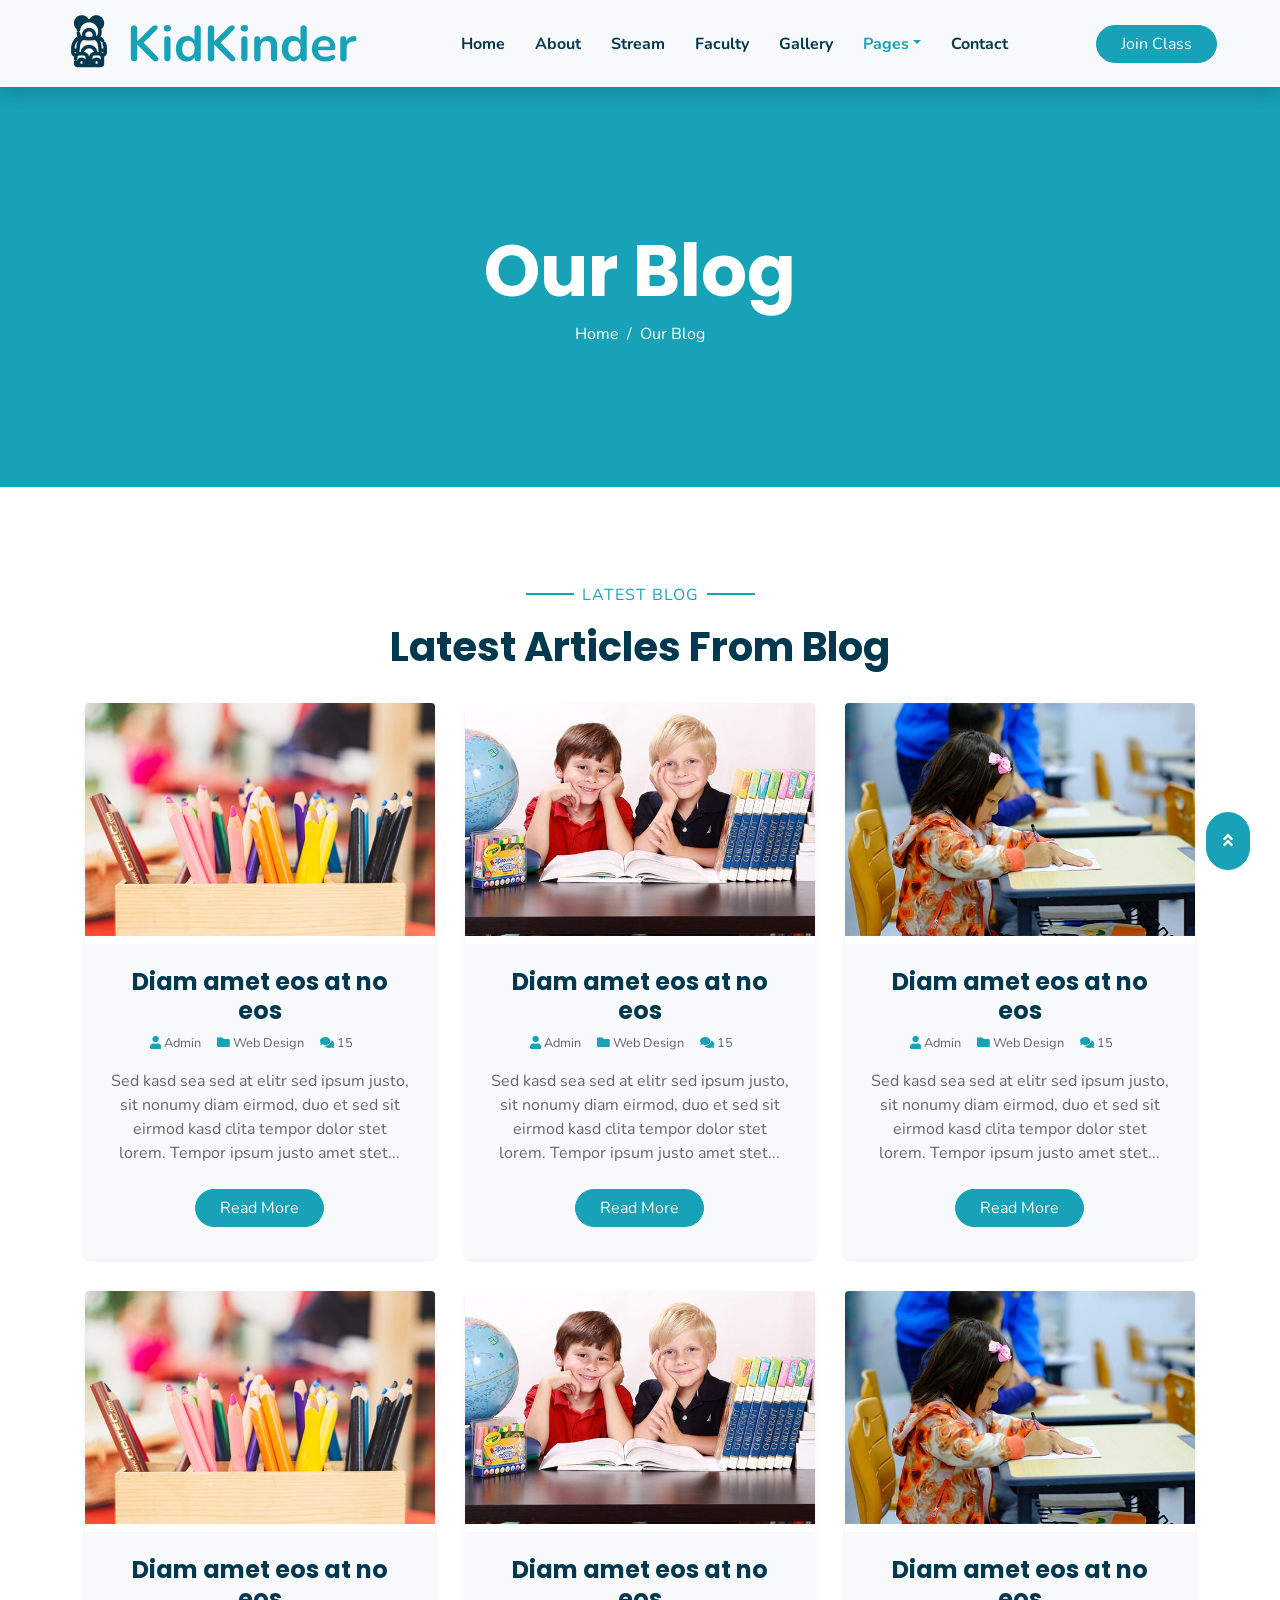
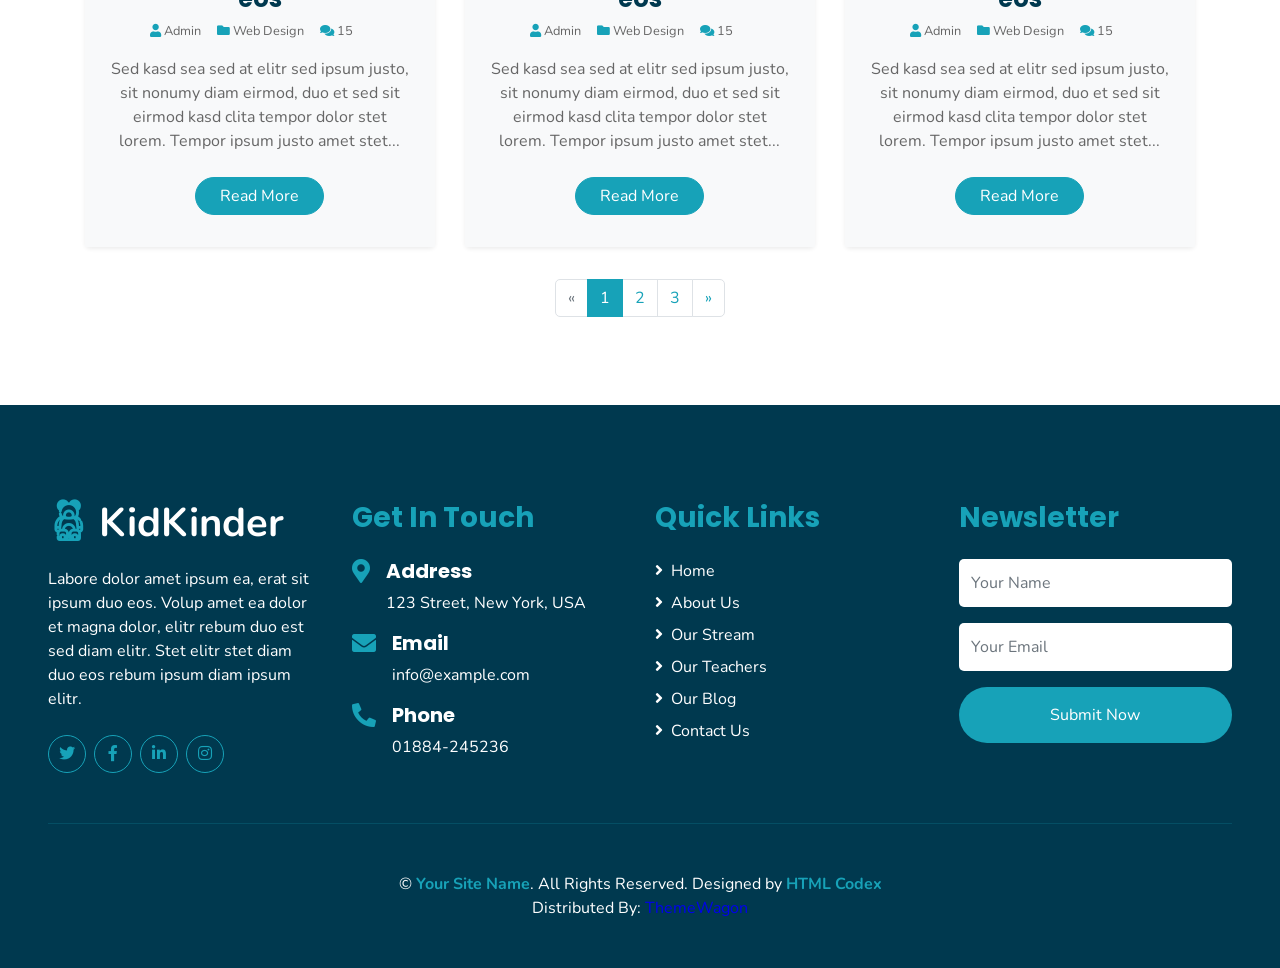
<file: blog.html>
<!DOCTYPE html>
<html lang="en">
  <head>
    <meta charset="utf-8" />
  <title>S.G.G.S.School</title>

    <meta content="width=device-width, initial-scale=1.0" name="viewport" />
    <meta content="Free HTML Templates" name="keywords" />
    <meta content="Free HTML Templates" name="description" />

    <!-- Favicon -->
    <link href="img/favicon.ico" rel="icon" />

    <!-- Google Web Fonts -->
    <link rel="preconnect" href="https://fonts.gstatic.com" />
    <link
      href="https://fonts.googleapis.com/css2?family=Handlee&family=Nunito&display=swap"
      rel="stylesheet"
    />

    <!-- Font Awesome -->
    <link
      href="https://cdnjs.cloudflare.com/ajax/libs/font-awesome/5.10.0/css/all.min.css"
      rel="stylesheet"
    />

    <!-- Flaticon Font -->
    <link href="lib/flaticon/font/flaticon.css" rel="stylesheet" />

    <!-- Libraries Stylesheet -->
    <link href="lib/owlcarousel/assets/owl.carousel.min.css" rel="stylesheet" />
    <link href="lib/lightbox/css/lightbox.min.css" rel="stylesheet" />

    <!-- Customized Bootstrap Stylesheet -->
    <link href="css/style.css" rel="stylesheet" />


    <link rel="preconnect" href="https://fonts.googleapis.com">
    <link rel="preconnect" href="https://fonts.gstatic.com" crossorigin>
    <link
      href="https://fonts.googleapis.com/css2?family=Poppins:ital,wght@0,100;0,200;0,300;0,400;0,500;0,600;0,700;0,800;0,900;1,100;1,200;1,300;1,400;1,500;1,600;1,700;1,800;1,900&display=swap"
      rel="stylesheet">
    <style>
      h1,
      h2,
      h3,
      h4,
      h5,
      h6 {
        font-family: "Poppins", sans-serif;
        font-weight: 700;
        font-style: normal;
      }
    </style>
  </head>

  <body>
    <!-- Navbar Start -->
    <div class="container-fluid bg-light position-relative shadow">
      <nav
        class="navbar navbar-expand-lg bg-light navbar-light py-3 py-lg-0 px-0 px-lg-5"
      >
        <a
          href=""
          class="navbar-brand font-weight-bold text-secondary"
          style="font-size: 50px"
        >
          <i class="flaticon-043-teddy-bear"></i>
          <span class="text-primary">KidKinder</span>
        </a>
        <button
          type="button"
          class="navbar-toggler"
          data-toggle="collapse"
          data-target="#navbarCollapse"
        >
          <span class="navbar-toggler-icon"></span>
        </button>
        <div
          class="collapse navbar-collapse justify-content-between"
          id="navbarCollapse"
        >
          <div class="navbar-nav font-weight-bold mx-auto py-0">
            <a href="index.html" class="nav-item nav-link">Home</a>
            <a href="about.html" class="nav-item nav-link">About</a>
            <a href="class.html" class="nav-item nav-link">Stream</a>
            <a href="team.html" class="nav-item nav-link">Faculty</a>
            <a href="gallery.html" class="nav-item nav-link">Gallery</a>
            <div class="nav-item dropdown">
              <a
                href="#"
                class="nav-link dropdown-toggle active"
                data-toggle="dropdown"
                >Pages</a
              >
              <div class="dropdown-menu rounded-0 m-0">
                <a href="blog.html" class="dropdown-item">Blog Grid</a>
                <a href="single.html" class="dropdown-item">Blog Detail</a>
              </div>
            </div>
            <a href="contact.html" class="nav-item nav-link">Contact</a>
          </div>
          <a href="" class="btn btn-primary px-4">Join Class</a>
        </div>
      </nav>
    </div>
    <!-- Navbar End -->

    <!-- Header Start -->
    <div class="container-fluid bg-primary mb-5">
      <div
        class="d-flex flex-column align-items-center justify-content-center"
        style="min-height: 400px"
      >
        <h3 class="display-3 font-weight-bold text-white">Our Blog</h3>
        <div class="d-inline-flex text-white">
          <p class="m-0"><a class="text-white" href="">Home</a></p>
          <p class="m-0 px-2">/</p>
          <p class="m-0">Our Blog</p>
        </div>
      </div>
    </div>
    <!-- Header End -->

    <!-- Blog Start -->
    <div class="container-fluid pt-5">
      <div class="container">
        <div class="text-center pb-2">
          <p class="section-title px-5">
            <span class="px-2">Latest Blog</span>
          </p>
          <h1 class="mb-4">Latest Articles From Blog</h1>
        </div>
        <div class="row pb-3">
          <div class="col-lg-4 mb-4">
            <div class="card border-0 shadow-sm mb-2">
              <img class="card-img-top mb-2" src="img/blog-1.jpg" alt="" />
              <div class="card-body bg-light text-center p-4">
                <h4 class="">Diam amet eos at no eos</h4>
                <div class="d-flex justify-content-center mb-3">
                  <small class="mr-3"
                    ><i class="fa fa-user text-primary"></i> Admin</small
                  >
                  <small class="mr-3"
                    ><i class="fa fa-folder text-primary"></i> Web Design</small
                  >
                  <small class="mr-3"
                    ><i class="fa fa-comments text-primary"></i> 15</small
                  >
                </div>
                <p>
                  Sed kasd sea sed at elitr sed ipsum justo, sit nonumy diam
                  eirmod, duo et sed sit eirmod kasd clita tempor dolor stet
                  lorem. Tempor ipsum justo amet stet...
                </p>
                <a href="" class="btn btn-primary px-4 mx-auto my-2"
                  >Read More</a
                >
              </div>
            </div>
          </div>
          <div class="col-lg-4 mb-4">
            <div class="card border-0 shadow-sm mb-2">
              <img class="card-img-top mb-2" src="img/blog-2.jpg" alt="" />
              <div class="card-body bg-light text-center p-4">
                <h4 class="">Diam amet eos at no eos</h4>
                <div class="d-flex justify-content-center mb-3">
                  <small class="mr-3"
                    ><i class="fa fa-user text-primary"></i> Admin</small
                  >
                  <small class="mr-3"
                    ><i class="fa fa-folder text-primary"></i> Web Design</small
                  >
                  <small class="mr-3"
                    ><i class="fa fa-comments text-primary"></i> 15</small
                  >
                </div>
                <p>
                  Sed kasd sea sed at elitr sed ipsum justo, sit nonumy diam
                  eirmod, duo et sed sit eirmod kasd clita tempor dolor stet
                  lorem. Tempor ipsum justo amet stet...
                </p>
                <a href="" class="btn btn-primary px-4 mx-auto my-2"
                  >Read More</a
                >
              </div>
            </div>
          </div>
          <div class="col-lg-4 mb-4">
            <div class="card border-0 shadow-sm mb-2">
              <img class="card-img-top mb-2" src="img/blog-3.jpg" alt="" />
              <div class="card-body bg-light text-center p-4">
                <h4 class="">Diam amet eos at no eos</h4>
                <div class="d-flex justify-content-center mb-3">
                  <small class="mr-3"
                    ><i class="fa fa-user text-primary"></i> Admin</small
                  >
                  <small class="mr-3"
                    ><i class="fa fa-folder text-primary"></i> Web Design</small
                  >
                  <small class="mr-3"
                    ><i class="fa fa-comments text-primary"></i> 15</small
                  >
                </div>
                <p>
                  Sed kasd sea sed at elitr sed ipsum justo, sit nonumy diam
                  eirmod, duo et sed sit eirmod kasd clita tempor dolor stet
                  lorem. Tempor ipsum justo amet stet...
                </p>
                <a href="" class="btn btn-primary px-4 mx-auto my-2"
                  >Read More</a
                >
              </div>
            </div>
          </div>
          <div class="col-lg-4 mb-4">
            <div class="card border-0 shadow-sm mb-2">
              <img class="card-img-top mb-2" src="img/blog-1.jpg" alt="" />
              <div class="card-body bg-light text-center p-4">
                <h4 class="">Diam amet eos at no eos</h4>
                <div class="d-flex justify-content-center mb-3">
                  <small class="mr-3"
                    ><i class="fa fa-user text-primary"></i> Admin</small
                  >
                  <small class="mr-3"
                    ><i class="fa fa-folder text-primary"></i> Web Design</small
                  >
                  <small class="mr-3"
                    ><i class="fa fa-comments text-primary"></i> 15</small
                  >
                </div>
                <p>
                  Sed kasd sea sed at elitr sed ipsum justo, sit nonumy diam
                  eirmod, duo et sed sit eirmod kasd clita tempor dolor stet
                  lorem. Tempor ipsum justo amet stet...
                </p>
                <a href="" class="btn btn-primary px-4 mx-auto my-2"
                  >Read More</a
                >
              </div>
            </div>
          </div>
          <div class="col-lg-4 mb-4">
            <div class="card border-0 shadow-sm mb-2">
              <img class="card-img-top mb-2" src="img/blog-2.jpg" alt="" />
              <div class="card-body bg-light text-center p-4">
                <h4 class="">Diam amet eos at no eos</h4>
                <div class="d-flex justify-content-center mb-3">
                  <small class="mr-3"
                    ><i class="fa fa-user text-primary"></i> Admin</small
                  >
                  <small class="mr-3"
                    ><i class="fa fa-folder text-primary"></i> Web Design</small
                  >
                  <small class="mr-3"
                    ><i class="fa fa-comments text-primary"></i> 15</small
                  >
                </div>
                <p>
                  Sed kasd sea sed at elitr sed ipsum justo, sit nonumy diam
                  eirmod, duo et sed sit eirmod kasd clita tempor dolor stet
                  lorem. Tempor ipsum justo amet stet...
                </p>
                <a href="" class="btn btn-primary px-4 mx-auto my-2"
                  >Read More</a
                >
              </div>
            </div>
          </div>
          <div class="col-lg-4 mb-4">
            <div class="card border-0 shadow-sm mb-2">
              <img class="card-img-top mb-2" src="img/blog-3.jpg" alt="" />
              <div class="card-body bg-light text-center p-4">
                <h4 class="">Diam amet eos at no eos</h4>
                <div class="d-flex justify-content-center mb-3">
                  <small class="mr-3"
                    ><i class="fa fa-user text-primary"></i> Admin</small
                  >
                  <small class="mr-3"
                    ><i class="fa fa-folder text-primary"></i> Web Design</small
                  >
                  <small class="mr-3"
                    ><i class="fa fa-comments text-primary"></i> 15</small
                  >
                </div>
                <p>
                  Sed kasd sea sed at elitr sed ipsum justo, sit nonumy diam
                  eirmod, duo et sed sit eirmod kasd clita tempor dolor stet
                  lorem. Tempor ipsum justo amet stet...
                </p>
                <a href="" class="btn btn-primary px-4 mx-auto my-2"
                  >Read More</a
                >
              </div>
            </div>
          </div>
          <div class="col-md-12 mb-4">
            <nav aria-label="Page navigation">
              <ul class="pagination justify-content-center mb-0">
                <li class="page-item disabled">
                  <a class="page-link" href="#" aria-label="Previous">
                    <span aria-hidden="true">&laquo;</span>
                    <span class="sr-only">Previous</span>
                  </a>
                </li>
                <li class="page-item active">
                  <a class="page-link" href="#">1</a>
                </li>
                <li class="page-item"><a class="page-link" href="#">2</a></li>
                <li class="page-item"><a class="page-link" href="#">3</a></li>
                <li class="page-item">
                  <a class="page-link" href="#" aria-label="Next">
                    <span aria-hidden="true">&raquo;</span>
                    <span class="sr-only">Next</span>
                  </a>
                </li>
              </ul>
            </nav>
          </div>
        </div>
      </div>
    </div>
    <!-- Blog End -->

    <!-- Footer Start -->
    <div
      class="container-fluid bg-secondary text-white mt-5 py-5 px-sm-3 px-md-5"
    >
      <div class="row pt-5">
        <div class="col-lg-3 col-md-6 mb-5">
          <a
            href=""
            class="navbar-brand font-weight-bold text-primary m-0 mb-4 p-0"
            style="font-size: 40px; line-height: 40px"
          >
            <i class="flaticon-043-teddy-bear"></i>
            <span class="text-white">KidKinder</span>
          </a>
          <p>
            Labore dolor amet ipsum ea, erat sit ipsum duo eos. Volup amet ea
            dolor et magna dolor, elitr rebum duo est sed diam elitr. Stet elitr
            stet diam duo eos rebum ipsum diam ipsum elitr.
          </p>
          <div class="d-flex justify-content-start mt-4">
            <a
              class="btn btn-outline-primary rounded-circle text-center mr-2 px-0"
              style="width: 38px; height: 38px"
              href="#"
              ><i class="fab fa-twitter"></i
            ></a>
            <a
              class="btn btn-outline-primary rounded-circle text-center mr-2 px-0"
              style="width: 38px; height: 38px"
              href="#"
              ><i class="fab fa-facebook-f"></i
            ></a>
            <a
              class="btn btn-outline-primary rounded-circle text-center mr-2 px-0"
              style="width: 38px; height: 38px"
              href="#"
              ><i class="fab fa-linkedin-in"></i
            ></a>
            <a
              class="btn btn-outline-primary rounded-circle text-center mr-2 px-0"
              style="width: 38px; height: 38px"
              href="#"
              ><i class="fab fa-instagram"></i
            ></a>
          </div>
        </div>
        <div class="col-lg-3 col-md-6 mb-5">
          <h3 class="text-primary mb-4">Get In Touch</h3>
          <div class="d-flex">
            <h4 class="fa fa-map-marker-alt text-primary"></h4>
            <div class="pl-3">
              <h5 class="text-white">Address</h5>
              <p>123 Street, New York, USA</p>
            </div>
          </div>
          <div class="d-flex">
            <h4 class="fa fa-envelope text-primary"></h4>
            <div class="pl-3">
              <h5 class="text-white">Email</h5>
              <p>info@example.com</p>
            </div>
          </div>
          <div class="d-flex">
            <h4 class="fa fa-phone-alt text-primary"></h4>
            <div class="pl-3">
              <h5 class="text-white">Phone</h5>
              <p>01884-245236</p>
            </div>
          </div>
        </div>
        <div class="col-lg-3 col-md-6 mb-5">
          <h3 class="text-primary mb-4">Quick Links</h3>
          <div class="d-flex flex-column justify-content-start">
            <a class="text-white mb-2" href="#"
              ><i class="fa fa-angle-right mr-2"></i>Home</a
            >
            <a class="text-white mb-2" href="#"
              ><i class="fa fa-angle-right mr-2"></i>About Us</a
            >
            <a class="text-white mb-2" href="#"
              ><i class="fa fa-angle-right mr-2"></i>Our Stream</a
            >
            <a class="text-white mb-2" href="#"
              ><i class="fa fa-angle-right mr-2"></i>Our Teachers</a
            >
            <a class="text-white mb-2" href="#"
              ><i class="fa fa-angle-right mr-2"></i>Our Blog</a
            >
            <a class="text-white" href="#"
              ><i class="fa fa-angle-right mr-2"></i>Contact Us</a
            >
          </div>
        </div>
        <div class="col-lg-3 col-md-6 mb-5">
          <h3 class="text-primary mb-4">Newsletter</h3>
          <form action="">
            <div class="form-group">
              <input
                type="text"
                class="form-control border-0 py-4"
                placeholder="Your Name"
                required="required"
              />
            </div>
            <div class="form-group">
              <input
                type="email"
                class="form-control border-0 py-4"
                placeholder="Your Email"
                required="required"
              />
            </div>
            <div>
              <button
                class="btn btn-primary btn-block border-0 py-3"
                type="submit"
              >
                Submit Now
              </button>
            </div>
          </form>
        </div>
      </div>
      <div
        class="container-fluid pt-5"
        style="border-top: 1px solid rgba(23, 162, 184, 0.2) ;"
      >
        <p class="m-0 text-center text-white">
          &copy;
          <a class="text-primary font-weight-bold" href="#">Your Site Name</a>.
          All Rights Reserved.

          <!--/*** This template is free as long as you keep the footer author’s credit link/attribution link/backlink. If you'd like to use the template without the footer author’s credit link/attribution link/backlink, you can purchase the Credit Removal License from "https://htmlcodex.com/credit-removal". Thank you for your support. ***/-->
          Designed by
          <a class="text-primary font-weight-bold" href="https://htmlcodex.com"
            >HTML Codex</a
          >
          <br />Distributed By:
          <a href="https://themewagon.com" target="_blank">ThemeWagon</a>
        </p>
      </div>
    </div>
    <!-- Footer End -->

    <!-- Back to Top -->
    <a href="#" class="btn btn-primary p-3 back-to-top"
      ><i class="fa fa-angle-double-up"></i
    ></a>

    <!-- JavaScript Libraries -->
    <script src="https://code.jquery.com/jquery-3.4.1.min.js"></script>
    <script src="https://stackpath.bootstrapcdn.com/bootstrap/4.4.1/js/bootstrap.bundle.min.js"></script>
    <script src="lib/easing/easing.min.js"></script>
    <script src="lib/owlcarousel/owl.carousel.min.js"></script>
    <script src="lib/isotope/isotope.pkgd.min.js"></script>
    <script src="lib/lightbox/js/lightbox.min.js"></script>

    <!-- Contact Javascript File -->
    <script src="mail/jqBootstrapValidation.min.js"></script>
    <script src="mail/contact.js"></script>

    <!-- Template Javascript -->
    <script src="js/main.js"></script>
  </body>
</html>
</file>
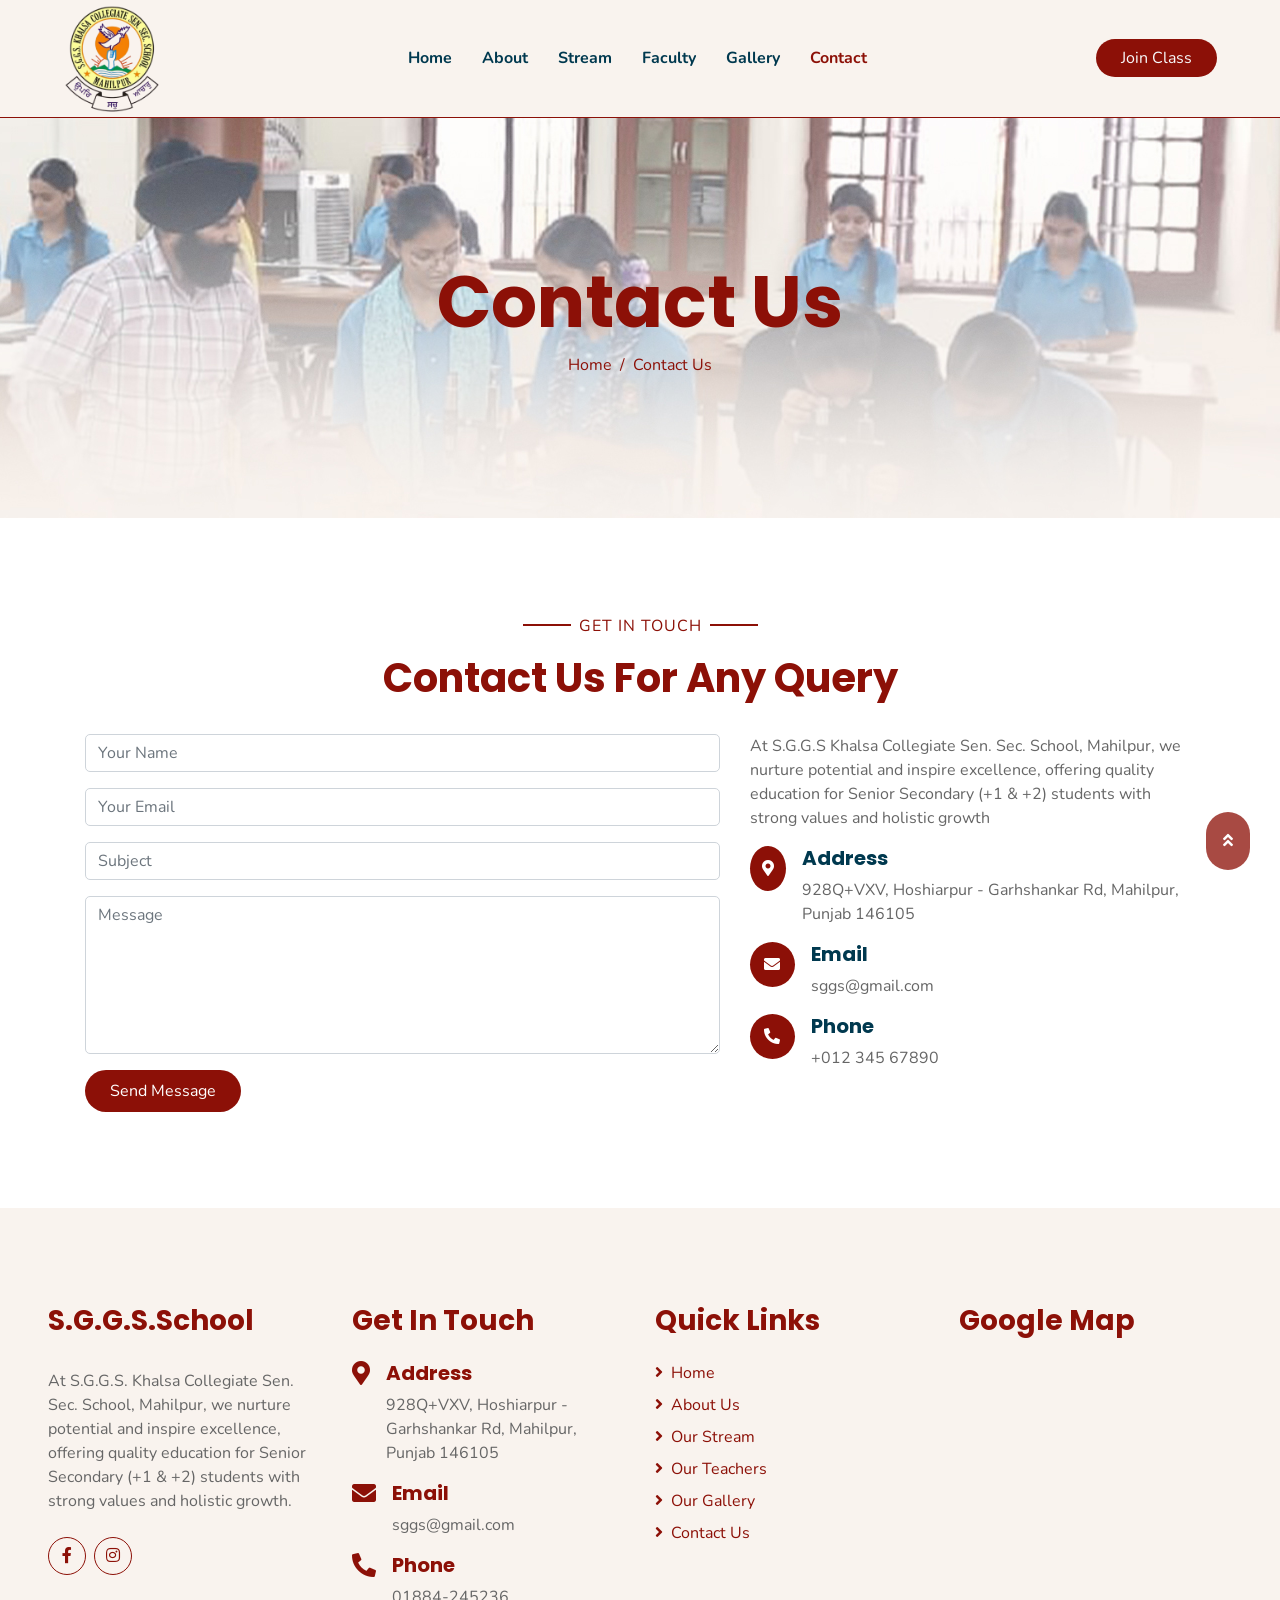
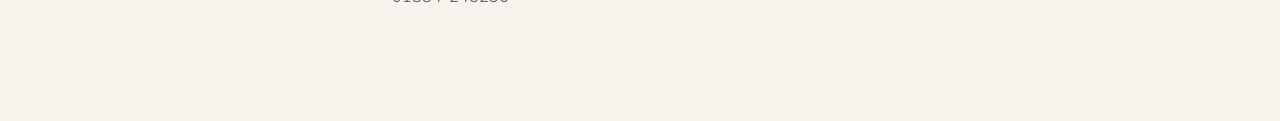
<file: contact.html>
<!DOCTYPE html>
<html lang="en">
  <head>
    <meta charset="utf-8" />
  <title>S.G.G.S.School</title>

    <meta content="width=device-width, initial-scale=1.0" name="viewport" />
    <meta content="Free HTML Templates" name="keywords" />
    <meta content="Free HTML Templates" name="description" />
    
    <meta name="description" content="Contact S.G.G.S. Khalsa Collegiate Sr. Sec. School, Mahilpur for admissions and queries. Get in touch for quality +1 & +2 education with holistic development.">
<meta name="keywords" content="Contact S.G.G.S. Khalsa Collegiate School Mahilpur, School Contact Hoshiarpur, Admission Enquiry Mahilpur school,  Best Senior Secondary School in Punjab contact, best school Mahilpur contact details.">
<meta name="author" content="S.G.G.S. Khalsa Collegiate Sr. Sec. School">
<meta property="og:title" content="S.G.G.S. Khalsa Collegiate Sr. Sec. School | Best School in Punjab">
<meta property="og:description" content="Get in touch with S.G.G.S Khalsa Collegiate Sr. Sec. School, Mahilpur for admissions, queries, and more information about quality education and holistic student development.">



    <!-- Favicon -->
    <link href="img/favicon.ico" rel="icon" />

    <!-- Google Web Fonts -->
    <link rel="preconnect" href="https://fonts.gstatic.com" />
    <link
      href="https://fonts.googleapis.com/css2?family=Handlee&family=Nunito&display=swap"
      rel="stylesheet"
    />

    <!-- Font Awesome -->
    <link
      href="https://cdnjs.cloudflare.com/ajax/libs/font-awesome/5.10.0/css/all.min.css"
      rel="stylesheet"
    />

    <!-- Flaticon Font -->
    <link href="lib/flaticon/font/flaticon.css" rel="stylesheet" />

    <!-- Libraries Stylesheet -->
    <link href="lib/owlcarousel/assets/owl.carousel.min.css" rel="stylesheet" />
    <link href="lib/lightbox/css/lightbox.min.css" rel="stylesheet" />

    <!-- Customized Bootstrap Stylesheet -->
    <link href="css/style.css" rel="stylesheet" />
  <link rel="stylesheet" href="css/project.css">



  <link rel="preconnect" href="https://fonts.googleapis.com">
  <link rel="preconnect" href="https://fonts.gstatic.com" crossorigin>
  <link
    href="https://fonts.googleapis.com/css2?family=Poppins:ital,wght@0,100;0,200;0,300;0,400;0,500;0,600;0,700;0,800;0,900;1,100;1,200;1,300;1,400;1,500;1,600;1,700;1,800;1,900&display=swap"
    rel="stylesheet">
  <style>
    h1,
    h2,
    h3,
    h4,
    h5,
    h6 {
      font-family: "Poppins", sans-serif;
      font-weight: 700;
      font-style: normal;
    }
      .bgimg{
      background-image: url(./bgimg/Contact-Us.jpg);
      background-repeat: no-repeat;
      background-position: center;
    }
  </style>
  </head>

  <body>
    <!-- Navbar Start -->
  <div class="container-fluid ourbg position-relative borderb-wine">
    <nav class="navbar navbar-expand-lg ourbg navbar-light py-3 py-lg-0 px-0 px-lg-5">
      <a href="" class="navbar-brand font-weight-bold text-secondary" style="font-size: 50px">
        <!-- <i class="flaticon-043-teddy-bear"></i> -->
                   <img src="./img/logo-removebg-preview.png" alt="" width="100px">


      </a>
      <button type="button" class="navbar-toggler" data-toggle="collapse" data-target="#navbarCollapse">
        <span class="navbar-toggler-icon"></span>
      </button>
      <div class="collapse navbar-collapse justify-content-between" id="navbarCollapse">
        <div class="navbar-nav font-weight-bold mx-auto py-0">
          <a href="index.html" class="nav-item nav-link ">Home</a>
          <a href="about.html" class="nav-item nav-link">About</a>
          <a href="class.html" class="nav-item nav-link">Stream</a>
          <a href="team.html" class="nav-item nav-link">Faculty</a>
          <a href="gallery.html" class="nav-item nav-link">Gallery</a>
          <!-- <div class="nav-item dropdown">
              <a
                href="#"
                class="nav-link dropdown-toggle"
                data-toggle="dropdown"
                >Pages</a
              >
              <div class="dropdown-menu rounded-0 m-0">
                <a href="blog.html" class="dropdown-item">Blog Grid</a>
                <a href="single.html" class="dropdown-item">Blog Detail</a>
              </div>
            </div> -->
          <a href="contact.html" class="nav-item nav-link active ">Contact</a>
        </div>
             <a href="./index.html#booksheet" class="btn bgwine text-light px-4">Join Class</a>

      </div>
    </nav>
  </div>
  <!-- Navbar End -->


    <!-- Header Start -->
    <div class="container-fluid ourbg bgimg mb-5">
      <div
        class="d-flex flex-column align-items-center justify-content-center"
        style="min-height: 400px">
        <h3 class="display-3 font-weight-bold textclr">Contact Us</h3>
        <div class="d-inline-flex textclr">
          <p class="m-0"><a class="textclr" href="./index.html">Home</a></p>
          <p class="m-0 px-2">/</p>
          <p class="m-0">Contact Us</p>
        </div>
      </div>
    </div>
    <!-- Header End -->

    <!-- Contact Start -->
    <div class="container-fluid pt-5">
      <div class="container">
        <div class="text-center pb-2">
          <p class="section-title px-5">
            <span class="px-2 textclr">Get In Touch</span>
          </p>
          <h1 class="mb-4 textclr">Contact Us For Any Query</h1>
        </div>
        <div class="row">
          <div class="col-lg-7 mb-5">
            <div class="contact-form">
              <div id="success"></div>
              <form name="sentMessage" id="contactForm" novalidate="novalidate">
                <div class="control-group">
                  <input
                    type="text"
                    class="form-control"
                    id="name"
                    placeholder="Your Name"
                    required="required"
                    data-validation-required-message="Please enter your name"
                  />
                  <p class="help-block text-danger"></p>
                </div>
                <div class="control-group">
                  <input
                    type="email"
                    class="form-control"
                    id="email"
                    placeholder="Your Email"
                    required="required"
                    data-validation-required-message="Please enter your email"
                  />
                  <p class="help-block text-danger"></p>
                </div>
                <div class="control-group">
                  <input
                    type="text"
                    class="form-control"
                    id="subject"
                    placeholder="Subject"
                    required="required"
                    data-validation-required-message="Please enter a subject"
                  />
                  <p class="help-block text-danger"></p>
                </div>
                <div class="control-group">
                  <textarea
                    class="form-control"
                    rows="6"
                    id="message"
                    placeholder="Message"
                    required="required"
                    data-validation-required-message="Please enter your message"
                  ></textarea>
                  <p class="help-block text-danger"></p>
                </div>
                <div>
                  <button
                    class="btn bgwine text-white py-2 px-4"
                    type="submit"
                    id="sendMessageButton"
                  >
                    Send Message
                  </button>
                </div>
              </form>
            </div>
          </div>
          <div class="col-lg-5 mb-5">
            <p>
           At S.G.G.S Khalsa Collegiate Sen. Sec. School, Mahilpur, we nurture potential and inspire excellence, offering quality education for Senior Secondary (+1 & +2) students with strong values and holistic growth
            </p>
            <div class="d-flex">
              <i
                class="fa fa-map-marker-alt d-inline-flex align-items-center justify-content-center bgwine text-white rounded-circle"
                style="width: 45px; height: 45px"
              ></i>
              <div class="pl-3">
                <h5>Address</h5>
                <p>928Q+VXV, Hoshiarpur - Garhshankar Rd, Mahilpur, Punjab 146105</p>
              </div>
            </div>
            <div class="d-flex">
              <i
                class="fa fa-envelope d-inline-flex align-items-center justify-content-center bgwine text-white rounded-circle"
                style="width: 45px; height: 45px"
              ></i>
              <div class="pl-3">
                <h5>Email</h5>
                <p>sggs@gmail.com</p>
              </div>
            </div>
            <div class="d-flex">
              <i
                class="fa fa-phone-alt d-inline-flex align-items-center justify-content-center bgwine text-white rounded-circle"
                style="width: 45px; height: 45px"
              ></i>
              <div class="pl-3">
                <h5>Phone</h5>
                <p>+012 345 67890</p>
              </div>
            </div>
            <!-- <div class="d-flex">
              <i
                class="far fa-clock d-inline-flex align-items-center justify-content-center bgwine text-white rounded-circle"
                style="width: 45px; height: 45px"
              ></i>
              <div class="pl-3">
                <h5>Opening Hours</h5>
                <strong>Sunday - Friday:</strong>
                <p class="m-0">08:00 AM - 05:00 PM</p>
              </div>
            </div> -->
          </div>
        </div>
      </div>
    </div>
    <!-- Contact End -->

      <!-- Footer Start -->
  <div class="container-fluid ourbg mt-5 py-5 px-sm-3 px-md-5">
    <div class="row pt-5">
      <div class="col-lg-3 col-md-6 mb-5">
        <a href="" class="navbar-brand font-weight-bold textclr m-0 mb-4 p-0"
          style="font-size: 40px; line-height: 40px">
          <!-- <i class="flaticon-043-teddy-bear"></i> -->
          <h3 class="textclr">S.G.G.S.School</h3>
        </a>
        <p>
          At S.G.G.S. Khalsa Collegiate Sen. Sec. School, Mahilpur, we nurture potential and inspire excellence, offering
          quality education for Senior Secondary (+1 & +2) students with strong values and holistic growth.
        </p>
       <div class="d-flex justify-content-start mt-4">
          <!-- <a class="btn btn-outline-wine rounded-circle text-center mr-2 px-0" style="width: 38px; height: 38px"
            href="#"><i class="fab fa-twitter"></i></a> -->
          <a class="btn btn-outline-wine rounded-circle text-center mr-2 px-0" style="width: 38px; height: 38px"
            href="https://www.facebook.com/share/17vNKwR4NV/?mibextid=wwXIfr"><i class="fab fa-facebook-f"></i></a>
          <!-- <a class="btn btn-outline-wine rounded-circle text-center mr-2 px-0" style="width: 38px; height: 38px"
            href="#"><i class="fab fa-linkedin-in"></i></a> -->
          <a class="btn btn-outline-wine rounded-circle text-center mr-2 px-0" style="width: 38px; height: 38px"
            href="https://www.instagram.com/sggskcsss?igsh=ampubXBoYzN1Z254"><i class="fab fa-instagram"></i></a>
        </div>
      </div>
      <div class="col-lg-3 col-md-6 mb-5">
        <h3 class="textclr mb-4">Get In Touch</h3>
        <div class="d-flex">
          <h4 class="fa fa-map-marker-alt textclr"></h4>
          <div class="pl-3">
            <h5 class="textclr">Address</h5>
            <p>928Q+VXV, Hoshiarpur - Garhshankar Rd, Mahilpur, Punjab 146105</p>
          </div>
        </div>
        <div class="d-flex">
          <h4 class="fa fa-envelope textclr"></h4>
          <div class="pl-3">
            <h5 class="textclr">Email</h5>
            <p>sggs@gmail.com</p>
          </div>
        </div>
        <div class="d-flex">
          <h4 class="fa fa-phone-alt textclr"></h4>
          <div class="pl-3">
            <h5 class="textclr">Phone</h5>
            <p>01884-245236</p>
          </div>
        </div>
      </div>
      <div class="col-lg-3 col-md-6 mb-5">
        <h3 class="textclr mb-4">Quick Links</h3>
        <div class="d-flex flex-column justify-content-start">
          <a class="textclr mb-2" href="./index.html"><i class="fa fa-angle-right mr-2"></i>Home</a>
          <a class="textclr mb-2" href="./about.html"><i class="fa fa-angle-right mr-2"></i>About Us</a>
          <a class="textclr mb-2" href="./class.html"><i class="fa fa-angle-right mr-2"></i>Our Stream</a>
          <a class="textclr mb-2" href="./team.html"><i class="fa fa-angle-right mr-2"></i>Our Teachers</a>
          <a class="textclr mb-2" href="./gallery.html"><i class="fa fa-angle-right mr-2"></i>Our Gallery</a>
          <a class="textclr" href="./contact.html"><i class="fa fa-angle-right mr-2"></i>Contact Us</a>
        </div>
      </div>
      <div class="col-lg-3 col-md-6 mb-5">
        <h3 class="textclr mb-4">Google Map</h3>
       <iframe src="https://www.google.com/maps/embed?pb=!1m18!1m12!1m3!1d3406.700250995778!2d76.0373328756054!3d31.367249874284497!2m3!1f0!2f0!3f0!3m2!1i1024!2i768!4f13.1!3m3!1m2!1s0x391ae9665cdaaf79%3A0x80d2b85a4c1ba8e3!2sSGGS%20KHALSA%20COLLEGE%20MAHILPUR!5e0!3m2!1sen!2sin!4v1759050214200!5m2!1sen!2sin" width="100%" height="220px" style="border:0;" allowfullscreen="" loading="lazy" referrerpolicy="no-referrer-when-downgrade"></iframe>
      </div>
    </div>

  </div>
  <!-- Footer End -->

    <!-- Back to Top -->
  <a href="#" class="btn bgwine text-white p-3 back-to-top"><i class="fa fa-angle-double-up"></i></a>


    <!-- JavaScript Libraries -->
    <script src="https://code.jquery.com/jquery-3.4.1.min.js"></script>
    <script src="https://stackpath.bootstrapcdn.com/bootstrap/4.4.1/js/bootstrap.bundle.min.js"></script>
    <script src="lib/easing/easing.min.js"></script>
    <script src="lib/owlcarousel/owl.carousel.min.js"></script>
    <script src="lib/isotope/isotope.pkgd.min.js"></script>
    <script src="lib/lightbox/js/lightbox.min.js"></script>

    <!-- Contact Javascript File -->
    <script src="mail/jqBootstrapValidation.min.js"></script>
    <script src="mail/contact.js"></script>

    <!-- Template Javascript -->
    <script src="js/main.js"></script>
  </body>
</html>
</file>
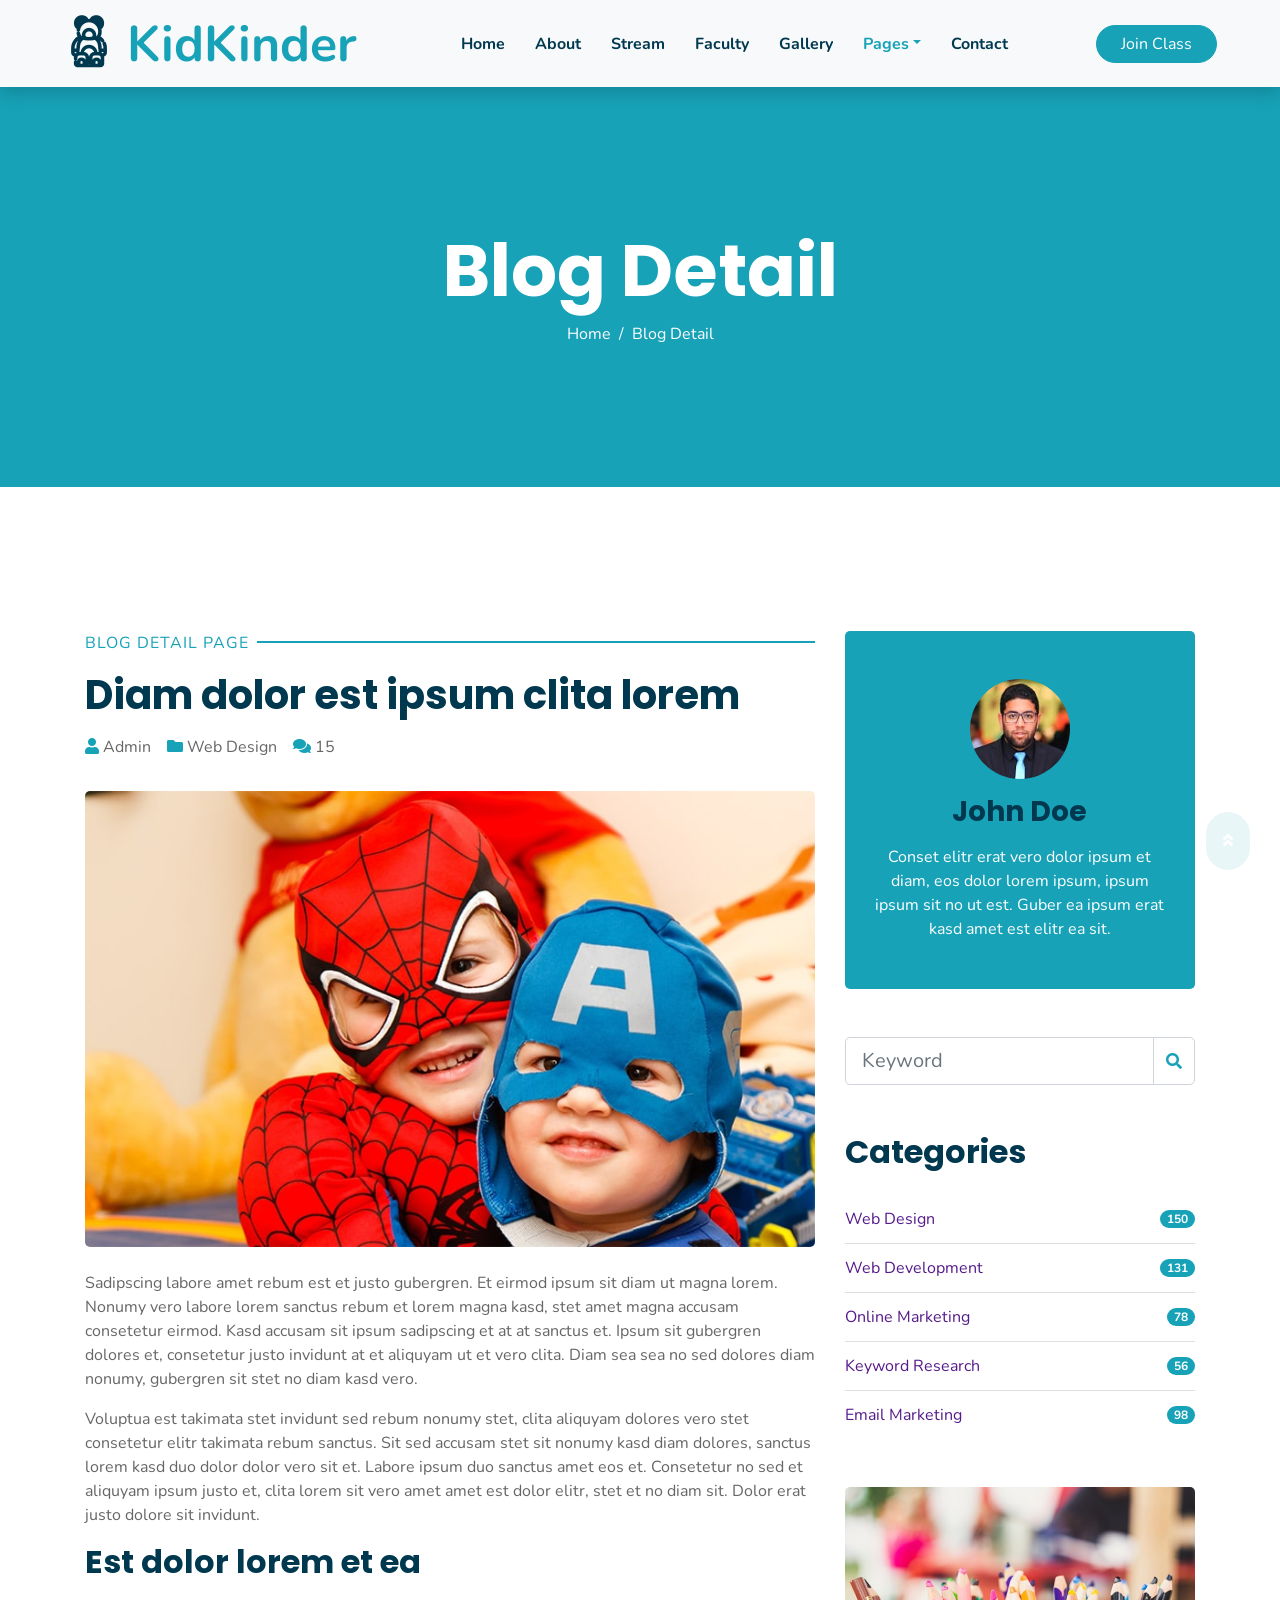
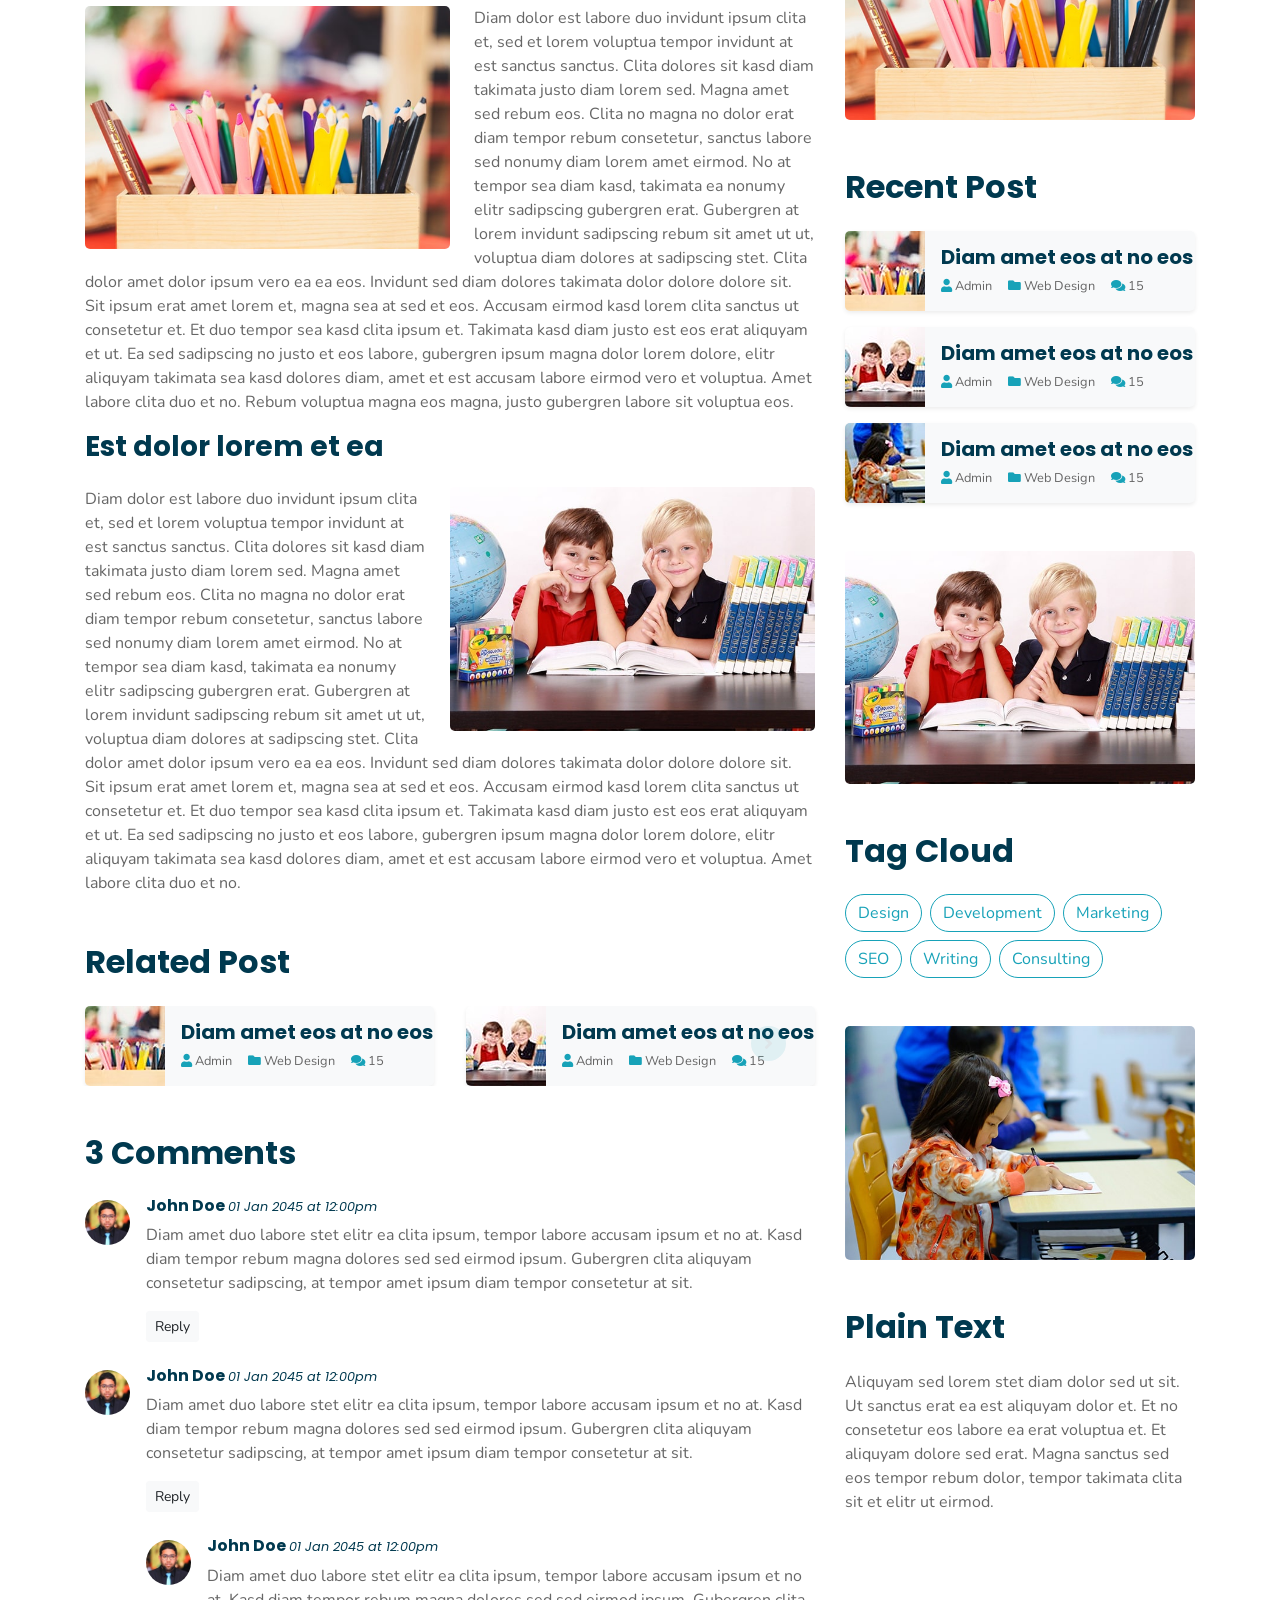
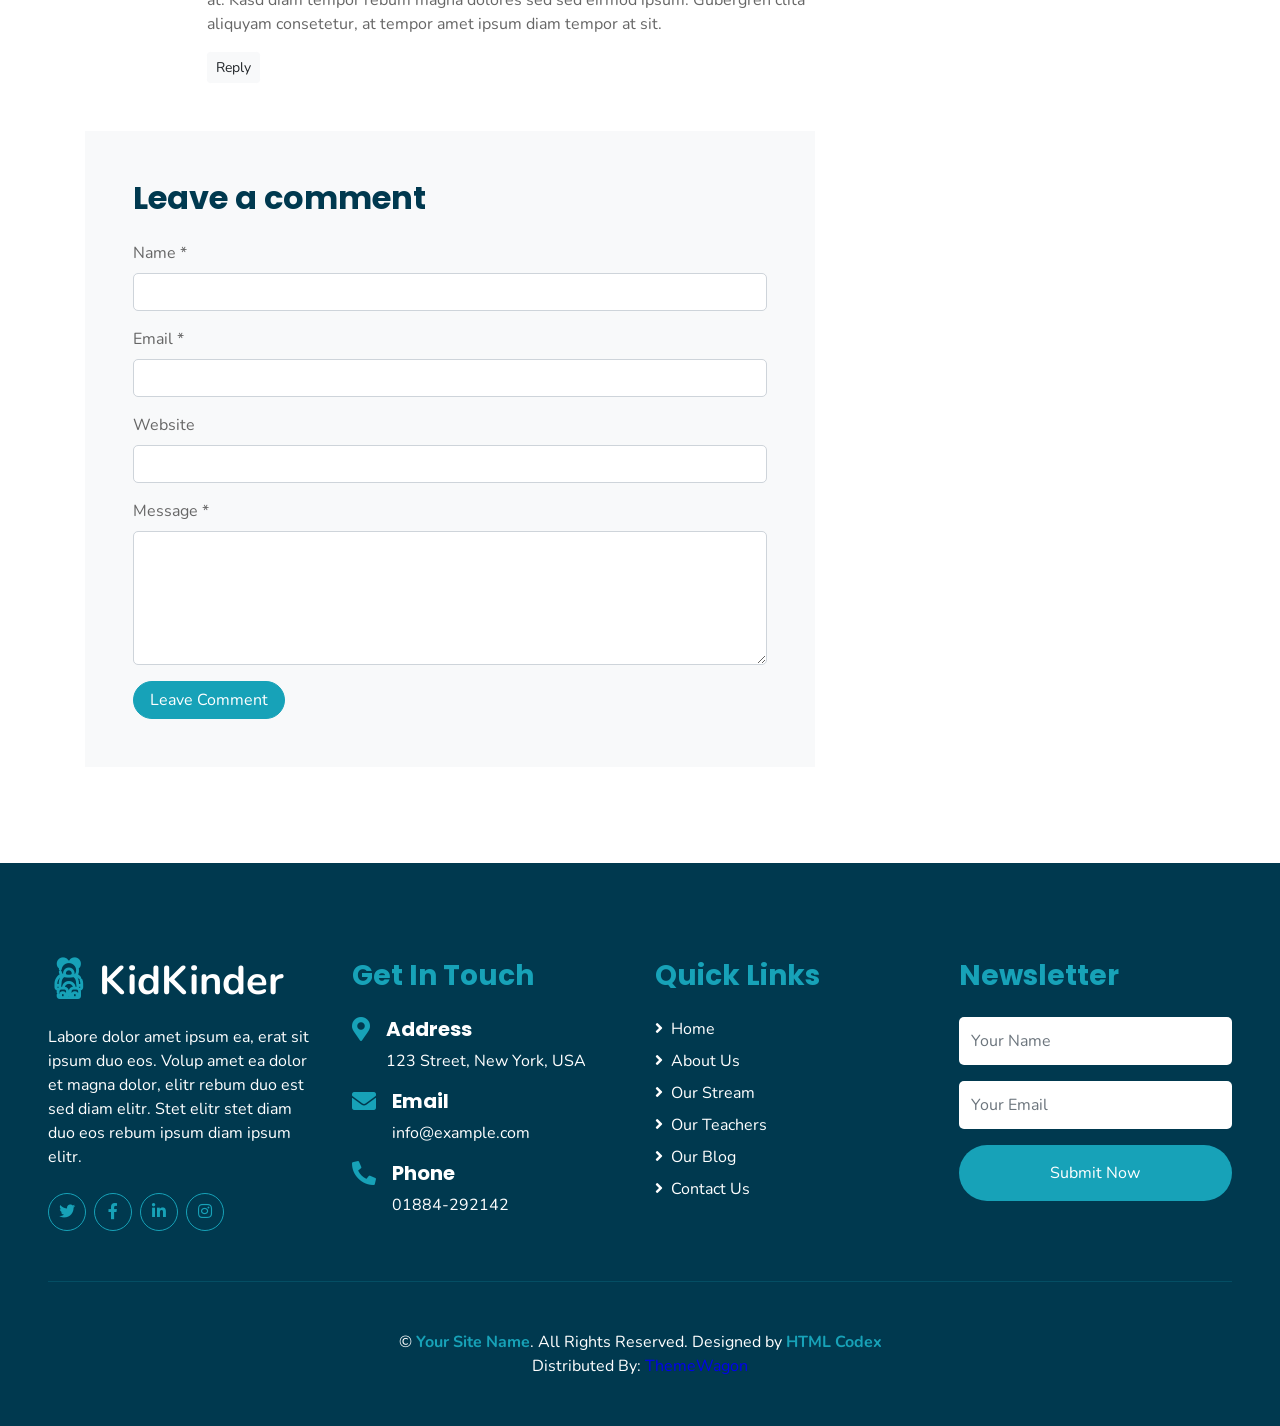
<file: single.html>
<!DOCTYPE html>
<html lang="en">
  <head>
    <meta charset="utf-8" />
    <title>KidKinder - Kindergarten Website Template</title>
    <meta content="width=device-width, initial-scale=1.0" name="viewport" />
    <meta content="Free HTML Templates" name="keywords" />
    <meta content="Free HTML Templates" name="description" />

    <!-- Favicon -->
    <link href="img/favicon.ico" rel="icon" />

    <!-- Google Web Fonts -->
    <link rel="preconnect" href="https://fonts.gstatic.com" />
    <link
      href="https://fonts.googleapis.com/css2?family=Handlee&family=Nunito&display=swap"
      rel="stylesheet"
    />

    <!-- Font Awesome -->
    <link
      href="https://cdnjs.cloudflare.com/ajax/libs/font-awesome/5.10.0/css/all.min.css"
      rel="stylesheet"
    />

    <!-- Flaticon Font -->
    <link href="lib/flaticon/font/flaticon.css" rel="stylesheet" />

    <!-- Libraries Stylesheet -->
    <link href="lib/owlcarousel/assets/owl.carousel.min.css" rel="stylesheet" />
    <link href="lib/lightbox/css/lightbox.min.css" rel="stylesheet" />

    <!-- Customized Bootstrap Stylesheet -->
    <link href="css/style.css" rel="stylesheet" />


    <link rel="preconnect" href="https://fonts.googleapis.com">
    <link rel="preconnect" href="https://fonts.gstatic.com" crossorigin>
    <link
      href="https://fonts.googleapis.com/css2?family=Poppins:ital,wght@0,100;0,200;0,300;0,400;0,500;0,600;0,700;0,800;0,900;1,100;1,200;1,300;1,400;1,500;1,600;1,700;1,800;1,900&display=swap"
      rel="stylesheet">
    <style>
      h1,
      h2,
      h3,
      h4,
      h5,
      h6 {
        font-family: "Poppins", sans-serif;
        font-weight: 700;
        font-style: normal;
      }
    </style>
  </head>

  <body>
    <!-- Navbar Start -->
    <div class="container-fluid bg-light position-relative shadow">
      <nav
        class="navbar navbar-expand-lg bg-light navbar-light py-3 py-lg-0 px-0 px-lg-5"
      >
        <a
          href=""
          class="navbar-brand font-weight-bold text-secondary"
          style="font-size: 50px"
        >
          <i class="flaticon-043-teddy-bear"></i>
          <span class="text-primary">KidKinder</span>
        </a>
        <button
          type="button"
          class="navbar-toggler"
          data-toggle="collapse"
          data-target="#navbarCollapse"
        >
          <span class="navbar-toggler-icon"></span>
        </button>
        <div
          class="collapse navbar-collapse justify-content-between"
          id="navbarCollapse"
        >
          <div class="navbar-nav font-weight-bold mx-auto py-0">
            <a href="index.html" class="nav-item nav-link">Home</a>
            <a href="about.html" class="nav-item nav-link">About</a>
            <a href="class.html" class="nav-item nav-link">Stream</a>
            <a href="team.html" class="nav-item nav-link">Faculty</a>
            <a href="gallery.html" class="nav-item nav-link">Gallery</a>
            <div class="nav-item dropdown">
              <a
                href="#"
                class="nav-link dropdown-toggle active"
                data-toggle="dropdown"
                >Pages</a
              >
              <div class="dropdown-menu rounded-0 m-0">
                <a href="blog.html" class="dropdown-item">Blog Grid</a>
                <a href="single.html" class="dropdown-item">Blog Detail</a>
              </div>
            </div>
            <a href="contact.html" class="nav-item nav-link">Contact</a>
          </div>
          <a href="" class="btn btn-primary px-4">Join Class</a>
        </div>
      </nav>
    </div>
    <!-- Navbar End -->

    <!-- Header Start -->
    <div class="container-fluid bg-primary mb-5">
      <div
        class="d-flex flex-column align-items-center justify-content-center"
        style="min-height: 400px"
      >
        <h3 class="display-3 font-weight-bold text-white">Blog Detail</h3>
        <div class="d-inline-flex text-white">
          <p class="m-0"><a class="text-white" href="">Home</a></p>
          <p class="m-0 px-2">/</p>
          <p class="m-0">Blog Detail</p>
        </div>
      </div>
    </div>
    <!-- Header End -->

    <!-- Detail Start -->
    <div class="container py-5">
      <div class="row pt-5">
        <div class="col-lg-8">
          <div class="d-flex flex-column text-left mb-3">
            <p class="section-title pr-5">
              <span class="pr-2">Blog Detail Page</span>
            </p>
            <h1 class="mb-3">Diam dolor est ipsum clita lorem</h1>
            <div class="d-flex">
              <p class="mr-3"><i class="fa fa-user text-primary"></i> Admin</p>
              <p class="mr-3">
                <i class="fa fa-folder text-primary"></i> Web Design
              </p>
              <p class="mr-3"><i class="fa fa-comments text-primary"></i> 15</p>
            </div>
          </div>
          <div class="mb-5">
            <img
              class="img-fluid rounded w-100 mb-4"
              src="img/detail.jpg"
              alt="Image"
            />
            <p>
              Sadipscing labore amet rebum est et justo gubergren. Et eirmod
              ipsum sit diam ut magna lorem. Nonumy vero labore lorem sanctus
              rebum et lorem magna kasd, stet amet magna accusam consetetur
              eirmod. Kasd accusam sit ipsum sadipscing et at at sanctus et.
              Ipsum sit gubergren dolores et, consetetur justo invidunt at et
              aliquyam ut et vero clita. Diam sea sea no sed dolores diam
              nonumy, gubergren sit stet no diam kasd vero.
            </p>
            <p>
              Voluptua est takimata stet invidunt sed rebum nonumy stet, clita
              aliquyam dolores vero stet consetetur elitr takimata rebum
              sanctus. Sit sed accusam stet sit nonumy kasd diam dolores,
              sanctus lorem kasd duo dolor dolor vero sit et. Labore ipsum duo
              sanctus amet eos et. Consetetur no sed et aliquyam ipsum justo et,
              clita lorem sit vero amet amet est dolor elitr, stet et no diam
              sit. Dolor erat justo dolore sit invidunt.
            </p>
            <h2 class="mb-4">Est dolor lorem et ea</h2>
            <img
              class="img-fluid rounded w-50 float-left mr-4 mb-3"
              src="img/blog-1.jpg"
              alt="Image"
            />
            <p>
              Diam dolor est labore duo invidunt ipsum clita et, sed et lorem
              voluptua tempor invidunt at est sanctus sanctus. Clita dolores sit
              kasd diam takimata justo diam lorem sed. Magna amet sed rebum eos.
              Clita no magna no dolor erat diam tempor rebum consetetur, sanctus
              labore sed nonumy diam lorem amet eirmod. No at tempor sea diam
              kasd, takimata ea nonumy elitr sadipscing gubergren erat.
              Gubergren at lorem invidunt sadipscing rebum sit amet ut ut,
              voluptua diam dolores at sadipscing stet. Clita dolor amet dolor
              ipsum vero ea ea eos. Invidunt sed diam dolores takimata dolor
              dolore dolore sit. Sit ipsum erat amet lorem et, magna sea at sed
              et eos. Accusam eirmod kasd lorem clita sanctus ut consetetur et.
              Et duo tempor sea kasd clita ipsum et. Takimata kasd diam justo
              est eos erat aliquyam et ut. Ea sed sadipscing no justo et eos
              labore, gubergren ipsum magna dolor lorem dolore, elitr aliquyam
              takimata sea kasd dolores diam, amet et est accusam labore eirmod
              vero et voluptua. Amet labore clita duo et no. Rebum voluptua
              magna eos magna, justo gubergren labore sit voluptua eos.
            </p>
            <h3 class="mb-4">Est dolor lorem et ea</h3>
            <img
              class="img-fluid rounded w-50 float-right ml-4 mb-3"
              src="img/blog-2.jpg"
              alt="Image"
            />
            <p>
              Diam dolor est labore duo invidunt ipsum clita et, sed et lorem
              voluptua tempor invidunt at est sanctus sanctus. Clita dolores sit
              kasd diam takimata justo diam lorem sed. Magna amet sed rebum eos.
              Clita no magna no dolor erat diam tempor rebum consetetur, sanctus
              labore sed nonumy diam lorem amet eirmod. No at tempor sea diam
              kasd, takimata ea nonumy elitr sadipscing gubergren erat.
              Gubergren at lorem invidunt sadipscing rebum sit amet ut ut,
              voluptua diam dolores at sadipscing stet. Clita dolor amet dolor
              ipsum vero ea ea eos. Invidunt sed diam dolores takimata dolor
              dolore dolore sit. Sit ipsum erat amet lorem et, magna sea at sed
              et eos. Accusam eirmod kasd lorem clita sanctus ut consetetur et.
              Et duo tempor sea kasd clita ipsum et. Takimata kasd diam justo
              est eos erat aliquyam et ut. Ea sed sadipscing no justo et eos
              labore, gubergren ipsum magna dolor lorem dolore, elitr aliquyam
              takimata sea kasd dolores diam, amet et est accusam labore eirmod
              vero et voluptua. Amet labore clita duo et no.
            </p>
          </div>

          <!-- Related Post -->
          <div class="mb-5 mx-n3">
            <h2 class="mb-4 ml-3">Related Post</h2>
            <div class="owl-carousel post-carousel position-relative">
              <div
                class="d-flex align-items-center bg-light shadow-sm rounded overflow-hidden mx-3"
              >
                <img
                  class="img-fluid"
                  src="img/post-1.jpg"
                  style="width: 80px; height: 80px"
                />
                <div class="pl-3">
                  <h5 class="">Diam amet eos at no eos</h5>
                  <div class="d-flex">
                    <small class="mr-3"
                      ><i class="fa fa-user text-primary"></i> Admin</small
                    >
                    <small class="mr-3"
                      ><i class="fa fa-folder text-primary"></i> Web
                      Design</small
                    >
                    <small class="mr-3"
                      ><i class="fa fa-comments text-primary"></i> 15</small
                    >
                  </div>
                </div>
              </div>
              <div
                class="d-flex align-items-center bg-light shadow-sm rounded overflow-hidden mx-3"
              >
                <img
                  class="img-fluid"
                  src="img/post-2.jpg"
                  style="width: 80px; height: 80px"
                />
                <div class="pl-3">
                  <h5 class="">Diam amet eos at no eos</h5>
                  <div class="d-flex">
                    <small class="mr-3"
                      ><i class="fa fa-user text-primary"></i> Admin</small
                    >
                    <small class="mr-3"
                      ><i class="fa fa-folder text-primary"></i> Web
                      Design</small
                    >
                    <small class="mr-3"
                      ><i class="fa fa-comments text-primary"></i> 15</small
                    >
                  </div>
                </div>
              </div>
              <div
                class="d-flex align-items-center bg-light shadow-sm rounded overflow-hidden mx-3"
              >
                <img
                  class="img-fluid"
                  src="img/post-3.jpg"
                  style="width: 80px; height: 80px"
                />
                <div class="pl-3">
                  <h5 class="">Diam amet eos at no eos</h5>
                  <div class="d-flex">
                    <small class="mr-3"
                      ><i class="fa fa-user text-primary"></i> Admin</small
                    >
                    <small class="mr-3"
                      ><i class="fa fa-folder text-primary"></i> Web
                      Design</small
                    >
                    <small class="mr-3"
                      ><i class="fa fa-comments text-primary"></i> 15</small
                    >
                  </div>
                </div>
              </div>
            </div>
          </div>

          <!-- Comment List -->
          <div class="mb-5">
            <h2 class="mb-4">3 Comments</h2>
            <div class="media mb-4">
              <img
                src="img/user.jpg"
                alt="Image"
                class="img-fluid rounded-circle mr-3 mt-1"
                style="width: 45px"
              />
              <div class="media-body">
                <h6>
                  John Doe <small><i>01 Jan 2045 at 12:00pm</i></small>
                </h6>
                <p>
                  Diam amet duo labore stet elitr ea clita ipsum, tempor labore
                  accusam ipsum et no at. Kasd diam tempor rebum magna dolores
                  sed sed eirmod ipsum. Gubergren clita aliquyam consetetur
                  sadipscing, at tempor amet ipsum diam tempor consetetur at
                  sit.
                </p>
                <button class="btn btn-sm btn-light">Reply</button>
              </div>
            </div>
            <div class="media mb-4">
              <img
                src="img/user.jpg"
                alt="Image"
                class="img-fluid rounded-circle mr-3 mt-1"
                style="width: 45px"
              />
              <div class="media-body">
                <h6>
                  John Doe <small><i>01 Jan 2045 at 12:00pm</i></small>
                </h6>
                <p>
                  Diam amet duo labore stet elitr ea clita ipsum, tempor labore
                  accusam ipsum et no at. Kasd diam tempor rebum magna dolores
                  sed sed eirmod ipsum. Gubergren clita aliquyam consetetur
                  sadipscing, at tempor amet ipsum diam tempor consetetur at
                  sit.
                </p>
                <button class="btn btn-sm btn-light">Reply</button>
                <div class="media mt-4">
                  <img
                    src="img/user.jpg"
                    alt="Image"
                    class="img-fluid rounded-circle mr-3 mt-1"
                    style="width: 45px"
                  />
                  <div class="media-body">
                    <h6>
                      John Doe <small><i>01 Jan 2045 at 12:00pm</i></small>
                    </h6>
                    <p>
                      Diam amet duo labore stet elitr ea clita ipsum, tempor
                      labore accusam ipsum et no at. Kasd diam tempor rebum
                      magna dolores sed sed eirmod ipsum. Gubergren clita
                      aliquyam consetetur, at tempor amet ipsum diam tempor at
                      sit.
                    </p>
                    <button class="btn btn-sm btn-light">Reply</button>
                  </div>
                </div>
              </div>
            </div>
          </div>

          <!-- Comment Form -->
          <div class="bg-light p-5">
            <h2 class="mb-4">Leave a comment</h2>
            <form>
              <div class="form-group">
                <label for="name">Name *</label>
                <input type="text" class="form-control" id="name" />
              </div>
              <div class="form-group">
                <label for="email">Email *</label>
                <input type="email" class="form-control" id="email" />
              </div>
              <div class="form-group">
                <label for="website">Website</label>
                <input type="url" class="form-control" id="website" />
              </div>

              <div class="form-group">
                <label for="message">Message *</label>
                <textarea
                  id="message"
                  cols="30"
                  rows="5"
                  class="form-control"
                ></textarea>
              </div>
              <div class="form-group mb-0">
                <input
                  type="submit"
                  value="Leave Comment"
                  class="btn btn-primary px-3"
                />
              </div>
            </form>
          </div>
        </div>

        <div class="col-lg-4 mt-5 mt-lg-0">
          <!-- Author Bio -->
          <div
            class="d-flex flex-column text-center bg-primary rounded mb-5 py-5 px-4"
          >
            <img
              src="img/user.jpg"
              class="img-fluid rounded-circle mx-auto mb-3"
              style="width: 100px"
            />
            <h3 class="text-secondary mb-3">John Doe</h3>
            <p class="text-white m-0">
              Conset elitr erat vero dolor ipsum et diam, eos dolor lorem ipsum,
              ipsum ipsum sit no ut est. Guber ea ipsum erat kasd amet est elitr
              ea sit.
            </p>
          </div>

          <!-- Search Form -->
          <div class="mb-5">
            <form action="">
              <div class="input-group">
                <input
                  type="text"
                  class="form-control form-control-lg"
                  placeholder="Keyword"
                />
                <div class="input-group-append">
                  <span class="input-group-text bg-transparent text-primary"
                    ><i class="fa fa-search"></i
                  ></span>
                </div>
              </div>
            </form>
          </div>

          <!-- Category List -->
          <div class="mb-5">
            <h2 class="mb-4">Categories</h2>
            <ul class="list-group list-group-flush">
              <li
                class="list-group-item d-flex justify-content-between align-items-center px-0"
              >
                <a href="">Web Design</a>
                <span class="badge badge-primary badge-pill">150</span>
              </li>
              <li
                class="list-group-item d-flex justify-content-between align-items-center px-0"
              >
                <a href="">Web Development</a>
                <span class="badge badge-primary badge-pill">131</span>
              </li>
              <li
                class="list-group-item d-flex justify-content-between align-items-center px-0"
              >
                <a href="">Online Marketing</a>
                <span class="badge badge-primary badge-pill">78</span>
              </li>
              <li
                class="list-group-item d-flex justify-content-between align-items-center px-0"
              >
                <a href="">Keyword Research</a>
                <span class="badge badge-primary badge-pill">56</span>
              </li>
              <li
                class="list-group-item d-flex justify-content-between align-items-center px-0"
              >
                <a href="">Email Marketing</a>
                <span class="badge badge-primary badge-pill">98</span>
              </li>
            </ul>
          </div>

          <!-- Single Image -->
          <div class="mb-5">
            <img src="img/blog-1.jpg" alt="" class="img-fluid rounded" />
          </div>

          <!-- Recent Post -->
          <div class="mb-5">
            <h2 class="mb-4">Recent Post</h2>
            <div
              class="d-flex align-items-center bg-light shadow-sm rounded overflow-hidden mb-3"
            >
              <img
                class="img-fluid"
                src="img/post-1.jpg"
                style="width: 80px; height: 80px"
              />
              <div class="pl-3">
                <h5 class="">Diam amet eos at no eos</h5>
                <div class="d-flex">
                  <small class="mr-3"
                    ><i class="fa fa-user text-primary"></i> Admin</small
                  >
                  <small class="mr-3"
                    ><i class="fa fa-folder text-primary"></i> Web Design</small
                  >
                  <small class="mr-3"
                    ><i class="fa fa-comments text-primary"></i> 15</small
                  >
                </div>
              </div>
            </div>
            <div
              class="d-flex align-items-center bg-light shadow-sm rounded overflow-hidden mb-3"
            >
              <img
                class="img-fluid"
                src="img/post-2.jpg"
                style="width: 80px; height: 80px"
              />
              <div class="pl-3">
                <h5 class="">Diam amet eos at no eos</h5>
                <div class="d-flex">
                  <small class="mr-3"
                    ><i class="fa fa-user text-primary"></i> Admin</small
                  >
                  <small class="mr-3"
                    ><i class="fa fa-folder text-primary"></i> Web Design</small
                  >
                  <small class="mr-3"
                    ><i class="fa fa-comments text-primary"></i> 15</small
                  >
                </div>
              </div>
            </div>
            <div
              class="d-flex align-items-center bg-light shadow-sm rounded overflow-hidden mb-3"
            >
              <img
                class="img-fluid"
                src="img/post-3.jpg"
                style="width: 80px; height: 80px"
              />
              <div class="pl-3">
                <h5 class="">Diam amet eos at no eos</h5>
                <div class="d-flex">
                  <small class="mr-3"
                    ><i class="fa fa-user text-primary"></i> Admin</small
                  >
                  <small class="mr-3"
                    ><i class="fa fa-folder text-primary"></i> Web Design</small
                  >
                  <small class="mr-3"
                    ><i class="fa fa-comments text-primary"></i> 15</small
                  >
                </div>
              </div>
            </div>
          </div>

          <!-- Single Image -->
          <div class="mb-5">
            <img src="img/blog-2.jpg" alt="" class="img-fluid rounded" />
          </div>

          <!-- Tag Cloud -->
          <div class="mb-5">
            <h2 class="mb-4">Tag Cloud</h2>
            <div class="d-flex flex-wrap m-n1">
              <a href="" class="btn btn-outline-primary m-1">Design</a>
              <a href="" class="btn btn-outline-primary m-1">Development</a>
              <a href="" class="btn btn-outline-primary m-1">Marketing</a>
              <a href="" class="btn btn-outline-primary m-1">SEO</a>
              <a href="" class="btn btn-outline-primary m-1">Writing</a>
              <a href="" class="btn btn-outline-primary m-1">Consulting</a>
            </div>
          </div>

          <!-- Single Image -->
          <div class="mb-5">
            <img src="img/blog-3.jpg" alt="" class="img-fluid rounded" />
          </div>

          <!-- Plain Text -->
          <div>
            <h2 class="mb-4">Plain Text</h2>
            Aliquyam sed lorem stet diam dolor sed ut sit. Ut sanctus erat ea
            est aliquyam dolor et. Et no consetetur eos labore ea erat voluptua
            et. Et aliquyam dolore sed erat. Magna sanctus sed eos tempor rebum
            dolor, tempor takimata clita sit et elitr ut eirmod.
          </div>
        </div>
      </div>
    </div>
    <!-- Detail End -->

    <!-- Footer Start -->
    <div
      class="container-fluid bg-secondary text-white mt-5 py-5 px-sm-3 px-md-5"
    >
      <div class="row pt-5">
        <div class="col-lg-3 col-md-6 mb-5">
          <a
            href=""
            class="navbar-brand font-weight-bold text-primary m-0 mb-4 p-0"
            style="font-size: 40px; line-height: 40px"
          >
            <i class="flaticon-043-teddy-bear"></i>
            <span class="text-white">KidKinder</span>
          </a>
          <p>
            Labore dolor amet ipsum ea, erat sit ipsum duo eos. Volup amet ea
            dolor et magna dolor, elitr rebum duo est sed diam elitr. Stet elitr
            stet diam duo eos rebum ipsum diam ipsum elitr.
          </p>
          <div class="d-flex justify-content-start mt-4">
            <a
              class="btn btn-outline-primary rounded-circle text-center mr-2 px-0"
              style="width: 38px; height: 38px"
              href="#"
              ><i class="fab fa-twitter"></i
            ></a>
            <a
              class="btn btn-outline-primary rounded-circle text-center mr-2 px-0"
              style="width: 38px; height: 38px"
              href="#"
              ><i class="fab fa-facebook-f"></i
            ></a>
            <a
              class="btn btn-outline-primary rounded-circle text-center mr-2 px-0"
              style="width: 38px; height: 38px"
              href="#"
              ><i class="fab fa-linkedin-in"></i
            ></a>
            <a
              class="btn btn-outline-primary rounded-circle text-center mr-2 px-0"
              style="width: 38px; height: 38px"
              href="#"
              ><i class="fab fa-instagram"></i
            ></a>
          </div>
        </div>
        <div class="col-lg-3 col-md-6 mb-5">
          <h3 class="text-primary mb-4">Get In Touch</h3>
          <div class="d-flex">
            <h4 class="fa fa-map-marker-alt text-primary"></h4>
            <div class="pl-3">
              <h5 class="text-white">Address</h5>
              <p>123 Street, New York, USA</p>
            </div>
          </div>
          <div class="d-flex">
            <h4 class="fa fa-envelope text-primary"></h4>
            <div class="pl-3">
              <h5 class="text-white">Email</h5>
              <p>info@example.com</p>
            </div>
          </div>
          <div class="d-flex">
            <h4 class="fa fa-phone-alt text-primary"></h4>
            <div class="pl-3">
              <h5 class="text-white">Phone</h5>
              <p>01884-292142</p>
            </div>
          </div>
        </div>
        <div class="col-lg-3 col-md-6 mb-5">
          <h3 class="text-primary mb-4">Quick Links</h3>
          <div class="d-flex flex-column justify-content-start">
            <a class="text-white mb-2" href="#"
              ><i class="fa fa-angle-right mr-2"></i>Home</a
            >
            <a class="text-white mb-2" href="#"
              ><i class="fa fa-angle-right mr-2"></i>About Us</a
            >
            <a class="text-white mb-2" href="#"
              ><i class="fa fa-angle-right mr-2"></i>Our Stream</a
            >
            <a class="text-white mb-2" href="#"
              ><i class="fa fa-angle-right mr-2"></i>Our Teachers</a
            >
            <a class="text-white mb-2" href="#"
              ><i class="fa fa-angle-right mr-2"></i>Our Blog</a
            >
            <a class="text-white" href="#"
              ><i class="fa fa-angle-right mr-2"></i>Contact Us</a
            >
          </div>
        </div>
        <div class="col-lg-3 col-md-6 mb-5">
          <h3 class="text-primary mb-4">Newsletter</h3>
          <form action="">
            <div class="form-group">
              <input
                type="text"
                class="form-control border-0 py-4"
                placeholder="Your Name"
                required="required"
              />
            </div>
            <div class="form-group">
              <input
                type="email"
                class="form-control border-0 py-4"
                placeholder="Your Email"
                required="required"
              />
            </div>
            <div>
              <button
                class="btn btn-primary btn-block border-0 py-3"
                type="submit"
              >
                Submit Now
              </button>
            </div>
          </form>
        </div>
      </div>
      <div
        class="container-fluid pt-5"
        style="border-top: 1px solid rgba(23, 162, 184, 0.2) ;"
      >
        <p class="m-0 text-center text-white">
          &copy;
          <a class="text-primary font-weight-bold" href="#">Your Site Name</a>.
          All Rights Reserved.

          <!--/*** This template is free as long as you keep the footer author’s credit link/attribution link/backlink. If you'd like to use the template without the footer author’s credit link/attribution link/backlink, you can purchase the Credit Removal License from "https://htmlcodex.com/credit-removal". Thank you for your support. ***/-->
          Designed by
          <a class="text-primary font-weight-bold" href="https://htmlcodex.com"
            >HTML Codex</a
          >
          <br />Distributed By:
          <a href="https://themewagon.com" target="_blank">ThemeWagon</a>
        </p>
      </div>
    </div>
    <!-- Footer End -->

    <!-- Back to Top -->
    <a href="#" class="btn btn-primary p-3 back-to-top"
      ><i class="fa fa-angle-double-up"></i
    ></a>

    <!-- JavaScript Libraries -->
    <script src="https://code.jquery.com/jquery-3.4.1.min.js"></script>
    <script src="https://stackpath.bootstrapcdn.com/bootstrap/4.4.1/js/bootstrap.bundle.min.js"></script>
    <script src="lib/easing/easing.min.js"></script>
    <script src="lib/owlcarousel/owl.carousel.min.js"></script>
    <script src="lib/isotope/isotope.pkgd.min.js"></script>
    <script src="lib/lightbox/js/lightbox.min.js"></script>

    <!-- Contact Javascript File -->
    <script src="mail/jqBootstrapValidation.min.js"></script>
    <script src="mail/contact.js"></script>

    <!-- Template Javascript -->
    <script src="js/main.js"></script>
  </body>
</html>
</file>
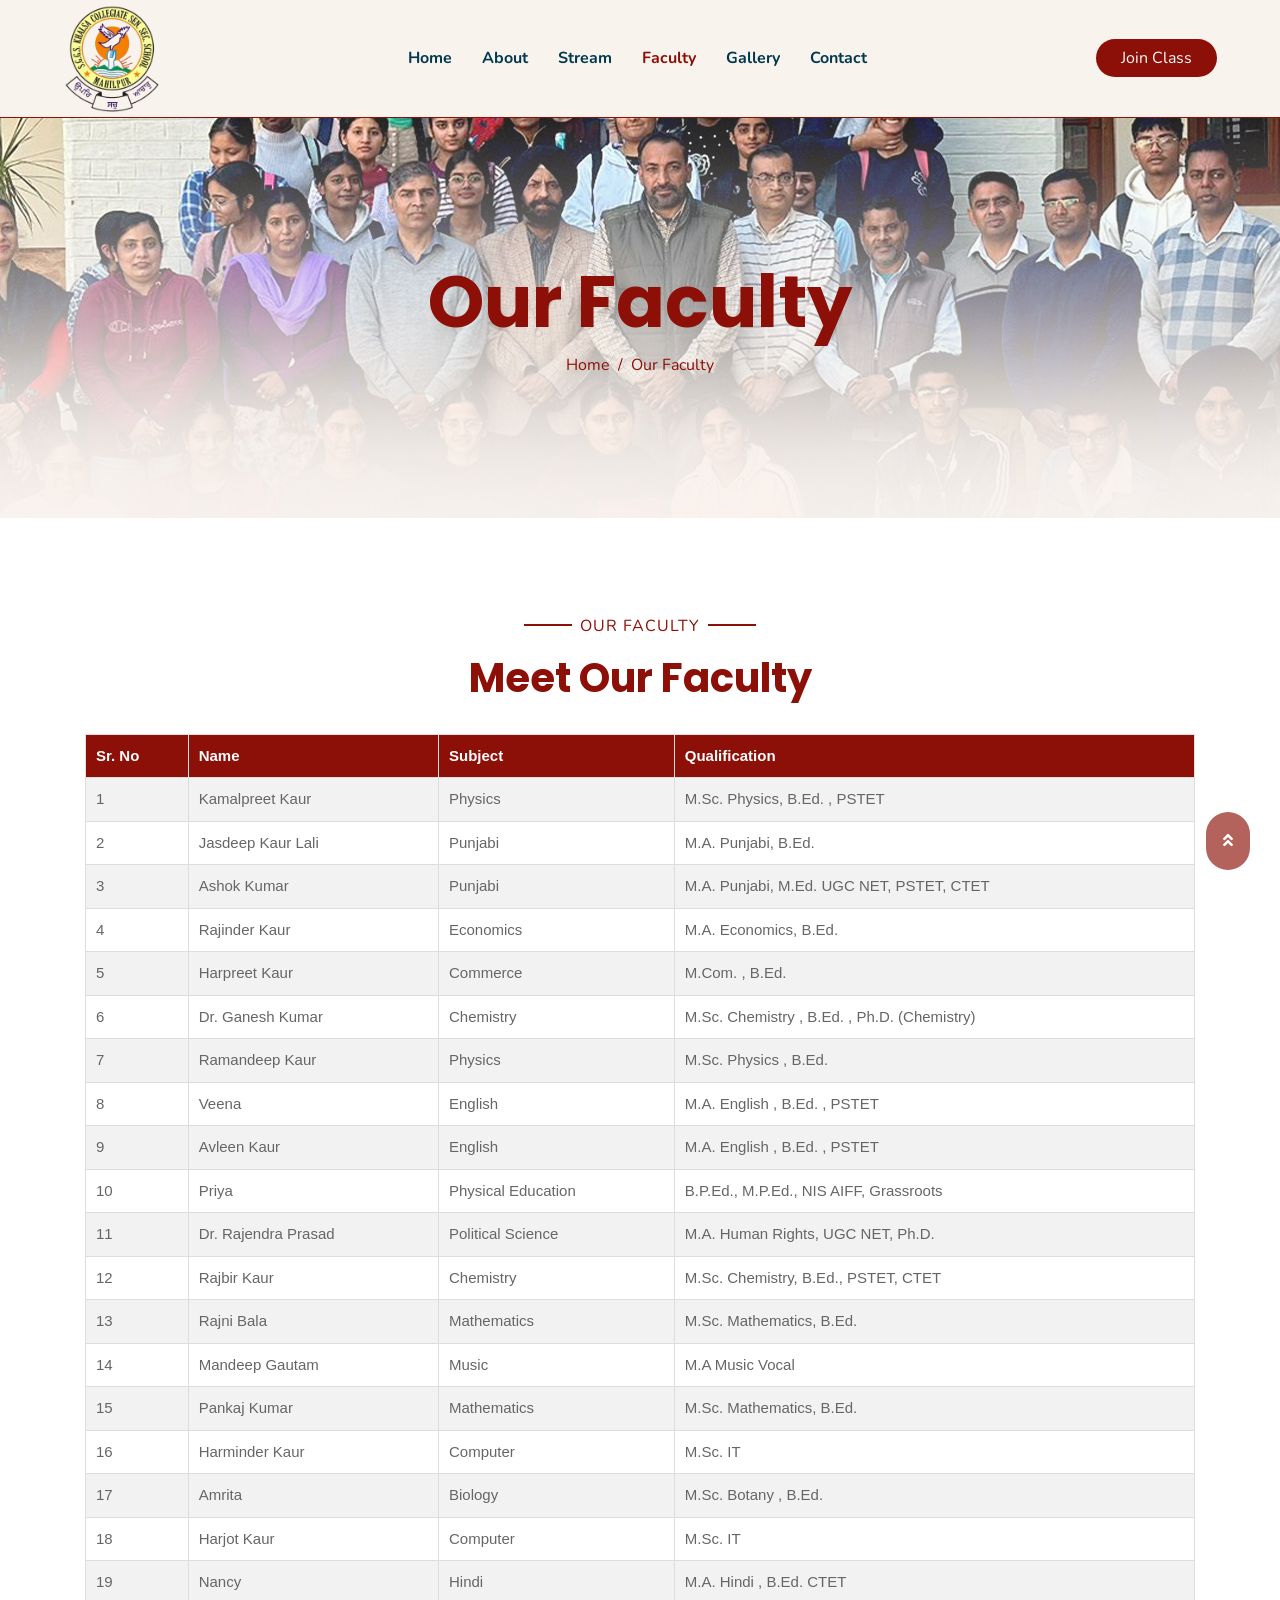
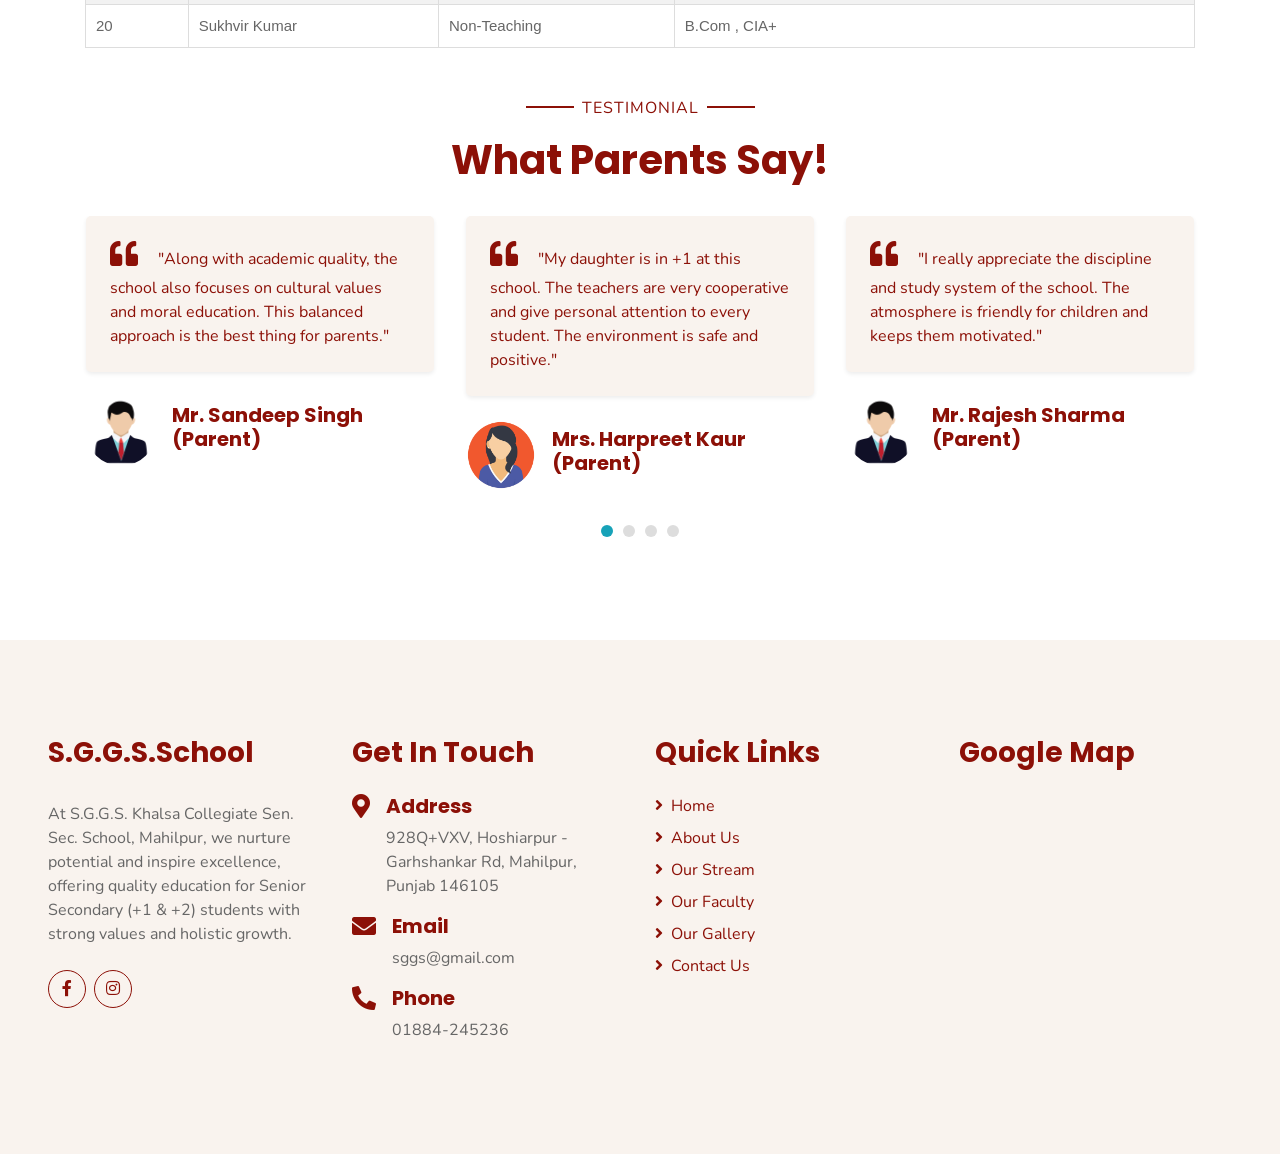
<file: team.html>
<!DOCTYPE html>
<html lang="en">

<head>
  <meta charset="utf-8" />
  <title>S.G.G.S.School</title>

  <meta content="width=device-width, initial-scale=1.0" name="viewport" />
  <meta content="Free HTML Templates" name="keywords" />
  <meta content="Free HTML Templates" name="description" />

  <meta name="description" content="Meet the experienced and highly qualified faculty at S.G.G.S. Khalsa Collegiate Sr. Sec. School, Mahilpur dedicated to academic excellence and student success.">
<meta name="keywords" content="S.G.G.S. Khalsa Collegiate School faculty,experienced teachers in Punjab, best school staff in Hoshiarpur, qualified faculty senior secondary school, school with expert faculty in Punjab,school with expert faculty in Mahilpur.">
<meta name="author" content="S.G.G.S. Khalsa Collegiate Sr. Sec. School">
<meta property="og:title" content="S.G.G.S. Khalsa Collegiate Sr. Sec. School | Best School in Punjab">
<meta property="og:description" content="Discover the dedicated and qualified faculty at S.G.G.S. Khalsa Collegiate Sr. Sec. School, Mahilpur committed to delivering quality education and shaping student success.">


  <!-- Favicon -->
  <link href="img/favicon.ico" rel="icon" />

  <!-- Google Web Fonts -->
  <link rel="preconnect" href="https://fonts.gstatic.com" />
  <link href="https://fonts.googleapis.com/css2?family=Handlee&family=Nunito&display=swap" rel="stylesheet" />

  <!-- Font Awesome -->
  <link href="https://cdnjs.cloudflare.com/ajax/libs/font-awesome/5.10.0/css/all.min.css" rel="stylesheet" />

  <!-- Flaticon Font -->
  <link href="lib/flaticon/font/flaticon.css" rel="stylesheet" />

  <!-- Libraries Stylesheet -->
  <link href="lib/owlcarousel/assets/owl.carousel.min.css" rel="stylesheet" />
  <link href="lib/lightbox/css/lightbox.min.css" rel="stylesheet" />

  <!-- Customized Bootstrap Stylesheet -->
  <link href="css/style.css" rel="stylesheet" />
  <link rel="stylesheet" href="css/project.css">



  <link rel="preconnect" href="https://fonts.googleapis.com">
  <link rel="preconnect" href="https://fonts.gstatic.com" crossorigin>
  <link
    href="https://fonts.googleapis.com/css2?family=Poppins:ital,wght@0,100;0,200;0,300;0,400;0,500;0,600;0,700;0,800;0,900;1,100;1,200;1,300;1,400;1,500;1,600;1,700;1,800;1,900&display=swap"
    rel="stylesheet">
  <style>
    h1,
    h2,
    h3,
    h4,
    h5,
    h6 {
      font-family: "Poppins", sans-serif;
      font-weight: 700;
      font-style: normal;
    }


    .table-container {
      width: 100%;
      overflow-x: auto;
    }

    .striped-table {
      width: 100%;
      border-collapse: collapse;
      font-family: Arial, sans-serif;
    }

    .striped-table th,
    .striped-table td {
      border: 1px solid #ddd;
      padding: 10px;
      text-align: left;
      font-size: 15px;
    }

    .striped-table th {
      background-color: #8C1007;
      ;
      color: #fff;
    }

    .striped-table tr:nth-child(even) {
      background-color: #f2f2f2;
    }

    .striped-table tr:hover {
      background-color: #e6e6e6;
    }


    .bgimg {
      background-image: url(./bgimg/Our-Teachers.jpg);
      background-repeat: no-repeat;
      background-position: center;
    }
  </style>
</head>

<body>
  <!-- Navbar Start -->
  <div class="container-fluid ourbg position-relative borderb-wine">
    <nav class="navbar navbar-expand-lg ourbg navbar-light py-3 py-lg-0 px-0 px-lg-5">
      <a href="" class="navbar-brand font-weight-bold text-secondary" style="font-size: 50px">
        <!-- <i class="flaticon-043-teddy-bear"></i> -->
        <img src="./img/logo-removebg-preview.png" alt="" width="100px">


      </a>
      <button type="button" class="navbar-toggler" data-toggle="collapse" data-target="#navbarCollapse">
        <span class="navbar-toggler-icon"></span>
      </button>
      <div class="collapse navbar-collapse justify-content-between" id="navbarCollapse">
        <div class="navbar-nav font-weight-bold mx-auto py-0">
          <a href="index.html" class="nav-item nav-link  ">Home</a>
          <a href="about.html" class="nav-item nav-link">About</a>
          <a href="class.html" class="nav-item nav-link">Stream</a>
          <a href="team.html" class="nav-item nav-link active">Faculty</a>
          <a href="gallery.html" class="nav-item nav-link">Gallery</a>
          <!-- <div class="nav-item dropdown">
              <a
                href="#"
                class="nav-link dropdown-toggle"
                data-toggle="dropdown"
                >Pages</a
              >
              <div class="dropdown-menu rounded-0 m-0">
                <a href="blog.html" class="dropdown-item">Blog Grid</a>
                <a href="single.html" class="dropdown-item">Blog Detail</a>
              </div>
            </div> -->
          <a href="contact.html" class="nav-item nav-link">Contact</a>
        </div>
        <a href="./index.html#booksheet" class="btn bgwine text-light px-4">Join Class</a>

      </div>
    </nav>
  </div>
  <!-- Navbar End -->

  <!-- Header Start -->
  <div class="container-fluid ourbg bgimg mb-5">
    <div class="d-flex flex-column align-items-center justify-content-center" style="min-height: 400px">
      <h3 class="display-3 font-weight-bold textclr">Our Faculty</h3>
      <div class="d-inline-flex textclr">
        <p class="m-0"><a class="textclr" href="">Home</a></p>
        <p class="m-0 px-2">/</p>
        <p class="m-0">Our Faculty</p>
      </div>
    </div>
  </div>
  <!-- Header End -->

  <!-- Team Start -->
  <div class="container-fluid pt-5">
    <div class="container">
      <div class="text-center pb-2">
        <p class="section-title px-5">
          <span class="px-2 textclr">Our Faculty</span>
        </p>
        <h1 class="mb-4  textclr">Meet Our Faculty</h1>
      </div>



      <div class="table-container">
        <table class="striped-table">
          <tr>
            <th>Sr. No</th>
            <th>Name</th>
            <th>Subject</th>
            <th>Qualification</th>
          </tr>
          <tr>
            <td>1</td>
            <td>Kamalpreet Kaur</td>
            <td>Physics</td>
            <td>M.Sc. Physics, B.Ed. , PSTET</td>
          </tr>
          <tr>
            <td>2</td>
            <td>Jasdeep Kaur Lali</td>
            <td>Punjabi</td>
            <td>M.A. Punjabi, B.Ed.</td>
          </tr>
          <tr>
            <td>3</td>
            <td>Ashok Kumar</td>
            <td>Punjabi</td>
            <td>M.A. Punjabi, M.Ed. UGC NET, PSTET, CTET</td>
          </tr>
          <tr>
            <td>4</td>
            <td>Rajinder Kaur</td>
            <td>Economics</td>
            <td>M.A. Economics, B.Ed.</td>
          </tr>
          <tr>
            <td>5</td>
            <td>Harpreet Kaur</td>
            <td>Commerce</td>
            <td>M.Com. , B.Ed.</td>
          </tr>
          <tr>
            <td>6</td>
            <td>Dr. Ganesh Kumar</td>
            <td>Chemistry</td>
            <td>M.Sc. Chemistry , B.Ed. , Ph.D. (Chemistry)</td>
          </tr>
          <tr>
            <td>7</td>
            <td>Ramandeep Kaur</td>
            <td>Physics</td>
            <td>M.Sc. Physics , B.Ed.</td>
          </tr>
          <tr>
            <td>8</td>
            <td>Veena</td>
            <td>English</td>
            <td>M.A. English , B.Ed. , PSTET</td>
          </tr>
          <tr>
            <td>9</td>
            <td>Avleen Kaur</td>
            <td>English</td>
            <td>M.A. English , B.Ed. , PSTET</td>
          </tr>
          <tr>
            <td>10</td>
            <td>Priya</td>
            <td>Physical Education</td>
            <td>B.P.Ed., M.P.Ed., NIS AIFF, Grassroots</td>
          </tr>
          <tr>
            <td>11</td>
            <td>Dr. Rajendra Prasad</td>
            <td>Political Science</td>
            <td>M.A. Human Rights, UGC NET, Ph.D.</td>
          </tr>
          <tr>
            <td>12</td>
            <td>Rajbir Kaur</td>
            <td>Chemistry</td>
            <td>M.Sc. Chemistry, B.Ed., PSTET, CTET</td>
          </tr>
          <tr>
            <td>13</td>
            <td>Rajni Bala</td>
            <td>Mathematics</td>
            <td>M.Sc. Mathematics, B.Ed.</td>
          </tr>
          <tr>
            <td>14</td>
            <td>Mandeep Gautam</td>
            <td>Music</td>
            <td>M.A Music Vocal</td>
          </tr>
          <tr>
            <td>15</td>
            <td>Pankaj Kumar</td>
            <td>Mathematics</td>
            <td>M.Sc. Mathematics, B.Ed.</td>
          </tr>
          <tr>
            <td>16</td>
            <td>Harminder Kaur</td>
            <td>Computer</td>
            <td>M.Sc. IT</td>
          </tr>
          <tr>
            <td>17</td>
            <td>Amrita</td>
            <td>Biology</td>
            <td>M.Sc. Botany , B.Ed.</td>
          </tr>
          <tr>
            <td>18</td>
            <td>Harjot Kaur</td>
            <td>Computer</td>
            <td>M.Sc. IT</td>
          </tr>
          <tr>
            <td>19</td>
            <td>Nancy</td>
            <td>Hindi</td>
            <td>M.A. Hindi , B.Ed. CTET</td>
          </tr>
          <tr>
            <td>20</td>
            <td>Sukhvir Kumar</td>
            <td>Non-Teaching</td>
            <td>B.Com , CIA+</td>
          </tr>
        </table>
      </div>

      <!-- <div class="row">
        <div class="col-md-6 col-lg-3 text-center team mb-5">
          <div class="position-relative overflow-hidden mb-4" style="border-radius: 100%">
            <img class="img-fluid w-100" src="img/menparent.png" alt="" />
            <div class="team-social d-flex align-items-center justify-content-center w-100 h-100 position-absolute">
              <a class="btn btn-outline-light text-center mr-2 px-0" style="width: 38px; height: 38px" href="#"><i
                  class="fab fa-twitter"></i></a>
              <a class="btn btn-outline-light text-center mr-2 px-0" style="width: 38px; height: 38px" href="#"><i
                  class="fab fa-facebook-f"></i></a>
              <a class="btn btn-outline-light text-center px-0" style="width: 38px; height: 38px" href="#"><i
                  class="fab fa-linkedin-in"></i></a>
            </div>
          </div>
          <h4 class="textclr">Julia Smith</h4>
          <i>Music Teacher</i>
        </div>
        <div class="col-md-6 col-lg-3 text-center team mb-5">
          <div class="position-relative overflow-hidden mb-4" style="border-radius: 100%">
            <img class="img-fluid w-100" src="img/womenparent.png" alt="" />
            <div class="team-social d-flex align-items-center justify-content-center w-100 h-100 position-absolute">
              <a class="btn btn-outline-light text-center mr-2 px-0" style="width: 38px; height: 38px" href="#"><i
                  class="fab fa-twitter"></i></a>
              <a class="btn btn-outline-light text-center mr-2 px-0" style="width: 38px; height: 38px" href="#"><i
                  class="fab fa-facebook-f"></i></a>
              <a class="btn btn-outline-light text-center px-0" style="width: 38px; height: 38px" href="#"><i
                  class="fab fa-linkedin-in"></i></a>
            </div>
          </div>
          <h4 class="textclr">Jhon Doe</h4>
          <i>Language Teacher</i>
        </div>
        <div class="col-md-6 col-lg-3 text-center team mb-5">
          <div class="position-relative overflow-hidden mb-4" style="border-radius: 100%">
            <img class="img-fluid w-100" src="img/menparent.png" alt="" />
            <div class="team-social d-flex align-items-center justify-content-center w-100 h-100 position-absolute">
              <a class="btn btn-outline-light text-center mr-2 px-0" style="width: 38px; height: 38px" href="#"><i
                  class="fab fa-twitter"></i></a>
              <a class="btn btn-outline-light text-center mr-2 px-0" style="width: 38px; height: 38px" href="#"><i
                  class="fab fa-facebook-f"></i></a>
              <a class="btn btn-outline-light text-center px-0" style="width: 38px; height: 38px" href="#"><i
                  class="fab fa-linkedin-in"></i></a>
            </div>
          </div>
          <h4 class="textclr">Mollie Ross</h4>
          <i>Dance Teacher</i>
        </div>
        <div class="col-md-6 col-lg-3 text-center team mb-5">
          <div class="position-relative overflow-hidden mb-4" style="border-radius: 100%">
            <img class="img-fluid w-100" src="img/womenparent.png" alt="" />
            <div class="team-social d-flex align-items-center justify-content-center w-100 h-100 position-absolute">
              <a class="btn btn-outline-light text-center mr-2 px-0" style="width: 38px; height: 38px" href="#"><i
                  class="fab fa-twitter"></i></a>
              <a class="btn btn-outline-light text-center mr-2 px-0" style="width: 38px; height: 38px" href="#"><i
                  class="fab fa-facebook-f"></i></a>
              <a class="btn btn-outline-light text-center px-0" style="width: 38px; height: 38px" href="#"><i
                  class="fab fa-linkedin-in"></i></a>
            </div>
          </div>
          <h4 class="textclr">Donald John</h4>
          <i>Art Teacher</i>
        </div>
      </div> -->
    </div>
  </div>
  <!-- Team End -->


  <!-- Testimonial Start -->
  <div class="container-fluid py-5">
    <div class="container p-0">
      <div class="text-center pb-2" data-aos="fade-up">
        <p class="section-title px-5">
          <span class="px-2 textclr">Testimonial</span>
        </p>
        <h1 class="mb-4 textclr">What Parents Say!</h1>
      </div>
      <div class="owl-carousel testimonial-carousel">
        <div class="testimonial-item px-3" data-aos="fade-left">
          <div class="ourbg shadow-sm rounded mb-4 p-4">
            <h3 class="fas fa-quote-left textclr mr-3"></h3>
            "My daughter is in +1 at this school. The teachers are very cooperative and give personal attention to every
            student. The environment is safe and positive."
          </div>
          <div class="d-flex align-items-center">
            <img class="rounded-circle" src="img/womenparent.png" style="width: 70px; height: 70px" alt="Image" />
            <div class="pl-3">
              <h5 class="textclr">Mrs. Harpreet Kaur (Parent)</h5>

            </div>
          </div>
        </div>
        <div class="testimonial-item px-3" data-aos="fade-left">
          <div class="ourbg shadow-sm rounded mb-4 p-4">
            <h3 class="fas fa-quote-left textclr mr-3"></h3>
            "I really appreciate the discipline and study system of the school. The atmosphere is friendly for children
            and keeps them motivated."
          </div>
          <div class="d-flex align-items-center">
            <img class="rounded-circle" src="img/menparent.png" style="width: 70px; height: 70px" alt="Image" />
            <div class="pl-3">
              <h5 class="textclr">Mr. Rajesh Sharma (Parent)</h5>

            </div>
          </div>
        </div>
        <div class="testimonial-item px-3" data-aos="fade-left">
          <div class="ourbg shadow-sm rounded mb-4 p-4">
            <h3 class="fas fa-quote-left textclr mr-3"></h3>
            "My son is in +2 Commerce. The staff is very supportive and guides students in the right direction for their
            future. The education standard is excellent."
          </div>
          <div class="d-flex align-items-center">
            <img class="rounded-circle" src="img/womenparent.png" style="width: 70px; height: 70px" alt="Image" />
            <div class="pl-3">
              <h5 class="textclr">Mrs. Navjot Kaur (Parent)</h5>

            </div>
          </div>
        </div>
        <div class="testimonial-item px-3" data-aos="fade-left">
          <div class="ourbg shadow-sm rounded mb-4 p-4">
            <h3 class="fas fa-quote-left textclr mr-3"></h3>
            "Along with academic quality, the school also focuses on cultural values and moral education. This balanced
            approach is the best thing for parents."
          </div>
          <div class="d-flex align-items-center">
            <img class="rounded-circle" src="img/menparent.png" style="width: 70px; height: 70px" alt="Image" />
            <div class="pl-3">
              <h5 class="textclr">Mr. Sandeep Singh (Parent)</h5>

            </div>
          </div>
        </div>
      </div>
    </div>
  </div>
  <!-- Testimonial End -->


  <!-- Footer Start -->
  <div class="container-fluid ourbg mt-5 py-5 px-sm-3 px-md-5">
    <div class="row pt-5">
      <div class="col-lg-3 col-md-6 mb-5">
        <a href="" class="navbar-brand font-weight-bold textclr m-0 mb-4 p-0"
          style="font-size: 40px; line-height: 40px">
          <!-- <i class="flaticon-043-teddy-bear"></i> -->
          <h3 class="textclr">S.G.G.S.School</h3>
        </a>
        <p>
          At S.G.G.S. Khalsa Collegiate Sen. Sec. School, Mahilpur, we nurture potential and inspire excellence, offering
          quality education for Senior Secondary (+1 & +2) students with strong values and holistic growth.
        </p>
       <div class="d-flex justify-content-start mt-4">
          <!-- <a class="btn btn-outline-wine rounded-circle text-center mr-2 px-0" style="width: 38px; height: 38px"
            href="#"><i class="fab fa-twitter"></i></a> -->
          <a class="btn btn-outline-wine rounded-circle text-center mr-2 px-0" style="width: 38px; height: 38px"
            href="https://www.facebook.com/share/17vNKwR4NV/?mibextid=wwXIfr"><i class="fab fa-facebook-f"></i></a>
          <!-- <a class="btn btn-outline-wine rounded-circle text-center mr-2 px-0" style="width: 38px; height: 38px"
            href="#"><i class="fab fa-linkedin-in"></i></a> -->
          <a class="btn btn-outline-wine rounded-circle text-center mr-2 px-0" style="width: 38px; height: 38px"
            href="https://www.instagram.com/sggskcsss?igsh=ampubXBoYzN1Z254"><i class="fab fa-instagram"></i></a>
        </div>
      </div>
      <div class="col-lg-3 col-md-6 mb-5">
        <h3 class="textclr mb-4">Get In Touch</h3>
        <div class="d-flex">
          <h4 class="fa fa-map-marker-alt textclr"></h4>
          <div class="pl-3">
            <h5 class="textclr">Address</h5>
            <p>928Q+VXV, Hoshiarpur - Garhshankar Rd, Mahilpur, Punjab 146105</p>
          </div>
        </div>
        <div class="d-flex">
          <h4 class="fa fa-envelope textclr"></h4>
          <div class="pl-3">
            <h5 class="textclr">Email</h5>
            <p>sggs@gmail.com</p>
          </div>
        </div>
        <div class="d-flex">
          <h4 class="fa fa-phone-alt textclr"></h4>
          <div class="pl-3">
            <h5 class="textclr">Phone</h5>
            <p>01884-245236</p>
          </div>
        </div>
      </div>
      <div class="col-lg-3 col-md-6 mb-5">
        <h3 class="textclr mb-4">Quick Links</h3>
        <div class="d-flex flex-column justify-content-start">
          <a class="textclr mb-2" href="./index.html"><i class="fa fa-angle-right mr-2"></i>Home</a>
          <a class="textclr mb-2" href="./about.html"><i class="fa fa-angle-right mr-2"></i>About Us</a>
          <a class="textclr mb-2" href="./class.html"><i class="fa fa-angle-right mr-2"></i>Our Stream
          </a>
          <a class="textclr mb-2" href="./team.html"><i class="fa fa-angle-right mr-2"></i>Our Faculty</a>
          <a class="textclr mb-2" href="./gallery.html"><i class="fa fa-angle-right mr-2"></i>Our Gallery</a>
          <a class="textclr" href="./contact.html"><i class="fa fa-angle-right mr-2"></i>Contact Us</a>
        </div>
      </div>
      <div class="col-lg-3 col-md-6 mb-5">
        <h3 class="textclr mb-4">Google Map</h3>
        <iframe
          src="https://www.google.com/maps/embed?pb=!1m18!1m12!1m3!1d3406.700250995778!2d76.0373328756054!3d31.367249874284497!2m3!1f0!2f0!3f0!3m2!1i1024!2i768!4f13.1!3m3!1m2!1s0x391ae9665cdaaf79%3A0x80d2b85a4c1ba8e3!2sSGGS%20KHALSA%20COLLEGE%20MAHILPUR!5e0!3m2!1sen!2sin!4v1759050214200!5m2!1sen!2sin"
          width="100%" height="220px" style="border:0;" allowfullscreen="" loading="lazy"
          referrerpolicy="no-referrer-when-downgrade"></iframe>
      </div>
    </div>

  </div>
  <!-- Footer End -->



  <!-- Back to Top -->
  <a href="#" class="btn bgwine text-white p-3 back-to-top"><i class="fa fa-angle-double-up"></i></a>


  <!-- JavaScript Libraries -->
  <script src="https://code.jquery.com/jquery-3.4.1.min.js"></script>
  <script src="https://stackpath.bootstrapcdn.com/bootstrap/4.4.1/js/bootstrap.bundle.min.js"></script>
  <script src="lib/easing/easing.min.js"></script>
  <script src="lib/owlcarousel/owl.carousel.min.js"></script>
  <script src="lib/isotope/isotope.pkgd.min.js"></script>
  <script src="lib/lightbox/js/lightbox.min.js"></script>

  <!-- Contact Javascript File -->
  <script src="mail/jqBootstrapValidation.min.js"></script>
  <script src="mail/contact.js"></script>

  <!-- Template Javascript -->
  <script src="js/main.js"></script>
</body>

</html>
</file>
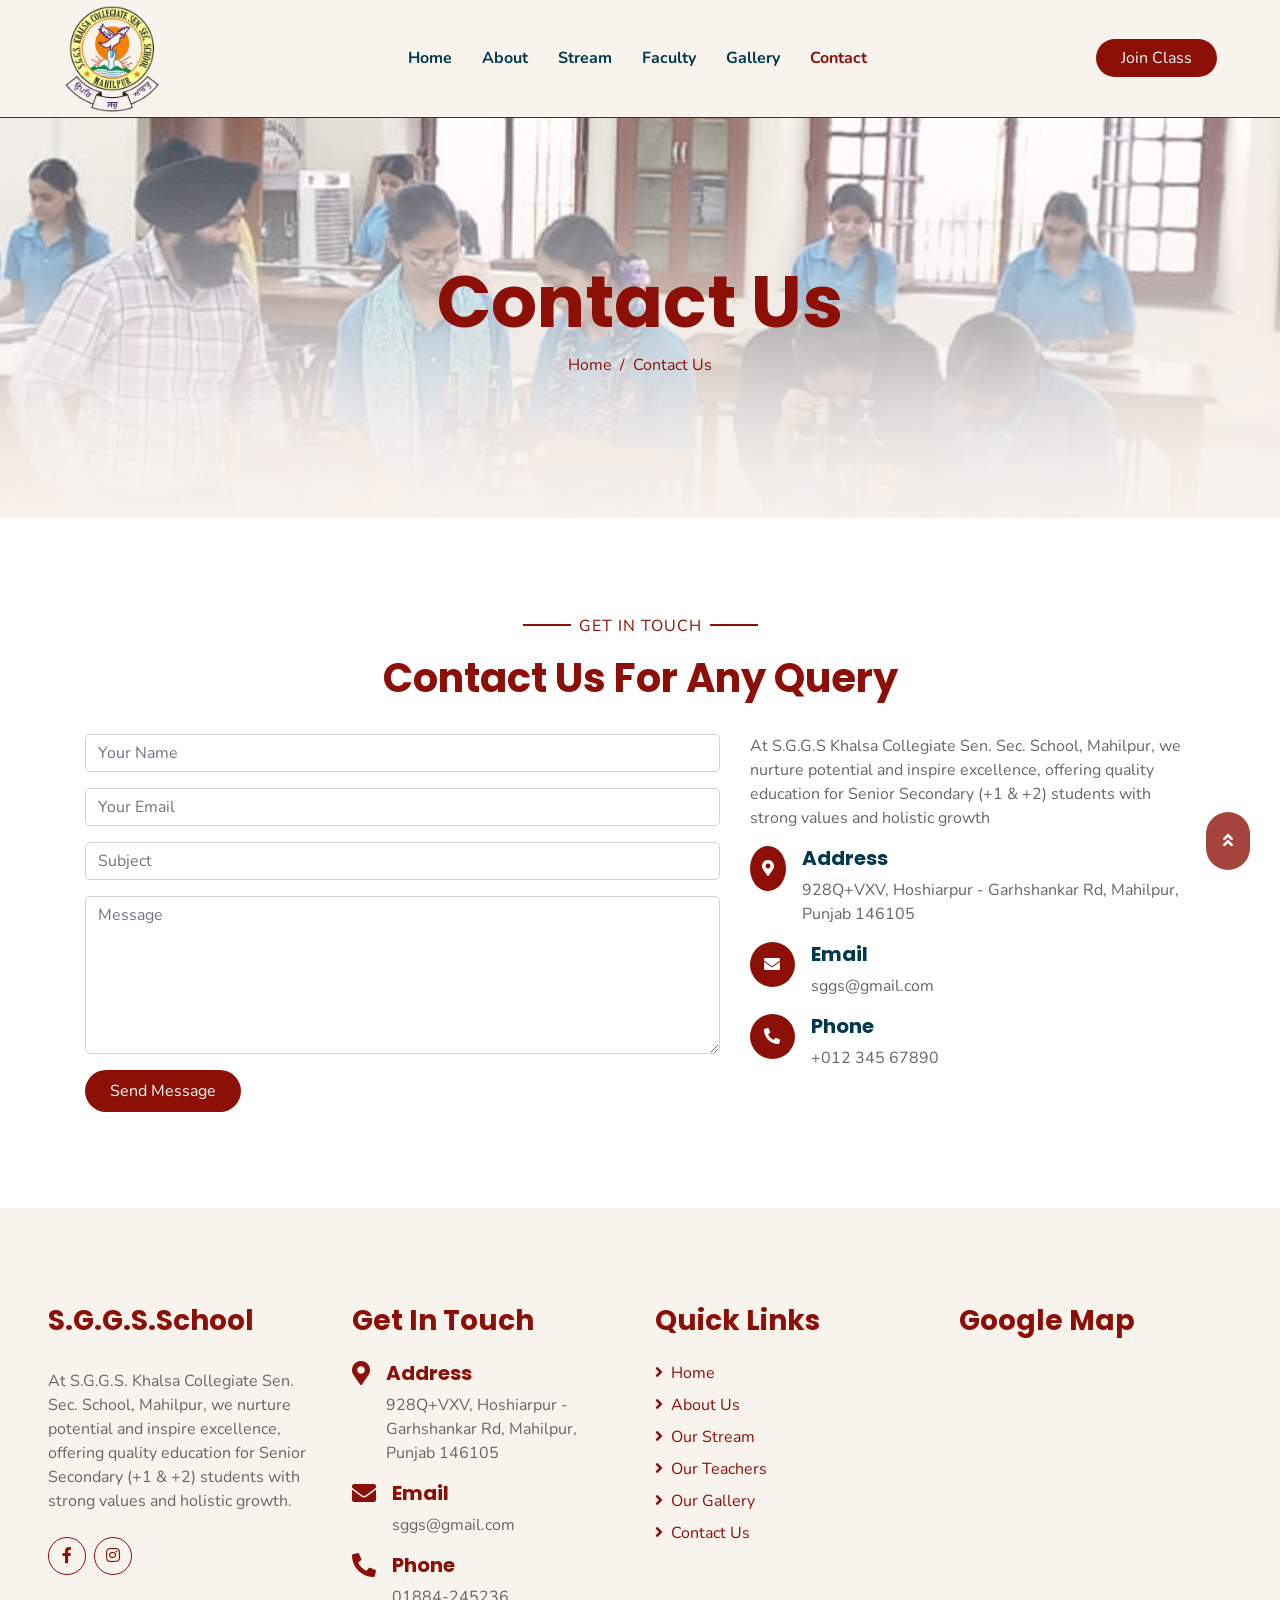
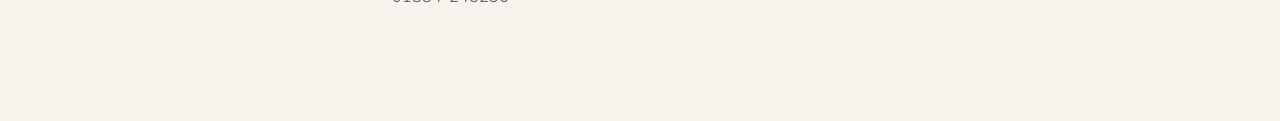
<file: sggs/contact.html>
<!DOCTYPE html>
<html lang="en">
  <head>
    <meta charset="utf-8" />
  <title>S.G.G.S.School</title>

    <meta content="width=device-width, initial-scale=1.0" name="viewport" />
    <meta content="Free HTML Templates" name="keywords" />
    <meta content="Free HTML Templates" name="description" />

    <!-- Favicon -->
    <link href="img/favicon.ico" rel="icon" />

    <!-- Google Web Fonts -->
    <link rel="preconnect" href="https://fonts.gstatic.com" />
    <link
      href="https://fonts.googleapis.com/css2?family=Handlee&family=Nunito&display=swap"
      rel="stylesheet"
    />

    <!-- Font Awesome -->
    <link
      href="https://cdnjs.cloudflare.com/ajax/libs/font-awesome/5.10.0/css/all.min.css"
      rel="stylesheet"
    />

    <!-- Flaticon Font -->
    <link href="lib/flaticon/font/flaticon.css" rel="stylesheet" />

    <!-- Libraries Stylesheet -->
    <link href="lib/owlcarousel/assets/owl.carousel.min.css" rel="stylesheet" />
    <link href="lib/lightbox/css/lightbox.min.css" rel="stylesheet" />

    <!-- Customized Bootstrap Stylesheet -->
    <link href="css/style.css" rel="stylesheet" />
  <link rel="stylesheet" href="css/project.css">



  <link rel="preconnect" href="https://fonts.googleapis.com">
  <link rel="preconnect" href="https://fonts.gstatic.com" crossorigin>
  <link
    href="https://fonts.googleapis.com/css2?family=Poppins:ital,wght@0,100;0,200;0,300;0,400;0,500;0,600;0,700;0,800;0,900;1,100;1,200;1,300;1,400;1,500;1,600;1,700;1,800;1,900&display=swap"
    rel="stylesheet">
  <style>
    h1,
    h2,
    h3,
    h4,
    h5,
    h6 {
      font-family: "Poppins", sans-serif;
      font-weight: 700;
      font-style: normal;
    }
      .bgimg{
      background-image: url(./bgimg/Contact-Us.jpg);
      background-repeat: no-repeat;
      background-position: center;
    }
  </style>
  </head>

  <body>
    <!-- Navbar Start -->
  <div class="container-fluid ourbg position-relative borderb-wine">
    <nav class="navbar navbar-expand-lg ourbg navbar-light py-3 py-lg-0 px-0 px-lg-5">
      <a href="" class="navbar-brand font-weight-bold text-secondary" style="font-size: 50px">
        <!-- <i class="flaticon-043-teddy-bear"></i> -->
                   <img src="./img/logo-removebg-preview.png" alt="" width="100px">


      </a>
      <button type="button" class="navbar-toggler" data-toggle="collapse" data-target="#navbarCollapse">
        <span class="navbar-toggler-icon"></span>
      </button>
      <div class="collapse navbar-collapse justify-content-between" id="navbarCollapse">
        <div class="navbar-nav font-weight-bold mx-auto py-0">
          <a href="index.html" class="nav-item nav-link ">Home</a>
          <a href="about.html" class="nav-item nav-link">About</a>
          <a href="class.html" class="nav-item nav-link">Stream</a>
          <a href="team.html" class="nav-item nav-link">Faculty</a>
          <a href="gallery.html" class="nav-item nav-link">Gallery</a>
          <!-- <div class="nav-item dropdown">
              <a
                href="#"
                class="nav-link dropdown-toggle"
                data-toggle="dropdown"
                >Pages</a
              >
              <div class="dropdown-menu rounded-0 m-0">
                <a href="blog.html" class="dropdown-item">Blog Grid</a>
                <a href="single.html" class="dropdown-item">Blog Detail</a>
              </div>
            </div> -->
          <a href="contact.html" class="nav-item nav-link active ">Contact</a>
        </div>
             <a href="./index.html#booksheet" class="btn bgwine text-light px-4">Join Class</a>

      </div>
    </nav>
  </div>
  <!-- Navbar End -->


    <!-- Header Start -->
    <div class="container-fluid ourbg bgimg mb-5">
      <div
        class="d-flex flex-column align-items-center justify-content-center"
        style="min-height: 400px">
        <h3 class="display-3 font-weight-bold textclr">Contact Us</h3>
        <div class="d-inline-flex textclr">
          <p class="m-0"><a class="textclr" href="./index.html">Home</a></p>
          <p class="m-0 px-2">/</p>
          <p class="m-0">Contact Us</p>
        </div>
      </div>
    </div>
    <!-- Header End -->

    <!-- Contact Start -->
    <div class="container-fluid pt-5">
      <div class="container">
        <div class="text-center pb-2">
          <p class="section-title px-5">
            <span class="px-2 textclr">Get In Touch</span>
          </p>
          <h1 class="mb-4 textclr">Contact Us For Any Query</h1>
        </div>
        <div class="row">
          <div class="col-lg-7 mb-5">
            <div class="contact-form">
              <div id="success"></div>
              <form name="sentMessage" id="contactForm" novalidate="novalidate">
                <div class="control-group">
                  <input
                    type="text"
                    class="form-control"
                    id="name"
                    placeholder="Your Name"
                    required="required"
                    data-validation-required-message="Please enter your name"
                  />
                  <p class="help-block text-danger"></p>
                </div>
                <div class="control-group">
                  <input
                    type="email"
                    class="form-control"
                    id="email"
                    placeholder="Your Email"
                    required="required"
                    data-validation-required-message="Please enter your email"
                  />
                  <p class="help-block text-danger"></p>
                </div>
                <div class="control-group">
                  <input
                    type="text"
                    class="form-control"
                    id="subject"
                    placeholder="Subject"
                    required="required"
                    data-validation-required-message="Please enter a subject"
                  />
                  <p class="help-block text-danger"></p>
                </div>
                <div class="control-group">
                  <textarea
                    class="form-control"
                    rows="6"
                    id="message"
                    placeholder="Message"
                    required="required"
                    data-validation-required-message="Please enter your message"
                  ></textarea>
                  <p class="help-block text-danger"></p>
                </div>
                <div>
                  <button
                    class="btn bgwine text-white py-2 px-4"
                    type="submit"
                    id="sendMessageButton"
                  >
                    Send Message
                  </button>
                </div>
              </form>
            </div>
          </div>
          <div class="col-lg-5 mb-5">
            <p>
           At S.G.G.S Khalsa Collegiate Sen. Sec. School, Mahilpur, we nurture potential and inspire excellence, offering quality education for Senior Secondary (+1 & +2) students with strong values and holistic growth
            </p>
            <div class="d-flex">
              <i
                class="fa fa-map-marker-alt d-inline-flex align-items-center justify-content-center bgwine text-white rounded-circle"
                style="width: 45px; height: 45px"
              ></i>
              <div class="pl-3">
                <h5>Address</h5>
                <p>928Q+VXV, Hoshiarpur - Garhshankar Rd, Mahilpur, Punjab 146105</p>
              </div>
            </div>
            <div class="d-flex">
              <i
                class="fa fa-envelope d-inline-flex align-items-center justify-content-center bgwine text-white rounded-circle"
                style="width: 45px; height: 45px"
              ></i>
              <div class="pl-3">
                <h5>Email</h5>
                <p>sggs@gmail.com</p>
              </div>
            </div>
            <div class="d-flex">
              <i
                class="fa fa-phone-alt d-inline-flex align-items-center justify-content-center bgwine text-white rounded-circle"
                style="width: 45px; height: 45px"
              ></i>
              <div class="pl-3">
                <h5>Phone</h5>
                <p>+012 345 67890</p>
              </div>
            </div>
            <!-- <div class="d-flex">
              <i
                class="far fa-clock d-inline-flex align-items-center justify-content-center bgwine text-white rounded-circle"
                style="width: 45px; height: 45px"
              ></i>
              <div class="pl-3">
                <h5>Opening Hours</h5>
                <strong>Sunday - Friday:</strong>
                <p class="m-0">08:00 AM - 05:00 PM</p>
              </div>
            </div> -->
          </div>
        </div>
      </div>
    </div>
    <!-- Contact End -->

      <!-- Footer Start -->
  <div class="container-fluid ourbg mt-5 py-5 px-sm-3 px-md-5">
    <div class="row pt-5">
      <div class="col-lg-3 col-md-6 mb-5">
        <a href="" class="navbar-brand font-weight-bold textclr m-0 mb-4 p-0"
          style="font-size: 40px; line-height: 40px">
          <!-- <i class="flaticon-043-teddy-bear"></i> -->
          <h3 class="textclr">S.G.G.S.School</h3>
        </a>
        <p>
          At S.G.G.S. Khalsa Collegiate Sen. Sec. School, Mahilpur, we nurture potential and inspire excellence, offering
          quality education for Senior Secondary (+1 & +2) students with strong values and holistic growth.
        </p>
       <div class="d-flex justify-content-start mt-4">
          <!-- <a class="btn btn-outline-wine rounded-circle text-center mr-2 px-0" style="width: 38px; height: 38px"
            href="#"><i class="fab fa-twitter"></i></a> -->
          <a class="btn btn-outline-wine rounded-circle text-center mr-2 px-0" style="width: 38px; height: 38px"
            href="https://www.facebook.com/share/17vNKwR4NV/?mibextid=wwXIfr"><i class="fab fa-facebook-f"></i></a>
          <!-- <a class="btn btn-outline-wine rounded-circle text-center mr-2 px-0" style="width: 38px; height: 38px"
            href="#"><i class="fab fa-linkedin-in"></i></a> -->
          <a class="btn btn-outline-wine rounded-circle text-center mr-2 px-0" style="width: 38px; height: 38px"
            href="https://www.instagram.com/sggskcsss?igsh=ampubXBoYzN1Z254"><i class="fab fa-instagram"></i></a>
        </div>
      </div>
      <div class="col-lg-3 col-md-6 mb-5">
        <h3 class="textclr mb-4">Get In Touch</h3>
        <div class="d-flex">
          <h4 class="fa fa-map-marker-alt textclr"></h4>
          <div class="pl-3">
            <h5 class="textclr">Address</h5>
            <p>928Q+VXV, Hoshiarpur - Garhshankar Rd, Mahilpur, Punjab 146105</p>
          </div>
        </div>
        <div class="d-flex">
          <h4 class="fa fa-envelope textclr"></h4>
          <div class="pl-3">
            <h5 class="textclr">Email</h5>
            <p>sggs@gmail.com</p>
          </div>
        </div>
        <div class="d-flex">
          <h4 class="fa fa-phone-alt textclr"></h4>
          <div class="pl-3">
            <h5 class="textclr">Phone</h5>
            <p>01884-245236</p>
          </div>
        </div>
      </div>
      <div class="col-lg-3 col-md-6 mb-5">
        <h3 class="textclr mb-4">Quick Links</h3>
        <div class="d-flex flex-column justify-content-start">
          <a class="textclr mb-2" href="./index.html"><i class="fa fa-angle-right mr-2"></i>Home</a>
          <a class="textclr mb-2" href="./about.html"><i class="fa fa-angle-right mr-2"></i>About Us</a>
          <a class="textclr mb-2" href="./class.html"><i class="fa fa-angle-right mr-2"></i>Our Stream</a>
          <a class="textclr mb-2" href="./team.html"><i class="fa fa-angle-right mr-2"></i>Our Teachers</a>
          <a class="textclr mb-2" href="./gallery.html"><i class="fa fa-angle-right mr-2"></i>Our Gallery</a>
          <a class="textclr" href="./contact.html"><i class="fa fa-angle-right mr-2"></i>Contact Us</a>
        </div>
      </div>
      <div class="col-lg-3 col-md-6 mb-5">
        <h3 class="textclr mb-4">Google Map</h3>
       <iframe src="https://www.google.com/maps/embed?pb=!1m18!1m12!1m3!1d3406.700250995778!2d76.0373328756054!3d31.367249874284497!2m3!1f0!2f0!3f0!3m2!1i1024!2i768!4f13.1!3m3!1m2!1s0x391ae9665cdaaf79%3A0x80d2b85a4c1ba8e3!2sSGGS%20KHALSA%20COLLEGE%20MAHILPUR!5e0!3m2!1sen!2sin!4v1759050214200!5m2!1sen!2sin" width="100%" height="220px" style="border:0;" allowfullscreen="" loading="lazy" referrerpolicy="no-referrer-when-downgrade"></iframe>
      </div>
    </div>

  </div>
  <!-- Footer End -->

    <!-- Back to Top -->
  <a href="#" class="btn bgwine text-white p-3 back-to-top"><i class="fa fa-angle-double-up"></i></a>


    <!-- JavaScript Libraries -->
    <script src="https://code.jquery.com/jquery-3.4.1.min.js"></script>
    <script src="https://stackpath.bootstrapcdn.com/bootstrap/4.4.1/js/bootstrap.bundle.min.js"></script>
    <script src="lib/easing/easing.min.js"></script>
    <script src="lib/owlcarousel/owl.carousel.min.js"></script>
    <script src="lib/isotope/isotope.pkgd.min.js"></script>
    <script src="lib/lightbox/js/lightbox.min.js"></script>

    <!-- Contact Javascript File -->
    <script src="mail/jqBootstrapValidation.min.js"></script>
    <script src="mail/contact.js"></script>

    <!-- Template Javascript -->
    <script src="js/main.js"></script>
  </body>
</html>
</file>
<file: lib/flaticon/font/flaticon.css>
@font-face {
  font-family: "Flaticon";
  src: url("./Flaticon.eot");
  src: url("./Flaticon.eot?#iefix") format("embedded-opentype"),
       url("./Flaticon.woff2") format("woff2"),
       url("./Flaticon.woff") format("woff"),
       url("./Flaticon.ttf") format("truetype"),
       url("./Flaticon.svg#Flaticon") format("svg");
  font-weight: normal;
  font-style: normal;
}

@media screen and (-webkit-min-device-pixel-ratio:0) {
  @font-face {
    font-family: "Flaticon";
    src: url("./Flaticon.svg#Flaticon") format("svg");
  }
}

[class^="flaticon-"]:before, [class*=" flaticon-"]:before,
[class^="flaticon-"]:after, [class*=" flaticon-"]:after {   
  font-family: Flaticon;
        font-size: 20px;
font-style: normal;
margin-left: 20px;
}

.flaticon-001-swing:before { content: "\f100"; }
.flaticon-002-bricks:before { content: "\f101"; }
.flaticon-003-feeding-bottle:before { content: "\f102"; }
.flaticon-004-balloons:before { content: "\f103"; }
.flaticon-005-marker:before { content: "\f104"; }
.flaticon-006-spinning-top:before { content: "\f105"; }
.flaticon-007-sandbox:before { content: "\f106"; }
.flaticon-008-tambourine:before { content: "\f107"; }
.flaticon-009-bib:before { content: "\f108"; }
.flaticon-010-slide:before { content: "\f109"; }
.flaticon-011-mat:before { content: "\f10a"; }
.flaticon-012-kite:before { content: "\f10b"; }
.flaticon-013-brush:before { content: "\f10c"; }
.flaticon-014-blackboard:before { content: "\f10d"; }
.flaticon-015-potty:before { content: "\f10e"; }
.flaticon-016-apple:before { content: "\f10f"; }
.flaticon-017-toy-car:before { content: "\f110"; }
.flaticon-018-ball:before { content: "\f111"; }
.flaticon-019-pencil:before { content: "\f112"; }
.flaticon-020-rattle:before { content: "\f113"; }
.flaticon-021-juice-box:before { content: "\f114"; }
.flaticon-022-drum:before { content: "\f115"; }
.flaticon-023-girl:before { content: "\f116"; }
.flaticon-024-shape-toy:before { content: "\f117"; }
.flaticon-025-sandwich:before { content: "\f118"; }
.flaticon-026-paper-boat:before { content: "\f119"; }
.flaticon-027-xylophone:before { content: "\f11a"; }
.flaticon-028-kindergarten:before { content: "\f11b"; }
.flaticon-029-clock:before { content: "\f11c"; }
.flaticon-030-crayons:before { content: "\f11d"; }
.flaticon-031-bell:before { content: "\f11e"; }
.flaticon-032-book:before { content: "\f11f"; }
.flaticon-033-blocks:before { content: "\f120"; }
.flaticon-034-popsicle:before { content: "\f121"; }
.flaticon-035-table:before { content: "\f122"; }
.flaticon-036-boy:before { content: "\f123"; }
.flaticon-037-toys:before { content: "\f124"; }
.flaticon-038-locker:before { content: "\f125"; }
.flaticon-039-seesaw:before { content: "\f126"; }
.flaticon-040-puzzle:before { content: "\f127"; }
.flaticon-041-abacus:before { content: "\f128"; }
.flaticon-042-synthesizer:before { content: "\f129"; }
.flaticon-043-teddy-bear:before { content: "\f12a"; }
.flaticon-044-scissors:before { content: "\f12b"; }
.flaticon-045-cookies:before { content: "\f12c"; }
.flaticon-046-bucket:before { content: "\f12d"; }
.flaticon-047-backpack:before { content: "\f12e"; }
.flaticon-048-paper-plane:before { content: "\f12f"; }
.flaticon-049-cutlery:before { content: "\f130"; }
.flaticon-050-fence:before { content: "\f131"; }
</file>
<file: css/project.css>
.ourbg {
       background-color: rgb(249, 243, 238)
   }
   .headerimg{
    
  mix-blend-mode: multiply;   /* blends white background */
  background: transparent;


   }

   .textclr {
       color: #8C1007;
   }

   .bgwine {
       background-color: #8C1007;
   }

   .nav-link:hover {
       color: #8C1007 !important;
   }

   .bordert-wine {
       border-top: 1px solid #8C1007
   }

   .borderb-wine {
       border-bottom: 1px solid #8C1007
   }


   .active {
       color: #8C1007 !important;
   }

   .section-title::before {
       position: absolute;
       content: "";
       top: 10px;
       left: 0;
       width: 100%;
       height: 2px;
       background: #8C1007
   }

   .form-control:focus {
       color: #495057;
       background-color: #fff;
       border-color: #8C1007 !important;
       outline-color: #8C1007;
       box-shadow: 0 0 0 0.2rem #8C1007;
   }



   .btn-outline-wine {
       border: 1px solid #8C1007;
       /* background-color: #8C1007; */
       color: #8C1007;


   }



   .btn-outline-wine.active{
     border: 1px solid #8C1007;
       background-color: #8C1007;
       color: #ffffff !important;
   }


   .btn-outline-wine:hover {
       border: 1px solid #8C1007;
       background-color: #8C1007;
       color: #ffffff !important;

   }




   .custom-select:focus{
    box-shadow: 0 0 0 0.2rem #8C1007;
   }




 
   select.form-select option {
    background-color: #ffffff; /* white */
    color: #000000;
  }
  
  /* Hovered option (firefox support) */
  select.form-select option:hover {
    background-color: #8C1007; /* blue */
    color: #fff;
  }
  
  /* Selected option (active / checked) */
  select.form-select option:checked {
    background-color: #8C1007; /* purple */
    color: #fff;
  }



  /* .container{overflow-x: hidden;} */
</file>
<file: sggs/lib/flaticon/font/flaticon.css>
@font-face {
  font-family: "Flaticon";
  src: url("./Flaticon.eot");
  src: url("./Flaticon.eot?#iefix") format("embedded-opentype"),
       url("./Flaticon.woff2") format("woff2"),
       url("./Flaticon.woff") format("woff"),
       url("./Flaticon.ttf") format("truetype"),
       url("./Flaticon.svg#Flaticon") format("svg");
  font-weight: normal;
  font-style: normal;
}

@media screen and (-webkit-min-device-pixel-ratio:0) {
  @font-face {
    font-family: "Flaticon";
    src: url("./Flaticon.svg#Flaticon") format("svg");
  }
}

[class^="flaticon-"]:before, [class*=" flaticon-"]:before,
[class^="flaticon-"]:after, [class*=" flaticon-"]:after {   
  font-family: Flaticon;
        font-size: 20px;
font-style: normal;
margin-left: 20px;
}

.flaticon-001-swing:before { content: "\f100"; }
.flaticon-002-bricks:before { content: "\f101"; }
.flaticon-003-feeding-bottle:before { content: "\f102"; }
.flaticon-004-balloons:before { content: "\f103"; }
.flaticon-005-marker:before { content: "\f104"; }
.flaticon-006-spinning-top:before { content: "\f105"; }
.flaticon-007-sandbox:before { content: "\f106"; }
.flaticon-008-tambourine:before { content: "\f107"; }
.flaticon-009-bib:before { content: "\f108"; }
.flaticon-010-slide:before { content: "\f109"; }
.flaticon-011-mat:before { content: "\f10a"; }
.flaticon-012-kite:before { content: "\f10b"; }
.flaticon-013-brush:before { content: "\f10c"; }
.flaticon-014-blackboard:before { content: "\f10d"; }
.flaticon-015-potty:before { content: "\f10e"; }
.flaticon-016-apple:before { content: "\f10f"; }
.flaticon-017-toy-car:before { content: "\f110"; }
.flaticon-018-ball:before { content: "\f111"; }
.flaticon-019-pencil:before { content: "\f112"; }
.flaticon-020-rattle:before { content: "\f113"; }
.flaticon-021-juice-box:before { content: "\f114"; }
.flaticon-022-drum:before { content: "\f115"; }
.flaticon-023-girl:before { content: "\f116"; }
.flaticon-024-shape-toy:before { content: "\f117"; }
.flaticon-025-sandwich:before { content: "\f118"; }
.flaticon-026-paper-boat:before { content: "\f119"; }
.flaticon-027-xylophone:before { content: "\f11a"; }
.flaticon-028-kindergarten:before { content: "\f11b"; }
.flaticon-029-clock:before { content: "\f11c"; }
.flaticon-030-crayons:before { content: "\f11d"; }
.flaticon-031-bell:before { content: "\f11e"; }
.flaticon-032-book:before { content: "\f11f"; }
.flaticon-033-blocks:before { content: "\f120"; }
.flaticon-034-popsicle:before { content: "\f121"; }
.flaticon-035-table:before { content: "\f122"; }
.flaticon-036-boy:before { content: "\f123"; }
.flaticon-037-toys:before { content: "\f124"; }
.flaticon-038-locker:before { content: "\f125"; }
.flaticon-039-seesaw:before { content: "\f126"; }
.flaticon-040-puzzle:before { content: "\f127"; }
.flaticon-041-abacus:before { content: "\f128"; }
.flaticon-042-synthesizer:before { content: "\f129"; }
.flaticon-043-teddy-bear:before { content: "\f12a"; }
.flaticon-044-scissors:before { content: "\f12b"; }
.flaticon-045-cookies:before { content: "\f12c"; }
.flaticon-046-bucket:before { content: "\f12d"; }
.flaticon-047-backpack:before { content: "\f12e"; }
.flaticon-048-paper-plane:before { content: "\f12f"; }
.flaticon-049-cutlery:before { content: "\f130"; }
.flaticon-050-fence:before { content: "\f131"; }
</file>
<file: sggs/css/project.css>
.ourbg {
       background-color: rgb(249, 243, 238)
   }
   .headerimg{
    
  mix-blend-mode: multiply;   /* blends white background */
  background: transparent;


   }

   .textclr {
       color: #8C1007;
   }

   .bgwine {
       background-color: #8C1007;
   }

   .nav-link:hover {
       color: #8C1007 !important;
   }

   .bordert-wine {
       border-top: 1px solid #8C1007
   }

   .borderb-wine {
       border-bottom: 1px solid #8C1007
   }


   .active {
       color: #8C1007 !important;
   }

   .section-title::before {
       position: absolute;
       content: "";
       top: 10px;
       left: 0;
       width: 100%;
       height: 2px;
       background: #8C1007
   }

   .form-control:focus {
       color: #495057;
       background-color: #fff;
       border-color: #8C1007 !important;
       outline-color: #8C1007;
       box-shadow: 0 0 0 0.2rem #8C1007;
   }



   .btn-outline-wine {
       border: 1px solid #8C1007;
       /* background-color: #8C1007; */
       color: #8C1007;


   }



   .btn-outline-wine.active{
     border: 1px solid #8C1007;
       background-color: #8C1007;
       color: #ffffff !important;
   }


   .btn-outline-wine:hover {
       border: 1px solid #8C1007;
       background-color: #8C1007;
       color: #ffffff !important;

   }




   .custom-select:focus{
    box-shadow: 0 0 0 0.2rem #8C1007;
   }




 
   select.form-select option {
    background-color: #ffffff; /* white */
    color: #000000;
  }
  
  /* Hovered option (firefox support) */
  select.form-select option:hover {
    background-color: #8C1007; /* blue */
    color: #fff;
  }
  
  /* Selected option (active / checked) */
  select.form-select option:checked {
    background-color: #8C1007; /* purple */
    color: #fff;
  }



  /* .container{overflow-x: hidden;} */
</file>
<file: css/style.css>
/******* Bootstrap Theming ********/
/*!
 * Bootstrap v4.5.3 (https://getbootstrap.com/)
 * Copyright 2011-2020 The Bootstrap Authors
 * Copyright 2011-2020 Twitter, Inc.
 * Licensed under MIT (https://github.com/twbs/bootstrap/blob/main/LICENSE)
 */
:root {
  --blue: #007bff;
  --indigo: #6610f2;
  --purple: #6f42c1;
  --pink: #e83e8c;
  --red: #dc3545;
  --orange: #fd7e14;
  --yellow: #ffc107;
  --green: #28a745;
  --teal: #20c997;
  --cyan: #17a2b8;
  --white: #fff;
  --gray: #6c757d;
  --gray-dark: #343a40;
  --primary: #17a2b8;
  --secondary: #00394f;
  --success: #28a745;
  --info: #17a2b8;
  --warning: #ffc107;
  --danger: #dc3545;
  --light: #f8f9fa;
  --dark: #343a40;
  --breakpoint-xs: 0;
  --breakpoint-sm: 576px;
  --breakpoint-md: 768px;
  --breakpoint-lg: 992px;
  --breakpoint-xl: 1200px;
  --font-family-sans-serif: "Nunito", sans-serif;
  --font-family-monospace: SFMono-Regular, Menlo, Monaco, Consolas, "Liberation Mono", "Courier New", monospace;
}

*,
*::before,
*::after {
  box-sizing: border-box;
}

html {
  font-family: sans-serif;
  line-height: 1.15;
  -webkit-text-size-adjust: 100%;
  -webkit-tap-highlight-color: rgba(0, 0, 0, 0);
}

article, aside, figcaption, figure, footer, header, hgroup, main, nav, section {
  display: block;
}

body {
  margin: 0;
  font-family: "Nunito", sans-serif;
  font-size: 1rem;
  font-weight: 400;
  line-height: 1.5;
  color: #666666;
  text-align: left;
  background-color: #fff;
}

[tabindex="-1"]:focus:not(:focus-visible) {
  outline: 0 !important;
}

hr {
  box-sizing: content-box;
  height: 0;
  overflow: visible;
}

h1, h2, h3, h4, h5, h6 {
  margin-top: 0;
  margin-bottom: 0.5rem;
}

p {
  margin-top: 0;
  margin-bottom: 1rem;
}

abbr[title],
abbr[data-original-title] {
  text-decoration: underline;
  text-decoration: underline dotted;
  cursor: help;
  border-bottom: 0;
  text-decoration-skip-ink: none;
}

address {
  margin-bottom: 1rem;
  font-style: normal;
  line-height: inherit;
}

ol,
ul,
dl {
  margin-top: 0;
  margin-bottom: 1rem;
}

ol ol,
ul ul,
ol ul,
ul ol {
  margin-bottom: 0;
}

dt {
  font-weight: 700;
}

dd {
  margin-bottom: .5rem;
  margin-left: 0;
}

blockquote {
  margin: 0 0 1rem;
}

b,
strong {
  font-weight: bolder;
}

small {
  font-size: 80%;
}

sub,
sup {
  position: relative;
  font-size: 75%;
  line-height: 0;
  vertical-align: baseline;
}

sub {
  bottom: -.25em;
}

sup {
  top: -.5em;
}

a {
  /* color: #17a2b8; */
  text-decoration: none;
  background-color: transparent;
}

a:hover {
  /* color: #0f6674; */
  text-decoration: underline;
}

a:not([href]):not([class]) {
  color: inherit;
  text-decoration: none;
}

a:not([href]):not([class]):hover {
  color: inherit;
  text-decoration: none;
}

pre,
code,
kbd,
samp {
  font-family: SFMono-Regular, Menlo, Monaco, Consolas, "Liberation Mono", "Courier New", monospace;
  font-size: 1em;
}

pre {
  margin-top: 0;
  margin-bottom: 1rem;
  overflow: auto;
  -ms-overflow-style: scrollbar;
}

figure {
  margin: 0 0 1rem;
}

img {
  vertical-align: middle;
  border-style: none;
}

svg {
  overflow: hidden;
  vertical-align: middle;
}

table {
  border-collapse: collapse;
}

caption {
  padding-top: 0.75rem;
  padding-bottom: 0.75rem;
  color: #6c757d;
  text-align: left;
  caption-side: bottom;
}

th {
  text-align: inherit;
  text-align: -webkit-match-parent;
}

label {
  display: inline-block;
  margin-bottom: 0.5rem;
}

button {
  border-radius: 0;
}

button:focus {
  outline: 1px dotted;
  outline: 5px auto -webkit-focus-ring-color;
}

input,
button,
select,
optgroup,
textarea {
  margin: 0;
  font-family: inherit;
  font-size: inherit;
  line-height: inherit;
}

button,
input {
  overflow: visible;
}

button,
select {
  text-transform: none;
}

[role="button"] {
  cursor: pointer;
}

select {
  word-wrap: normal;
}

button,
[type="button"],
[type="reset"],
[type="submit"] {
  -webkit-appearance: button;
}

button:not(:disabled),
[type="button"]:not(:disabled),
[type="reset"]:not(:disabled),
[type="submit"]:not(:disabled) {
  cursor: pointer;
}

button::-moz-focus-inner,
[type="button"]::-moz-focus-inner,
[type="reset"]::-moz-focus-inner,
[type="submit"]::-moz-focus-inner {
  padding: 0;
  border-style: none;
}

input[type="radio"],
input[type="checkbox"] {
  box-sizing: border-box;
  padding: 0;
}

textarea {
  overflow: auto;
  resize: vertical;
}

fieldset {
  min-width: 0;
  padding: 0;
  margin: 0;
  border: 0;
}

legend {
  display: block;
  width: 100%;
  max-width: 100%;
  padding: 0;
  margin-bottom: .5rem;
  font-size: 1.5rem;
  line-height: inherit;
  color: inherit;
  white-space: normal;
}

@media (max-width: 1200px) {
  legend {
    font-size: calc(1.275rem + 0.3vw) ;
  }
}

progress {
  vertical-align: baseline;
}

[type="number"]::-webkit-inner-spin-button,
[type="number"]::-webkit-outer-spin-button {
  height: auto;
}

[type="search"] {
  outline-offset: -2px;
  -webkit-appearance: none;
}

[type="search"]::-webkit-search-decoration {
  -webkit-appearance: none;
}

::-webkit-file-upload-button {
  font: inherit;
  -webkit-appearance: button;
}

output {
  display: inline-block;
}

summary {
  display: list-item;
  cursor: pointer;
}

template {
  display: none;
}

[hidden] {
  display: none !important;
}

h1, h2, h3, h4, h5, h6,
.h1, .h2, .h3, .h4, .h5, .h6 {
  margin-bottom: 0.5rem;
  font-family: "Handlee", cursive;
  font-weight: bold;
  line-height: 1.2;
  color: #00394f;
}

h1, .h1 {
  font-size: 2.5rem;
}

@media (max-width: 1200px) {
  h1, .h1 {
    font-size: calc(1.375rem + 1.5vw) ;
  }
}

h2, .h2 {
  font-size: 2rem;
}

@media (max-width: 1200px) {
  h2, .h2 {
    font-size: calc(1.325rem + 0.9vw) ;
  }
}

h3, .h3 {
  font-size: 1.75rem;
}

@media (max-width: 1200px) {
  h3, .h3 {
    font-size: calc(1.3rem + 0.6vw) ;
  }
}

h4, .h4 {
  font-size: 1.5rem;
}

@media (max-width: 1200px) {
  h4, .h4 {
    font-size: calc(1.275rem + 0.3vw) ;
  }
}

h5, .h5 {
  font-size: 1.25rem;
}

h6, .h6 {
  font-size: 1rem;
}

.lead {
  font-size: 1.25rem;
  font-weight: 300;
}

.display-1 {
  font-size: 6rem;
  font-weight: 300;
  line-height: 1.2;
}

@media (max-width: 1200px) {
  .display-1 {
    font-size: calc(1.725rem + 5.7vw) ;
  }
}

.display-2 {
  font-size: 5.5rem;
  font-weight: 300;
  line-height: 1.2;
}

@media (max-width: 1200px) {
  .display-2 {
    font-size: calc(1.675rem + 5.1vw) ;
  }
}

.display-3 {
  font-size: 4.5rem;
  font-weight: 300;
  line-height: 1.2;
}

@media (max-width: 1200px) {
  .display-3 {
    font-size: calc(1.575rem + 3.9vw) ;
  }
}

.display-4 {
  font-size: 3.5rem;
  font-weight: 300;
  line-height: 1.2;
}

@media (max-width: 1200px) {
  .display-4 {
    font-size: calc(1.475rem + 2.7vw) ;
  }
}

hr {
  margin-top: 1rem;
  margin-bottom: 1rem;
  border: 0;
  border-top: 1px solid rgba(0, 0, 0, 0.1);
}

small,
.small {
  font-size: 80%;
  font-weight: 400;
}

mark,
.mark {
  padding: 0.2em;
  background-color: #fcf8e3;
}

.list-unstyled {
  padding-left: 0;
  list-style: none;
}

.list-inline {
  padding-left: 0;
  list-style: none;
}

.list-inline-item {
  display: inline-block;
}

.list-inline-item:not(:last-child) {
  margin-right: 0.5rem;
}

.initialism {
  font-size: 90%;
  text-transform: uppercase;
}

.blockquote {
  margin-bottom: 1rem;
  font-size: 1.25rem;
}

.blockquote-footer {
  display: block;
  font-size: 80%;
  color: #6c757d;
}

.blockquote-footer::before {
  content: "\2014\00A0";
}

.img-fluid {
  max-width: 100%;
  height: auto;
}

.img-thumbnail {
  padding: 0.25rem;
  background-color: #fff;
  border: 1px solid #dee2e6;
  border-radius: 5px;
  max-width: 100%;
  height: auto;
}

.figure {
  display: inline-block;
}

.figure-img {
  margin-bottom: 0.5rem;
  line-height: 1;
}

.figure-caption {
  font-size: 90%;
  color: #6c757d;
}

code {
  font-size: 87.5%;
  color: #e83e8c;
  word-wrap: break-word;
}

a > code {
  color: inherit;
}

kbd {
  padding: 0.2rem 0.4rem;
  font-size: 87.5%;
  color: #fff;
  background-color: #212529;
  border-radius: 0.2rem;
}

kbd kbd {
  padding: 0;
  font-size: 100%;
  font-weight: 700;
}

pre {
  display: block;
  font-size: 87.5%;
  color: #212529;
}

pre code {
  font-size: inherit;
  color: inherit;
  word-break: normal;
}

.pre-scrollable {
  max-height: 340px;
  overflow-y: scroll;
}

.container,
.container-fluid,
.container-sm,
.container-md,
.container-lg,
.container-xl {
  width: 100%;
  padding-right: 15px;
  padding-left: 15px;
  margin-right: auto;
  margin-left: auto;
}

@media (min-width: 576px) {
  .container, .container-sm {
    max-width: 540px;
  }
}

@media (min-width: 768px) {
  .container, .container-sm, .container-md {
    max-width: 720px;
  }
}

@media (min-width: 992px) {
  .container, .container-sm, .container-md, .container-lg {
    max-width: 960px;
  }
}

@media (min-width: 1200px) {
  .container, .container-sm, .container-md, .container-lg, .container-xl {
    max-width: 1140px;
  }
}

.row {
  display: flex;
  flex-wrap: wrap;
  margin-right: -15px;
  margin-left: -15px;
}

.no-gutters {
  margin-right: 0;
  margin-left: 0;
}

.no-gutters > .col,
.no-gutters > [class*="col-"] {
  padding-right: 0;
  padding-left: 0;
}

.col-1, .col-2, .col-3, .col-4, .col-5, .col-6, .col-7, .col-8, .col-9, .col-10, .col-11, .col-12, .col,
.col-auto, .col-sm-1, .col-sm-2, .col-sm-3, .col-sm-4, .col-sm-5, .col-sm-6, .col-sm-7, .col-sm-8, .col-sm-9, .col-sm-10, .col-sm-11, .col-sm-12, .col-sm,
.col-sm-auto, .col-md-1, .col-md-2, .col-md-3, .col-md-4, .col-md-5, .col-md-6, .col-md-7, .col-md-8, .col-md-9, .col-md-10, .col-md-11, .col-md-12, .col-md,
.col-md-auto, .col-lg-1, .col-lg-2, .col-lg-3, .col-lg-4, .col-lg-5, .col-lg-6, .col-lg-7, .col-lg-8, .col-lg-9, .col-lg-10, .col-lg-11, .col-lg-12, .col-lg,
.col-lg-auto, .col-xl-1, .col-xl-2, .col-xl-3, .col-xl-4, .col-xl-5, .col-xl-6, .col-xl-7, .col-xl-8, .col-xl-9, .col-xl-10, .col-xl-11, .col-xl-12, .col-xl,
.col-xl-auto {
  position: relative;
  width: 100%;
  padding-right: 15px;
  padding-left: 15px;
}

.col {
  flex-basis: 0;
  flex-grow: 1;
  max-width: 100%;
}

.row-cols-1 > * {
  flex: 0 0 100%;
  max-width: 100%;
}

.row-cols-2 > * {
  flex: 0 0 50%;
  max-width: 50%;
}

.row-cols-3 > * {
  flex: 0 0 33.33333%;
  max-width: 33.33333%;
}

.row-cols-4 > * {
  flex: 0 0 25%;
  max-width: 25%;
}

.row-cols-5 > * {
  flex: 0 0 20%;
  max-width: 20%;
}

.row-cols-6 > * {
  flex: 0 0 16.66667%;
  max-width: 16.66667%;
}

.col-auto {
  flex: 0 0 auto;
  width: auto;
  max-width: 100%;
}

.col-1 {
  flex: 0 0 8.33333%;
  max-width: 8.33333%;
}

.col-2 {
  flex: 0 0 16.66667%;
  max-width: 16.66667%;
}

.col-3 {
  flex: 0 0 25%;
  max-width: 25%;
}

.col-4 {
  flex: 0 0 33.33333%;
  max-width: 33.33333%;
}

.col-5 {
  flex: 0 0 41.66667%;
  max-width: 41.66667%;
}

.col-6 {
  flex: 0 0 50%;
  max-width: 50%;
}

.col-7 {
  flex: 0 0 58.33333%;
  max-width: 58.33333%;
}

.col-8 {
  flex: 0 0 66.66667%;
  max-width: 66.66667%;
}

.col-9 {
  flex: 0 0 75%;
  max-width: 75%;
}

.col-10 {
  flex: 0 0 83.33333%;
  max-width: 83.33333%;
}

.col-11 {
  flex: 0 0 91.66667%;
  max-width: 91.66667%;
}

.col-12 {
  flex: 0 0 100%;
  max-width: 100%;
}

.order-first {
  order: -1;
}

.order-last {
  order: 13;
}

.order-0 {
  order: 0;
}

.order-1 {
  order: 1;
}

.order-2 {
  order: 2;
}

.order-3 {
  order: 3;
}

.order-4 {
  order: 4;
}

.order-5 {
  order: 5;
}

.order-6 {
  order: 6;
}

.order-7 {
  order: 7;
}

.order-8 {
  order: 8;
}

.order-9 {
  order: 9;
}

.order-10 {
  order: 10;
}

.order-11 {
  order: 11;
}

.order-12 {
  order: 12;
}

.offset-1 {
  margin-left: 8.33333%;
}

.offset-2 {
  margin-left: 16.66667%;
}

.offset-3 {
  margin-left: 25%;
}

.offset-4 {
  margin-left: 33.33333%;
}

.offset-5 {
  margin-left: 41.66667%;
}

.offset-6 {
  margin-left: 50%;
}

.offset-7 {
  margin-left: 58.33333%;
}

.offset-8 {
  margin-left: 66.66667%;
}

.offset-9 {
  margin-left: 75%;
}

.offset-10 {
  margin-left: 83.33333%;
}

.offset-11 {
  margin-left: 91.66667%;
}

@media (min-width: 576px) {
  .col-sm {
    flex-basis: 0;
    flex-grow: 1;
    max-width: 100%;
  }
  .row-cols-sm-1 > * {
    flex: 0 0 100%;
    max-width: 100%;
  }
  .row-cols-sm-2 > * {
    flex: 0 0 50%;
    max-width: 50%;
  }
  .row-cols-sm-3 > * {
    flex: 0 0 33.33333%;
    max-width: 33.33333%;
  }
  .row-cols-sm-4 > * {
    flex: 0 0 25%;
    max-width: 25%;
  }
  .row-cols-sm-5 > * {
    flex: 0 0 20%;
    max-width: 20%;
  }
  .row-cols-sm-6 > * {
    flex: 0 0 16.66667%;
    max-width: 16.66667%;
  }
  .col-sm-auto {
    flex: 0 0 auto;
    width: auto;
    max-width: 100%;
  }
  .col-sm-1 {
    flex: 0 0 8.33333%;
    max-width: 8.33333%;
  }
  .col-sm-2 {
    flex: 0 0 16.66667%;
    max-width: 16.66667%;
  }
  .col-sm-3 {
    flex: 0 0 25%;
    max-width: 25%;
  }
  .col-sm-4 {
    flex: 0 0 33.33333%;
    max-width: 33.33333%;
  }
  .col-sm-5 {
    flex: 0 0 41.66667%;
    max-width: 41.66667%;
  }
  .col-sm-6 {
    flex: 0 0 50%;
    max-width: 50%;
  }
  .col-sm-7 {
    flex: 0 0 58.33333%;
    max-width: 58.33333%;
  }
  .col-sm-8 {
    flex: 0 0 66.66667%;
    max-width: 66.66667%;
  }
  .col-sm-9 {
    flex: 0 0 75%;
    max-width: 75%;
  }
  .col-sm-10 {
    flex: 0 0 83.33333%;
    max-width: 83.33333%;
  }
  .col-sm-11 {
    flex: 0 0 91.66667%;
    max-width: 91.66667%;
  }
  .col-sm-12 {
    flex: 0 0 100%;
    max-width: 100%;
  }
  .order-sm-first {
    order: -1;
  }
  .order-sm-last {
    order: 13;
  }
  .order-sm-0 {
    order: 0;
  }
  .order-sm-1 {
    order: 1;
  }
  .order-sm-2 {
    order: 2;
  }
  .order-sm-3 {
    order: 3;
  }
  .order-sm-4 {
    order: 4;
  }
  .order-sm-5 {
    order: 5;
  }
  .order-sm-6 {
    order: 6;
  }
  .order-sm-7 {
    order: 7;
  }
  .order-sm-8 {
    order: 8;
  }
  .order-sm-9 {
    order: 9;
  }
  .order-sm-10 {
    order: 10;
  }
  .order-sm-11 {
    order: 11;
  }
  .order-sm-12 {
    order: 12;
  }
  .offset-sm-0 {
    margin-left: 0;
  }
  .offset-sm-1 {
    margin-left: 8.33333%;
  }
  .offset-sm-2 {
    margin-left: 16.66667%;
  }
  .offset-sm-3 {
    margin-left: 25%;
  }
  .offset-sm-4 {
    margin-left: 33.33333%;
  }
  .offset-sm-5 {
    margin-left: 41.66667%;
  }
  .offset-sm-6 {
    margin-left: 50%;
  }
  .offset-sm-7 {
    margin-left: 58.33333%;
  }
  .offset-sm-8 {
    margin-left: 66.66667%;
  }
  .offset-sm-9 {
    margin-left: 75%;
  }
  .offset-sm-10 {
    margin-left: 83.33333%;
  }
  .offset-sm-11 {
    margin-left: 91.66667%;
  }
}

@media (min-width: 768px) {
  .col-md {
    flex-basis: 0;
    flex-grow: 1;
    max-width: 100%;
  }
  .row-cols-md-1 > * {
    flex: 0 0 100%;
    max-width: 100%;
  }
  .row-cols-md-2 > * {
    flex: 0 0 50%;
    max-width: 50%;
  }
  .row-cols-md-3 > * {
    flex: 0 0 33.33333%;
    max-width: 33.33333%;
  }
  .row-cols-md-4 > * {
    flex: 0 0 25%;
    max-width: 25%;
  }
  .row-cols-md-5 > * {
    flex: 0 0 20%;
    max-width: 20%;
  }
  .row-cols-md-6 > * {
    flex: 0 0 16.66667%;
    max-width: 16.66667%;
  }
  .col-md-auto {
    flex: 0 0 auto;
    width: auto;
    max-width: 100%;
  }
  .col-md-1 {
    flex: 0 0 8.33333%;
    max-width: 8.33333%;
  }
  .col-md-2 {
    flex: 0 0 16.66667%;
    max-width: 16.66667%;
  }
  .col-md-3 {
    flex: 0 0 25%;
    max-width: 25%;
  }
  .col-md-4 {
    flex: 0 0 33.33333%;
    max-width: 33.33333%;
  }
  .col-md-5 {
    flex: 0 0 41.66667%;
    max-width: 41.66667%;
  }
  .col-md-6 {
    flex: 0 0 50%;
    max-width: 50%;
  }
  .col-md-7 {
    flex: 0 0 58.33333%;
    max-width: 58.33333%;
  }
  .col-md-8 {
    flex: 0 0 66.66667%;
    max-width: 66.66667%;
  }
  .col-md-9 {
    flex: 0 0 75%;
    max-width: 75%;
  }
  .col-md-10 {
    flex: 0 0 83.33333%;
    max-width: 83.33333%;
  }
  .col-md-11 {
    flex: 0 0 91.66667%;
    max-width: 91.66667%;
  }
  .col-md-12 {
    flex: 0 0 100%;
    max-width: 100%;
  }
  .order-md-first {
    order: -1;
  }
  .order-md-last {
    order: 13;
  }
  .order-md-0 {
    order: 0;
  }
  .order-md-1 {
    order: 1;
  }
  .order-md-2 {
    order: 2;
  }
  .order-md-3 {
    order: 3;
  }
  .order-md-4 {
    order: 4;
  }
  .order-md-5 {
    order: 5;
  }
  .order-md-6 {
    order: 6;
  }
  .order-md-7 {
    order: 7;
  }
  .order-md-8 {
    order: 8;
  }
  .order-md-9 {
    order: 9;
  }
  .order-md-10 {
    order: 10;
  }
  .order-md-11 {
    order: 11;
  }
  .order-md-12 {
    order: 12;
  }
  .offset-md-0 {
    margin-left: 0;
  }
  .offset-md-1 {
    margin-left: 8.33333%;
  }
  .offset-md-2 {
    margin-left: 16.66667%;
  }
  .offset-md-3 {
    margin-left: 25%;
  }
  .offset-md-4 {
    margin-left: 33.33333%;
  }
  .offset-md-5 {
    margin-left: 41.66667%;
  }
  .offset-md-6 {
    margin-left: 50%;
  }
  .offset-md-7 {
    margin-left: 58.33333%;
  }
  .offset-md-8 {
    margin-left: 66.66667%;
  }
  .offset-md-9 {
    margin-left: 75%;
  }
  .offset-md-10 {
    margin-left: 83.33333%;
  }
  .offset-md-11 {
    margin-left: 91.66667%;
  }
}

@media (min-width: 992px) {
  .col-lg {
    flex-basis: 0;
    flex-grow: 1;
    max-width: 100%;
  }
  .row-cols-lg-1 > * {
    flex: 0 0 100%;
    max-width: 100%;
  }
  .row-cols-lg-2 > * {
    flex: 0 0 50%;
    max-width: 50%;
  }
  .row-cols-lg-3 > * {
    flex: 0 0 33.33333%;
    max-width: 33.33333%;
  }
  .row-cols-lg-4 > * {
    flex: 0 0 25%;
    max-width: 25%;
  }
  .row-cols-lg-5 > * {
    flex: 0 0 20%;
    max-width: 20%;
  }
  .row-cols-lg-6 > * {
    flex: 0 0 16.66667%;
    max-width: 16.66667%;
  }
  .col-lg-auto {
    flex: 0 0 auto;
    width: auto;
    max-width: 100%;
  }
  .col-lg-1 {
    flex: 0 0 8.33333%;
    max-width: 8.33333%;
  }
  .col-lg-2 {
    flex: 0 0 16.66667%;
    max-width: 16.66667%;
  }
  .col-lg-3 {
    flex: 0 0 25%;
    max-width: 25%;
  }
  .col-lg-4 {
    flex: 0 0 33.33333%;
    max-width: 33.33333%;
  }
  .col-lg-5 {
    flex: 0 0 41.66667%;
    max-width: 41.66667%;
  }
  .col-lg-6 {
    flex: 0 0 50%;
    max-width: 50%;
  }
  .col-lg-7 {
    flex: 0 0 58.33333%;
    max-width: 58.33333%;
  }
  .col-lg-8 {
    flex: 0 0 66.66667%;
    max-width: 66.66667%;
  }
  .col-lg-9 {
    flex: 0 0 75%;
    max-width: 75%;
  }
  .col-lg-10 {
    flex: 0 0 83.33333%;
    max-width: 83.33333%;
  }
  .col-lg-11 {
    flex: 0 0 91.66667%;
    max-width: 91.66667%;
  }
  .col-lg-12 {
    flex: 0 0 100%;
    max-width: 100%;
  }
  .order-lg-first {
    order: -1;
  }
  .order-lg-last {
    order: 13;
  }
  .order-lg-0 {
    order: 0;
  }
  .order-lg-1 {
    order: 1;
  }
  .order-lg-2 {
    order: 2;
  }
  .order-lg-3 {
    order: 3;
  }
  .order-lg-4 {
    order: 4;
  }
  .order-lg-5 {
    order: 5;
  }
  .order-lg-6 {
    order: 6;
  }
  .order-lg-7 {
    order: 7;
  }
  .order-lg-8 {
    order: 8;
  }
  .order-lg-9 {
    order: 9;
  }
  .order-lg-10 {
    order: 10;
  }
  .order-lg-11 {
    order: 11;
  }
  .order-lg-12 {
    order: 12;
  }
  .offset-lg-0 {
    margin-left: 0;
  }
  .offset-lg-1 {
    margin-left: 8.33333%;
  }
  .offset-lg-2 {
    margin-left: 16.66667%;
  }
  .offset-lg-3 {
    margin-left: 25%;
  }
  .offset-lg-4 {
    margin-left: 33.33333%;
  }
  .offset-lg-5 {
    margin-left: 41.66667%;
  }
  .offset-lg-6 {
    margin-left: 50%;
  }
  .offset-lg-7 {
    margin-left: 58.33333%;
  }
  .offset-lg-8 {
    margin-left: 66.66667%;
  }
  .offset-lg-9 {
    margin-left: 75%;
  }
  .offset-lg-10 {
    margin-left: 83.33333%;
  }
  .offset-lg-11 {
    margin-left: 91.66667%;
  }
}

@media (min-width: 1200px) {
  .col-xl {
    flex-basis: 0;
    flex-grow: 1;
    max-width: 100%;
  }
  .row-cols-xl-1 > * {
    flex: 0 0 100%;
    max-width: 100%;
  }
  .row-cols-xl-2 > * {
    flex: 0 0 50%;
    max-width: 50%;
  }
  .row-cols-xl-3 > * {
    flex: 0 0 33.33333%;
    max-width: 33.33333%;
  }
  .row-cols-xl-4 > * {
    flex: 0 0 25%;
    max-width: 25%;
  }
  .row-cols-xl-5 > * {
    flex: 0 0 20%;
    max-width: 20%;
  }
  .row-cols-xl-6 > * {
    flex: 0 0 16.66667%;
    max-width: 16.66667%;
  }
  .col-xl-auto {
    flex: 0 0 auto;
    width: auto;
    max-width: 100%;
  }
  .col-xl-1 {
    flex: 0 0 8.33333%;
    max-width: 8.33333%;
  }
  .col-xl-2 {
    flex: 0 0 16.66667%;
    max-width: 16.66667%;
  }
  .col-xl-3 {
    flex: 0 0 25%;
    max-width: 25%;
  }
  .col-xl-4 {
    flex: 0 0 33.33333%;
    max-width: 33.33333%;
  }
  .col-xl-5 {
    flex: 0 0 41.66667%;
    max-width: 41.66667%;
  }
  .col-xl-6 {
    flex: 0 0 50%;
    max-width: 50%;
  }
  .col-xl-7 {
    flex: 0 0 58.33333%;
    max-width: 58.33333%;
  }
  .col-xl-8 {
    flex: 0 0 66.66667%;
    max-width: 66.66667%;
  }
  .col-xl-9 {
    flex: 0 0 75%;
    max-width: 75%;
  }
  .col-xl-10 {
    flex: 0 0 83.33333%;
    max-width: 83.33333%;
  }
  .col-xl-11 {
    flex: 0 0 91.66667%;
    max-width: 91.66667%;
  }
  .col-xl-12 {
    flex: 0 0 100%;
    max-width: 100%;
  }
  .order-xl-first {
    order: -1;
  }
  .order-xl-last {
    order: 13;
  }
  .order-xl-0 {
    order: 0;
  }
  .order-xl-1 {
    order: 1;
  }
  .order-xl-2 {
    order: 2;
  }
  .order-xl-3 {
    order: 3;
  }
  .order-xl-4 {
    order: 4;
  }
  .order-xl-5 {
    order: 5;
  }
  .order-xl-6 {
    order: 6;
  }
  .order-xl-7 {
    order: 7;
  }
  .order-xl-8 {
    order: 8;
  }
  .order-xl-9 {
    order: 9;
  }
  .order-xl-10 {
    order: 10;
  }
  .order-xl-11 {
    order: 11;
  }
  .order-xl-12 {
    order: 12;
  }
  .offset-xl-0 {
    margin-left: 0;
  }
  .offset-xl-1 {
    margin-left: 8.33333%;
  }
  .offset-xl-2 {
    margin-left: 16.66667%;
  }
  .offset-xl-3 {
    margin-left: 25%;
  }
  .offset-xl-4 {
    margin-left: 33.33333%;
  }
  .offset-xl-5 {
    margin-left: 41.66667%;
  }
  .offset-xl-6 {
    margin-left: 50%;
  }
  .offset-xl-7 {
    margin-left: 58.33333%;
  }
  .offset-xl-8 {
    margin-left: 66.66667%;
  }
  .offset-xl-9 {
    margin-left: 75%;
  }
  .offset-xl-10 {
    margin-left: 83.33333%;
  }
  .offset-xl-11 {
    margin-left: 91.66667%;
  }
}

.table {
  width: 100%;
  margin-bottom: 1rem;
  color: #666666;
}

.table th,
.table td {
  padding: 0.75rem;
  vertical-align: top;
  border-top: 1px solid #dee2e6;
}

.table thead th {
  vertical-align: bottom;
  border-bottom: 2px solid #dee2e6;
}

.table tbody + tbody {
  border-top: 2px solid #dee2e6;
}

.table-sm th,
.table-sm td {
  padding: 0.3rem;
}

.table-bordered {
  border: 1px solid #dee2e6;
}

.table-bordered th,
.table-bordered td {
  border: 1px solid #dee2e6;
}

.table-bordered thead th,
.table-bordered thead td {
  border-bottom-width: 2px;
}

.table-borderless th,
.table-borderless td,
.table-borderless thead th,
.table-borderless tbody + tbody {
  border: 0;
}

.table-striped tbody tr:nth-of-type(odd) {
  background-color: rgba(0, 0, 0, 0.05);
}

.table-hover tbody tr:hover {
  color: #666666;
  background-color: rgba(0, 0, 0, 0.075);
}

.table-primary,
.table-primary > th,
.table-primary > td {
  background-color: #bee5eb;
}

.table-primary th,
.table-primary td,
.table-primary thead th,
.table-primary tbody + tbody {
  border-color: #86cfda;
}

.table-hover .table-primary:hover {
  background-color: #abdde5;
}

.table-hover .table-primary:hover > td,
.table-hover .table-primary:hover > th {
  background-color: #abdde5;
}

.table-secondary,
.table-secondary > th,
.table-secondary > td {
  background-color: #b8c8ce;
}

.table-secondary th,
.table-secondary td,
.table-secondary thead th,
.table-secondary tbody + tbody {
  border-color: #7a98a3;
}

.table-hover .table-secondary:hover {
  background-color: #a9bcc4;
}

.table-hover .table-secondary:hover > td,
.table-hover .table-secondary:hover > th {
  background-color: #a9bcc4;
}

.table-success,
.table-success > th,
.table-success > td {
  background-color: #c3e6cb;
}

.table-success th,
.table-success td,
.table-success thead th,
.table-success tbody + tbody {
  border-color: #8fd19e;
}

.table-hover .table-success:hover {
  background-color: #b1dfbb;
}

.table-hover .table-success:hover > td,
.table-hover .table-success:hover > th {
  background-color: #b1dfbb;
}

.table-info,
.table-info > th,
.table-info > td {
  background-color: #bee5eb;
}

.table-info th,
.table-info td,
.table-info thead th,
.table-info tbody + tbody {
  border-color: #86cfda;
}

.table-hover .table-info:hover {
  background-color: #abdde5;
}

.table-hover .table-info:hover > td,
.table-hover .table-info:hover > th {
  background-color: #abdde5;
}

.table-warning,
.table-warning > th,
.table-warning > td {
  background-color: #ffeeba;
}

.table-warning th,
.table-warning td,
.table-warning thead th,
.table-warning tbody + tbody {
  border-color: #ffdf7e;
}

.table-hover .table-warning:hover {
  background-color: #ffe8a1;
}

.table-hover .table-warning:hover > td,
.table-hover .table-warning:hover > th {
  background-color: #ffe8a1;
}

.table-danger,
.table-danger > th,
.table-danger > td {
  background-color: #f5c6cb;
}

.table-danger th,
.table-danger td,
.table-danger thead th,
.table-danger tbody + tbody {
  border-color: #ed969e;
}

.table-hover .table-danger:hover {
  background-color: #f1b0b7;
}

.table-hover .table-danger:hover > td,
.table-hover .table-danger:hover > th {
  background-color: #f1b0b7;
}

.table-light,
.table-light > th,
.table-light > td {
  background-color: #fdfdfe;
}

.table-light th,
.table-light td,
.table-light thead th,
.table-light tbody + tbody {
  border-color: #fbfcfc;
}

.table-hover .table-light:hover {
  background-color: #ececf6;
}

.table-hover .table-light:hover > td,
.table-hover .table-light:hover > th {
  background-color: #ececf6;
}

.table-dark,
.table-dark > th,
.table-dark > td {
  background-color: #c6c8ca;
}

.table-dark th,
.table-dark td,
.table-dark thead th,
.table-dark tbody + tbody {
  border-color: #95999c;
}

.table-hover .table-dark:hover {
  background-color: #b9bbbe;
}

.table-hover .table-dark:hover > td,
.table-hover .table-dark:hover > th {
  background-color: #b9bbbe;
}

.table-active,
.table-active > th,
.table-active > td {
  background-color: rgba(0, 0, 0, 0.075);
}

.table-hover .table-active:hover {
  background-color: rgba(0, 0, 0, 0.075);
}

.table-hover .table-active:hover > td,
.table-hover .table-active:hover > th {
  background-color: rgba(0, 0, 0, 0.075);
}

.table .thead-dark th {
  color: #fff;
  background-color: #343a40;
  border-color: #454d55;
}

.table .thead-light th {
  color: #495057;
  background-color: #e9ecef;
  border-color: #dee2e6;
}

.table-dark {
  color: #fff;
  background-color: #343a40;
}

.table-dark th,
.table-dark td,
.table-dark thead th {
  border-color: #454d55;
}

.table-dark.table-bordered {
  border: 0;
}

.table-dark.table-striped tbody tr:nth-of-type(odd) {
  background-color: rgba(255, 255, 255, 0.05);
}

.table-dark.table-hover tbody tr:hover {
  color: #fff;
  background-color: rgba(255, 255, 255, 0.075);
}

@media (max-width: 575.98px) {
  .table-responsive-sm {
    display: block;
    width: 100%;
    overflow-x: auto;
    -webkit-overflow-scrolling: touch;
  }
  .table-responsive-sm > .table-bordered {
    border: 0;
  }
}

@media (max-width: 767.98px) {
  .table-responsive-md {
    display: block;
    width: 100%;
    overflow-x: auto;
    -webkit-overflow-scrolling: touch;
  }
  .table-responsive-md > .table-bordered {
    border: 0;
  }
}

@media (max-width: 991.98px) {
  .table-responsive-lg {
    display: block;
    width: 100%;
    overflow-x: auto;
    -webkit-overflow-scrolling: touch;
  }
  .table-responsive-lg > .table-bordered {
    border: 0;
  }
}

@media (max-width: 1199.98px) {
  .table-responsive-xl {
    display: block;
    width: 100%;
    overflow-x: auto;
    -webkit-overflow-scrolling: touch;
  }
  .table-responsive-xl > .table-bordered {
    border: 0;
  }
}

.table-responsive {
  display: block;
  width: 100%;
  overflow-x: auto;
  -webkit-overflow-scrolling: touch;
}

.table-responsive > .table-bordered {
  border: 0;
}

.form-control {
  display: block;
  width: 100%;
  height: calc(1.5em + 0.75rem + 2px);
  padding: 0.375rem 0.75rem;
  font-size: 1rem;
  font-weight: 400;
  line-height: 1.5;
  color: #495057;
  background-color: #fff;
  background-clip: padding-box;
  border: 1px solid #ced4da;
  border-radius: 5px;
  transition: border-color 0.15s ease-in-out, box-shadow 0.15s ease-in-out;
}

@media (prefers-reduced-motion: reduce) {
  .form-control {
    transition: none;
  }
}

.form-control::-ms-expand {
  background-color: transparent;
  border: 0;
}

.form-control:-moz-focusring {
  color: transparent;
  text-shadow: 0 0 0 #495057;
}

.form-control:focus {
  color: #495057;
  background-color: #fff;
  border-color: #8C1007;
  outline: 0;
  box-shadow: 0 0 0 0.2rem #8C1007;
}

.form-control::placeholder {
  color: #6c757d;
  opacity: 1;
}

.form-control:disabled, .form-control[readonly] {
  background-color: #e9ecef;
  opacity: 1;
}

input[type="date"].form-control,
input[type="time"].form-control,
input[type="datetime-local"].form-control,
input[type="month"].form-control {
  appearance: none;
}

select.form-control:focus::-ms-value {
  color: #495057;
  background-color: #fff;
}

.form-control-file,
.form-control-range {
  display: block;
  width: 100%;
}

.col-form-label {
  padding-top: calc(0.375rem + 1px);
  padding-bottom: calc(0.375rem + 1px);
  margin-bottom: 0;
  font-size: inherit;
  line-height: 1.5;
}

.col-form-label-lg {
  padding-top: calc(0.5rem + 1px);
  padding-bottom: calc(0.5rem + 1px);
  font-size: 1.25rem;
  line-height: 1.5;
}

.col-form-label-sm {
  padding-top: calc(0.25rem + 1px);
  padding-bottom: calc(0.25rem + 1px);
  font-size: 0.875rem;
  line-height: 1.5;
}

.form-control-plaintext {
  display: block;
  width: 100%;
  padding: 0.375rem 0;
  margin-bottom: 0;
  font-size: 1rem;
  line-height: 1.5;
  color: #666666;
  background-color: transparent;
  border: solid transparent;
  border-width: 1px 0;
}

.form-control-plaintext.form-control-sm, .form-control-plaintext.form-control-lg {
  padding-right: 0;
  padding-left: 0;
}

.form-control-sm {
  height: calc(1.5em + 0.5rem + 2px);
  padding: 0.25rem 0.5rem;
  font-size: 0.875rem;
  line-height: 1.5;
  border-radius: 0.2rem;
}

.form-control-lg {
  height: calc(1.5em + 1rem + 2px);
  padding: 0.5rem 1rem;
  font-size: 1.25rem;
  line-height: 1.5;
  border-radius: 0.3rem;
}

select.form-control[size], select.form-control[multiple] {
  height: auto;
}

textarea.form-control {
  height: auto;
}

.form-group {
  margin-bottom: 1rem;
}

.form-text {
  display: block;
  margin-top: 0.25rem;
}

.form-row {
  display: flex;
  flex-wrap: wrap;
  margin-right: -5px;
  margin-left: -5px;
}

.form-row > .col,
.form-row > [class*="col-"] {
  padding-right: 5px;
  padding-left: 5px;
}

.form-check {
  position: relative;
  display: block;
  padding-left: 1.25rem;
}

.form-check-input {
  position: absolute;
  margin-top: 0.3rem;
  margin-left: -1.25rem;
}

.form-check-input[disabled] ~ .form-check-label,
.form-check-input:disabled ~ .form-check-label {
  color: #6c757d;
}

.form-check-label {
  margin-bottom: 0;
}

.form-check-inline {
  display: inline-flex;
  align-items: center;
  padding-left: 0;
  margin-right: 0.75rem;
}

.form-check-inline .form-check-input {
  position: static;
  margin-top: 0;
  margin-right: 0.3125rem;
  margin-left: 0;
}

.valid-feedback {
  display: none;
  width: 100%;
  margin-top: 0.25rem;
  font-size: 80%;
  color: #28a745;
}

.valid-tooltip {
  position: absolute;
  top: 100%;
  left: 0;
  z-index: 5;
  display: none;
  max-width: 100%;
  padding: 0.25rem 0.5rem;
  margin-top: .1rem;
  font-size: 0.875rem;
  line-height: 1.5;
  color: #fff;
  background-color: rgba(40, 167, 69, 0.9);
  border-radius: 5px;
}

.was-validated :valid ~ .valid-feedback,
.was-validated :valid ~ .valid-tooltip,
.is-valid ~ .valid-feedback,
.is-valid ~ .valid-tooltip {
  display: block;
}

.was-validated .form-control:valid, .form-control.is-valid {
  border-color: #28a745;
  padding-right: calc(1.5em + 0.75rem);
  background-image: url("data:image/svg+xml,%3csvg xmlns='http://www.w3.org/2000/svg' width='8' height='8' viewBox='0 0 8 8'%3e%3cpath fill='%2328a745' d='M2.3 6.73L.6 4.53c-.4-1.04.46-1.4 1.1-.8l1.1 1.4 3.4-3.8c.6-.63 1.6-.27 1.2.7l-4 4.6c-.43.5-.8.4-1.1.1z'/%3e%3c/svg%3e");
  background-repeat: no-repeat;
  background-position: right calc(0.375em + 0.1875rem) center;
  background-size: calc(0.75em + 0.375rem) calc(0.75em + 0.375rem);
}

.was-validated .form-control:valid:focus, .form-control.is-valid:focus {
  border-color: #28a745;
  box-shadow: 0 0 0 0.2rem rgba(40, 167, 69, 0.25);
}

.was-validated textarea.form-control:valid, textarea.form-control.is-valid {
  padding-right: calc(1.5em + 0.75rem);
  background-position: top calc(0.375em + 0.1875rem) right calc(0.375em + 0.1875rem);
}

.was-validated .custom-select:valid, .custom-select.is-valid {
  border-color: #28a745;
  padding-right: calc(0.75em + 2.3125rem);
  background: url("data:image/svg+xml,%3csvg xmlns='http://www.w3.org/2000/svg' width='4' height='5' viewBox='0 0 4 5'%3e%3cpath fill='%23343a40' d='M2 0L0 2h4zm0 5L0 3h4z'/%3e%3c/svg%3e") no-repeat right 0.75rem center/8px 10px, url("data:image/svg+xml,%3csvg xmlns='http://www.w3.org/2000/svg' width='8' height='8' viewBox='0 0 8 8'%3e%3cpath fill='%2328a745' d='M2.3 6.73L.6 4.53c-.4-1.04.46-1.4 1.1-.8l1.1 1.4 3.4-3.8c.6-.63 1.6-.27 1.2.7l-4 4.6c-.43.5-.8.4-1.1.1z'/%3e%3c/svg%3e") #fff no-repeat center right 1.75rem/calc(0.75em + 0.375rem) calc(0.75em + 0.375rem);
}

.was-validated .custom-select:valid:focus, .custom-select.is-valid:focus {
  border-color: #28a745;
  box-shadow: 0 0 0 0.2rem rgba(40, 167, 69, 0.25);
}

.was-validated .form-check-input:valid ~ .form-check-label, .form-check-input.is-valid ~ .form-check-label {
  color: #28a745;
}

.was-validated .form-check-input:valid ~ .valid-feedback,
.was-validated .form-check-input:valid ~ .valid-tooltip, .form-check-input.is-valid ~ .valid-feedback,
.form-check-input.is-valid ~ .valid-tooltip {
  display: block;
}

.was-validated .custom-control-input:valid ~ .custom-control-label, .custom-control-input.is-valid ~ .custom-control-label {
  color: #28a745;
}

.was-validated .custom-control-input:valid ~ .custom-control-label::before, .custom-control-input.is-valid ~ .custom-control-label::before {
  border-color: #28a745;
}

.was-validated .custom-control-input:valid:checked ~ .custom-control-label::before, .custom-control-input.is-valid:checked ~ .custom-control-label::before {
  border-color: #34ce57;
  background-color: #34ce57;
}

.was-validated .custom-control-input:valid:focus ~ .custom-control-label::before, .custom-control-input.is-valid:focus ~ .custom-control-label::before {
  box-shadow: 0 0 0 0.2rem rgba(40, 167, 69, 0.25);
}

.was-validated .custom-control-input:valid:focus:not(:checked) ~ .custom-control-label::before, .custom-control-input.is-valid:focus:not(:checked) ~ .custom-control-label::before {
  border-color: #28a745;
}

.was-validated .custom-file-input:valid ~ .custom-file-label, .custom-file-input.is-valid ~ .custom-file-label {
  border-color: #28a745;
}

.was-validated .custom-file-input:valid:focus ~ .custom-file-label, .custom-file-input.is-valid:focus ~ .custom-file-label {
  border-color: #28a745;
  box-shadow: 0 0 0 0.2rem rgba(40, 167, 69, 0.25);
}

.invalid-feedback {
  display: none;
  width: 100%;
  margin-top: 0.25rem;
  font-size: 80%;
  color: #dc3545;
}

.invalid-tooltip {
  position: absolute;
  top: 100%;
  left: 0;
  z-index: 5;
  display: none;
  max-width: 100%;
  padding: 0.25rem 0.5rem;
  margin-top: .1rem;
  font-size: 0.875rem;
  line-height: 1.5;
  color: #fff;
  background-color: rgba(220, 53, 69, 0.9);
  border-radius: 5px;
}

.was-validated :invalid ~ .invalid-feedback,
.was-validated :invalid ~ .invalid-tooltip,
.is-invalid ~ .invalid-feedback,
.is-invalid ~ .invalid-tooltip {
  display: block;
}

.was-validated .form-control:invalid, .form-control.is-invalid {
  border-color: #dc3545;
  padding-right: calc(1.5em + 0.75rem);
  background-image: url("data:image/svg+xml,%3csvg xmlns='http://www.w3.org/2000/svg' width='12' height='12' fill='none' stroke='%23dc3545' viewBox='0 0 12 12'%3e%3ccircle cx='6' cy='6' r='4.5'/%3e%3cpath stroke-linejoin='round' d='M5.8 3.6h.4L6 6.5z'/%3e%3ccircle cx='6' cy='8.2' r='.6' fill='%23dc3545' stroke='none'/%3e%3c/svg%3e");
  background-repeat: no-repeat;
  background-position: right calc(0.375em + 0.1875rem) center;
  background-size: calc(0.75em + 0.375rem) calc(0.75em + 0.375rem);
}

.was-validated .form-control:invalid:focus, .form-control.is-invalid:focus {
  border-color: #dc3545;
  box-shadow: 0 0 0 0.2rem rgba(220, 53, 69, 0.25);
}

.was-validated textarea.form-control:invalid, textarea.form-control.is-invalid {
  padding-right: calc(1.5em + 0.75rem);
  background-position: top calc(0.375em + 0.1875rem) right calc(0.375em + 0.1875rem);
}

.was-validated .custom-select:invalid, .custom-select.is-invalid {
  border-color: #dc3545;
  padding-right: calc(0.75em + 2.3125rem);
  background: url("data:image/svg+xml,%3csvg xmlns='http://www.w3.org/2000/svg' width='4' height='5' viewBox='0 0 4 5'%3e%3cpath fill='%23343a40' d='M2 0L0 2h4zm0 5L0 3h4z'/%3e%3c/svg%3e") no-repeat right 0.75rem center/8px 10px, url("data:image/svg+xml,%3csvg xmlns='http://www.w3.org/2000/svg' width='12' height='12' fill='none' stroke='%23dc3545' viewBox='0 0 12 12'%3e%3ccircle cx='6' cy='6' r='4.5'/%3e%3cpath stroke-linejoin='round' d='M5.8 3.6h.4L6 6.5z'/%3e%3ccircle cx='6' cy='8.2' r='.6' fill='%23dc3545' stroke='none'/%3e%3c/svg%3e") #fff no-repeat center right 1.75rem/calc(0.75em + 0.375rem) calc(0.75em + 0.375rem);
}

.was-validated .custom-select:invalid:focus, .custom-select.is-invalid:focus {
  border-color: #dc3545;
  box-shadow: 0 0 0 0.2rem rgba(220, 53, 69, 0.25);
}

.was-validated .form-check-input:invalid ~ .form-check-label, .form-check-input.is-invalid ~ .form-check-label {
  color: #dc3545;
}

.was-validated .form-check-input:invalid ~ .invalid-feedback,
.was-validated .form-check-input:invalid ~ .invalid-tooltip, .form-check-input.is-invalid ~ .invalid-feedback,
.form-check-input.is-invalid ~ .invalid-tooltip {
  display: block;
}

.was-validated .custom-control-input:invalid ~ .custom-control-label, .custom-control-input.is-invalid ~ .custom-control-label {
  color: #dc3545;
}

.was-validated .custom-control-input:invalid ~ .custom-control-label::before, .custom-control-input.is-invalid ~ .custom-control-label::before {
  border-color: #dc3545;
}

.was-validated .custom-control-input:invalid:checked ~ .custom-control-label::before, .custom-control-input.is-invalid:checked ~ .custom-control-label::before {
  border-color: #e4606d;
  background-color: #e4606d;
}

.was-validated .custom-control-input:invalid:focus ~ .custom-control-label::before, .custom-control-input.is-invalid:focus ~ .custom-control-label::before {
  box-shadow: 0 0 0 0.2rem rgba(220, 53, 69, 0.25);
}

.was-validated .custom-control-input:invalid:focus:not(:checked) ~ .custom-control-label::before, .custom-control-input.is-invalid:focus:not(:checked) ~ .custom-control-label::before {
  border-color: #dc3545;
}

.was-validated .custom-file-input:invalid ~ .custom-file-label, .custom-file-input.is-invalid ~ .custom-file-label {
  border-color: #dc3545;
}

.was-validated .custom-file-input:invalid:focus ~ .custom-file-label, .custom-file-input.is-invalid:focus ~ .custom-file-label {
  border-color: #dc3545;
  box-shadow: 0 0 0 0.2rem rgba(220, 53, 69, 0.25);
}

.form-inline {
  display: flex;
  flex-flow: row wrap;
  align-items: center;
}

.form-inline .form-check {
  width: 100%;
}

@media (min-width: 576px) {
  .form-inline label {
    display: flex;
    align-items: center;
    justify-content: center;
    margin-bottom: 0;
  }
  .form-inline .form-group {
    display: flex;
    flex: 0 0 auto;
    flex-flow: row wrap;
    align-items: center;
    margin-bottom: 0;
  }
  .form-inline .form-control {
    display: inline-block;
    width: auto;
    vertical-align: middle;
  }
  .form-inline .form-control-plaintext {
    display: inline-block;
  }
  .form-inline .input-group,
  .form-inline .custom-select {
    width: auto;
  }
  .form-inline .form-check {
    display: flex;
    align-items: center;
    justify-content: center;
    width: auto;
    padding-left: 0;
  }
  .form-inline .form-check-input {
    position: relative;
    flex-shrink: 0;
    margin-top: 0;
    margin-right: 0.25rem;
    margin-left: 0;
  }
  .form-inline .custom-control {
    align-items: center;
    justify-content: center;
  }
  .form-inline .custom-control-label {
    margin-bottom: 0;
  }
}

.btn {
  display: inline-block;
  font-weight: 400;
  color: #666666;
  text-align: center;
  vertical-align: middle;
  user-select: none;
  background-color: transparent;
  border: 1px solid transparent;
  padding: 0.375rem 0.75rem;
  font-size: 1rem;
  line-height: 1.5;
  border-radius: 30px;
  transition: color 0.15s ease-in-out, background-color 0.15s ease-in-out, border-color 0.15s ease-in-out, box-shadow 0.15s ease-in-out;
}

@media (prefers-reduced-motion: reduce) {
  .btn {
    transition: none;
  }
}

.btn:hover {
  color: #666666;
  text-decoration: none;
}

.btn:focus, .btn.focus {
  outline: 0;
  box-shadow: 0 0 0 0.2rem rgba(23, 162, 184, 0.25);
}

.btn.disabled, .btn:disabled {
  opacity: 0.65;
}

.btn:not(:disabled):not(.disabled) {
  cursor: pointer;
}

a.btn.disabled,
fieldset:disabled a.btn {
  pointer-events: none;
}

.btn-primary {
  color: #fff;
  background-color: #17a2b8;
  border-color: #17a2b8;
}

.btn-primary:hover {
  color: #fff;
  background-color: #138496;
  border-color: #117a8b;
}

.btn-primary:focus, .btn-primary.focus {
  color: #fff;
  background-color: #138496;
  border-color: #117a8b;
  box-shadow: 0 0 0 0.2rem rgba(58, 176, 195, 0.5);
}

.btn-primary.disabled, .btn-primary:disabled {
  color: #fff;
  background-color: #17a2b8;
  border-color: #17a2b8;
}

.btn-primary:not(:disabled):not(.disabled):active, .btn-primary:not(:disabled):not(.disabled).active,
.show > .btn-primary.dropdown-toggle {
  color: #fff;
  background-color: #117a8b;
  border-color: #10707f;
}

.btn-primary:not(:disabled):not(.disabled):active:focus, .btn-primary:not(:disabled):not(.disabled).active:focus,
.show > .btn-primary.dropdown-toggle:focus {
  box-shadow: 0 0 0 0.2rem rgba(58, 176, 195, 0.5);
}

.btn-secondary {
  color: #fff;
  background-color: #00394f;
  border-color: #00394f;
}

.btn-secondary:hover {
  color: #fff;
  background-color: #001d29;
  border-color: #00141c;
}

.btn-secondary:focus, .btn-secondary.focus {
  color: #fff;
  background-color: #001d29;
  border-color: #00141c;
  box-shadow: 0 0 0 0.2rem rgba(38, 87, 105, 0.5);
}

.btn-secondary.disabled, .btn-secondary:disabled {
  color: #fff;
  background-color: #00394f;
  border-color: #00394f;
}

.btn-secondary:not(:disabled):not(.disabled):active, .btn-secondary:not(:disabled):not(.disabled).active,
.show > .btn-secondary.dropdown-toggle {
  color: #fff;
  background-color: #00141c;
  border-color: #000b0f;
}

.btn-secondary:not(:disabled):not(.disabled):active:focus, .btn-secondary:not(:disabled):not(.disabled).active:focus,
.show > .btn-secondary.dropdown-toggle:focus {
  box-shadow: 0 0 0 0.2rem rgba(38, 87, 105, 0.5);
}

.btn-success {
  color: #fff;
  background-color: #28a745;
  border-color: #28a745;
}

.btn-success:hover {
  color: #fff;
  background-color: #218838;
  border-color: #1e7e34;
}

.btn-success:focus, .btn-success.focus {
  color: #fff;
  background-color: #218838;
  border-color: #1e7e34;
  box-shadow: 0 0 0 0.2rem rgba(72, 180, 97, 0.5);
}

.btn-success.disabled, .btn-success:disabled {
  color: #fff;
  background-color: #28a745;
  border-color: #28a745;
}

.btn-success:not(:disabled):not(.disabled):active, .btn-success:not(:disabled):not(.disabled).active,
.show > .btn-success.dropdown-toggle {
  color: #fff;
  background-color: #1e7e34;
  border-color: #1c7430;
}

.btn-success:not(:disabled):not(.disabled):active:focus, .btn-success:not(:disabled):not(.disabled).active:focus,
.show > .btn-success.dropdown-toggle:focus {
  box-shadow: 0 0 0 0.2rem rgba(72, 180, 97, 0.5);
}

.btn-info {
  color: #fff;
  background-color: #17a2b8;
  border-color: #17a2b8;
}

.btn-info:hover {
  color: #fff;
  background-color: #138496;
  border-color: #117a8b;
}

.btn-info:focus, .btn-info.focus {
  color: #fff;
  background-color: #138496;
  border-color: #117a8b;
  box-shadow: 0 0 0 0.2rem rgba(58, 176, 195, 0.5);
}

.btn-info.disabled, .btn-info:disabled {
  color: #fff;
  background-color: #17a2b8;
  border-color: #17a2b8;
}

.btn-info:not(:disabled):not(.disabled):active, .btn-info:not(:disabled):not(.disabled).active,
.show > .btn-info.dropdown-toggle {
  color: #fff;
  background-color: #117a8b;
  border-color: #10707f;
}

.btn-info:not(:disabled):not(.disabled):active:focus, .btn-info:not(:disabled):not(.disabled).active:focus,
.show > .btn-info.dropdown-toggle:focus {
  box-shadow: 0 0 0 0.2rem rgba(58, 176, 195, 0.5);
}

.btn-warning {
  color: #212529;
  background-color: #ffc107;
  border-color: #ffc107;
}

.btn-warning:hover {
  color: #212529;
  background-color: #e0a800;
  border-color: #d39e00;
}

.btn-warning:focus, .btn-warning.focus {
  color: #212529;
  background-color: #e0a800;
  border-color: #d39e00;
  box-shadow: 0 0 0 0.2rem rgba(222, 170, 12, 0.5);
}

.btn-warning.disabled, .btn-warning:disabled {
  color: #212529;
  background-color: #ffc107;
  border-color: #ffc107;
}

.btn-warning:not(:disabled):not(.disabled):active, .btn-warning:not(:disabled):not(.disabled).active,
.show > .btn-warning.dropdown-toggle {
  color: #212529;
  background-color: #d39e00;
  border-color: #c69500;
}

.btn-warning:not(:disabled):not(.disabled):active:focus, .btn-warning:not(:disabled):not(.disabled).active:focus,
.show > .btn-warning.dropdown-toggle:focus {
  box-shadow: 0 0 0 0.2rem rgba(222, 170, 12, 0.5);
}

.btn-danger {
  color: #fff;
  background-color: #dc3545;
  border-color: #dc3545;
}

.btn-danger:hover {
  color: #fff;
  background-color: #c82333;
  border-color: #bd2130;
}

.btn-danger:focus, .btn-danger.focus {
  color: #fff;
  background-color: #c82333;
  border-color: #bd2130;
  box-shadow: 0 0 0 0.2rem rgba(225, 83, 97, 0.5);
}

.btn-danger.disabled, .btn-danger:disabled {
  color: #fff;
  background-color: #dc3545;
  border-color: #dc3545;
}

.btn-danger:not(:disabled):not(.disabled):active, .btn-danger:not(:disabled):not(.disabled).active,
.show > .btn-danger.dropdown-toggle {
  color: #fff;
  background-color: #bd2130;
  border-color: #b21f2d;
}

.btn-danger:not(:disabled):not(.disabled):active:focus, .btn-danger:not(:disabled):not(.disabled).active:focus,
.show > .btn-danger.dropdown-toggle:focus {
  box-shadow: 0 0 0 0.2rem rgba(225, 83, 97, 0.5);
}

.btn-light {
  color: #212529;
  background-color: #f8f9fa;
  border-color: #f8f9fa;
}

.btn-light:hover {
  color: #212529;
  background-color: #e2e6ea;
  border-color: #dae0e5;
}

.btn-light:focus, .btn-light.focus {
  color: #212529;
  background-color: #e2e6ea;
  border-color: #dae0e5;
  box-shadow: 0 0 0 0.2rem rgba(216, 217, 219, 0.5);
}

.btn-light.disabled, .btn-light:disabled {
  color: #212529;
  background-color: #f8f9fa;
  border-color: #f8f9fa;
}

.btn-light:not(:disabled):not(.disabled):active, .btn-light:not(:disabled):not(.disabled).active,
.show > .btn-light.dropdown-toggle {
  color: #212529;
  background-color: #dae0e5;
  border-color: #d3d9df;
}

.btn-light:not(:disabled):not(.disabled):active:focus, .btn-light:not(:disabled):not(.disabled).active:focus,
.show > .btn-light.dropdown-toggle:focus {
  box-shadow: 0 0 0 0.2rem rgba(216, 217, 219, 0.5);
}

.btn-dark {
  color: #fff;
  background-color: #343a40;
  border-color: #343a40;
}

.btn-dark:hover {
  color: #fff;
  background-color: #23272b;
  border-color: #1d2124;
}

.btn-dark:focus, .btn-dark.focus {
  color: #fff;
  background-color: #23272b;
  border-color: #1d2124;
  box-shadow: 0 0 0 0.2rem rgba(82, 88, 93, 0.5);
}

.btn-dark.disabled, .btn-dark:disabled {
  color: #fff;
  background-color: #343a40;
  border-color: #343a40;
}

.btn-dark:not(:disabled):not(.disabled):active, .btn-dark:not(:disabled):not(.disabled).active,
.show > .btn-dark.dropdown-toggle {
  color: #fff;
  background-color: #1d2124;
  border-color: #171a1d;
}

.btn-dark:not(:disabled):not(.disabled):active:focus, .btn-dark:not(:disabled):not(.disabled).active:focus,
.show > .btn-dark.dropdown-toggle:focus {
  box-shadow: 0 0 0 0.2rem rgba(82, 88, 93, 0.5);
}

.btn-outline-primary {
  color: #17a2b8;
  border-color: #17a2b8;
}

.btn-outline-primary:hover {
  color: #fff;
  background-color: #17a2b8;
  border-color: #17a2b8;
}

.btn-outline-primary:focus, .btn-outline-primary.focus {
  box-shadow: 0 0 0 0.2rem rgba(23, 162, 184, 0.5);
}

.btn-outline-primary.disabled, .btn-outline-primary:disabled {
  color: #17a2b8;
  background-color: transparent;
}

.btn-outline-primary:not(:disabled):not(.disabled):active, .btn-outline-primary:not(:disabled):not(.disabled).active,
.show > .btn-outline-primary.dropdown-toggle {
  color: #fff;
  background-color: #17a2b8;
  border-color: #17a2b8;
}

.btn-outline-primary:not(:disabled):not(.disabled):active:focus, .btn-outline-primary:not(:disabled):not(.disabled).active:focus,
.show > .btn-outline-primary.dropdown-toggle:focus {
  box-shadow: 0 0 0 0.2rem rgba(23, 162, 184, 0.5);
}

.btn-outline-secondary {
  color: #00394f;
  border-color: #00394f;
}

.btn-outline-secondary:hover {
  color: #fff;
  background-color: #00394f;
  border-color: #00394f;
}

.btn-outline-secondary:focus, .btn-outline-secondary.focus {
  box-shadow: 0 0 0 0.2rem rgba(0, 57, 79, 0.5);
}

.btn-outline-secondary.disabled, .btn-outline-secondary:disabled {
  color: #00394f;
  background-color: transparent;
}

.btn-outline-secondary:not(:disabled):not(.disabled):active, .btn-outline-secondary:not(:disabled):not(.disabled).active,
.show > .btn-outline-secondary.dropdown-toggle {
  color: #fff;
  background-color: #00394f;
  border-color: #00394f;
}

.btn-outline-secondary:not(:disabled):not(.disabled):active:focus, .btn-outline-secondary:not(:disabled):not(.disabled).active:focus,
.show > .btn-outline-secondary.dropdown-toggle:focus {
  box-shadow: 0 0 0 0.2rem rgba(0, 57, 79, 0.5);
}

.btn-outline-success {
  color: #28a745;
  border-color: #28a745;
}

.btn-outline-success:hover {
  color: #fff;
  background-color: #28a745;
  border-color: #28a745;
}

.btn-outline-success:focus, .btn-outline-success.focus {
  box-shadow: 0 0 0 0.2rem rgba(40, 167, 69, 0.5);
}

.btn-outline-success.disabled, .btn-outline-success:disabled {
  color: #28a745;
  background-color: transparent;
}

.btn-outline-success:not(:disabled):not(.disabled):active, .btn-outline-success:not(:disabled):not(.disabled).active,
.show > .btn-outline-success.dropdown-toggle {
  color: #fff;
  background-color: #28a745;
  border-color: #28a745;
}

.btn-outline-success:not(:disabled):not(.disabled):active:focus, .btn-outline-success:not(:disabled):not(.disabled).active:focus,
.show > .btn-outline-success.dropdown-toggle:focus {
  box-shadow: 0 0 0 0.2rem rgba(40, 167, 69, 0.5);
}

.btn-outline-info {
  color: #17a2b8;
  border-color: #17a2b8;
}

.btn-outline-info:hover {
  color: #fff;
  background-color: #17a2b8;
  border-color: #17a2b8;
}

.btn-outline-info:focus, .btn-outline-info.focus {
  box-shadow: 0 0 0 0.2rem rgba(23, 162, 184, 0.5);
}

.btn-outline-info.disabled, .btn-outline-info:disabled {
  color: #17a2b8;
  background-color: transparent;
}

.btn-outline-info:not(:disabled):not(.disabled):active, .btn-outline-info:not(:disabled):not(.disabled).active,
.show > .btn-outline-info.dropdown-toggle {
  color: #fff;
  background-color: #17a2b8;
  border-color: #17a2b8;
}

.btn-outline-info:not(:disabled):not(.disabled):active:focus, .btn-outline-info:not(:disabled):not(.disabled).active:focus,
.show > .btn-outline-info.dropdown-toggle:focus {
  box-shadow: 0 0 0 0.2rem rgba(23, 162, 184, 0.5);
}

.btn-outline-warning {
  color: #ffc107;
  border-color: #ffc107;
}

.btn-outline-warning:hover {
  color: #212529;
  background-color: #ffc107;
  border-color: #ffc107;
}

.btn-outline-warning:focus, .btn-outline-warning.focus {
  box-shadow: 0 0 0 0.2rem rgba(255, 193, 7, 0.5);
}

.btn-outline-warning.disabled, .btn-outline-warning:disabled {
  color: #ffc107;
  background-color: transparent;
}

.btn-outline-warning:not(:disabled):not(.disabled):active, .btn-outline-warning:not(:disabled):not(.disabled).active,
.show > .btn-outline-warning.dropdown-toggle {
  color: #212529;
  background-color: #ffc107;
  border-color: #ffc107;
}

.btn-outline-warning:not(:disabled):not(.disabled):active:focus, .btn-outline-warning:not(:disabled):not(.disabled).active:focus,
.show > .btn-outline-warning.dropdown-toggle:focus {
  box-shadow: 0 0 0 0.2rem rgba(255, 193, 7, 0.5);
}

.btn-outline-danger {
  color: #dc3545;
  border-color: #dc3545;
}

.btn-outline-danger:hover {
  color: #fff;
  background-color: #dc3545;
  border-color: #dc3545;
}

.btn-outline-danger:focus, .btn-outline-danger.focus {
  box-shadow: 0 0 0 0.2rem rgba(220, 53, 69, 0.5);
}

.btn-outline-danger.disabled, .btn-outline-danger:disabled {
  color: #dc3545;
  background-color: transparent;
}

.btn-outline-danger:not(:disabled):not(.disabled):active, .btn-outline-danger:not(:disabled):not(.disabled).active,
.show > .btn-outline-danger.dropdown-toggle {
  color: #fff;
  background-color: #dc3545;
  border-color: #dc3545;
}

.btn-outline-danger:not(:disabled):not(.disabled):active:focus, .btn-outline-danger:not(:disabled):not(.disabled).active:focus,
.show > .btn-outline-danger.dropdown-toggle:focus {
  box-shadow: 0 0 0 0.2rem rgba(220, 53, 69, 0.5);
}

.btn-outline-light {
  color: #f8f9fa;
  border-color: #f8f9fa;
}

.btn-outline-light:hover {
  color: #212529;
  background-color: #f8f9fa;
  border-color: #f8f9fa;
}

.btn-outline-light:focus, .btn-outline-light.focus {
  box-shadow: 0 0 0 0.2rem rgba(248, 249, 250, 0.5);
}

.btn-outline-light.disabled, .btn-outline-light:disabled {
  color: #f8f9fa;
  background-color: transparent;
}

.btn-outline-light:not(:disabled):not(.disabled):active, .btn-outline-light:not(:disabled):not(.disabled).active,
.show > .btn-outline-light.dropdown-toggle {
  color: #212529;
  background-color: #f8f9fa;
  border-color: #f8f9fa;
}

.btn-outline-light:not(:disabled):not(.disabled):active:focus, .btn-outline-light:not(:disabled):not(.disabled).active:focus,
.show > .btn-outline-light.dropdown-toggle:focus {
  box-shadow: 0 0 0 0.2rem rgba(248, 249, 250, 0.5);
}

.btn-outline-dark {
  color: #343a40;
  border-color: #343a40;
}

.btn-outline-dark:hover {
  color: #fff;
  background-color: #343a40;
  border-color: #343a40;
}

.btn-outline-dark:focus, .btn-outline-dark.focus {
  box-shadow: 0 0 0 0.2rem rgba(52, 58, 64, 0.5);
}

.btn-outline-dark.disabled, .btn-outline-dark:disabled {
  color: #343a40;
  background-color: transparent;
}

.btn-outline-dark:not(:disabled):not(.disabled):active, .btn-outline-dark:not(:disabled):not(.disabled).active,
.show > .btn-outline-dark.dropdown-toggle {
  color: #fff;
  background-color: #343a40;
  border-color: #343a40;
}

.btn-outline-dark:not(:disabled):not(.disabled):active:focus, .btn-outline-dark:not(:disabled):not(.disabled).active:focus,
.show > .btn-outline-dark.dropdown-toggle:focus {
  box-shadow: 0 0 0 0.2rem rgba(52, 58, 64, 0.5);
}

.btn-link {
  font-weight: 400;
  color: #17a2b8;
  text-decoration: none;
}

.btn-link:hover {
  color: #0f6674;
  text-decoration: underline;
}

.btn-link:focus, .btn-link.focus {
  text-decoration: underline;
}

.btn-link:disabled, .btn-link.disabled {
  color: #6c757d;
  pointer-events: none;
}

.btn-lg, .btn-group-lg > .btn {
  padding: 0.5rem 1rem;
  font-size: 1.25rem;
  line-height: 1.5;
  border-radius: 0.3rem;
}

.btn-sm, .btn-group-sm > .btn {
  padding: 0.25rem 0.5rem;
  font-size: 0.875rem;
  line-height: 1.5;
  border-radius: 0.2rem;
}

.btn-block {
  display: block;
  width: 100%;
}

.btn-block + .btn-block {
  margin-top: 0.5rem;
}

input[type="submit"].btn-block,
input[type="reset"].btn-block,
input[type="button"].btn-block {
  width: 100%;
}

.fade {
  transition: opacity 0.15s linear;
}

@media (prefers-reduced-motion: reduce) {
  .fade {
    transition: none;
  }
}

.fade:not(.show) {
  opacity: 0;
}

.collapse:not(.show) {
  display: none;
}

.collapsing {
  position: relative;
  height: 0;
  overflow: hidden;
  transition: height 0.35s ease;
}

@media (prefers-reduced-motion: reduce) {
  .collapsing {
    transition: none;
  }
}

.dropup,
.dropright,
.dropdown,
.dropleft {
  position: relative;
}

.dropdown-toggle {
  white-space: nowrap;
}

.dropdown-toggle::after {
  display: inline-block;
  margin-left: 0.255em;
  vertical-align: 0.255em;
  content: "";
  border-top: 0.3em solid;
  border-right: 0.3em solid transparent;
  border-bottom: 0;
  border-left: 0.3em solid transparent;
}

.dropdown-toggle:empty::after {
  margin-left: 0;
}

.dropdown-menu {
  position: absolute;
  top: 100%;
  left: 0;
  z-index: 1000;
  display: none;
  float: left;
  min-width: 10rem;
  padding: 0.5rem 0;
  margin: 0.125rem 0 0;
  font-size: 1rem;
  color: #666666;
  text-align: left;
  list-style: none;
  background-color: #fff;
  background-clip: padding-box;
  border: 1px solid rgba(0, 0, 0, 0.15);
  border-radius: 5px;
}

.dropdown-menu-left {
  right: auto;
  left: 0;
}

.dropdown-menu-right {
  right: 0;
  left: auto;
}

@media (min-width: 576px) {
  .dropdown-menu-sm-left {
    right: auto;
    left: 0;
  }
  .dropdown-menu-sm-right {
    right: 0;
    left: auto;
  }
}

@media (min-width: 768px) {
  .dropdown-menu-md-left {
    right: auto;
    left: 0;
  }
  .dropdown-menu-md-right {
    right: 0;
    left: auto;
  }
}

@media (min-width: 992px) {
  .dropdown-menu-lg-left {
    right: auto;
    left: 0;
  }
  .dropdown-menu-lg-right {
    right: 0;
    left: auto;
  }
}

@media (min-width: 1200px) {
  .dropdown-menu-xl-left {
    right: auto;
    left: 0;
  }
  .dropdown-menu-xl-right {
    right: 0;
    left: auto;
  }
}

.dropup .dropdown-menu {
  top: auto;
  bottom: 100%;
  margin-top: 0;
  margin-bottom: 0.125rem;
}

.dropup .dropdown-toggle::after {
  display: inline-block;
  margin-left: 0.255em;
  vertical-align: 0.255em;
  content: "";
  border-top: 0;
  border-right: 0.3em solid transparent;
  border-bottom: 0.3em solid;
  border-left: 0.3em solid transparent;
}

.dropup .dropdown-toggle:empty::after {
  margin-left: 0;
}

.dropright .dropdown-menu {
  top: 0;
  right: auto;
  left: 100%;
  margin-top: 0;
  margin-left: 0.125rem;
}

.dropright .dropdown-toggle::after {
  display: inline-block;
  margin-left: 0.255em;
  vertical-align: 0.255em;
  content: "";
  border-top: 0.3em solid transparent;
  border-right: 0;
  border-bottom: 0.3em solid transparent;
  border-left: 0.3em solid;
}

.dropright .dropdown-toggle:empty::after {
  margin-left: 0;
}

.dropright .dropdown-toggle::after {
  vertical-align: 0;
}

.dropleft .dropdown-menu {
  top: 0;
  right: 100%;
  left: auto;
  margin-top: 0;
  margin-right: 0.125rem;
}

.dropleft .dropdown-toggle::after {
  display: inline-block;
  margin-left: 0.255em;
  vertical-align: 0.255em;
  content: "";
}

.dropleft .dropdown-toggle::after {
  display: none;
}

.dropleft .dropdown-toggle::before {
  display: inline-block;
  margin-right: 0.255em;
  vertical-align: 0.255em;
  content: "";
  border-top: 0.3em solid transparent;
  border-right: 0.3em solid;
  border-bottom: 0.3em solid transparent;
}

.dropleft .dropdown-toggle:empty::after {
  margin-left: 0;
}

.dropleft .dropdown-toggle::before {
  vertical-align: 0;
}

.dropdown-menu[x-placement^="top"], .dropdown-menu[x-placement^="right"], .dropdown-menu[x-placement^="bottom"], .dropdown-menu[x-placement^="left"] {
  right: auto;
  bottom: auto;
}

.dropdown-divider {
  height: 0;
  margin: 0.5rem 0;
  overflow: hidden;
  border-top: 1px solid #e9ecef;
}

.dropdown-item {
  display: block;
  width: 100%;
  padding: 0.25rem 1.5rem;
  clear: both;
  font-weight: 400;
  color: #212529;
  text-align: inherit;
  white-space: nowrap;
  background-color: transparent;
  border: 0;
}

.dropdown-item:hover, .dropdown-item:focus {
  color: #16181b;
  text-decoration: none;
  background-color: #f8f9fa;
}

.dropdown-item.active, .dropdown-item:active {
  color: #fff;
  text-decoration: none;
  background-color: #17a2b8;
}

.dropdown-item.disabled, .dropdown-item:disabled {
  color: #6c757d;
  pointer-events: none;
  background-color: transparent;
}

.dropdown-menu.show {
  display: block;
}

.dropdown-header {
  display: block;
  padding: 0.5rem 1.5rem;
  margin-bottom: 0;
  font-size: 0.875rem;
  color: #6c757d;
  white-space: nowrap;
}

.dropdown-item-text {
  display: block;
  padding: 0.25rem 1.5rem;
  color: #212529;
}

.btn-group,
.btn-group-vertical {
  position: relative;
  display: inline-flex;
  vertical-align: middle;
}

.btn-group > .btn,
.btn-group-vertical > .btn {
  position: relative;
  flex: 1 1 auto;
}

.btn-group > .btn:hover,
.btn-group-vertical > .btn:hover {
  z-index: 1;
}

.btn-group > .btn:focus, .btn-group > .btn:active, .btn-group > .btn.active,
.btn-group-vertical > .btn:focus,
.btn-group-vertical > .btn:active,
.btn-group-vertical > .btn.active {
  z-index: 1;
}

.btn-toolbar {
  display: flex;
  flex-wrap: wrap;
  justify-content: flex-start;
}

.btn-toolbar .input-group {
  width: auto;
}

.btn-group > .btn:not(:first-child),
.btn-group > .btn-group:not(:first-child) {
  margin-left: -1px;
}

.btn-group > .btn:not(:last-child):not(.dropdown-toggle),
.btn-group > .btn-group:not(:last-child) > .btn {
  border-top-right-radius: 0;
  border-bottom-right-radius: 0;
}

.btn-group > .btn:not(:first-child),
.btn-group > .btn-group:not(:first-child) > .btn {
  border-top-left-radius: 0;
  border-bottom-left-radius: 0;
}

.dropdown-toggle-split {
  padding-right: 0.5625rem;
  padding-left: 0.5625rem;
}

.dropdown-toggle-split::after,
.dropup .dropdown-toggle-split::after,
.dropright .dropdown-toggle-split::after {
  margin-left: 0;
}

.dropleft .dropdown-toggle-split::before {
  margin-right: 0;
}

.btn-sm + .dropdown-toggle-split, .btn-group-sm > .btn + .dropdown-toggle-split {
  padding-right: 0.375rem;
  padding-left: 0.375rem;
}

.btn-lg + .dropdown-toggle-split, .btn-group-lg > .btn + .dropdown-toggle-split {
  padding-right: 0.75rem;
  padding-left: 0.75rem;
}

.btn-group-vertical {
  flex-direction: column;
  align-items: flex-start;
  justify-content: center;
}

.btn-group-vertical > .btn,
.btn-group-vertical > .btn-group {
  width: 100%;
}

.btn-group-vertical > .btn:not(:first-child),
.btn-group-vertical > .btn-group:not(:first-child) {
  margin-top: -1px;
}

.btn-group-vertical > .btn:not(:last-child):not(.dropdown-toggle),
.btn-group-vertical > .btn-group:not(:last-child) > .btn {
  border-bottom-right-radius: 0;
  border-bottom-left-radius: 0;
}

.btn-group-vertical > .btn:not(:first-child),
.btn-group-vertical > .btn-group:not(:first-child) > .btn {
  border-top-left-radius: 0;
  border-top-right-radius: 0;
}

.btn-group-toggle > .btn,
.btn-group-toggle > .btn-group > .btn {
  margin-bottom: 0;
}

.btn-group-toggle > .btn input[type="radio"],
.btn-group-toggle > .btn input[type="checkbox"],
.btn-group-toggle > .btn-group > .btn input[type="radio"],
.btn-group-toggle > .btn-group > .btn input[type="checkbox"] {
  position: absolute;
  clip: rect(0, 0, 0, 0);
  pointer-events: none;
}

.input-group {
  position: relative;
  display: flex;
  flex-wrap: wrap;
  align-items: stretch;
  width: 100%;
}

.input-group > .form-control,
.input-group > .form-control-plaintext,
.input-group > .custom-select,
.input-group > .custom-file {
  position: relative;
  flex: 1 1 auto;
  width: 1%;
  min-width: 0;
  margin-bottom: 0;
}

.input-group > .form-control + .form-control,
.input-group > .form-control + .custom-select,
.input-group > .form-control + .custom-file,
.input-group > .form-control-plaintext + .form-control,
.input-group > .form-control-plaintext + .custom-select,
.input-group > .form-control-plaintext + .custom-file,
.input-group > .custom-select + .form-control,
.input-group > .custom-select + .custom-select,
.input-group > .custom-select + .custom-file,
.input-group > .custom-file + .form-control,
.input-group > .custom-file + .custom-select,
.input-group > .custom-file + .custom-file {
  margin-left: -1px;
}

.input-group > .form-control:focus,
.input-group > .custom-select:focus,
.input-group > .custom-file .custom-file-input:focus ~ .custom-file-label {
  z-index: 3;
}

.input-group > .custom-file .custom-file-input:focus {
  z-index: 4;
}

.input-group > .form-control:not(:last-child),
.input-group > .custom-select:not(:last-child) {
  border-top-right-radius: 0;
  border-bottom-right-radius: 0;
}

.input-group > .form-control:not(:first-child),
.input-group > .custom-select:not(:first-child) {
  border-top-left-radius: 0;
  border-bottom-left-radius: 0;
}

.input-group > .custom-file {
  display: flex;
  align-items: center;
}

.input-group > .custom-file:not(:last-child) .custom-file-label,
.input-group > .custom-file:not(:last-child) .custom-file-label::after {
  border-top-right-radius: 0;
  border-bottom-right-radius: 0;
}

.input-group > .custom-file:not(:first-child) .custom-file-label {
  border-top-left-radius: 0;
  border-bottom-left-radius: 0;
}

.input-group-prepend,
.input-group-append {
  display: flex;
}

.input-group-prepend .btn,
.input-group-append .btn {
  position: relative;
  z-index: 2;
}

.input-group-prepend .btn:focus,
.input-group-append .btn:focus {
  z-index: 3;
}

.input-group-prepend .btn + .btn,
.input-group-prepend .btn + .input-group-text,
.input-group-prepend .input-group-text + .input-group-text,
.input-group-prepend .input-group-text + .btn,
.input-group-append .btn + .btn,
.input-group-append .btn + .input-group-text,
.input-group-append .input-group-text + .input-group-text,
.input-group-append .input-group-text + .btn {
  margin-left: -1px;
}

.input-group-prepend {
  margin-right: -1px;
}

.input-group-append {
  margin-left: -1px;
}

.input-group-text {
  display: flex;
  align-items: center;
  padding: 0.375rem 0.75rem;
  margin-bottom: 0;
  font-size: 1rem;
  font-weight: 400;
  line-height: 1.5;
  color: #495057;
  text-align: center;
  white-space: nowrap;
  background-color: #e9ecef;
  border: 1px solid #ced4da;
  border-radius: 5px;
}

.input-group-text input[type="radio"],
.input-group-text input[type="checkbox"] {
  margin-top: 0;
}

.input-group-lg > .form-control:not(textarea),
.input-group-lg > .custom-select {
  height: calc(1.5em + 1rem + 2px);
}

.input-group-lg > .form-control,
.input-group-lg > .custom-select,
.input-group-lg > .input-group-prepend > .input-group-text,
.input-group-lg > .input-group-append > .input-group-text,
.input-group-lg > .input-group-prepend > .btn,
.input-group-lg > .input-group-append > .btn {
  padding: 0.5rem 1rem;
  font-size: 1.25rem;
  line-height: 1.5;
  border-radius: 0.3rem;
}

.input-group-sm > .form-control:not(textarea),
.input-group-sm > .custom-select {
  height: calc(1.5em + 0.5rem + 2px);
}

.input-group-sm > .form-control,
.input-group-sm > .custom-select,
.input-group-sm > .input-group-prepend > .input-group-text,
.input-group-sm > .input-group-append > .input-group-text,
.input-group-sm > .input-group-prepend > .btn,
.input-group-sm > .input-group-append > .btn {
  padding: 0.25rem 0.5rem;
  font-size: 0.875rem;
  line-height: 1.5;
  border-radius: 0.2rem;
}

.input-group-lg > .custom-select,
.input-group-sm > .custom-select {
  padding-right: 1.75rem;
}

.input-group > .input-group-prepend > .btn,
.input-group > .input-group-prepend > .input-group-text,
.input-group > .input-group-append:not(:last-child) > .btn,
.input-group > .input-group-append:not(:last-child) > .input-group-text,
.input-group > .input-group-append:last-child > .btn:not(:last-child):not(.dropdown-toggle),
.input-group > .input-group-append:last-child > .input-group-text:not(:last-child) {
  border-top-right-radius: 0;
  border-bottom-right-radius: 0;
}

.input-group > .input-group-append > .btn,
.input-group > .input-group-append > .input-group-text,
.input-group > .input-group-prepend:not(:first-child) > .btn,
.input-group > .input-group-prepend:not(:first-child) > .input-group-text,
.input-group > .input-group-prepend:first-child > .btn:not(:first-child),
.input-group > .input-group-prepend:first-child > .input-group-text:not(:first-child) {
  border-top-left-radius: 0;
  border-bottom-left-radius: 0;
}

.custom-control {
  position: relative;
  z-index: 1;
  display: block;
  min-height: 1.5rem;
  padding-left: 1.5rem;
  color-adjust: exact;
}

.custom-control-inline {
  display: inline-flex;
  margin-right: 1rem;
}

.custom-control-input {
  position: absolute;
  left: 0;
  z-index: -1;
  width: 1rem;
  height: 1.25rem;
  opacity: 0;
}

.custom-control-input:checked ~ .custom-control-label::before {
  color: #fff;
  border-color: #17a2b8;
  background-color: #17a2b8;
}

.custom-control-input:focus ~ .custom-control-label::before {
  box-shadow: 0 0 0 0.2rem rgba(23, 162, 184, 0.25);
}

.custom-control-input:focus:not(:checked) ~ .custom-control-label::before {
  border-color: #63d9ec;
}

.custom-control-input:not(:disabled):active ~ .custom-control-label::before {
  color: #fff;
  background-color: #90e4f1;
  border-color: #90e4f1;
}

.custom-control-input[disabled] ~ .custom-control-label, .custom-control-input:disabled ~ .custom-control-label {
  color: #6c757d;
}

.custom-control-input[disabled] ~ .custom-control-label::before, .custom-control-input:disabled ~ .custom-control-label::before {
  background-color: #e9ecef;
}

.custom-control-label {
  position: relative;
  margin-bottom: 0;
  vertical-align: top;
}

.custom-control-label::before {
  position: absolute;
  top: 0.25rem;
  left: -1.5rem;
  display: block;
  width: 1rem;
  height: 1rem;
  pointer-events: none;
  content: "";
  background-color: #fff;
  border: #adb5bd solid 1px;
}

.custom-control-label::after {
  position: absolute;
  top: 0.25rem;
  left: -1.5rem;
  display: block;
  width: 1rem;
  height: 1rem;
  content: "";
  background: no-repeat 50% / 50% 50%;
}

.custom-checkbox .custom-control-label::before {
  border-radius: 5px;
}

.custom-checkbox .custom-control-input:checked ~ .custom-control-label::after {
  background-image: url("data:image/svg+xml,%3csvg xmlns='http://www.w3.org/2000/svg' width='8' height='8' viewBox='0 0 8 8'%3e%3cpath fill='%23fff' d='M6.564.75l-3.59 3.612-1.538-1.55L0 4.26l2.974 2.99L8 2.193z'/%3e%3c/svg%3e");
}

.custom-checkbox .custom-control-input:indeterminate ~ .custom-control-label::before {
  border-color: #17a2b8;
  background-color: #17a2b8;
}

.custom-checkbox .custom-control-input:indeterminate ~ .custom-control-label::after {
  background-image: url("data:image/svg+xml,%3csvg xmlns='http://www.w3.org/2000/svg' width='4' height='4' viewBox='0 0 4 4'%3e%3cpath stroke='%23fff' d='M0 2h4'/%3e%3c/svg%3e");
}

.custom-checkbox .custom-control-input:disabled:checked ~ .custom-control-label::before {
  background-color: rgba(23, 162, 184, 0.5);
}

.custom-checkbox .custom-control-input:disabled:indeterminate ~ .custom-control-label::before {
  background-color: rgba(23, 162, 184, 0.5);
}

.custom-radio .custom-control-label::before {
  border-radius: 50%;
}

.custom-radio .custom-control-input:checked ~ .custom-control-label::after {
  background-image: url("data:image/svg+xml,%3csvg xmlns='http://www.w3.org/2000/svg' width='12' height='12' viewBox='-4 -4 8 8'%3e%3ccircle r='3' fill='%23fff'/%3e%3c/svg%3e");
}

.custom-radio .custom-control-input:disabled:checked ~ .custom-control-label::before {
  background-color: rgba(23, 162, 184, 0.5);
}

.custom-switch {
  padding-left: 2.25rem;
}

.custom-switch .custom-control-label::before {
  left: -2.25rem;
  width: 1.75rem;
  pointer-events: all;
  border-radius: 0.5rem;
}

.custom-switch .custom-control-label::after {
  top: calc(0.25rem + 2px);
  left: calc(-2.25rem + 2px);
  width: calc(1rem - 4px);
  height: calc(1rem - 4px);
  background-color: #adb5bd;
  border-radius: 0.5rem;
  transition: transform 0.15s ease-in-out, background-color 0.15s ease-in-out, border-color 0.15s ease-in-out, box-shadow 0.15s ease-in-out;
}

@media (prefers-reduced-motion: reduce) {
  .custom-switch .custom-control-label::after {
    transition: none;
  }
}

.custom-switch .custom-control-input:checked ~ .custom-control-label::after {
  background-color: #fff;
  transform: translateX(0.75rem);
}

.custom-switch .custom-control-input:disabled:checked ~ .custom-control-label::before {
  background-color: rgba(23, 162, 184, 0.5);
}

.custom-select {
  display: inline-block;
  width: 100%;
  height: calc(1.5em + 0.75rem + 2px);
  padding: 0.375rem 1.75rem 0.375rem 0.75rem;
  font-size: 1rem;
  font-weight: 400;
  line-height: 1.5;
  color: #495057;
  vertical-align: middle;
  background: #fff url("data:image/svg+xml,%3csvg xmlns='http://www.w3.org/2000/svg' width='4' height='5' viewBox='0 0 4 5'%3e%3cpath fill='%23343a40' d='M2 0L0 2h4zm0 5L0 3h4z'/%3e%3c/svg%3e") no-repeat right 0.75rem center/8px 10px;
  border: 1px solid #ced4da;
  border-radius: 5px;
  appearance: none;
}

.custom-select:focus {
  border-color: #63d9ec;
  outline: 0;
  box-shadow: 0 0 0 0.2rem rgba(23, 162, 184, 0.25);
}

.custom-select:focus::-ms-value {
  color: #495057;
  background-color: #fff;
}

.custom-select[multiple], .custom-select[size]:not([size="1"]) {
  height: auto;
  padding-right: 0.75rem;
  background-image: none;
}

.custom-select:disabled {
  color: #6c757d;
  background-color: #e9ecef;
}

.custom-select::-ms-expand {
  display: none;
}

.custom-select:-moz-focusring {
  color: transparent;
  text-shadow: 0 0 0 #495057;
}

.custom-select-sm {
  height: calc(1.5em + 0.5rem + 2px);
  padding-top: 0.25rem;
  padding-bottom: 0.25rem;
  padding-left: 0.5rem;
  font-size: 0.875rem;
}

.custom-select-lg {
  height: calc(1.5em + 1rem + 2px);
  padding-top: 0.5rem;
  padding-bottom: 0.5rem;
  padding-left: 1rem;
  font-size: 1.25rem;
}

.custom-file {
  position: relative;
  display: inline-block;
  width: 100%;
  height: calc(1.5em + 0.75rem + 2px);
  margin-bottom: 0;
}

.custom-file-input {
  position: relative;
  z-index: 2;
  width: 100%;
  height: calc(1.5em + 0.75rem + 2px);
  margin: 0;
  opacity: 0;
}

.custom-file-input:focus ~ .custom-file-label {
  border-color: #63d9ec;
  box-shadow: 0 0 0 0.2rem rgba(23, 162, 184, 0.25);
}

.custom-file-input[disabled] ~ .custom-file-label,
.custom-file-input:disabled ~ .custom-file-label {
  background-color: #e9ecef;
}

.custom-file-input:lang(en) ~ .custom-file-label::after {
  content: "Browse";
}

.custom-file-input ~ .custom-file-label[data-browse]::after {
  content: attr(data-browse);
}

.custom-file-label {
  position: absolute;
  top: 0;
  right: 0;
  left: 0;
  z-index: 1;
  height: calc(1.5em + 0.75rem + 2px);
  padding: 0.375rem 0.75rem;
  font-weight: 400;
  line-height: 1.5;
  color: #495057;
  background-color: #fff;
  border: 1px solid #ced4da;
  border-radius: 5px;
}

.custom-file-label::after {
  position: absolute;
  top: 0;
  right: 0;
  bottom: 0;
  z-index: 3;
  display: block;
  height: calc(1.5em + 0.75rem);
  padding: 0.375rem 0.75rem;
  line-height: 1.5;
  color: #495057;
  content: "Browse";
  background-color: #e9ecef;
  border-left: inherit;
  border-radius: 0 5px 5px 0;
}

.custom-range {
  width: 100%;
  height: 1.4rem;
  padding: 0;
  background-color: transparent;
  appearance: none;
}

.custom-range:focus {
  outline: none;
}

.custom-range:focus::-webkit-slider-thumb {
  box-shadow: 0 0 0 1px #fff, 0 0 0 0.2rem rgba(23, 162, 184, 0.25);
}

.custom-range:focus::-moz-range-thumb {
  box-shadow: 0 0 0 1px #fff, 0 0 0 0.2rem rgba(23, 162, 184, 0.25);
}

.custom-range:focus::-ms-thumb {
  box-shadow: 0 0 0 1px #fff, 0 0 0 0.2rem rgba(23, 162, 184, 0.25);
}

.custom-range::-moz-focus-outer {
  border: 0;
}

.custom-range::-webkit-slider-thumb {
  width: 1rem;
  height: 1rem;
  margin-top: -0.25rem;
  background-color: #17a2b8;
  border: 0;
  border-radius: 1rem;
  transition: background-color 0.15s ease-in-out, border-color 0.15s ease-in-out, box-shadow 0.15s ease-in-out;
  appearance: none;
}

@media (prefers-reduced-motion: reduce) {
  .custom-range::-webkit-slider-thumb {
    transition: none;
  }
}

.custom-range::-webkit-slider-thumb:active {
  background-color: #90e4f1;
}

.custom-range::-webkit-slider-runnable-track {
  width: 100%;
  height: 0.5rem;
  color: transparent;
  cursor: pointer;
  background-color: #dee2e6;
  border-color: transparent;
  border-radius: 1rem;
}

.custom-range::-moz-range-thumb {
  width: 1rem;
  height: 1rem;
  background-color: #17a2b8;
  border: 0;
  border-radius: 1rem;
  transition: background-color 0.15s ease-in-out, border-color 0.15s ease-in-out, box-shadow 0.15s ease-in-out;
  appearance: none;
}

@media (prefers-reduced-motion: reduce) {
  .custom-range::-moz-range-thumb {
    transition: none;
  }
}

.custom-range::-moz-range-thumb:active {
  background-color: #90e4f1;
}

.custom-range::-moz-range-track {
  width: 100%;
  height: 0.5rem;
  color: transparent;
  cursor: pointer;
  background-color: #dee2e6;
  border-color: transparent;
  border-radius: 1rem;
}

.custom-range::-ms-thumb {
  width: 1rem;
  height: 1rem;
  margin-top: 0;
  margin-right: 0.2rem;
  margin-left: 0.2rem;
  background-color: #17a2b8;
  border: 0;
  border-radius: 1rem;
  transition: background-color 0.15s ease-in-out, border-color 0.15s ease-in-out, box-shadow 0.15s ease-in-out;
  appearance: none;
}

@media (prefers-reduced-motion: reduce) {
  .custom-range::-ms-thumb {
    transition: none;
  }
}

.custom-range::-ms-thumb:active {
  background-color: #90e4f1;
}

.custom-range::-ms-track {
  width: 100%;
  height: 0.5rem;
  color: transparent;
  cursor: pointer;
  background-color: transparent;
  border-color: transparent;
  border-width: 0.5rem;
}

.custom-range::-ms-fill-lower {
  background-color: #dee2e6;
  border-radius: 1rem;
}

.custom-range::-ms-fill-upper {
  margin-right: 15px;
  background-color: #dee2e6;
  border-radius: 1rem;
}

.custom-range:disabled::-webkit-slider-thumb {
  background-color: #adb5bd;
}

.custom-range:disabled::-webkit-slider-runnable-track {
  cursor: default;
}

.custom-range:disabled::-moz-range-thumb {
  background-color: #adb5bd;
}

.custom-range:disabled::-moz-range-track {
  cursor: default;
}

.custom-range:disabled::-ms-thumb {
  background-color: #adb5bd;
}

.custom-control-label::before,
.custom-file-label,
.custom-select {
  transition: background-color 0.15s ease-in-out, border-color 0.15s ease-in-out, box-shadow 0.15s ease-in-out;
}

@media (prefers-reduced-motion: reduce) {
  .custom-control-label::before,
  .custom-file-label,
  .custom-select {
    transition: none;
  }
}

.nav {
  display: flex;
  flex-wrap: wrap;
  padding-left: 0;
  margin-bottom: 0;
  list-style: none;
}

.nav-link {
  display: block;
  padding: 0.5rem 1rem;
}

.nav-link:hover, .nav-link:focus {
  text-decoration: none;
}

.nav-link.disabled {
  color: #6c757d;
  pointer-events: none;
  cursor: default;
}

.nav-tabs {
  border-bottom: 1px solid #dee2e6;
}

.nav-tabs .nav-item {
  margin-bottom: -1px;
}

.nav-tabs .nav-link {
  border: 1px solid transparent;
  border-top-left-radius: 5px;
  border-top-right-radius: 5px;
}

.nav-tabs .nav-link:hover, .nav-tabs .nav-link:focus {
  border-color: #e9ecef #e9ecef #dee2e6;
}

.nav-tabs .nav-link.disabled {
  color: #6c757d;
  background-color: transparent;
  border-color: transparent;
}

.nav-tabs .nav-link.active,
.nav-tabs .nav-item.show .nav-link {
  color: #495057;
  background-color: #fff;
  border-color: #dee2e6 #dee2e6 #fff;
}

.nav-tabs .dropdown-menu {
  margin-top: -1px;
  border-top-left-radius: 0;
  border-top-right-radius: 0;
}

.nav-pills .nav-link {
  border-radius: 5px;
}

.nav-pills .nav-link.active,
.nav-pills .show > .nav-link {
  color: #fff;
  background-color: #17a2b8;
}

.nav-fill > .nav-link,
.nav-fill .nav-item {
  flex: 1 1 auto;
  text-align: center;
}

.nav-justified > .nav-link,
.nav-justified .nav-item {
  flex-basis: 0;
  flex-grow: 1;
  text-align: center;
}

.tab-content > .tab-pane {
  display: none;
}

.tab-content > .active {
  display: block;
}

.navbar {
  position: relative;
  display: flex;
  flex-wrap: wrap;
  align-items: center;
  justify-content: space-between;
  padding: 0.5rem 1rem;
}

.navbar .container,
.navbar .container-fluid, .navbar .container-sm, .navbar .container-md, .navbar .container-lg, .navbar .container-xl {
  display: flex;
  flex-wrap: wrap;
  align-items: center;
  justify-content: space-between;
}

.navbar-brand {
  display: inline-block;
  padding-top: 0.3125rem;
  padding-bottom: 0.3125rem;
  margin-right: 1rem;
  font-size: 1.25rem;
  line-height: inherit;
  white-space: nowrap;
}

.navbar-brand:hover, .navbar-brand:focus {
  text-decoration: none;
}

.navbar-nav {
  display: flex;
  flex-direction: column;
  padding-left: 0;
  margin-bottom: 0;
  list-style: none;
}

.navbar-nav .nav-link {
  padding-right: 0;
  padding-left: 0;
}

.navbar-nav .dropdown-menu {
  position: static;
  float: none;
}

.navbar-text {
  display: inline-block;
  padding-top: 0.5rem;
  padding-bottom: 0.5rem;
}

.navbar-collapse {
  flex-basis: 100%;
  flex-grow: 1;
  align-items: center;
}

.navbar-toggler {
  padding: 0.25rem 0.75rem;
  font-size: 1.25rem;
  line-height: 1;
  background-color: transparent;
  border: 1px solid transparent;
  border-radius: 30px;
}

.navbar-toggler:hover, .navbar-toggler:focus {
  text-decoration: none;
}

.navbar-toggler-icon {
  display: inline-block;
  width: 1.5em;
  height: 1.5em;
  vertical-align: middle;
  content: "";
  background: no-repeat center center;
  background-size: 100% 100%;
}

@media (max-width: 575.98px) {
  .navbar-expand-sm > .container,
  .navbar-expand-sm > .container-fluid, .navbar-expand-sm > .container-sm, .navbar-expand-sm > .container-md, .navbar-expand-sm > .container-lg, .navbar-expand-sm > .container-xl {
    padding-right: 0;
    padding-left: 0;
  }
}

@media (min-width: 576px) {
  .navbar-expand-sm {
    flex-flow: row nowrap;
    justify-content: flex-start;
  }
  .navbar-expand-sm .navbar-nav {
    flex-direction: row;
  }
  .navbar-expand-sm .navbar-nav .dropdown-menu {
    position: absolute;
  }
  .navbar-expand-sm .navbar-nav .nav-link {
    padding-right: 0.5rem;
    padding-left: 0.5rem;
  }
  .navbar-expand-sm > .container,
  .navbar-expand-sm > .container-fluid, .navbar-expand-sm > .container-sm, .navbar-expand-sm > .container-md, .navbar-expand-sm > .container-lg, .navbar-expand-sm > .container-xl {
    flex-wrap: nowrap;
  }
  .navbar-expand-sm .navbar-collapse {
    display: flex !important;
    flex-basis: auto;
  }
  .navbar-expand-sm .navbar-toggler {
    display: none;
  }
}

@media (max-width: 767.98px) {
  .navbar-expand-md > .container,
  .navbar-expand-md > .container-fluid, .navbar-expand-md > .container-sm, .navbar-expand-md > .container-md, .navbar-expand-md > .container-lg, .navbar-expand-md > .container-xl {
    padding-right: 0;
    padding-left: 0;
  }
}

@media (min-width: 768px) {
  .navbar-expand-md {
    flex-flow: row nowrap;
    justify-content: flex-start;
  }
  .navbar-expand-md .navbar-nav {
    flex-direction: row;
  }
  .navbar-expand-md .navbar-nav .dropdown-menu {
    position: absolute;
  }
  .navbar-expand-md .navbar-nav .nav-link {
    padding-right: 0.5rem;
    padding-left: 0.5rem;
  }
  .navbar-expand-md > .container,
  .navbar-expand-md > .container-fluid, .navbar-expand-md > .container-sm, .navbar-expand-md > .container-md, .navbar-expand-md > .container-lg, .navbar-expand-md > .container-xl {
    flex-wrap: nowrap;
  }
  .navbar-expand-md .navbar-collapse {
    display: flex !important;
    flex-basis: auto;
  }
  .navbar-expand-md .navbar-toggler {
    display: none;
  }
}

@media (max-width: 991.98px) {
  .navbar-expand-lg > .container,
  .navbar-expand-lg > .container-fluid, .navbar-expand-lg > .container-sm, .navbar-expand-lg > .container-md, .navbar-expand-lg > .container-lg, .navbar-expand-lg > .container-xl {
    padding-right: 0;
    padding-left: 0;
  }
}

@media (min-width: 992px) {
  .navbar-expand-lg {
    flex-flow: row nowrap;
    justify-content: flex-start;
  }
  .navbar-expand-lg .navbar-nav {
    flex-direction: row;
  }
  .navbar-expand-lg .navbar-nav .dropdown-menu {
    position: absolute;
  }
  .navbar-expand-lg .navbar-nav .nav-link {
    padding-right: 0.5rem;
    padding-left: 0.5rem;
  }
  .navbar-expand-lg > .container,
  .navbar-expand-lg > .container-fluid, .navbar-expand-lg > .container-sm, .navbar-expand-lg > .container-md, .navbar-expand-lg > .container-lg, .navbar-expand-lg > .container-xl {
    flex-wrap: nowrap;
  }
  .navbar-expand-lg .navbar-collapse {
    display: flex !important;
    flex-basis: auto;
  }
  .navbar-expand-lg .navbar-toggler {
    display: none;
  }
}

@media (max-width: 1199.98px) {
  .navbar-expand-xl > .container,
  .navbar-expand-xl > .container-fluid, .navbar-expand-xl > .container-sm, .navbar-expand-xl > .container-md, .navbar-expand-xl > .container-lg, .navbar-expand-xl > .container-xl {
    padding-right: 0;
    padding-left: 0;
  }
}

@media (min-width: 1200px) {
  .navbar-expand-xl {
    flex-flow: row nowrap;
    justify-content: flex-start;
  }
  .navbar-expand-xl .navbar-nav {
    flex-direction: row;
  }
  .navbar-expand-xl .navbar-nav .dropdown-menu {
    position: absolute;
  }
  .navbar-expand-xl .navbar-nav .nav-link {
    padding-right: 0.5rem;
    padding-left: 0.5rem;
  }
  .navbar-expand-xl > .container,
  .navbar-expand-xl > .container-fluid, .navbar-expand-xl > .container-sm, .navbar-expand-xl > .container-md, .navbar-expand-xl > .container-lg, .navbar-expand-xl > .container-xl {
    flex-wrap: nowrap;
  }
  .navbar-expand-xl .navbar-collapse {
    display: flex !important;
    flex-basis: auto;
  }
  .navbar-expand-xl .navbar-toggler {
    display: none;
  }
}

.navbar-expand {
  flex-flow: row nowrap;
  justify-content: flex-start;
}

.navbar-expand > .container,
.navbar-expand > .container-fluid, .navbar-expand > .container-sm, .navbar-expand > .container-md, .navbar-expand > .container-lg, .navbar-expand > .container-xl {
  padding-right: 0;
  padding-left: 0;
}

.navbar-expand .navbar-nav {
  flex-direction: row;
}

.navbar-expand .navbar-nav .dropdown-menu {
  position: absolute;
}

.navbar-expand .navbar-nav .nav-link {
  padding-right: 0.5rem;
  padding-left: 0.5rem;
}

.navbar-expand > .container,
.navbar-expand > .container-fluid, .navbar-expand > .container-sm, .navbar-expand > .container-md, .navbar-expand > .container-lg, .navbar-expand > .container-xl {
  flex-wrap: nowrap;
}

.navbar-expand .navbar-collapse {
  display: flex !important;
  flex-basis: auto;
}

.navbar-expand .navbar-toggler {
  display: none;
}

.navbar-light .navbar-brand {
  color: rgba(0, 0, 0, 0.9);
}

.navbar-light .navbar-brand:hover, .navbar-light .navbar-brand:focus {
  color: rgba(0, 0, 0, 0.9);
}

.navbar-light .navbar-nav .nav-link {
  color: rgba(0, 0, 0, 0.5);
}

.navbar-light .navbar-nav .nav-link:hover, .navbar-light .navbar-nav .nav-link:focus {
  color: rgba(0, 0, 0, 0.7);
}

.navbar-light .navbar-nav .nav-link.disabled {
  color: rgba(0, 0, 0, 0.3);
}

.navbar-light .navbar-nav .show > .nav-link,
.navbar-light .navbar-nav .active > .nav-link,
.navbar-light .navbar-nav .nav-link.show,
.navbar-light .navbar-nav .nav-link.active {
  color: rgba(0, 0, 0, 0.9);
}

.navbar-light .navbar-toggler {
  color: rgba(0, 0, 0, 0.5);
  border-color: rgba(0, 0, 0, 0.1);
}

.navbar-light .navbar-toggler-icon {
  background-image: url("data:image/svg+xml,%3csvg xmlns='http://www.w3.org/2000/svg' width='30' height='30' viewBox='0 0 30 30'%3e%3cpath stroke='rgba%280, 0, 0, 0.5%29' stroke-linecap='round' stroke-miterlimit='10' stroke-width='2' d='M4 7h22M4 15h22M4 23h22'/%3e%3c/svg%3e");
}

.navbar-light .navbar-text {
  color: rgba(0, 0, 0, 0.5);
}

.navbar-light .navbar-text a {
  color: rgba(0, 0, 0, 0.9);
}

.navbar-light .navbar-text a:hover, .navbar-light .navbar-text a:focus {
  color: rgba(0, 0, 0, 0.9);
}

.navbar-dark .navbar-brand {
  color: #fff;
}

.navbar-dark .navbar-brand:hover, .navbar-dark .navbar-brand:focus {
  color: #fff;
}

.navbar-dark .navbar-nav .nav-link {
  color: rgba(255, 255, 255, 0.5);
}

.navbar-dark .navbar-nav .nav-link:hover, .navbar-dark .navbar-nav .nav-link:focus {
  color: rgba(255, 255, 255, 0.75);
}

.navbar-dark .navbar-nav .nav-link.disabled {
  color: rgba(255, 255, 255, 0.25);
}

.navbar-dark .navbar-nav .show > .nav-link,
.navbar-dark .navbar-nav .active > .nav-link,
.navbar-dark .navbar-nav .nav-link.show,
.navbar-dark .navbar-nav .nav-link.active {
  color: #fff;
}

.navbar-dark .navbar-toggler {
  color: rgba(255, 255, 255, 0.5);
  border-color: rgba(255, 255, 255, 0.1);
}

.navbar-dark .navbar-toggler-icon {
  background-image: url("data:image/svg+xml,%3csvg xmlns='http://www.w3.org/2000/svg' width='30' height='30' viewBox='0 0 30 30'%3e%3cpath stroke='rgba%28255, 255, 255, 0.5%29' stroke-linecap='round' stroke-miterlimit='10' stroke-width='2' d='M4 7h22M4 15h22M4 23h22'/%3e%3c/svg%3e");
}

.navbar-dark .navbar-text {
  color: rgba(255, 255, 255, 0.5);
}

.navbar-dark .navbar-text a {
  color: #fff;
}

.navbar-dark .navbar-text a:hover, .navbar-dark .navbar-text a:focus {
  color: #fff;
}

.card {
  position: relative;
  display: flex;
  flex-direction: column;
  min-width: 0;
  word-wrap: break-word;
  background-color: #fff;
  background-clip: border-box;
  border: 1px solid rgba(0, 0, 0, 0.125);
  border-radius: 5px;
}

.card > hr {
  margin-right: 0;
  margin-left: 0;
}

.card > .list-group {
  border-top: inherit;
  border-bottom: inherit;
}

.card > .list-group:first-child {
  border-top-width: 0;
  border-top-left-radius: 4px;
  border-top-right-radius: 4px;
}

.card > .list-group:last-child {
  border-bottom-width: 0;
  border-bottom-right-radius: 4px;
  border-bottom-left-radius: 4px;
}

.card > .card-header + .list-group,
.card > .list-group + .card-footer {
  border-top: 0;
}

.card-body {
  flex: 1 1 auto;
  min-height: 1px;
  padding: 1.25rem;
}

.card-title {
  margin-bottom: 0.75rem;
}

.card-subtitle {
  margin-top: -0.375rem;
  margin-bottom: 0;
}

.card-text:last-child {
  margin-bottom: 0;
}

.card-link:hover {
  text-decoration: none;
}

.card-link + .card-link {
  margin-left: 1.25rem;
}

.card-header {
  padding: 0.75rem 1.25rem;
  margin-bottom: 0;
  background-color: rgba(0, 0, 0, 0.03);
  border-bottom: 1px solid rgba(0, 0, 0, 0.125);
}

.card-header:first-child {
  border-radius: 4px 4px 0 0;
}

.card-footer {
  padding: 0.75rem 1.25rem;
  background-color: rgba(0, 0, 0, 0.03);
  border-top: 1px solid rgba(0, 0, 0, 0.125);
}

.card-footer:last-child {
  border-radius: 0 0 4px 4px;
}

.card-header-tabs {
  margin-right: -0.625rem;
  margin-bottom: -0.75rem;
  margin-left: -0.625rem;
  border-bottom: 0;
}

.card-header-pills {
  margin-right: -0.625rem;
  margin-left: -0.625rem;
}

.card-img-overlay {
  position: absolute;
  top: 0;
  right: 0;
  bottom: 0;
  left: 0;
  padding: 1.25rem;
  border-radius: 4px;
}

.card-img,
.card-img-top,
.card-img-bottom {
  flex-shrink: 0;
  width: 100%;
}

.card-img,
.card-img-top {
  border-top-left-radius: 4px;
  border-top-right-radius: 4px;
}

.card-img,
.card-img-bottom {
  border-bottom-right-radius: 4px;
  border-bottom-left-radius: 4px;
}

.card-deck .card {
  margin-bottom: 15px;
}

@media (min-width: 576px) {
  .card-deck {
    display: flex;
    flex-flow: row wrap;
    margin-right: -15px;
    margin-left: -15px;
  }
  .card-deck .card {
    flex: 1 0 0%;
    margin-right: 15px;
    margin-bottom: 0;
    margin-left: 15px;
  }
}

.card-group > .card {
  margin-bottom: 15px;
}

@media (min-width: 576px) {
  .card-group {
    display: flex;
    flex-flow: row wrap;
  }
  .card-group > .card {
    flex: 1 0 0%;
    margin-bottom: 0;
  }
  .card-group > .card + .card {
    margin-left: 0;
    border-left: 0;
  }
  .card-group > .card:not(:last-child) {
    border-top-right-radius: 0;
    border-bottom-right-radius: 0;
  }
  .card-group > .card:not(:last-child) .card-img-top,
  .card-group > .card:not(:last-child) .card-header {
    border-top-right-radius: 0;
  }
  .card-group > .card:not(:last-child) .card-img-bottom,
  .card-group > .card:not(:last-child) .card-footer {
    border-bottom-right-radius: 0;
  }
  .card-group > .card:not(:first-child) {
    border-top-left-radius: 0;
    border-bottom-left-radius: 0;
  }
  .card-group > .card:not(:first-child) .card-img-top,
  .card-group > .card:not(:first-child) .card-header {
    border-top-left-radius: 0;
  }
  .card-group > .card:not(:first-child) .card-img-bottom,
  .card-group > .card:not(:first-child) .card-footer {
    border-bottom-left-radius: 0;
  }
}

.card-columns .card {
  margin-bottom: 0.75rem;
}

@media (min-width: 576px) {
  .card-columns {
    column-count: 3;
    column-gap: 1.25rem;
    orphans: 1;
    widows: 1;
  }
  .card-columns .card {
    display: inline-block;
    width: 100%;
  }
}

.accordion {
  overflow-anchor: none;
}

.accordion > .card {
  overflow: hidden;
}

.accordion > .card:not(:last-of-type) {
  border-bottom: 0;
  border-bottom-right-radius: 0;
  border-bottom-left-radius: 0;
}

.accordion > .card:not(:first-of-type) {
  border-top-left-radius: 0;
  border-top-right-radius: 0;
}

.accordion > .card > .card-header {
  border-radius: 0;
  margin-bottom: -1px;
}

.breadcrumb {
  display: flex;
  flex-wrap: wrap;
  padding: 0.75rem 1rem;
  margin-bottom: 1rem;
  list-style: none;
  background-color: #e9ecef;
  border-radius: 5px;
}

.breadcrumb-item {
  display: flex;
}

.breadcrumb-item + .breadcrumb-item {
  padding-left: 0.5rem;
}

.breadcrumb-item + .breadcrumb-item::before {
  display: inline-block;
  padding-right: 0.5rem;
  color: #6c757d;
  content: "/";
}

.breadcrumb-item + .breadcrumb-item:hover::before {
  text-decoration: underline;
}

.breadcrumb-item + .breadcrumb-item:hover::before {
  text-decoration: none;
}

.breadcrumb-item.active {
  color: #6c757d;
}

.pagination {
  display: flex;
  padding-left: 0;
  list-style: none;
  border-radius: 5px;
}

.page-link {
  position: relative;
  display: block;
  padding: 0.5rem 0.75rem;
  margin-left: -1px;
  line-height: 1.25;
  color: #17a2b8;
  background-color: #fff;
  border: 1px solid #dee2e6;
}

.page-link:hover {
  z-index: 2;
  color: #0f6674;
  text-decoration: none;
  background-color: #e9ecef;
  border-color: #dee2e6;
}

.page-link:focus {
  z-index: 3;
  outline: 0;
  box-shadow: 0 0 0 0.2rem rgba(23, 162, 184, 0.25);
}

.page-item:first-child .page-link {
  margin-left: 0;
  border-top-left-radius: 5px;
  border-bottom-left-radius: 5px;
}

.page-item:last-child .page-link {
  border-top-right-radius: 5px;
  border-bottom-right-radius: 5px;
}

.page-item.active .page-link {
  z-index: 3;
  color: #fff;
  background-color: #17a2b8;
  border-color: #17a2b8;
}

.page-item.disabled .page-link {
  color: #6c757d;
  pointer-events: none;
  cursor: auto;
  background-color: #fff;
  border-color: #dee2e6;
}

.pagination-lg .page-link {
  padding: 0.75rem 1.5rem;
  font-size: 1.25rem;
  line-height: 1.5;
}

.pagination-lg .page-item:first-child .page-link {
  border-top-left-radius: 0.3rem;
  border-bottom-left-radius: 0.3rem;
}

.pagination-lg .page-item:last-child .page-link {
  border-top-right-radius: 0.3rem;
  border-bottom-right-radius: 0.3rem;
}

.pagination-sm .page-link {
  padding: 0.25rem 0.5rem;
  font-size: 0.875rem;
  line-height: 1.5;
}

.pagination-sm .page-item:first-child .page-link {
  border-top-left-radius: 0.2rem;
  border-bottom-left-radius: 0.2rem;
}

.pagination-sm .page-item:last-child .page-link {
  border-top-right-radius: 0.2rem;
  border-bottom-right-radius: 0.2rem;
}

.badge {
  display: inline-block;
  padding: 0.25em 0.4em;
  font-size: 75%;
  font-weight: 700;
  line-height: 1;
  text-align: center;
  white-space: nowrap;
  vertical-align: baseline;
  border-radius: 5px;
  transition: color 0.15s ease-in-out, background-color 0.15s ease-in-out, border-color 0.15s ease-in-out, box-shadow 0.15s ease-in-out;
}

@media (prefers-reduced-motion: reduce) {
  .badge {
    transition: none;
  }
}

a.badge:hover, a.badge:focus {
  text-decoration: none;
}

.badge:empty {
  display: none;
}

.btn .badge {
  position: relative;
  top: -1px;
}

.badge-pill {
  padding-right: 0.6em;
  padding-left: 0.6em;
  border-radius: 10rem;
}

.badge-primary {
  color: #fff;
  background-color: #17a2b8;
}

a.badge-primary:hover, a.badge-primary:focus {
  color: #fff;
  background-color: #117a8b;
}

a.badge-primary:focus, a.badge-primary.focus {
  outline: 0;
  box-shadow: 0 0 0 0.2rem rgba(23, 162, 184, 0.5);
}

.badge-secondary {
  color: #fff;
  background-color: #00394f;
}

a.badge-secondary:hover, a.badge-secondary:focus {
  color: #fff;
  background-color: #00141c;
}

a.badge-secondary:focus, a.badge-secondary.focus {
  outline: 0;
  box-shadow: 0 0 0 0.2rem rgba(0, 57, 79, 0.5);
}

.badge-success {
  color: #fff;
  background-color: #28a745;
}

a.badge-success:hover, a.badge-success:focus {
  color: #fff;
  background-color: #1e7e34;
}

a.badge-success:focus, a.badge-success.focus {
  outline: 0;
  box-shadow: 0 0 0 0.2rem rgba(40, 167, 69, 0.5);
}

.badge-info {
  color: #fff;
  background-color: #17a2b8;
}

a.badge-info:hover, a.badge-info:focus {
  color: #fff;
  background-color: #117a8b;
}

a.badge-info:focus, a.badge-info.focus {
  outline: 0;
  box-shadow: 0 0 0 0.2rem rgba(23, 162, 184, 0.5);
}

.badge-warning {
  color: #212529;
  background-color: #ffc107;
}

a.badge-warning:hover, a.badge-warning:focus {
  color: #212529;
  background-color: #d39e00;
}

a.badge-warning:focus, a.badge-warning.focus {
  outline: 0;
  box-shadow: 0 0 0 0.2rem rgba(255, 193, 7, 0.5);
}

.badge-danger {
  color: #fff;
  background-color: #dc3545;
}

a.badge-danger:hover, a.badge-danger:focus {
  color: #fff;
  background-color: #bd2130;
}

a.badge-danger:focus, a.badge-danger.focus {
  outline: 0;
  box-shadow: 0 0 0 0.2rem rgba(220, 53, 69, 0.5);
}

.badge-light {
  color: #212529;
  background-color: #f8f9fa;
}

a.badge-light:hover, a.badge-light:focus {
  color: #212529;
  background-color: #dae0e5;
}

a.badge-light:focus, a.badge-light.focus {
  outline: 0;
  box-shadow: 0 0 0 0.2rem rgba(248, 249, 250, 0.5);
}

.badge-dark {
  color: #fff;
  background-color: #343a40;
}

a.badge-dark:hover, a.badge-dark:focus {
  color: #fff;
  background-color: #1d2124;
}

a.badge-dark:focus, a.badge-dark.focus {
  outline: 0;
  box-shadow: 0 0 0 0.2rem rgba(52, 58, 64, 0.5);
}

.jumbotron {
  padding: 2rem 1rem;
  margin-bottom: 2rem;
  background-color: #e9ecef;
  border-radius: 0.3rem;
}

@media (min-width: 576px) {
  .jumbotron {
    padding: 4rem 2rem;
  }
}

.jumbotron-fluid {
  padding-right: 0;
  padding-left: 0;
  border-radius: 0;
}

.alert {
  position: relative;
  padding: 0.75rem 1.25rem;
  margin-bottom: 1rem;
  border: 1px solid transparent;
  border-radius: 5px;
}

.alert-heading {
  color: inherit;
}

.alert-link {
  font-weight: 700;
}

.alert-dismissible {
  padding-right: 4rem;
}

.alert-dismissible .close {
  position: absolute;
  top: 0;
  right: 0;
  z-index: 2;
  padding: 0.75rem 1.25rem;
  color: inherit;
}

.alert-primary {
  color: #0c5460;
  background-color: #d1ecf1;
  border-color: #bee5eb;
}

.alert-primary hr {
  border-top-color: #abdde5;
}

.alert-primary .alert-link {
  color: #062c33;
}

.alert-secondary {
  color: #001e29;
  background-color: #ccd7dc;
  border-color: #b8c8ce;
}

.alert-secondary hr {
  border-top-color: #a9bcc4;
}

.alert-secondary .alert-link {
  color: black;
}

.alert-success {
  color: #155724;
  background-color: #d4edda;
  border-color: #c3e6cb;
}

.alert-success hr {
  border-top-color: #b1dfbb;
}

.alert-success .alert-link {
  color: #0b2e13;
}

.alert-info {
  color: #0c5460;
  background-color: #d1ecf1;
  border-color: #bee5eb;
}

.alert-info hr {
  border-top-color: #abdde5;
}

.alert-info .alert-link {
  color: #062c33;
}

.alert-warning {
  color: #856404;
  background-color: #fff3cd;
  border-color: #ffeeba;
}

.alert-warning hr {
  border-top-color: #ffe8a1;
}

.alert-warning .alert-link {
  color: #533f03;
}

.alert-danger {
  color: #721c24;
  background-color: #f8d7da;
  border-color: #f5c6cb;
}

.alert-danger hr {
  border-top-color: #f1b0b7;
}

.alert-danger .alert-link {
  color: #491217;
}

.alert-light {
  color: #818182;
  background-color: #fefefe;
  border-color: #fdfdfe;
}

.alert-light hr {
  border-top-color: #ececf6;
}

.alert-light .alert-link {
  color: #686868;
}

.alert-dark {
  color: #1b1e21;
  background-color: #d6d8d9;
  border-color: #c6c8ca;
}

.alert-dark hr {
  border-top-color: #b9bbbe;
}

.alert-dark .alert-link {
  color: #040505;
}

@keyframes progress-bar-stripes {
  from {
    background-position: 1rem 0;
  }
  to {
    background-position: 0 0;
  }
}

.progress {
  display: flex;
  height: 1rem;
  overflow: hidden;
  line-height: 0;
  font-size: 0.75rem;
  background-color: #e9ecef;
  border-radius: 5px;
}

.progress-bar {
  display: flex;
  flex-direction: column;
  justify-content: center;
  overflow: hidden;
  color: #fff;
  text-align: center;
  white-space: nowrap;
  background-color: #17a2b8;
  transition: width 0.6s ease;
}

@media (prefers-reduced-motion: reduce) {
  .progress-bar {
    transition: none;
  }
}

.progress-bar-striped {
  background-image: linear-gradient(45deg, rgba(255, 255, 255, 0.15) 25%, transparent 25%, transparent 50%, rgba(255, 255, 255, 0.15) 50%, rgba(255, 255, 255, 0.15) 75%, transparent 75%, transparent);
  background-size: 1rem 1rem;
}

.progress-bar-animated {
  animation: progress-bar-stripes 1s linear infinite;
}

@media (prefers-reduced-motion: reduce) {
  .progress-bar-animated {
    animation: none;
  }
}

.media {
  display: flex;
  align-items: flex-start;
}

.media-body {
  flex: 1;
}

.list-group {
  display: flex;
  flex-direction: column;
  padding-left: 0;
  margin-bottom: 0;
  border-radius: 5px;
}

.list-group-item-action {
  width: 100%;
  color: #495057;
  text-align: inherit;
}

.list-group-item-action:hover, .list-group-item-action:focus {
  z-index: 1;
  color: #495057;
  text-decoration: none;
  background-color: #f8f9fa;
}

.list-group-item-action:active {
  color: #666666;
  background-color: #e9ecef;
}

.list-group-item {
  position: relative;
  display: block;
  padding: 0.75rem 1.25rem;
  background-color: #fff;
  border: 1px solid rgba(0, 0, 0, 0.125);
}

.list-group-item:first-child {
  border-top-left-radius: inherit;
  border-top-right-radius: inherit;
}

.list-group-item:last-child {
  border-bottom-right-radius: inherit;
  border-bottom-left-radius: inherit;
}

.list-group-item.disabled, .list-group-item:disabled {
  color: #6c757d;
  pointer-events: none;
  background-color: #fff;
}

.list-group-item.active {
  z-index: 2;
  color: #fff;
  background-color: #17a2b8;
  border-color: #17a2b8;
}

.list-group-item + .list-group-item {
  border-top-width: 0;
}

.list-group-item + .list-group-item.active {
  margin-top: -1px;
  border-top-width: 1px;
}

.list-group-horizontal {
  flex-direction: row;
}

.list-group-horizontal > .list-group-item:first-child {
  border-bottom-left-radius: 5px;
  border-top-right-radius: 0;
}

.list-group-horizontal > .list-group-item:last-child {
  border-top-right-radius: 5px;
  border-bottom-left-radius: 0;
}

.list-group-horizontal > .list-group-item.active {
  margin-top: 0;
}

.list-group-horizontal > .list-group-item + .list-group-item {
  border-top-width: 1px;
  border-left-width: 0;
}

.list-group-horizontal > .list-group-item + .list-group-item.active {
  margin-left: -1px;
  border-left-width: 1px;
}

@media (min-width: 576px) {
  .list-group-horizontal-sm {
    flex-direction: row;
  }
  .list-group-horizontal-sm > .list-group-item:first-child {
    border-bottom-left-radius: 5px;
    border-top-right-radius: 0;
  }
  .list-group-horizontal-sm > .list-group-item:last-child {
    border-top-right-radius: 5px;
    border-bottom-left-radius: 0;
  }
  .list-group-horizontal-sm > .list-group-item.active {
    margin-top: 0;
  }
  .list-group-horizontal-sm > .list-group-item + .list-group-item {
    border-top-width: 1px;
    border-left-width: 0;
  }
  .list-group-horizontal-sm > .list-group-item + .list-group-item.active {
    margin-left: -1px;
    border-left-width: 1px;
  }
}

@media (min-width: 768px) {
  .list-group-horizontal-md {
    flex-direction: row;
  }
  .list-group-horizontal-md > .list-group-item:first-child {
    border-bottom-left-radius: 5px;
    border-top-right-radius: 0;
  }
  .list-group-horizontal-md > .list-group-item:last-child {
    border-top-right-radius: 5px;
    border-bottom-left-radius: 0;
  }
  .list-group-horizontal-md > .list-group-item.active {
    margin-top: 0;
  }
  .list-group-horizontal-md > .list-group-item + .list-group-item {
    border-top-width: 1px;
    border-left-width: 0;
  }
  .list-group-horizontal-md > .list-group-item + .list-group-item.active {
    margin-left: -1px;
    border-left-width: 1px;
  }
}

@media (min-width: 992px) {
  .list-group-horizontal-lg {
    flex-direction: row;
  }
  .list-group-horizontal-lg > .list-group-item:first-child {
    border-bottom-left-radius: 5px;
    border-top-right-radius: 0;
  }
  .list-group-horizontal-lg > .list-group-item:last-child {
    border-top-right-radius: 5px;
    border-bottom-left-radius: 0;
  }
  .list-group-horizontal-lg > .list-group-item.active {
    margin-top: 0;
  }
  .list-group-horizontal-lg > .list-group-item + .list-group-item {
    border-top-width: 1px;
    border-left-width: 0;
  }
  .list-group-horizontal-lg > .list-group-item + .list-group-item.active {
    margin-left: -1px;
    border-left-width: 1px;
  }
}

@media (min-width: 1200px) {
  .list-group-horizontal-xl {
    flex-direction: row;
  }
  .list-group-horizontal-xl > .list-group-item:first-child {
    border-bottom-left-radius: 5px;
    border-top-right-radius: 0;
  }
  .list-group-horizontal-xl > .list-group-item:last-child {
    border-top-right-radius: 5px;
    border-bottom-left-radius: 0;
  }
  .list-group-horizontal-xl > .list-group-item.active {
    margin-top: 0;
  }
  .list-group-horizontal-xl > .list-group-item + .list-group-item {
    border-top-width: 1px;
    border-left-width: 0;
  }
  .list-group-horizontal-xl > .list-group-item + .list-group-item.active {
    margin-left: -1px;
    border-left-width: 1px;
  }
}

.list-group-flush {
  border-radius: 0;
}

.list-group-flush > .list-group-item {
  border-width: 0 0 1px;
}

.list-group-flush > .list-group-item:last-child {
  border-bottom-width: 0;
}

.list-group-item-primary {
  color: #0c5460;
  background-color: #bee5eb;
}

.list-group-item-primary.list-group-item-action:hover, .list-group-item-primary.list-group-item-action:focus {
  color: #0c5460;
  background-color: #abdde5;
}

.list-group-item-primary.list-group-item-action.active {
  color: #fff;
  background-color: #0c5460;
  border-color: #0c5460;
}

.list-group-item-secondary {
  color: #001e29;
  background-color: #b8c8ce;
}

.list-group-item-secondary.list-group-item-action:hover, .list-group-item-secondary.list-group-item-action:focus {
  color: #001e29;
  background-color: #a9bcc4;
}

.list-group-item-secondary.list-group-item-action.active {
  color: #fff;
  background-color: #001e29;
  border-color: #001e29;
}

.list-group-item-success {
  color: #155724;
  background-color: #c3e6cb;
}

.list-group-item-success.list-group-item-action:hover, .list-group-item-success.list-group-item-action:focus {
  color: #155724;
  background-color: #b1dfbb;
}

.list-group-item-success.list-group-item-action.active {
  color: #fff;
  background-color: #155724;
  border-color: #155724;
}

.list-group-item-info {
  color: #0c5460;
  background-color: #bee5eb;
}

.list-group-item-info.list-group-item-action:hover, .list-group-item-info.list-group-item-action:focus {
  color: #0c5460;
  background-color: #abdde5;
}

.list-group-item-info.list-group-item-action.active {
  color: #fff;
  background-color: #0c5460;
  border-color: #0c5460;
}

.list-group-item-warning {
  color: #856404;
  background-color: #ffeeba;
}

.list-group-item-warning.list-group-item-action:hover, .list-group-item-warning.list-group-item-action:focus {
  color: #856404;
  background-color: #ffe8a1;
}

.list-group-item-warning.list-group-item-action.active {
  color: #fff;
  background-color: #856404;
  border-color: #856404;
}

.list-group-item-danger {
  color: #721c24;
  background-color: #f5c6cb;
}

.list-group-item-danger.list-group-item-action:hover, .list-group-item-danger.list-group-item-action:focus {
  color: #721c24;
  background-color: #f1b0b7;
}

.list-group-item-danger.list-group-item-action.active {
  color: #fff;
  background-color: #721c24;
  border-color: #721c24;
}

.list-group-item-light {
  color: #818182;
  background-color: #fdfdfe;
}

.list-group-item-light.list-group-item-action:hover, .list-group-item-light.list-group-item-action:focus {
  color: #818182;
  background-color: #ececf6;
}

.list-group-item-light.list-group-item-action.active {
  color: #fff;
  background-color: #818182;
  border-color: #818182;
}

.list-group-item-dark {
  color: #1b1e21;
  background-color: #c6c8ca;
}

.list-group-item-dark.list-group-item-action:hover, .list-group-item-dark.list-group-item-action:focus {
  color: #1b1e21;
  background-color: #b9bbbe;
}

.list-group-item-dark.list-group-item-action.active {
  color: #fff;
  background-color: #1b1e21;
  border-color: #1b1e21;
}

.close {
  float: right;
  font-size: 1.5rem;
  font-weight: 700;
  line-height: 1;
  color: #000;
  text-shadow: 0 1px 0 #fff;
  opacity: .5;
}

@media (max-width: 1200px) {
  .close {
    font-size: calc(1.275rem + 0.3vw) ;
  }
}

.close:hover {
  color: #000;
  text-decoration: none;
}

.close:not(:disabled):not(.disabled):hover, .close:not(:disabled):not(.disabled):focus {
  opacity: .75;
}

button.close {
  padding: 0;
  background-color: transparent;
  border: 0;
}

a.close.disabled {
  pointer-events: none;
}

.toast {
  flex-basis: 350px;
  max-width: 350px;
  font-size: 0.875rem;
  background-color: rgba(255, 255, 255, 0.85);
  background-clip: padding-box;
  border: 1px solid rgba(0, 0, 0, 0.1);
  box-shadow: 0 0.25rem 0.75rem rgba(0, 0, 0, 0.1);
  opacity: 0;
  border-radius: 0.25rem;
}

.toast:not(:last-child) {
  margin-bottom: 0.75rem;
}

.toast.showing {
  opacity: 1;
}

.toast.show {
  display: block;
  opacity: 1;
}

.toast.hide {
  display: none;
}

.toast-header {
  display: flex;
  align-items: center;
  padding: 0.25rem 0.75rem;
  color: #6c757d;
  background-color: rgba(255, 255, 255, 0.85);
  background-clip: padding-box;
  border-bottom: 1px solid rgba(0, 0, 0, 0.05);
  border-top-left-radius: calc(0.25rem - 1px);
  border-top-right-radius: calc(0.25rem - 1px);
}

.toast-body {
  padding: 0.75rem;
}

.modal-open {
  overflow: hidden;
}

.modal-open .modal {
  overflow-x: hidden;
  overflow-y: auto;
}

.modal {
  position: fixed;
  top: 0;
  left: 0;
  z-index: 1050;
  display: none;
  width: 100%;
  height: 100%;
  overflow: hidden;
  outline: 0;
}

.modal-dialog {
  position: relative;
  width: auto;
  margin: 0.5rem;
  pointer-events: none;
}

.modal.fade .modal-dialog {
  transition: transform 0.3s ease-out;
  transform: translate(0, -50px);
}

@media (prefers-reduced-motion: reduce) {
  .modal.fade .modal-dialog {
    transition: none;
  }
}

.modal.show .modal-dialog {
  transform: none;
}

.modal.modal-static .modal-dialog {
  transform: scale(1.02);
}

.modal-dialog-scrollable {
  display: flex;
  max-height: calc(100% - 1rem);
}

.modal-dialog-scrollable .modal-content {
  max-height: calc(100vh - 1rem);
  overflow: hidden;
}

.modal-dialog-scrollable .modal-header,
.modal-dialog-scrollable .modal-footer {
  flex-shrink: 0;
}

.modal-dialog-scrollable .modal-body {
  overflow-y: auto;
}

.modal-dialog-centered {
  display: flex;
  align-items: center;
  min-height: calc(100% - 1rem);
}

.modal-dialog-centered::before {
  display: block;
  height: calc(100vh - 1rem);
  height: min-content;
  content: "";
}

.modal-dialog-centered.modal-dialog-scrollable {
  flex-direction: column;
  justify-content: center;
  height: 100%;
}

.modal-dialog-centered.modal-dialog-scrollable .modal-content {
  max-height: none;
}

.modal-dialog-centered.modal-dialog-scrollable::before {
  content: none;
}

.modal-content {
  position: relative;
  display: flex;
  flex-direction: column;
  width: 100%;
  pointer-events: auto;
  background-color: #fff;
  background-clip: padding-box;
  border: 1px solid rgba(0, 0, 0, 0.2);
  border-radius: 0.3rem;
  outline: 0;
}

.modal-backdrop {
  position: fixed;
  top: 0;
  left: 0;
  z-index: 1040;
  width: 100vw;
  height: 100vh;
  background-color: #000;
}

.modal-backdrop.fade {
  opacity: 0;
}

.modal-backdrop.show {
  opacity: 0.5;
}

.modal-header {
  display: flex;
  align-items: flex-start;
  justify-content: space-between;
  padding: 1rem 1rem;
  border-bottom: 1px solid #dee2e6;
  border-top-left-radius: calc(0.3rem - 1px);
  border-top-right-radius: calc(0.3rem - 1px);
}

.modal-header .close {
  padding: 1rem 1rem;
  margin: -1rem -1rem -1rem auto;
}

.modal-title {
  margin-bottom: 0;
  line-height: 1.5;
}

.modal-body {
  position: relative;
  flex: 1 1 auto;
  padding: 1rem;
}

.modal-footer {
  display: flex;
  flex-wrap: wrap;
  align-items: center;
  justify-content: flex-end;
  padding: 0.75rem;
  border-top: 1px solid #dee2e6;
  border-bottom-right-radius: calc(0.3rem - 1px);
  border-bottom-left-radius: calc(0.3rem - 1px);
}

.modal-footer > * {
  margin: 0.25rem;
}

.modal-scrollbar-measure {
  position: absolute;
  top: -9999px;
  width: 50px;
  height: 50px;
  overflow: scroll;
}

@media (min-width: 576px) {
  .modal-dialog {
    max-width: 500px;
    margin: 1.75rem auto;
  }
  .modal-dialog-scrollable {
    max-height: calc(100% - 3.5rem);
  }
  .modal-dialog-scrollable .modal-content {
    max-height: calc(100vh - 3.5rem);
  }
  .modal-dialog-centered {
    min-height: calc(100% - 3.5rem);
  }
  .modal-dialog-centered::before {
    height: calc(100vh - 3.5rem);
    height: min-content;
  }
  .modal-sm {
    max-width: 300px;
  }
}

@media (min-width: 992px) {
  .modal-lg,
  .modal-xl {
    max-width: 800px;
  }
}

@media (min-width: 1200px) {
  .modal-xl {
    max-width: 1140px;
  }
}

.tooltip {
  position: absolute;
  z-index: 1070;
  display: block;
  margin: 0;
  font-family: "Nunito", sans-serif;
  font-style: normal;
  font-weight: 400;
  line-height: 1.5;
  text-align: left;
  text-align: start;
  text-decoration: none;
  text-shadow: none;
  text-transform: none;
  letter-spacing: normal;
  word-break: normal;
  word-spacing: normal;
  white-space: normal;
  line-break: auto;
  font-size: 0.875rem;
  word-wrap: break-word;
  opacity: 0;
}

.tooltip.show {
  opacity: 0.9;
}

.tooltip .arrow {
  position: absolute;
  display: block;
  width: 0.8rem;
  height: 0.4rem;
}

.tooltip .arrow::before {
  position: absolute;
  content: "";
  border-color: transparent;
  border-style: solid;
}

.bs-tooltip-top, .bs-tooltip-auto[x-placement^="top"] {
  padding: 0.4rem 0;
}

.bs-tooltip-top .arrow, .bs-tooltip-auto[x-placement^="top"] .arrow {
  bottom: 0;
}

.bs-tooltip-top .arrow::before, .bs-tooltip-auto[x-placement^="top"] .arrow::before {
  top: 0;
  border-width: 0.4rem 0.4rem 0;
  border-top-color: #000;
}

.bs-tooltip-right, .bs-tooltip-auto[x-placement^="right"] {
  padding: 0 0.4rem;
}

.bs-tooltip-right .arrow, .bs-tooltip-auto[x-placement^="right"] .arrow {
  left: 0;
  width: 0.4rem;
  height: 0.8rem;
}

.bs-tooltip-right .arrow::before, .bs-tooltip-auto[x-placement^="right"] .arrow::before {
  right: 0;
  border-width: 0.4rem 0.4rem 0.4rem 0;
  border-right-color: #000;
}

.bs-tooltip-bottom, .bs-tooltip-auto[x-placement^="bottom"] {
  padding: 0.4rem 0;
}

.bs-tooltip-bottom .arrow, .bs-tooltip-auto[x-placement^="bottom"] .arrow {
  top: 0;
}

.bs-tooltip-bottom .arrow::before, .bs-tooltip-auto[x-placement^="bottom"] .arrow::before {
  bottom: 0;
  border-width: 0 0.4rem 0.4rem;
  border-bottom-color: #000;
}

.bs-tooltip-left, .bs-tooltip-auto[x-placement^="left"] {
  padding: 0 0.4rem;
}

.bs-tooltip-left .arrow, .bs-tooltip-auto[x-placement^="left"] .arrow {
  right: 0;
  width: 0.4rem;
  height: 0.8rem;
}

.bs-tooltip-left .arrow::before, .bs-tooltip-auto[x-placement^="left"] .arrow::before {
  left: 0;
  border-width: 0.4rem 0 0.4rem 0.4rem;
  border-left-color: #000;
}

.tooltip-inner {
  max-width: 200px;
  padding: 0.25rem 0.5rem;
  color: #fff;
  text-align: center;
  background-color: #000;
  border-radius: 5px;
}

.popover {
  position: absolute;
  top: 0;
  left: 0;
  z-index: 1060;
  display: block;
  max-width: 276px;
  font-family: "Nunito", sans-serif;
  font-style: normal;
  font-weight: 400;
  line-height: 1.5;
  text-align: left;
  text-align: start;
  text-decoration: none;
  text-shadow: none;
  text-transform: none;
  letter-spacing: normal;
  word-break: normal;
  word-spacing: normal;
  white-space: normal;
  line-break: auto;
  font-size: 0.875rem;
  word-wrap: break-word;
  background-color: #fff;
  background-clip: padding-box;
  border: 1px solid rgba(0, 0, 0, 0.2);
  border-radius: 0.3rem;
}

.popover .arrow {
  position: absolute;
  display: block;
  width: 1rem;
  height: 0.5rem;
  margin: 0 0.3rem;
}

.popover .arrow::before, .popover .arrow::after {
  position: absolute;
  display: block;
  content: "";
  border-color: transparent;
  border-style: solid;
}

.bs-popover-top, .bs-popover-auto[x-placement^="top"] {
  margin-bottom: 0.5rem;
}

.bs-popover-top > .arrow, .bs-popover-auto[x-placement^="top"] > .arrow {
  bottom: calc(-0.5rem - 1px);
}

.bs-popover-top > .arrow::before, .bs-popover-auto[x-placement^="top"] > .arrow::before {
  bottom: 0;
  border-width: 0.5rem 0.5rem 0;
  border-top-color: rgba(0, 0, 0, 0.25);
}

.bs-popover-top > .arrow::after, .bs-popover-auto[x-placement^="top"] > .arrow::after {
  bottom: 1px;
  border-width: 0.5rem 0.5rem 0;
  border-top-color: #fff;
}

.bs-popover-right, .bs-popover-auto[x-placement^="right"] {
  margin-left: 0.5rem;
}

.bs-popover-right > .arrow, .bs-popover-auto[x-placement^="right"] > .arrow {
  left: calc(-0.5rem - 1px);
  width: 0.5rem;
  height: 1rem;
  margin: 0.3rem 0;
}

.bs-popover-right > .arrow::before, .bs-popover-auto[x-placement^="right"] > .arrow::before {
  left: 0;
  border-width: 0.5rem 0.5rem 0.5rem 0;
  border-right-color: rgba(0, 0, 0, 0.25);
}

.bs-popover-right > .arrow::after, .bs-popover-auto[x-placement^="right"] > .arrow::after {
  left: 1px;
  border-width: 0.5rem 0.5rem 0.5rem 0;
  border-right-color: #fff;
}

.bs-popover-bottom, .bs-popover-auto[x-placement^="bottom"] {
  margin-top: 0.5rem;
}

.bs-popover-bottom > .arrow, .bs-popover-auto[x-placement^="bottom"] > .arrow {
  top: calc(-0.5rem - 1px);
}

.bs-popover-bottom > .arrow::before, .bs-popover-auto[x-placement^="bottom"] > .arrow::before {
  top: 0;
  border-width: 0 0.5rem 0.5rem 0.5rem;
  border-bottom-color: rgba(0, 0, 0, 0.25);
}

.bs-popover-bottom > .arrow::after, .bs-popover-auto[x-placement^="bottom"] > .arrow::after {
  top: 1px;
  border-width: 0 0.5rem 0.5rem 0.5rem;
  border-bottom-color: #fff;
}

.bs-popover-bottom .popover-header::before, .bs-popover-auto[x-placement^="bottom"] .popover-header::before {
  position: absolute;
  top: 0;
  left: 50%;
  display: block;
  width: 1rem;
  margin-left: -0.5rem;
  content: "";
  border-bottom: 1px solid #f7f7f7;
}

.bs-popover-left, .bs-popover-auto[x-placement^="left"] {
  margin-right: 0.5rem;
}

.bs-popover-left > .arrow, .bs-popover-auto[x-placement^="left"] > .arrow {
  right: calc(-0.5rem - 1px);
  width: 0.5rem;
  height: 1rem;
  margin: 0.3rem 0;
}

.bs-popover-left > .arrow::before, .bs-popover-auto[x-placement^="left"] > .arrow::before {
  right: 0;
  border-width: 0.5rem 0 0.5rem 0.5rem;
  border-left-color: rgba(0, 0, 0, 0.25);
}

.bs-popover-left > .arrow::after, .bs-popover-auto[x-placement^="left"] > .arrow::after {
  right: 1px;
  border-width: 0.5rem 0 0.5rem 0.5rem;
  border-left-color: #fff;
}

.popover-header {
  padding: 0.5rem 0.75rem;
  margin-bottom: 0;
  font-size: 1rem;
  color: #00394f;
  background-color: #f7f7f7;
  border-bottom: 1px solid #ebebeb;
  border-top-left-radius: calc(0.3rem - 1px);
  border-top-right-radius: calc(0.3rem - 1px);
}

.popover-header:empty {
  display: none;
}

.popover-body {
  padding: 0.5rem 0.75rem;
  color: #666666;
}

.carousel {
  position: relative;
}

.carousel.pointer-event {
  touch-action: pan-y;
}

.carousel-inner {
  position: relative;
  width: 100%;
  overflow: hidden;
}

.carousel-inner::after {
  display: block;
  clear: both;
  content: "";
}

.carousel-item {
  position: relative;
  display: none;
  float: left;
  width: 100%;
  margin-right: -100%;
  backface-visibility: hidden;
  transition: transform 0.6s ease-in-out;
}

@media (prefers-reduced-motion: reduce) {
  .carousel-item {
    transition: none;
  }
}

.carousel-item.active,
.carousel-item-next,
.carousel-item-prev {
  display: block;
}

.carousel-item-next:not(.carousel-item-left),
.active.carousel-item-right {
  transform: translateX(100%);
}

.carousel-item-prev:not(.carousel-item-right),
.active.carousel-item-left {
  transform: translateX(-100%);
}

.carousel-fade .carousel-item {
  opacity: 0;
  transition-property: opacity;
  transform: none;
}

.carousel-fade .carousel-item.active,
.carousel-fade .carousel-item-next.carousel-item-left,
.carousel-fade .carousel-item-prev.carousel-item-right {
  z-index: 1;
  opacity: 1;
}

.carousel-fade .active.carousel-item-left,
.carousel-fade .active.carousel-item-right {
  z-index: 0;
  opacity: 0;
  transition: opacity 0s 0.6s;
}

@media (prefers-reduced-motion: reduce) {
  .carousel-fade .active.carousel-item-left,
  .carousel-fade .active.carousel-item-right {
    transition: none;
  }
}

.carousel-control-prev,
.carousel-control-next {
  position: absolute;
  top: 0;
  bottom: 0;
  z-index: 1;
  display: flex;
  align-items: center;
  justify-content: center;
  width: 15%;
  color: #fff;
  text-align: center;
  opacity: 0.5;
  transition: opacity 0.15s ease;
}

@media (prefers-reduced-motion: reduce) {
  .carousel-control-prev,
  .carousel-control-next {
    transition: none;
  }
}

.carousel-control-prev:hover, .carousel-control-prev:focus,
.carousel-control-next:hover,
.carousel-control-next:focus {
  color: #fff;
  text-decoration: none;
  outline: 0;
  opacity: 0.9;
}

.carousel-control-prev {
  left: 0;
}

.carousel-control-next {
  right: 0;
}

.carousel-control-prev-icon,
.carousel-control-next-icon {
  display: inline-block;
  width: 20px;
  height: 20px;
  background: no-repeat 50% / 100% 100%;
}

.carousel-control-prev-icon {
  background-image: url("data:image/svg+xml,%3csvg xmlns='http://www.w3.org/2000/svg' fill='%23fff' width='8' height='8' viewBox='0 0 8 8'%3e%3cpath d='M5.25 0l-4 4 4 4 1.5-1.5L4.25 4l2.5-2.5L5.25 0z'/%3e%3c/svg%3e");
}

.carousel-control-next-icon {
  background-image: url("data:image/svg+xml,%3csvg xmlns='http://www.w3.org/2000/svg' fill='%23fff' width='8' height='8' viewBox='0 0 8 8'%3e%3cpath d='M2.75 0l-1.5 1.5L3.75 4l-2.5 2.5L2.75 8l4-4-4-4z'/%3e%3c/svg%3e");
}

.carousel-indicators {
  position: absolute;
  right: 0;
  bottom: 0;
  left: 0;
  z-index: 15;
  display: flex;
  justify-content: center;
  padding-left: 0;
  margin-right: 15%;
  margin-left: 15%;
  list-style: none;
}

.carousel-indicators li {
  box-sizing: content-box;
  flex: 0 1 auto;
  width: 30px;
  height: 3px;
  margin-right: 3px;
  margin-left: 3px;
  text-indent: -999px;
  cursor: pointer;
  background-color: #fff;
  background-clip: padding-box;
  border-top: 10px solid transparent;
  border-bottom: 10px solid transparent;
  opacity: .5;
  transition: opacity 0.6s ease;
}

@media (prefers-reduced-motion: reduce) {
  .carousel-indicators li {
    transition: none;
  }
}

.carousel-indicators .active {
  opacity: 1;
}

.carousel-caption {
  position: absolute;
  right: 15%;
  bottom: 20px;
  left: 15%;
  z-index: 10;
  padding-top: 20px;
  padding-bottom: 20px;
  color: #fff;
  text-align: center;
}

@keyframes spinner-border {
  to {
    transform: rotate(360deg);
  }
}

.spinner-border {
  display: inline-block;
  width: 2rem;
  height: 2rem;
  vertical-align: text-bottom;
  border: 0.25em solid currentColor;
  border-right-color: transparent;
  border-radius: 50%;
  animation: spinner-border .75s linear infinite;
}

.spinner-border-sm {
  width: 1rem;
  height: 1rem;
  border-width: 0.2em;
}

@keyframes spinner-grow {
  0% {
    transform: scale(0);
  }
  50% {
    opacity: 1;
    transform: none;
  }
}

.spinner-grow {
  display: inline-block;
  width: 2rem;
  height: 2rem;
  vertical-align: text-bottom;
  background-color: currentColor;
  border-radius: 50%;
  opacity: 0;
  animation: spinner-grow .75s linear infinite;
}

.spinner-grow-sm {
  width: 1rem;
  height: 1rem;
}

.align-baseline {
  vertical-align: baseline !important;
}

.align-top {
  vertical-align: top !important;
}

.align-middle {
  vertical-align: middle !important;
}

.align-bottom {
  vertical-align: bottom !important;
}

.align-text-bottom {
  vertical-align: text-bottom !important;
}

.align-text-top {
  vertical-align: text-top !important;
}

.bg-primary {
  background-color: #17a2b8 !important;
}

a.bg-primary:hover, a.bg-primary:focus,
button.bg-primary:hover,
button.bg-primary:focus {
  background-color: #117a8b !important;
}

.bg-secondary {
  background-color: #00394f !important;
}

a.bg-secondary:hover, a.bg-secondary:focus,
button.bg-secondary:hover,
button.bg-secondary:focus {
  background-color: #00141c !important;
}

.bg-success {
  background-color: #28a745 !important;
}

a.bg-success:hover, a.bg-success:focus,
button.bg-success:hover,
button.bg-success:focus {
  background-color: #1e7e34 !important;
}

.bg-info {
  background-color: #17a2b8 !important;
}

a.bg-info:hover, a.bg-info:focus,
button.bg-info:hover,
button.bg-info:focus {
  background-color: #117a8b !important;
}

.bg-warning {
  background-color: #ffc107 !important;
}

a.bg-warning:hover, a.bg-warning:focus,
button.bg-warning:hover,
button.bg-warning:focus {
  background-color: #d39e00 !important;
}

.bg-danger {
  background-color: #dc3545 !important;
}

a.bg-danger:hover, a.bg-danger:focus,
button.bg-danger:hover,
button.bg-danger:focus {
  background-color: #bd2130 !important;
}

.bg-light {
  background-color: #f8f9fa !important;
}

a.bg-light:hover, a.bg-light:focus,
button.bg-light:hover,
button.bg-light:focus {
  background-color: #dae0e5 !important;
}

.bg-dark {
  background-color: #343a40 !important;
}

a.bg-dark:hover, a.bg-dark:focus,
button.bg-dark:hover,
button.bg-dark:focus {
  background-color: #1d2124 !important;
}

.bg-white {
  background-color: #fff !important;
}

.bg-transparent {
  background-color: transparent !important;
}

.border {
  border: 1px solid #dee2e6 !important;
}

.border-top {
  border-top: 1px solid #dee2e6 !important;
}

.border-right {
  border-right: 1px solid #dee2e6 !important;
}

.border-bottom {
  border-bottom: 1px solid #dee2e6 !important;
}

.border-left {
  border-left: 1px solid #dee2e6 !important;
}

.border-0 {
  border: 0 !important;
}

.border-top-0 {
  border-top: 0 !important;
}

.border-right-0 {
  border-right: 0 !important;
}

.border-bottom-0 {
  border-bottom: 0 !important;
}

.border-left-0 {
  border-left: 0 !important;
}

.border-primary {
  border-color: #17a2b8 !important;
}

.border-secondary {
  border-color: #00394f !important;
}

.border-success {
  border-color: #28a745 !important;
}

.border-info {
  border-color: #17a2b8 !important;
}

.border-warning {
  border-color: #ffc107 !important;
}

.border-danger {
  border-color: #dc3545 !important;
}

.border-light {
  border-color: #f8f9fa !important;
}

.border-dark {
  border-color: #343a40 !important;
}

.border-white {
  border-color: #fff !important;
}

.rounded-sm {
  border-radius: 0.2rem !important;
}

.rounded {
  border-radius: 5px !important;
}

.rounded-top {
  border-top-left-radius: 5px !important;
  border-top-right-radius: 5px !important;
}

.rounded-right {
  border-top-right-radius: 5px !important;
  border-bottom-right-radius: 5px !important;
}

.rounded-bottom {
  border-bottom-right-radius: 5px !important;
  border-bottom-left-radius: 5px !important;
}

.rounded-left {
  border-top-left-radius: 5px !important;
  border-bottom-left-radius: 5px !important;
}

.rounded-lg {
  border-radius: 0.3rem !important;
}

.rounded-circle {
  border-radius: 50% !important;
}

.rounded-pill {
  border-radius: 50rem !important;
}

.rounded-0 {
  border-radius: 0 !important;
}

.clearfix::after {
  display: block;
  clear: both;
  content: "";
}

.d-none {
  display: none !important;
}

.d-inline {
  display: inline !important;
}

.d-inline-block {
  display: inline-block !important;
}

.d-block {
  display: block !important;
}

.d-table {
  display: table !important;
}

.d-table-row {
  display: table-row !important;
}

.d-table-cell {
  display: table-cell !important;
}

.d-flex {
  display: flex !important;
}

.d-inline-flex {
  display: inline-flex !important;
}

@media (min-width: 576px) {
  .d-sm-none {
    display: none !important;
  }
  .d-sm-inline {
    display: inline !important;
  }
  .d-sm-inline-block {
    display: inline-block !important;
  }
  .d-sm-block {
    display: block !important;
  }
  .d-sm-table {
    display: table !important;
  }
  .d-sm-table-row {
    display: table-row !important;
  }
  .d-sm-table-cell {
    display: table-cell !important;
  }
  .d-sm-flex {
    display: flex !important;
  }
  .d-sm-inline-flex {
    display: inline-flex !important;
  }
}

@media (min-width: 768px) {
  .d-md-none {
    display: none !important;
  }
  .d-md-inline {
    display: inline !important;
  }
  .d-md-inline-block {
    display: inline-block !important;
  }
  .d-md-block {
    display: block !important;
  }
  .d-md-table {
    display: table !important;
  }
  .d-md-table-row {
    display: table-row !important;
  }
  .d-md-table-cell {
    display: table-cell !important;
  }
  .d-md-flex {
    display: flex !important;
  }
  .d-md-inline-flex {
    display: inline-flex !important;
  }
}

@media (min-width: 992px) {
  .d-lg-none {
    display: none !important;
  }
  .d-lg-inline {
    display: inline !important;
  }
  .d-lg-inline-block {
    display: inline-block !important;
  }
  .d-lg-block {
    display: block !important;
  }
  .d-lg-table {
    display: table !important;
  }
  .d-lg-table-row {
    display: table-row !important;
  }
  .d-lg-table-cell {
    display: table-cell !important;
  }
  .d-lg-flex {
    display: flex !important;
  }
  .d-lg-inline-flex {
    display: inline-flex !important;
  }
}

@media (min-width: 1200px) {
  .d-xl-none {
    display: none !important;
  }
  .d-xl-inline {
    display: inline !important;
  }
  .d-xl-inline-block {
    display: inline-block !important;
  }
  .d-xl-block {
    display: block !important;
  }
  .d-xl-table {
    display: table !important;
  }
  .d-xl-table-row {
    display: table-row !important;
  }
  .d-xl-table-cell {
    display: table-cell !important;
  }
  .d-xl-flex {
    display: flex !important;
  }
  .d-xl-inline-flex {
    display: inline-flex !important;
  }
}

@media print {
  .d-print-none {
    display: none !important;
  }
  .d-print-inline {
    display: inline !important;
  }
  .d-print-inline-block {
    display: inline-block !important;
  }
  .d-print-block {
    display: block !important;
  }
  .d-print-table {
    display: table !important;
  }
  .d-print-table-row {
    display: table-row !important;
  }
  .d-print-table-cell {
    display: table-cell !important;
  }
  .d-print-flex {
    display: flex !important;
  }
  .d-print-inline-flex {
    display: inline-flex !important;
  }
}

.embed-responsive {
  position: relative;
  display: block;
  width: 100%;
  padding: 0;
  overflow: hidden;
}

.embed-responsive::before {
  display: block;
  content: "";
}

.embed-responsive .embed-responsive-item,
.embed-responsive iframe,
.embed-responsive embed,
.embed-responsive object,
.embed-responsive video {
  position: absolute;
  top: 0;
  bottom: 0;
  left: 0;
  width: 100%;
  height: 100%;
  border: 0;
}

.embed-responsive-21by9::before {
  padding-top: 42.85714%;
}

.embed-responsive-16by9::before {
  padding-top: 56.25%;
}

.embed-responsive-4by3::before {
  padding-top: 75%;
}

.embed-responsive-1by1::before {
  padding-top: 100%;
}

.flex-row {
  flex-direction: row !important;
}

.flex-column {
  flex-direction: column !important;
}

.flex-row-reverse {
  flex-direction: row-reverse !important;
}

.flex-column-reverse {
  flex-direction: column-reverse !important;
}

.flex-wrap {
  flex-wrap: wrap !important;
}

.flex-nowrap {
  flex-wrap: nowrap !important;
}

.flex-wrap-reverse {
  flex-wrap: wrap-reverse !important;
}

.flex-fill {
  flex: 1 1 auto !important;
}

.flex-grow-0 {
  flex-grow: 0 !important;
}

.flex-grow-1 {
  flex-grow: 1 !important;
}

.flex-shrink-0 {
  flex-shrink: 0 !important;
}

.flex-shrink-1 {
  flex-shrink: 1 !important;
}

.justify-content-start {
  justify-content: flex-start !important;
}

.justify-content-end {
  justify-content: flex-end !important;
}

.justify-content-center {
  justify-content: center !important;
}

.justify-content-between {
  justify-content: space-between !important;
}

.justify-content-around {
  justify-content: space-around !important;
}

.align-items-start {
  align-items: flex-start !important;
}

.align-items-end {
  align-items: flex-end !important;
}

.align-items-center {
  align-items: center !important;
}

.align-items-baseline {
  align-items: baseline !important;
}

.align-items-stretch {
  align-items: stretch !important;
}

.align-content-start {
  align-content: flex-start !important;
}

.align-content-end {
  align-content: flex-end !important;
}

.align-content-center {
  align-content: center !important;
}

.align-content-between {
  align-content: space-between !important;
}

.align-content-around {
  align-content: space-around !important;
}

.align-content-stretch {
  align-content: stretch !important;
}

.align-self-auto {
  align-self: auto !important;
}

.align-self-start {
  align-self: flex-start !important;
}

.align-self-end {
  align-self: flex-end !important;
}

.align-self-center {
  align-self: center !important;
}

.align-self-baseline {
  align-self: baseline !important;
}

.align-self-stretch {
  align-self: stretch !important;
}

@media (min-width: 576px) {
  .flex-sm-row {
    flex-direction: row !important;
  }
  .flex-sm-column {
    flex-direction: column !important;
  }
  .flex-sm-row-reverse {
    flex-direction: row-reverse !important;
  }
  .flex-sm-column-reverse {
    flex-direction: column-reverse !important;
  }
  .flex-sm-wrap {
    flex-wrap: wrap !important;
  }
  .flex-sm-nowrap {
    flex-wrap: nowrap !important;
  }
  .flex-sm-wrap-reverse {
    flex-wrap: wrap-reverse !important;
  }
  .flex-sm-fill {
    flex: 1 1 auto !important;
  }
  .flex-sm-grow-0 {
    flex-grow: 0 !important;
  }
  .flex-sm-grow-1 {
    flex-grow: 1 !important;
  }
  .flex-sm-shrink-0 {
    flex-shrink: 0 !important;
  }
  .flex-sm-shrink-1 {
    flex-shrink: 1 !important;
  }
  .justify-content-sm-start {
    justify-content: flex-start !important;
  }
  .justify-content-sm-end {
    justify-content: flex-end !important;
  }
  .justify-content-sm-center {
    justify-content: center !important;
  }
  .justify-content-sm-between {
    justify-content: space-between !important;
  }
  .justify-content-sm-around {
    justify-content: space-around !important;
  }
  .align-items-sm-start {
    align-items: flex-start !important;
  }
  .align-items-sm-end {
    align-items: flex-end !important;
  }
  .align-items-sm-center {
    align-items: center !important;
  }
  .align-items-sm-baseline {
    align-items: baseline !important;
  }
  .align-items-sm-stretch {
    align-items: stretch !important;
  }
  .align-content-sm-start {
    align-content: flex-start !important;
  }
  .align-content-sm-end {
    align-content: flex-end !important;
  }
  .align-content-sm-center {
    align-content: center !important;
  }
  .align-content-sm-between {
    align-content: space-between !important;
  }
  .align-content-sm-around {
    align-content: space-around !important;
  }
  .align-content-sm-stretch {
    align-content: stretch !important;
  }
  .align-self-sm-auto {
    align-self: auto !important;
  }
  .align-self-sm-start {
    align-self: flex-start !important;
  }
  .align-self-sm-end {
    align-self: flex-end !important;
  }
  .align-self-sm-center {
    align-self: center !important;
  }
  .align-self-sm-baseline {
    align-self: baseline !important;
  }
  .align-self-sm-stretch {
    align-self: stretch !important;
  }
}

@media (min-width: 768px) {
  .flex-md-row {
    flex-direction: row !important;
  }
  .flex-md-column {
    flex-direction: column !important;
  }
  .flex-md-row-reverse {
    flex-direction: row-reverse !important;
  }
  .flex-md-column-reverse {
    flex-direction: column-reverse !important;
  }
  .flex-md-wrap {
    flex-wrap: wrap !important;
  }
  .flex-md-nowrap {
    flex-wrap: nowrap !important;
  }
  .flex-md-wrap-reverse {
    flex-wrap: wrap-reverse !important;
  }
  .flex-md-fill {
    flex: 1 1 auto !important;
  }
  .flex-md-grow-0 {
    flex-grow: 0 !important;
  }
  .flex-md-grow-1 {
    flex-grow: 1 !important;
  }
  .flex-md-shrink-0 {
    flex-shrink: 0 !important;
  }
  .flex-md-shrink-1 {
    flex-shrink: 1 !important;
  }
  .justify-content-md-start {
    justify-content: flex-start !important;
  }
  .justify-content-md-end {
    justify-content: flex-end !important;
  }
  .justify-content-md-center {
    justify-content: center !important;
  }
  .justify-content-md-between {
    justify-content: space-between !important;
  }
  .justify-content-md-around {
    justify-content: space-around !important;
  }
  .align-items-md-start {
    align-items: flex-start !important;
  }
  .align-items-md-end {
    align-items: flex-end !important;
  }
  .align-items-md-center {
    align-items: center !important;
  }
  .align-items-md-baseline {
    align-items: baseline !important;
  }
  .align-items-md-stretch {
    align-items: stretch !important;
  }
  .align-content-md-start {
    align-content: flex-start !important;
  }
  .align-content-md-end {
    align-content: flex-end !important;
  }
  .align-content-md-center {
    align-content: center !important;
  }
  .align-content-md-between {
    align-content: space-between !important;
  }
  .align-content-md-around {
    align-content: space-around !important;
  }
  .align-content-md-stretch {
    align-content: stretch !important;
  }
  .align-self-md-auto {
    align-self: auto !important;
  }
  .align-self-md-start {
    align-self: flex-start !important;
  }
  .align-self-md-end {
    align-self: flex-end !important;
  }
  .align-self-md-center {
    align-self: center !important;
  }
  .align-self-md-baseline {
    align-self: baseline !important;
  }
  .align-self-md-stretch {
    align-self: stretch !important;
  }
}

@media (min-width: 992px) {
  .flex-lg-row {
    flex-direction: row !important;
  }
  .flex-lg-column {
    flex-direction: column !important;
  }
  .flex-lg-row-reverse {
    flex-direction: row-reverse !important;
  }
  .flex-lg-column-reverse {
    flex-direction: column-reverse !important;
  }
  .flex-lg-wrap {
    flex-wrap: wrap !important;
  }
  .flex-lg-nowrap {
    flex-wrap: nowrap !important;
  }
  .flex-lg-wrap-reverse {
    flex-wrap: wrap-reverse !important;
  }
  .flex-lg-fill {
    flex: 1 1 auto !important;
  }
  .flex-lg-grow-0 {
    flex-grow: 0 !important;
  }
  .flex-lg-grow-1 {
    flex-grow: 1 !important;
  }
  .flex-lg-shrink-0 {
    flex-shrink: 0 !important;
  }
  .flex-lg-shrink-1 {
    flex-shrink: 1 !important;
  }
  .justify-content-lg-start {
    justify-content: flex-start !important;
  }
  .justify-content-lg-end {
    justify-content: flex-end !important;
  }
  .justify-content-lg-center {
    justify-content: center !important;
  }
  .justify-content-lg-between {
    justify-content: space-between !important;
  }
  .justify-content-lg-around {
    justify-content: space-around !important;
  }
  .align-items-lg-start {
    align-items: flex-start !important;
  }
  .align-items-lg-end {
    align-items: flex-end !important;
  }
  .align-items-lg-center {
    align-items: center !important;
  }
  .align-items-lg-baseline {
    align-items: baseline !important;
  }
  .align-items-lg-stretch {
    align-items: stretch !important;
  }
  .align-content-lg-start {
    align-content: flex-start !important;
  }
  .align-content-lg-end {
    align-content: flex-end !important;
  }
  .align-content-lg-center {
    align-content: center !important;
  }
  .align-content-lg-between {
    align-content: space-between !important;
  }
  .align-content-lg-around {
    align-content: space-around !important;
  }
  .align-content-lg-stretch {
    align-content: stretch !important;
  }
  .align-self-lg-auto {
    align-self: auto !important;
  }
  .align-self-lg-start {
    align-self: flex-start !important;
  }
  .align-self-lg-end {
    align-self: flex-end !important;
  }
  .align-self-lg-center {
    align-self: center !important;
  }
  .align-self-lg-baseline {
    align-self: baseline !important;
  }
  .align-self-lg-stretch {
    align-self: stretch !important;
  }
}

@media (min-width: 1200px) {
  .flex-xl-row {
    flex-direction: row !important;
  }
  .flex-xl-column {
    flex-direction: column !important;
  }
  .flex-xl-row-reverse {
    flex-direction: row-reverse !important;
  }
  .flex-xl-column-reverse {
    flex-direction: column-reverse !important;
  }
  .flex-xl-wrap {
    flex-wrap: wrap !important;
  }
  .flex-xl-nowrap {
    flex-wrap: nowrap !important;
  }
  .flex-xl-wrap-reverse {
    flex-wrap: wrap-reverse !important;
  }
  .flex-xl-fill {
    flex: 1 1 auto !important;
  }
  .flex-xl-grow-0 {
    flex-grow: 0 !important;
  }
  .flex-xl-grow-1 {
    flex-grow: 1 !important;
  }
  .flex-xl-shrink-0 {
    flex-shrink: 0 !important;
  }
  .flex-xl-shrink-1 {
    flex-shrink: 1 !important;
  }
  .justify-content-xl-start {
    justify-content: flex-start !important;
  }
  .justify-content-xl-end {
    justify-content: flex-end !important;
  }
  .justify-content-xl-center {
    justify-content: center !important;
  }
  .justify-content-xl-between {
    justify-content: space-between !important;
  }
  .justify-content-xl-around {
    justify-content: space-around !important;
  }
  .align-items-xl-start {
    align-items: flex-start !important;
  }
  .align-items-xl-end {
    align-items: flex-end !important;
  }
  .align-items-xl-center {
    align-items: center !important;
  }
  .align-items-xl-baseline {
    align-items: baseline !important;
  }
  .align-items-xl-stretch {
    align-items: stretch !important;
  }
  .align-content-xl-start {
    align-content: flex-start !important;
  }
  .align-content-xl-end {
    align-content: flex-end !important;
  }
  .align-content-xl-center {
    align-content: center !important;
  }
  .align-content-xl-between {
    align-content: space-between !important;
  }
  .align-content-xl-around {
    align-content: space-around !important;
  }
  .align-content-xl-stretch {
    align-content: stretch !important;
  }
  .align-self-xl-auto {
    align-self: auto !important;
  }
  .align-self-xl-start {
    align-self: flex-start !important;
  }
  .align-self-xl-end {
    align-self: flex-end !important;
  }
  .align-self-xl-center {
    align-self: center !important;
  }
  .align-self-xl-baseline {
    align-self: baseline !important;
  }
  .align-self-xl-stretch {
    align-self: stretch !important;
  }
}

.float-left {
  float: left !important;
}

.float-right {
  float: right !important;
}

.float-none {
  float: none !important;
}

@media (min-width: 576px) {
  .float-sm-left {
    float: left !important;
  }
  .float-sm-right {
    float: right !important;
  }
  .float-sm-none {
    float: none !important;
  }
}

@media (min-width: 768px) {
  .float-md-left {
    float: left !important;
  }
  .float-md-right {
    float: right !important;
  }
  .float-md-none {
    float: none !important;
  }
}

@media (min-width: 992px) {
  .float-lg-left {
    float: left !important;
  }
  .float-lg-right {
    float: right !important;
  }
  .float-lg-none {
    float: none !important;
  }
}

@media (min-width: 1200px) {
  .float-xl-left {
    float: left !important;
  }
  .float-xl-right {
    float: right !important;
  }
  .float-xl-none {
    float: none !important;
  }
}

.user-select-all {
  user-select: all !important;
}

.user-select-auto {
  user-select: auto !important;
}

.user-select-none {
  user-select: none !important;
}

.overflow-auto {
  overflow: auto !important;
}

.overflow-hidden {
  overflow: hidden !important;
}

.position-static {
  position: static !important;
}

.position-relative {
  position: relative !important;
}

.position-absolute {
  position: absolute !important;
}

.position-fixed {
  position: fixed !important;
}

.position-sticky {
  position: sticky !important;
}

.fixed-top {
  position: fixed;
  top: 0;
  right: 0;
  left: 0;
  z-index: 1030;
}

.fixed-bottom {
  position: fixed;
  right: 0;
  bottom: 0;
  left: 0;
  z-index: 1030;
}

@supports (position: sticky) {
  .sticky-top {
    position: sticky;
    top: 0;
    z-index: 1020;
  }
}

.sr-only {
  position: absolute;
  width: 1px;
  height: 1px;
  padding: 0;
  margin: -1px;
  overflow: hidden;
  clip: rect(0, 0, 0, 0);
  white-space: nowrap;
  border: 0;
}

.sr-only-focusable:active, .sr-only-focusable:focus {
  position: static;
  width: auto;
  height: auto;
  overflow: visible;
  clip: auto;
  white-space: normal;
}

.shadow-sm {
  box-shadow: 0 0.125rem 0.25rem rgba(0, 0, 0, 0.075) !important;
}

.shadow {
  box-shadow: 0 0.5rem 1rem rgba(0, 0, 0, 0.15) !important;
}

.shadow-lg {
  box-shadow: 0 1rem 3rem rgba(0, 0, 0, 0.175) !important;
}

.shadow-none {
  box-shadow: none !important;
}

.w-25 {
  width: 25% !important;
}

.w-50 {
  width: 50% !important;
}

.w-75 {
  width: 75% !important;
}

.w-100 {
  width: 100% !important;
}

.w-auto {
  width: auto !important;
}

.h-25 {
  height: 25% !important;
}

.h-50 {
  height: 50% !important;
}

.h-75 {
  height: 75% !important;
}

.h-100 {
  height: 100% !important;
}

.h-auto {
  height: auto !important;
}

.mw-100 {
  max-width: 100% !important;
}

.mh-100 {
  max-height: 100% !important;
}

.min-vw-100 {
  min-width: 100vw !important;
}

.min-vh-100 {
  min-height: 100vh !important;
}

.vw-100 {
  width: 100vw !important;
}

.vh-100 {
  height: 100vh !important;
}

.m-0 {
  margin: 0 !important;
}

.mt-0,
.my-0 {
  margin-top: 0 !important;
}

.mr-0,
.mx-0 {
  margin-right: 0 !important;
}

.mb-0,
.my-0 {
  margin-bottom: 0 !important;
}

.ml-0,
.mx-0 {
  margin-left: 0 !important;
}

.m-1 {
  margin: 0.25rem !important;
}

.mt-1,
.my-1 {
  margin-top: 0.25rem !important;
}

.mr-1,
.mx-1 {
  margin-right: 0.25rem !important;
}

.mb-1,
.my-1 {
  margin-bottom: 0.25rem !important;
}

.ml-1,
.mx-1 {
  margin-left: 0.25rem !important;
}

.m-2 {
  margin: 0.5rem !important;
}

.mt-2,
.my-2 {
  margin-top: 0.5rem !important;
}

.mr-2,
.mx-2 {
  margin-right: 0.5rem !important;
}

.mb-2,
.my-2 {
  margin-bottom: 0.5rem !important;
}

.ml-2,
.mx-2 {
  margin-left: 0.5rem !important;
}

.m-3 {
  margin: 1rem !important;
}

.mt-3,
.my-3 {
  margin-top: 1rem !important;
}

.mr-3,
.mx-3 {
  margin-right: 1rem !important;
}

.mb-3,
.my-3 {
  margin-bottom: 1rem !important;
}

.ml-3,
.mx-3 {
  margin-left: 1rem !important;
}

.m-4 {
  margin: 1.5rem !important;
}

.mt-4,
.my-4 {
  margin-top: 1.5rem !important;
}

.mr-4,
.mx-4 {
  margin-right: 1.5rem !important;
}

.mb-4,
.my-4 {
  margin-bottom: 1.5rem !important;
}

.ml-4,
.mx-4 {
  margin-left: 1.5rem !important;
}

.m-5 {
  margin: 3rem !important;
}

.mt-5,
.my-5 {
  margin-top: 3rem !important;
}

.mr-5,
.mx-5 {
  margin-right: 3rem !important;
}

.mb-5,
.my-5 {
  margin-bottom: 3rem !important;
}

.ml-5,
.mx-5 {
  margin-left: 3rem !important;
}

.p-0 {
  padding: 0 !important;
}

.pt-0,
.py-0 {
  padding-top: 0 !important;
}

.pr-0,
.px-0 {
  padding-right: 0 !important;
}

.pb-0,
.py-0 {
  padding-bottom: 0 !important;
}

.pl-0,
.px-0 {
  padding-left: 0 !important;
}

.p-1 {
  padding: 0.25rem !important;
}

.pt-1,
.py-1 {
  padding-top: 0.25rem !important;
}

.pr-1,
.px-1 {
  padding-right: 0.25rem !important;
}

.pb-1,
.py-1 {
  padding-bottom: 0.25rem !important;
}

.pl-1,
.px-1 {
  padding-left: 0.25rem !important;
}

.p-2 {
  padding: 0.5rem !important;
}

.pt-2,
.py-2 {
  padding-top: 0.5rem !important;
}

.pr-2,
.px-2 {
  padding-right: 0.5rem !important;
}

.pb-2,
.py-2 {
  padding-bottom: 0.5rem !important;
}

.pl-2,
.px-2 {
  padding-left: 0.5rem !important;
}

.p-3 {
  padding: 1rem !important;
}

.pt-3,
.py-3 {
  padding-top: 1rem !important;
}

.pr-3,
.px-3 {
  padding-right: 1rem !important;
}

.pb-3,
.py-3 {
  padding-bottom: 1rem !important;
}

.pl-3,
.px-3 {
  padding-left: 1rem !important;
}

.p-4 {
  padding: 1.5rem !important;
}

.pt-4,
.py-4 {
  padding-top: 1.5rem !important;
}

.pr-4,
.px-4 {
  padding-right: 1.5rem !important;
}

.pb-4,
.py-4 {
  padding-bottom: 1.5rem !important;
}

.pl-4,
.px-4 {
  padding-left: 1.5rem !important;
}

.p-5 {
  padding: 3rem !important;
}

.pt-5,
.py-5 {
  padding-top: 3rem !important;
}

.pr-5,
.px-5 {
  padding-right: 3rem !important;
}

.pb-5,
.py-5 {
  padding-bottom: 3rem !important;
}

.pl-5,
.px-5 {
  padding-left: 3rem !important;
}

.m-n1 {
  margin: -0.25rem !important;
}

.mt-n1,
.my-n1 {
  margin-top: -0.25rem !important;
}

.mr-n1,
.mx-n1 {
  margin-right: -0.25rem !important;
}

.mb-n1,
.my-n1 {
  margin-bottom: -0.25rem !important;
}

.ml-n1,
.mx-n1 {
  margin-left: -0.25rem !important;
}

.m-n2 {
  margin: -0.5rem !important;
}

.mt-n2,
.my-n2 {
  margin-top: -0.5rem !important;
}

.mr-n2,
.mx-n2 {
  margin-right: -0.5rem !important;
}

.mb-n2,
.my-n2 {
  margin-bottom: -0.5rem !important;
}

.ml-n2,
.mx-n2 {
  margin-left: -0.5rem !important;
}

.m-n3 {
  margin: -1rem !important;
}

.mt-n3,
.my-n3 {
  margin-top: -1rem !important;
}

.mr-n3,
.mx-n3 {
  margin-right: -1rem !important;
}

.mb-n3,
.my-n3 {
  margin-bottom: -1rem !important;
}

.ml-n3,
.mx-n3 {
  margin-left: -1rem !important;
}

.m-n4 {
  margin: -1.5rem !important;
}

.mt-n4,
.my-n4 {
  margin-top: -1.5rem !important;
}

.mr-n4,
.mx-n4 {
  margin-right: -1.5rem !important;
}

.mb-n4,
.my-n4 {
  margin-bottom: -1.5rem !important;
}

.ml-n4,
.mx-n4 {
  margin-left: -1.5rem !important;
}

.m-n5 {
  margin: -3rem !important;
}

.mt-n5,
.my-n5 {
  margin-top: -3rem !important;
}

.mr-n5,
.mx-n5 {
  margin-right: -3rem !important;
}

.mb-n5,
.my-n5 {
  margin-bottom: -3rem !important;
}

.ml-n5,
.mx-n5 {
  margin-left: -3rem !important;
}

.m-auto {
  margin: auto !important;
}

.mt-auto,
.my-auto {
  margin-top: auto !important;
}

.mr-auto,
.mx-auto {
  margin-right: auto !important;
}

.mb-auto,
.my-auto {
  margin-bottom: auto !important;
}

.ml-auto,
.mx-auto {
  margin-left: auto !important;
}

@media (min-width: 576px) {
  .m-sm-0 {
    margin: 0 !important;
  }
  .mt-sm-0,
  .my-sm-0 {
    margin-top: 0 !important;
  }
  .mr-sm-0,
  .mx-sm-0 {
    margin-right: 0 !important;
  }
  .mb-sm-0,
  .my-sm-0 {
    margin-bottom: 0 !important;
  }
  .ml-sm-0,
  .mx-sm-0 {
    margin-left: 0 !important;
  }
  .m-sm-1 {
    margin: 0.25rem !important;
  }
  .mt-sm-1,
  .my-sm-1 {
    margin-top: 0.25rem !important;
  }
  .mr-sm-1,
  .mx-sm-1 {
    margin-right: 0.25rem !important;
  }
  .mb-sm-1,
  .my-sm-1 {
    margin-bottom: 0.25rem !important;
  }
  .ml-sm-1,
  .mx-sm-1 {
    margin-left: 0.25rem !important;
  }
  .m-sm-2 {
    margin: 0.5rem !important;
  }
  .mt-sm-2,
  .my-sm-2 {
    margin-top: 0.5rem !important;
  }
  .mr-sm-2,
  .mx-sm-2 {
    margin-right: 0.5rem !important;
  }
  .mb-sm-2,
  .my-sm-2 {
    margin-bottom: 0.5rem !important;
  }
  .ml-sm-2,
  .mx-sm-2 {
    margin-left: 0.5rem !important;
  }
  .m-sm-3 {
    margin: 1rem !important;
  }
  .mt-sm-3,
  .my-sm-3 {
    margin-top: 1rem !important;
  }
  .mr-sm-3,
  .mx-sm-3 {
    margin-right: 1rem !important;
  }
  .mb-sm-3,
  .my-sm-3 {
    margin-bottom: 1rem !important;
  }
  .ml-sm-3,
  .mx-sm-3 {
    margin-left: 1rem !important;
  }
  .m-sm-4 {
    margin: 1.5rem !important;
  }
  .mt-sm-4,
  .my-sm-4 {
    margin-top: 1.5rem !important;
  }
  .mr-sm-4,
  .mx-sm-4 {
    margin-right: 1.5rem !important;
  }
  .mb-sm-4,
  .my-sm-4 {
    margin-bottom: 1.5rem !important;
  }
  .ml-sm-4,
  .mx-sm-4 {
    margin-left: 1.5rem !important;
  }
  .m-sm-5 {
    margin: 3rem !important;
  }
  .mt-sm-5,
  .my-sm-5 {
    margin-top: 3rem !important;
  }
  .mr-sm-5,
  .mx-sm-5 {
    margin-right: 3rem !important;
  }
  .mb-sm-5,
  .my-sm-5 {
    margin-bottom: 3rem !important;
  }
  .ml-sm-5,
  .mx-sm-5 {
    margin-left: 3rem !important;
  }
  .p-sm-0 {
    padding: 0 !important;
  }
  .pt-sm-0,
  .py-sm-0 {
    padding-top: 0 !important;
  }
  .pr-sm-0,
  .px-sm-0 {
    padding-right: 0 !important;
  }
  .pb-sm-0,
  .py-sm-0 {
    padding-bottom: 0 !important;
  }
  .pl-sm-0,
  .px-sm-0 {
    padding-left: 0 !important;
  }
  .p-sm-1 {
    padding: 0.25rem !important;
  }
  .pt-sm-1,
  .py-sm-1 {
    padding-top: 0.25rem !important;
  }
  .pr-sm-1,
  .px-sm-1 {
    padding-right: 0.25rem !important;
  }
  .pb-sm-1,
  .py-sm-1 {
    padding-bottom: 0.25rem !important;
  }
  .pl-sm-1,
  .px-sm-1 {
    padding-left: 0.25rem !important;
  }
  .p-sm-2 {
    padding: 0.5rem !important;
  }
  .pt-sm-2,
  .py-sm-2 {
    padding-top: 0.5rem !important;
  }
  .pr-sm-2,
  .px-sm-2 {
    padding-right: 0.5rem !important;
  }
  .pb-sm-2,
  .py-sm-2 {
    padding-bottom: 0.5rem !important;
  }
  .pl-sm-2,
  .px-sm-2 {
    padding-left: 0.5rem !important;
  }
  .p-sm-3 {
    padding: 1rem !important;
  }
  .pt-sm-3,
  .py-sm-3 {
    padding-top: 1rem !important;
  }
  .pr-sm-3,
  .px-sm-3 {
    padding-right: 1rem !important;
  }
  .pb-sm-3,
  .py-sm-3 {
    padding-bottom: 1rem !important;
  }
  .pl-sm-3,
  .px-sm-3 {
    padding-left: 1rem !important;
  }
  .p-sm-4 {
    padding: 1.5rem !important;
  }
  .pt-sm-4,
  .py-sm-4 {
    padding-top: 1.5rem !important;
  }
  .pr-sm-4,
  .px-sm-4 {
    padding-right: 1.5rem !important;
  }
  .pb-sm-4,
  .py-sm-4 {
    padding-bottom: 1.5rem !important;
  }
  .pl-sm-4,
  .px-sm-4 {
    padding-left: 1.5rem !important;
  }
  .p-sm-5 {
    padding: 3rem !important;
  }
  .pt-sm-5,
  .py-sm-5 {
    padding-top: 3rem !important;
  }
  .pr-sm-5,
  .px-sm-5 {
    padding-right: 3rem !important;
  }
  .pb-sm-5,
  .py-sm-5 {
    padding-bottom: 3rem !important;
  }
  .pl-sm-5,
  .px-sm-5 {
    padding-left: 3rem !important;
  }
  .m-sm-n1 {
    margin: -0.25rem !important;
  }
  .mt-sm-n1,
  .my-sm-n1 {
    margin-top: -0.25rem !important;
  }
  .mr-sm-n1,
  .mx-sm-n1 {
    margin-right: -0.25rem !important;
  }
  .mb-sm-n1,
  .my-sm-n1 {
    margin-bottom: -0.25rem !important;
  }
  .ml-sm-n1,
  .mx-sm-n1 {
    margin-left: -0.25rem !important;
  }
  .m-sm-n2 {
    margin: -0.5rem !important;
  }
  .mt-sm-n2,
  .my-sm-n2 {
    margin-top: -0.5rem !important;
  }
  .mr-sm-n2,
  .mx-sm-n2 {
    margin-right: -0.5rem !important;
  }
  .mb-sm-n2,
  .my-sm-n2 {
    margin-bottom: -0.5rem !important;
  }
  .ml-sm-n2,
  .mx-sm-n2 {
    margin-left: -0.5rem !important;
  }
  .m-sm-n3 {
    margin: -1rem !important;
  }
  .mt-sm-n3,
  .my-sm-n3 {
    margin-top: -1rem !important;
  }
  .mr-sm-n3,
  .mx-sm-n3 {
    margin-right: -1rem !important;
  }
  .mb-sm-n3,
  .my-sm-n3 {
    margin-bottom: -1rem !important;
  }
  .ml-sm-n3,
  .mx-sm-n3 {
    margin-left: -1rem !important;
  }
  .m-sm-n4 {
    margin: -1.5rem !important;
  }
  .mt-sm-n4,
  .my-sm-n4 {
    margin-top: -1.5rem !important;
  }
  .mr-sm-n4,
  .mx-sm-n4 {
    margin-right: -1.5rem !important;
  }
  .mb-sm-n4,
  .my-sm-n4 {
    margin-bottom: -1.5rem !important;
  }
  .ml-sm-n4,
  .mx-sm-n4 {
    margin-left: -1.5rem !important;
  }
  .m-sm-n5 {
    margin: -3rem !important;
  }
  .mt-sm-n5,
  .my-sm-n5 {
    margin-top: -3rem !important;
  }
  .mr-sm-n5,
  .mx-sm-n5 {
    margin-right: -3rem !important;
  }
  .mb-sm-n5,
  .my-sm-n5 {
    margin-bottom: -3rem !important;
  }
  .ml-sm-n5,
  .mx-sm-n5 {
    margin-left: -3rem !important;
  }
  .m-sm-auto {
    margin: auto !important;
  }
  .mt-sm-auto,
  .my-sm-auto {
    margin-top: auto !important;
  }
  .mr-sm-auto,
  .mx-sm-auto {
    margin-right: auto !important;
  }
  .mb-sm-auto,
  .my-sm-auto {
    margin-bottom: auto !important;
  }
  .ml-sm-auto,
  .mx-sm-auto {
    margin-left: auto !important;
  }
}

@media (min-width: 768px) {
  .m-md-0 {
    margin: 0 !important;
  }
  .mt-md-0,
  .my-md-0 {
    margin-top: 0 !important;
  }
  .mr-md-0,
  .mx-md-0 {
    margin-right: 0 !important;
  }
  .mb-md-0,
  .my-md-0 {
    margin-bottom: 0 !important;
  }
  .ml-md-0,
  .mx-md-0 {
    margin-left: 0 !important;
  }
  .m-md-1 {
    margin: 0.25rem !important;
  }
  .mt-md-1,
  .my-md-1 {
    margin-top: 0.25rem !important;
  }
  .mr-md-1,
  .mx-md-1 {
    margin-right: 0.25rem !important;
  }
  .mb-md-1,
  .my-md-1 {
    margin-bottom: 0.25rem !important;
  }
  .ml-md-1,
  .mx-md-1 {
    margin-left: 0.25rem !important;
  }
  .m-md-2 {
    margin: 0.5rem !important;
  }
  .mt-md-2,
  .my-md-2 {
    margin-top: 0.5rem !important;
  }
  .mr-md-2,
  .mx-md-2 {
    margin-right: 0.5rem !important;
  }
  .mb-md-2,
  .my-md-2 {
    margin-bottom: 0.5rem !important;
  }
  .ml-md-2,
  .mx-md-2 {
    margin-left: 0.5rem !important;
  }
  .m-md-3 {
    margin: 1rem !important;
  }
  .mt-md-3,
  .my-md-3 {
    margin-top: 1rem !important;
  }
  .mr-md-3,
  .mx-md-3 {
    margin-right: 1rem !important;
  }
  .mb-md-3,
  .my-md-3 {
    margin-bottom: 1rem !important;
  }
  .ml-md-3,
  .mx-md-3 {
    margin-left: 1rem !important;
  }
  .m-md-4 {
    margin: 1.5rem !important;
  }
  .mt-md-4,
  .my-md-4 {
    margin-top: 1.5rem !important;
  }
  .mr-md-4,
  .mx-md-4 {
    margin-right: 1.5rem !important;
  }
  .mb-md-4,
  .my-md-4 {
    margin-bottom: 1.5rem !important;
  }
  .ml-md-4,
  .mx-md-4 {
    margin-left: 1.5rem !important;
  }
  .m-md-5 {
    margin: 3rem !important;
  }
  .mt-md-5,
  .my-md-5 {
    margin-top: 3rem !important;
  }
  .mr-md-5,
  .mx-md-5 {
    margin-right: 3rem !important;
  }
  .mb-md-5,
  .my-md-5 {
    margin-bottom: 3rem !important;
  }
  .ml-md-5,
  .mx-md-5 {
    margin-left: 3rem !important;
  }
  .p-md-0 {
    padding: 0 !important;
  }
  .pt-md-0,
  .py-md-0 {
    padding-top: 0 !important;
  }
  .pr-md-0,
  .px-md-0 {
    padding-right: 0 !important;
  }
  .pb-md-0,
  .py-md-0 {
    padding-bottom: 0 !important;
  }
  .pl-md-0,
  .px-md-0 {
    padding-left: 0 !important;
  }
  .p-md-1 {
    padding: 0.25rem !important;
  }
  .pt-md-1,
  .py-md-1 {
    padding-top: 0.25rem !important;
  }
  .pr-md-1,
  .px-md-1 {
    padding-right: 0.25rem !important;
  }
  .pb-md-1,
  .py-md-1 {
    padding-bottom: 0.25rem !important;
  }
  .pl-md-1,
  .px-md-1 {
    padding-left: 0.25rem !important;
  }
  .p-md-2 {
    padding: 0.5rem !important;
  }
  .pt-md-2,
  .py-md-2 {
    padding-top: 0.5rem !important;
  }
  .pr-md-2,
  .px-md-2 {
    padding-right: 0.5rem !important;
  }
  .pb-md-2,
  .py-md-2 {
    padding-bottom: 0.5rem !important;
  }
  .pl-md-2,
  .px-md-2 {
    padding-left: 0.5rem !important;
  }
  .p-md-3 {
    padding: 1rem !important;
  }
  .pt-md-3,
  .py-md-3 {
    padding-top: 1rem !important;
  }
  .pr-md-3,
  .px-md-3 {
    padding-right: 1rem !important;
  }
  .pb-md-3,
  .py-md-3 {
    padding-bottom: 1rem !important;
  }
  .pl-md-3,
  .px-md-3 {
    padding-left: 1rem !important;
  }
  .p-md-4 {
    padding: 1.5rem !important;
  }
  .pt-md-4,
  .py-md-4 {
    padding-top: 1.5rem !important;
  }
  .pr-md-4,
  .px-md-4 {
    padding-right: 1.5rem !important;
  }
  .pb-md-4,
  .py-md-4 {
    padding-bottom: 1.5rem !important;
  }
  .pl-md-4,
  .px-md-4 {
    padding-left: 1.5rem !important;
  }
  .p-md-5 {
    padding: 3rem !important;
  }
  .pt-md-5,
  .py-md-5 {
    padding-top: 3rem !important;
  }
  .pr-md-5,
  .px-md-5 {
    padding-right: 3rem !important;
  }
  .pb-md-5,
  .py-md-5 {
    padding-bottom: 3rem !important;
  }
  .pl-md-5,
  .px-md-5 {
    padding-left: 3rem !important;
  }
  .m-md-n1 {
    margin: -0.25rem !important;
  }
  .mt-md-n1,
  .my-md-n1 {
    margin-top: -0.25rem !important;
  }
  .mr-md-n1,
  .mx-md-n1 {
    margin-right: -0.25rem !important;
  }
  .mb-md-n1,
  .my-md-n1 {
    margin-bottom: -0.25rem !important;
  }
  .ml-md-n1,
  .mx-md-n1 {
    margin-left: -0.25rem !important;
  }
  .m-md-n2 {
    margin: -0.5rem !important;
  }
  .mt-md-n2,
  .my-md-n2 {
    margin-top: -0.5rem !important;
  }
  .mr-md-n2,
  .mx-md-n2 {
    margin-right: -0.5rem !important;
  }
  .mb-md-n2,
  .my-md-n2 {
    margin-bottom: -0.5rem !important;
  }
  .ml-md-n2,
  .mx-md-n2 {
    margin-left: -0.5rem !important;
  }
  .m-md-n3 {
    margin: -1rem !important;
  }
  .mt-md-n3,
  .my-md-n3 {
    margin-top: -1rem !important;
  }
  .mr-md-n3,
  .mx-md-n3 {
    margin-right: -1rem !important;
  }
  .mb-md-n3,
  .my-md-n3 {
    margin-bottom: -1rem !important;
  }
  .ml-md-n3,
  .mx-md-n3 {
    margin-left: -1rem !important;
  }
  .m-md-n4 {
    margin: -1.5rem !important;
  }
  .mt-md-n4,
  .my-md-n4 {
    margin-top: -1.5rem !important;
  }
  .mr-md-n4,
  .mx-md-n4 {
    margin-right: -1.5rem !important;
  }
  .mb-md-n4,
  .my-md-n4 {
    margin-bottom: -1.5rem !important;
  }
  .ml-md-n4,
  .mx-md-n4 {
    margin-left: -1.5rem !important;
  }
  .m-md-n5 {
    margin: -3rem !important;
  }
  .mt-md-n5,
  .my-md-n5 {
    margin-top: -3rem !important;
  }
  .mr-md-n5,
  .mx-md-n5 {
    margin-right: -3rem !important;
  }
  .mb-md-n5,
  .my-md-n5 {
    margin-bottom: -3rem !important;
  }
  .ml-md-n5,
  .mx-md-n5 {
    margin-left: -3rem !important;
  }
  .m-md-auto {
    margin: auto !important;
  }
  .mt-md-auto,
  .my-md-auto {
    margin-top: auto !important;
  }
  .mr-md-auto,
  .mx-md-auto {
    margin-right: auto !important;
  }
  .mb-md-auto,
  .my-md-auto {
    margin-bottom: auto !important;
  }
  .ml-md-auto,
  .mx-md-auto {
    margin-left: auto !important;
  }
}

@media (min-width: 992px) {
  .m-lg-0 {
    margin: 0 !important;
  }
  .mt-lg-0,
  .my-lg-0 {
    margin-top: 0 !important;
  }
  .mr-lg-0,
  .mx-lg-0 {
    margin-right: 0 !important;
  }
  .mb-lg-0,
  .my-lg-0 {
    margin-bottom: 0 !important;
  }
  .ml-lg-0,
  .mx-lg-0 {
    margin-left: 0 !important;
  }
  .m-lg-1 {
    margin: 0.25rem !important;
  }
  .mt-lg-1,
  .my-lg-1 {
    margin-top: 0.25rem !important;
  }
  .mr-lg-1,
  .mx-lg-1 {
    margin-right: 0.25rem !important;
  }
  .mb-lg-1,
  .my-lg-1 {
    margin-bottom: 0.25rem !important;
  }
  .ml-lg-1,
  .mx-lg-1 {
    margin-left: 0.25rem !important;
  }
  .m-lg-2 {
    margin: 0.5rem !important;
  }
  .mt-lg-2,
  .my-lg-2 {
    margin-top: 0.5rem !important;
  }
  .mr-lg-2,
  .mx-lg-2 {
    margin-right: 0.5rem !important;
  }
  .mb-lg-2,
  .my-lg-2 {
    margin-bottom: 0.5rem !important;
  }
  .ml-lg-2,
  .mx-lg-2 {
    margin-left: 0.5rem !important;
  }
  .m-lg-3 {
    margin: 1rem !important;
  }
  .mt-lg-3,
  .my-lg-3 {
    margin-top: 1rem !important;
  }
  .mr-lg-3,
  .mx-lg-3 {
    margin-right: 1rem !important;
  }
  .mb-lg-3,
  .my-lg-3 {
    margin-bottom: 1rem !important;
  }
  .ml-lg-3,
  .mx-lg-3 {
    margin-left: 1rem !important;
  }
  .m-lg-4 {
    margin: 1.5rem !important;
  }
  .mt-lg-4,
  .my-lg-4 {
    margin-top: 1.5rem !important;
  }
  .mr-lg-4,
  .mx-lg-4 {
    margin-right: 1.5rem !important;
  }
  .mb-lg-4,
  .my-lg-4 {
    margin-bottom: 1.5rem !important;
  }
  .ml-lg-4,
  .mx-lg-4 {
    margin-left: 1.5rem !important;
  }
  .m-lg-5 {
    margin: 3rem !important;
  }
  .mt-lg-5,
  .my-lg-5 {
    margin-top: 3rem !important;
  }
  .mr-lg-5,
  .mx-lg-5 {
    margin-right: 3rem !important;
  }
  .mb-lg-5,
  .my-lg-5 {
    margin-bottom: 3rem !important;
  }
  .ml-lg-5,
  .mx-lg-5 {
    margin-left: 3rem !important;
  }
  .p-lg-0 {
    padding: 0 !important;
  }
  .pt-lg-0,
  .py-lg-0 {
    padding-top: 0 !important;
  }
  .pr-lg-0,
  .px-lg-0 {
    padding-right: 0 !important;
  }
  .pb-lg-0,
  .py-lg-0 {
    padding-bottom: 0 !important;
  }
  .pl-lg-0,
  .px-lg-0 {
    padding-left: 0 !important;
  }
  .p-lg-1 {
    padding: 0.25rem !important;
  }
  .pt-lg-1,
  .py-lg-1 {
    padding-top: 0.25rem !important;
  }
  .pr-lg-1,
  .px-lg-1 {
    padding-right: 0.25rem !important;
  }
  .pb-lg-1,
  .py-lg-1 {
    padding-bottom: 0.25rem !important;
  }
  .pl-lg-1,
  .px-lg-1 {
    padding-left: 0.25rem !important;
  }
  .p-lg-2 {
    padding: 0.5rem !important;
  }
  .pt-lg-2,
  .py-lg-2 {
    padding-top: 0.5rem !important;
  }
  .pr-lg-2,
  .px-lg-2 {
    padding-right: 0.5rem !important;
  }
  .pb-lg-2,
  .py-lg-2 {
    padding-bottom: 0.5rem !important;
  }
  .pl-lg-2,
  .px-lg-2 {
    padding-left: 0.5rem !important;
  }
  .p-lg-3 {
    padding: 1rem !important;
  }
  .pt-lg-3,
  .py-lg-3 {
    padding-top: 1rem !important;
  }
  .pr-lg-3,
  .px-lg-3 {
    padding-right: 1rem !important;
  }
  .pb-lg-3,
  .py-lg-3 {
    padding-bottom: 1rem !important;
  }
  .pl-lg-3,
  .px-lg-3 {
    padding-left: 1rem !important;
  }
  .p-lg-4 {
    padding: 1.5rem !important;
  }
  .pt-lg-4,
  .py-lg-4 {
    padding-top: 1.5rem !important;
  }
  .pr-lg-4,
  .px-lg-4 {
    padding-right: 1.5rem !important;
  }
  .pb-lg-4,
  .py-lg-4 {
    padding-bottom: 1.5rem !important;
  }
  .pl-lg-4,
  .px-lg-4 {
    padding-left: 1.5rem !important;
  }
  .p-lg-5 {
    padding: 3rem !important;
  }
  .pt-lg-5,
  .py-lg-5 {
    padding-top: 3rem !important;
  }
  .pr-lg-5,
  .px-lg-5 {
    padding-right: 3rem !important;
  }
  .pb-lg-5,
  .py-lg-5 {
    padding-bottom: 3rem !important;
  }
  .pl-lg-5,
  .px-lg-5 {
    padding-left: 3rem !important;
  }
  .m-lg-n1 {
    margin: -0.25rem !important;
  }
  .mt-lg-n1,
  .my-lg-n1 {
    margin-top: -0.25rem !important;
  }
  .mr-lg-n1,
  .mx-lg-n1 {
    margin-right: -0.25rem !important;
  }
  .mb-lg-n1,
  .my-lg-n1 {
    margin-bottom: -0.25rem !important;
  }
  .ml-lg-n1,
  .mx-lg-n1 {
    margin-left: -0.25rem !important;
  }
  .m-lg-n2 {
    margin: -0.5rem !important;
  }
  .mt-lg-n2,
  .my-lg-n2 {
    margin-top: -0.5rem !important;
  }
  .mr-lg-n2,
  .mx-lg-n2 {
    margin-right: -0.5rem !important;
  }
  .mb-lg-n2,
  .my-lg-n2 {
    margin-bottom: -0.5rem !important;
  }
  .ml-lg-n2,
  .mx-lg-n2 {
    margin-left: -0.5rem !important;
  }
  .m-lg-n3 {
    margin: -1rem !important;
  }
  .mt-lg-n3,
  .my-lg-n3 {
    margin-top: -1rem !important;
  }
  .mr-lg-n3,
  .mx-lg-n3 {
    margin-right: -1rem !important;
  }
  .mb-lg-n3,
  .my-lg-n3 {
    margin-bottom: -1rem !important;
  }
  .ml-lg-n3,
  .mx-lg-n3 {
    margin-left: -1rem !important;
  }
  .m-lg-n4 {
    margin: -1.5rem !important;
  }
  .mt-lg-n4,
  .my-lg-n4 {
    margin-top: -1.5rem !important;
  }
  .mr-lg-n4,
  .mx-lg-n4 {
    margin-right: -1.5rem !important;
  }
  .mb-lg-n4,
  .my-lg-n4 {
    margin-bottom: -1.5rem !important;
  }
  .ml-lg-n4,
  .mx-lg-n4 {
    margin-left: -1.5rem !important;
  }
  .m-lg-n5 {
    margin: -3rem !important;
  }
  .mt-lg-n5,
  .my-lg-n5 {
    margin-top: -3rem !important;
  }
  .mr-lg-n5,
  .mx-lg-n5 {
    margin-right: -3rem !important;
  }
  .mb-lg-n5,
  .my-lg-n5 {
    margin-bottom: -3rem !important;
  }
  .ml-lg-n5,
  .mx-lg-n5 {
    margin-left: -3rem !important;
  }
  .m-lg-auto {
    margin: auto !important;
  }
  .mt-lg-auto,
  .my-lg-auto {
    margin-top: auto !important;
  }
  .mr-lg-auto,
  .mx-lg-auto {
    margin-right: auto !important;
  }
  .mb-lg-auto,
  .my-lg-auto {
    margin-bottom: auto !important;
  }
  .ml-lg-auto,
  .mx-lg-auto {
    margin-left: auto !important;
  }
}

@media (min-width: 1200px) {
  .m-xl-0 {
    margin: 0 !important;
  }
  .mt-xl-0,
  .my-xl-0 {
    margin-top: 0 !important;
  }
  .mr-xl-0,
  .mx-xl-0 {
    margin-right: 0 !important;
  }
  .mb-xl-0,
  .my-xl-0 {
    margin-bottom: 0 !important;
  }
  .ml-xl-0,
  .mx-xl-0 {
    margin-left: 0 !important;
  }
  .m-xl-1 {
    margin: 0.25rem !important;
  }
  .mt-xl-1,
  .my-xl-1 {
    margin-top: 0.25rem !important;
  }
  .mr-xl-1,
  .mx-xl-1 {
    margin-right: 0.25rem !important;
  }
  .mb-xl-1,
  .my-xl-1 {
    margin-bottom: 0.25rem !important;
  }
  .ml-xl-1,
  .mx-xl-1 {
    margin-left: 0.25rem !important;
  }
  .m-xl-2 {
    margin: 0.5rem !important;
  }
  .mt-xl-2,
  .my-xl-2 {
    margin-top: 0.5rem !important;
  }
  .mr-xl-2,
  .mx-xl-2 {
    margin-right: 0.5rem !important;
  }
  .mb-xl-2,
  .my-xl-2 {
    margin-bottom: 0.5rem !important;
  }
  .ml-xl-2,
  .mx-xl-2 {
    margin-left: 0.5rem !important;
  }
  .m-xl-3 {
    margin: 1rem !important;
  }
  .mt-xl-3,
  .my-xl-3 {
    margin-top: 1rem !important;
  }
  .mr-xl-3,
  .mx-xl-3 {
    margin-right: 1rem !important;
  }
  .mb-xl-3,
  .my-xl-3 {
    margin-bottom: 1rem !important;
  }
  .ml-xl-3,
  .mx-xl-3 {
    margin-left: 1rem !important;
  }
  .m-xl-4 {
    margin: 1.5rem !important;
  }
  .mt-xl-4,
  .my-xl-4 {
    margin-top: 1.5rem !important;
  }
  .mr-xl-4,
  .mx-xl-4 {
    margin-right: 1.5rem !important;
  }
  .mb-xl-4,
  .my-xl-4 {
    margin-bottom: 1.5rem !important;
  }
  .ml-xl-4,
  .mx-xl-4 {
    margin-left: 1.5rem !important;
  }
  .m-xl-5 {
    margin: 3rem !important;
  }
  .mt-xl-5,
  .my-xl-5 {
    margin-top: 3rem !important;
  }
  .mr-xl-5,
  .mx-xl-5 {
    margin-right: 3rem !important;
  }
  .mb-xl-5,
  .my-xl-5 {
    margin-bottom: 3rem !important;
  }
  .ml-xl-5,
  .mx-xl-5 {
    margin-left: 3rem !important;
  }
  .p-xl-0 {
    padding: 0 !important;
  }
  .pt-xl-0,
  .py-xl-0 {
    padding-top: 0 !important;
  }
  .pr-xl-0,
  .px-xl-0 {
    padding-right: 0 !important;
  }
  .pb-xl-0,
  .py-xl-0 {
    padding-bottom: 0 !important;
  }
  .pl-xl-0,
  .px-xl-0 {
    padding-left: 0 !important;
  }
  .p-xl-1 {
    padding: 0.25rem !important;
  }
  .pt-xl-1,
  .py-xl-1 {
    padding-top: 0.25rem !important;
  }
  .pr-xl-1,
  .px-xl-1 {
    padding-right: 0.25rem !important;
  }
  .pb-xl-1,
  .py-xl-1 {
    padding-bottom: 0.25rem !important;
  }
  .pl-xl-1,
  .px-xl-1 {
    padding-left: 0.25rem !important;
  }
  .p-xl-2 {
    padding: 0.5rem !important;
  }
  .pt-xl-2,
  .py-xl-2 {
    padding-top: 0.5rem !important;
  }
  .pr-xl-2,
  .px-xl-2 {
    padding-right: 0.5rem !important;
  }
  .pb-xl-2,
  .py-xl-2 {
    padding-bottom: 0.5rem !important;
  }
  .pl-xl-2,
  .px-xl-2 {
    padding-left: 0.5rem !important;
  }
  .p-xl-3 {
    padding: 1rem !important;
  }
  .pt-xl-3,
  .py-xl-3 {
    padding-top: 1rem !important;
  }
  .pr-xl-3,
  .px-xl-3 {
    padding-right: 1rem !important;
  }
  .pb-xl-3,
  .py-xl-3 {
    padding-bottom: 1rem !important;
  }
  .pl-xl-3,
  .px-xl-3 {
    padding-left: 1rem !important;
  }
  .p-xl-4 {
    padding: 1.5rem !important;
  }
  .pt-xl-4,
  .py-xl-4 {
    padding-top: 1.5rem !important;
  }
  .pr-xl-4,
  .px-xl-4 {
    padding-right: 1.5rem !important;
  }
  .pb-xl-4,
  .py-xl-4 {
    padding-bottom: 1.5rem !important;
  }
  .pl-xl-4,
  .px-xl-4 {
    padding-left: 1.5rem !important;
  }
  .p-xl-5 {
    padding: 3rem !important;
  }
  .pt-xl-5,
  .py-xl-5 {
    padding-top: 3rem !important;
  }
  .pr-xl-5,
  .px-xl-5 {
    padding-right: 3rem !important;
  }
  .pb-xl-5,
  .py-xl-5 {
    padding-bottom: 3rem !important;
  }
  .pl-xl-5,
  .px-xl-5 {
    padding-left: 3rem !important;
  }
  .m-xl-n1 {
    margin: -0.25rem !important;
  }
  .mt-xl-n1,
  .my-xl-n1 {
    margin-top: -0.25rem !important;
  }
  .mr-xl-n1,
  .mx-xl-n1 {
    margin-right: -0.25rem !important;
  }
  .mb-xl-n1,
  .my-xl-n1 {
    margin-bottom: -0.25rem !important;
  }
  .ml-xl-n1,
  .mx-xl-n1 {
    margin-left: -0.25rem !important;
  }
  .m-xl-n2 {
    margin: -0.5rem !important;
  }
  .mt-xl-n2,
  .my-xl-n2 {
    margin-top: -0.5rem !important;
  }
  .mr-xl-n2,
  .mx-xl-n2 {
    margin-right: -0.5rem !important;
  }
  .mb-xl-n2,
  .my-xl-n2 {
    margin-bottom: -0.5rem !important;
  }
  .ml-xl-n2,
  .mx-xl-n2 {
    margin-left: -0.5rem !important;
  }
  .m-xl-n3 {
    margin: -1rem !important;
  }
  .mt-xl-n3,
  .my-xl-n3 {
    margin-top: -1rem !important;
  }
  .mr-xl-n3,
  .mx-xl-n3 {
    margin-right: -1rem !important;
  }
  .mb-xl-n3,
  .my-xl-n3 {
    margin-bottom: -1rem !important;
  }
  .ml-xl-n3,
  .mx-xl-n3 {
    margin-left: -1rem !important;
  }
  .m-xl-n4 {
    margin: -1.5rem !important;
  }
  .mt-xl-n4,
  .my-xl-n4 {
    margin-top: -1.5rem !important;
  }
  .mr-xl-n4,
  .mx-xl-n4 {
    margin-right: -1.5rem !important;
  }
  .mb-xl-n4,
  .my-xl-n4 {
    margin-bottom: -1.5rem !important;
  }
  .ml-xl-n4,
  .mx-xl-n4 {
    margin-left: -1.5rem !important;
  }
  .m-xl-n5 {
    margin: -3rem !important;
  }
  .mt-xl-n5,
  .my-xl-n5 {
    margin-top: -3rem !important;
  }
  .mr-xl-n5,
  .mx-xl-n5 {
    margin-right: -3rem !important;
  }
  .mb-xl-n5,
  .my-xl-n5 {
    margin-bottom: -3rem !important;
  }
  .ml-xl-n5,
  .mx-xl-n5 {
    margin-left: -3rem !important;
  }
  .m-xl-auto {
    margin: auto !important;
  }
  .mt-xl-auto,
  .my-xl-auto {
    margin-top: auto !important;
  }
  .mr-xl-auto,
  .mx-xl-auto {
    margin-right: auto !important;
  }
  .mb-xl-auto,
  .my-xl-auto {
    margin-bottom: auto !important;
  }
  .ml-xl-auto,
  .mx-xl-auto {
    margin-left: auto !important;
  }
}

.stretched-link::after {
  position: absolute;
  top: 0;
  right: 0;
  bottom: 0;
  left: 0;
  z-index: 1;
  pointer-events: auto;
  content: "";
  background-color: rgba(0, 0, 0, 0);
}

.text-monospace {
  font-family: SFMono-Regular, Menlo, Monaco, Consolas, "Liberation Mono", "Courier New", monospace !important;
}

.text-justify {
  text-align: justify !important;
}

.text-wrap {
  white-space: normal !important;
}

.text-nowrap {
  white-space: nowrap !important;
}

.text-truncate {
  overflow: hidden;
  text-overflow: ellipsis;
  white-space: nowrap;
}

.text-left {
  text-align: left !important;
}

.text-right {
  text-align: right !important;
}

.text-center {
  text-align: center !important;
}

@media (min-width: 576px) {
  .text-sm-left {
    text-align: left !important;
  }
  .text-sm-right {
    text-align: right !important;
  }
  .text-sm-center {
    text-align: center !important;
  }
}

@media (min-width: 768px) {
  .text-md-left {
    text-align: left !important;
  }
  .text-md-right {
    text-align: right !important;
  }
  .text-md-center {
    text-align: center !important;
  }
}

@media (min-width: 992px) {
  .text-lg-left {
    text-align: left !important;
  }
  .text-lg-right {
    text-align: right !important;
  }
  .text-lg-center {
    text-align: center !important;
  }
}

@media (min-width: 1200px) {
  .text-xl-left {
    text-align: left !important;
  }
  .text-xl-right {
    text-align: right !important;
  }
  .text-xl-center {
    text-align: center !important;
  }
}

.text-lowercase {
  text-transform: lowercase !important;
}

.text-uppercase {
  text-transform: uppercase !important;
}

.text-capitalize {
  text-transform: capitalize !important;
}

.font-weight-light {
  font-weight: 300 !important;
}

.font-weight-lighter {
  font-weight: lighter !important;
}

.font-weight-normal {
  font-weight: 400 !important;
}

.font-weight-bold {
  font-weight: 700 !important;
}

.font-weight-bolder {
  font-weight: bolder !important;
}

.font-italic {
  font-style: italic !important;
}

.text-white {
  color: #fff !important;
}

.text-primary {
  color: #17a2b8 !important;
}

a.text-primary:hover, a.text-primary:focus {
  color: #0f6674 !important;
}

.text-secondary {
  color: #00394f !important;
}

a.text-secondary:hover, a.text-secondary:focus {
  color: #000203 !important;
}

.text-success {
  color: #28a745 !important;
}

a.text-success:hover, a.text-success:focus {
  color: #19692c !important;
}

.text-info {
  color: #17a2b8 !important;
}

a.text-info:hover, a.text-info:focus {
  color: #0f6674 !important;
}

.text-warning {
  color: #ffc107 !important;
}

a.text-warning:hover, a.text-warning:focus {
  color: #ba8b00 !important;
}

.text-danger {
  color: #dc3545 !important;
}

a.text-danger:hover, a.text-danger:focus {
  color: #a71d2a !important;
}

.text-light {
  color: #f8f9fa !important;
}

a.text-light:hover, a.text-light:focus {
  color: #cbd3da !important;
}

.text-dark {
  color: #343a40 !important;
}

a.text-dark:hover, a.text-dark:focus {
  color: #121416 !important;
}

.text-body {
  color: #666666 !important;
}

.text-muted {
  color: #6c757d !important;
}

.text-black-50 {
  color: rgba(0, 0, 0, 0.5) !important;
}

.text-white-50 {
  color: rgba(255, 255, 255, 0.5) !important;
}

.text-hide {
  font: 0/0 a;
  color: transparent;
  text-shadow: none;
  background-color: transparent;
  border: 0;
}

.text-decoration-none {
  text-decoration: none !important;
}

.text-break {
  word-break: break-word !important;
  word-wrap: break-word !important;
}

.text-reset {
  color: inherit !important;
}

.visible {
  visibility: visible !important;
}

.invisible {
  visibility: hidden !important;
}

@media print {
  *,
  *::before,
  *::after {
    text-shadow: none !important;
    box-shadow: none !important;
  }
  a:not(.btn) {
    text-decoration: underline;
  }
  abbr[title]::after {
    content: " (" attr(title) ")";
  }
  pre {
    white-space: pre-wrap !important;
  }
  pre,
  blockquote {
    border: 1px solid #adb5bd;
    page-break-inside: avoid;
  }
  thead {
    display: table-header-group;
  }
  tr,
  img {
    page-break-inside: avoid;
  }
  p,
  h2,
  h3 {
    orphans: 3;
    widows: 3;
  }
  h2,
  h3 {
    page-break-after: avoid;
  }
  @page {
    size: a3;
  }
  body {
    min-width: 992px !important;
  }
  .container {
    min-width: 992px !important;
  }
  .navbar {
    display: none;
  }
  .badge {
    border: 1px solid #000;
  }
  .table {
    border-collapse: collapse !important;
  }
  .table td,
  .table th {
    background-color: #fff !important;
  }
  .table-bordered th,
  .table-bordered td {
    border: 1px solid #dee2e6 !important;
  }
  .table-dark {
    color: inherit;
  }
  .table-dark th,
  .table-dark td,
  .table-dark thead th,
  .table-dark tbody + tbody {
    border-color: #dee2e6;
  }
  .table .thead-dark th {
    color: inherit;
    border-color: #dee2e6;
  }
}

/********** Custom CSS ************/
.section-title {
  position: relative;
  display: inline-block;
  letter-spacing: 1px;
  text-transform: uppercase;
  color: #17a2b8;
}

.section-title span {
  position: relative;
  background: #ffffff;
  z-index: 1;
}

.section-title::before {
  position: absolute;
  content: "";
  top: 10px;
  left: 0;
  width: 100%;
  height: 2px;
  background: #17a2b8;
}

[class^=flaticon-]:before,
[class*=" flaticon-"]:before,
[class^=flaticon-]:after,
[class*=" flaticon-"]:after {
  font-size: inherit;
  margin-left: 0;
}

.back-to-top {
  position: fixed;
  display: none;
  right: 30px;
  bottom: 30px;
  z-index: 11;
  animation: action 1s infinite alternate;
}

@keyframes action {
  0% {
    transform: translateY(0);
  }
  100% {
    transform: translateY(-15px);
  }
}

.navbar-light .navbar-nav .nav-link {
  padding: 30px 15px;
  color: #00394f;
  outline: none;
}

.navbar-light .navbar-nav .nav-link:hover,
.navbar-light .navbar-nav .nav-link.active {
  color: #17a2b8;
}

@media (max-width: 991.98px) {
  .navbar-light .navbar-nav .nav-link {
    padding: 10px 15px;
  }
}

.post-carousel .owl-nav {
  position: absolute;
  width: 100%;
  height: 35px;
  top: 50%;
  left: 0;
  margin-top: -20px;
  padding: 0 45px;
  display: flex;
  align-items: center;
  justify-content: space-between;
  z-index: 1;
}

.post-carousel .owl-nav .owl-prev,
.post-carousel .owl-nav .owl-next {
  width: 35px;
  height: 35px;
  display: flex;
  align-items: center;
  justify-content: center;
  color: #00394f;
  background: #17a2b8;
  border-radius: 30px;
  font-size: 18px;
  opacity: .1;
  transition: .3s;
}

.post-carousel:hover .owl-nav .owl-prev,
.post-carousel:hover .owl-nav .owl-next {
  opacity: 1;
}

.portfolio-item .portfolio-btn {
  position: absolute;
  top: 30px;
  right: 30px;
  bottom: 30px;
  left: 30px;
  opacity: 0;
  transition: .5s;
}

.portfolio-item:hover .portfolio-btn {
  opacity: 1;
}

.team .team-social {
  top: 0;
  background: #8C1007;
  opacity: 0;
  z-index: 1;
  transition: .5s;
}

.team:hover .team-social {
  opacity: .9;
}

.testimonial-carousel .owl-dots {
  margin-top: 30px;
  text-align: center;
}

.testimonial-carousel .owl-dot {
  display: inline-block;
  margin: 0 5px;
  width: 12px;
  height: 12px;
  border-radius: 10px;
  background: #dddddd;
}

.testimonial-carousel .owl-dot.active {
  background: #17a2b8;
}

.contact-form .help-block ul {
  margin: 0;
  padding: 0;
  list-style-type: none;
}
</file>
<file: sggs/css/style.css>
/******* Bootstrap Theming ********/
/*!
 * Bootstrap v4.5.3 (https://getbootstrap.com/)
 * Copyright 2011-2020 The Bootstrap Authors
 * Copyright 2011-2020 Twitter, Inc.
 * Licensed under MIT (https://github.com/twbs/bootstrap/blob/main/LICENSE)
 */
:root {
  --blue: #007bff;
  --indigo: #6610f2;
  --purple: #6f42c1;
  --pink: #e83e8c;
  --red: #dc3545;
  --orange: #fd7e14;
  --yellow: #ffc107;
  --green: #28a745;
  --teal: #20c997;
  --cyan: #17a2b8;
  --white: #fff;
  --gray: #6c757d;
  --gray-dark: #343a40;
  --primary: #17a2b8;
  --secondary: #00394f;
  --success: #28a745;
  --info: #17a2b8;
  --warning: #ffc107;
  --danger: #dc3545;
  --light: #f8f9fa;
  --dark: #343a40;
  --breakpoint-xs: 0;
  --breakpoint-sm: 576px;
  --breakpoint-md: 768px;
  --breakpoint-lg: 992px;
  --breakpoint-xl: 1200px;
  --font-family-sans-serif: "Nunito", sans-serif;
  --font-family-monospace: SFMono-Regular, Menlo, Monaco, Consolas, "Liberation Mono", "Courier New", monospace;
}

*,
*::before,
*::after {
  box-sizing: border-box;
}

html {
  font-family: sans-serif;
  line-height: 1.15;
  -webkit-text-size-adjust: 100%;
  -webkit-tap-highlight-color: rgba(0, 0, 0, 0);
}

article, aside, figcaption, figure, footer, header, hgroup, main, nav, section {
  display: block;
}

body {
  margin: 0;
  font-family: "Nunito", sans-serif;
  font-size: 1rem;
  font-weight: 400;
  line-height: 1.5;
  color: #666666;
  text-align: left;
  background-color: #fff;
}

[tabindex="-1"]:focus:not(:focus-visible) {
  outline: 0 !important;
}

hr {
  box-sizing: content-box;
  height: 0;
  overflow: visible;
}

h1, h2, h3, h4, h5, h6 {
  margin-top: 0;
  margin-bottom: 0.5rem;
}

p {
  margin-top: 0;
  margin-bottom: 1rem;
}

abbr[title],
abbr[data-original-title] {
  text-decoration: underline;
  text-decoration: underline dotted;
  cursor: help;
  border-bottom: 0;
  text-decoration-skip-ink: none;
}

address {
  margin-bottom: 1rem;
  font-style: normal;
  line-height: inherit;
}

ol,
ul,
dl {
  margin-top: 0;
  margin-bottom: 1rem;
}

ol ol,
ul ul,
ol ul,
ul ol {
  margin-bottom: 0;
}

dt {
  font-weight: 700;
}

dd {
  margin-bottom: .5rem;
  margin-left: 0;
}

blockquote {
  margin: 0 0 1rem;
}

b,
strong {
  font-weight: bolder;
}

small {
  font-size: 80%;
}

sub,
sup {
  position: relative;
  font-size: 75%;
  line-height: 0;
  vertical-align: baseline;
}

sub {
  bottom: -.25em;
}

sup {
  top: -.5em;
}

a {
  /* color: #17a2b8; */
  text-decoration: none;
  background-color: transparent;
}

a:hover {
  /* color: #0f6674; */
  text-decoration: underline;
}

a:not([href]):not([class]) {
  color: inherit;
  text-decoration: none;
}

a:not([href]):not([class]):hover {
  color: inherit;
  text-decoration: none;
}

pre,
code,
kbd,
samp {
  font-family: SFMono-Regular, Menlo, Monaco, Consolas, "Liberation Mono", "Courier New", monospace;
  font-size: 1em;
}

pre {
  margin-top: 0;
  margin-bottom: 1rem;
  overflow: auto;
  -ms-overflow-style: scrollbar;
}

figure {
  margin: 0 0 1rem;
}

img {
  vertical-align: middle;
  border-style: none;
}

svg {
  overflow: hidden;
  vertical-align: middle;
}

table {
  border-collapse: collapse;
}

caption {
  padding-top: 0.75rem;
  padding-bottom: 0.75rem;
  color: #6c757d;
  text-align: left;
  caption-side: bottom;
}

th {
  text-align: inherit;
  text-align: -webkit-match-parent;
}

label {
  display: inline-block;
  margin-bottom: 0.5rem;
}

button {
  border-radius: 0;
}

button:focus {
  outline: 1px dotted;
  outline: 5px auto -webkit-focus-ring-color;
}

input,
button,
select,
optgroup,
textarea {
  margin: 0;
  font-family: inherit;
  font-size: inherit;
  line-height: inherit;
}

button,
input {
  overflow: visible;
}

button,
select {
  text-transform: none;
}

[role="button"] {
  cursor: pointer;
}

select {
  word-wrap: normal;
}

button,
[type="button"],
[type="reset"],
[type="submit"] {
  -webkit-appearance: button;
}

button:not(:disabled),
[type="button"]:not(:disabled),
[type="reset"]:not(:disabled),
[type="submit"]:not(:disabled) {
  cursor: pointer;
}

button::-moz-focus-inner,
[type="button"]::-moz-focus-inner,
[type="reset"]::-moz-focus-inner,
[type="submit"]::-moz-focus-inner {
  padding: 0;
  border-style: none;
}

input[type="radio"],
input[type="checkbox"] {
  box-sizing: border-box;
  padding: 0;
}

textarea {
  overflow: auto;
  resize: vertical;
}

fieldset {
  min-width: 0;
  padding: 0;
  margin: 0;
  border: 0;
}

legend {
  display: block;
  width: 100%;
  max-width: 100%;
  padding: 0;
  margin-bottom: .5rem;
  font-size: 1.5rem;
  line-height: inherit;
  color: inherit;
  white-space: normal;
}

@media (max-width: 1200px) {
  legend {
    font-size: calc(1.275rem + 0.3vw) ;
  }
}

progress {
  vertical-align: baseline;
}

[type="number"]::-webkit-inner-spin-button,
[type="number"]::-webkit-outer-spin-button {
  height: auto;
}

[type="search"] {
  outline-offset: -2px;
  -webkit-appearance: none;
}

[type="search"]::-webkit-search-decoration {
  -webkit-appearance: none;
}

::-webkit-file-upload-button {
  font: inherit;
  -webkit-appearance: button;
}

output {
  display: inline-block;
}

summary {
  display: list-item;
  cursor: pointer;
}

template {
  display: none;
}

[hidden] {
  display: none !important;
}

h1, h2, h3, h4, h5, h6,
.h1, .h2, .h3, .h4, .h5, .h6 {
  margin-bottom: 0.5rem;
  font-family: "Handlee", cursive;
  font-weight: bold;
  line-height: 1.2;
  color: #00394f;
}

h1, .h1 {
  font-size: 2.5rem;
}

@media (max-width: 1200px) {
  h1, .h1 {
    font-size: calc(1.375rem + 1.5vw) ;
  }
}

h2, .h2 {
  font-size: 2rem;
}

@media (max-width: 1200px) {
  h2, .h2 {
    font-size: calc(1.325rem + 0.9vw) ;
  }
}

h3, .h3 {
  font-size: 1.75rem;
}

@media (max-width: 1200px) {
  h3, .h3 {
    font-size: calc(1.3rem + 0.6vw) ;
  }
}

h4, .h4 {
  font-size: 1.5rem;
}

@media (max-width: 1200px) {
  h4, .h4 {
    font-size: calc(1.275rem + 0.3vw) ;
  }
}

h5, .h5 {
  font-size: 1.25rem;
}

h6, .h6 {
  font-size: 1rem;
}

.lead {
  font-size: 1.25rem;
  font-weight: 300;
}

.display-1 {
  font-size: 6rem;
  font-weight: 300;
  line-height: 1.2;
}

@media (max-width: 1200px) {
  .display-1 {
    font-size: calc(1.725rem + 5.7vw) ;
  }
}

.display-2 {
  font-size: 5.5rem;
  font-weight: 300;
  line-height: 1.2;
}

@media (max-width: 1200px) {
  .display-2 {
    font-size: calc(1.675rem + 5.1vw) ;
  }
}

.display-3 {
  font-size: 4.5rem;
  font-weight: 300;
  line-height: 1.2;
}

@media (max-width: 1200px) {
  .display-3 {
    font-size: calc(1.575rem + 3.9vw) ;
  }
}

.display-4 {
  font-size: 3.5rem;
  font-weight: 300;
  line-height: 1.2;
}

@media (max-width: 1200px) {
  .display-4 {
    font-size: calc(1.475rem + 2.7vw) ;
  }
}

hr {
  margin-top: 1rem;
  margin-bottom: 1rem;
  border: 0;
  border-top: 1px solid rgba(0, 0, 0, 0.1);
}

small,
.small {
  font-size: 80%;
  font-weight: 400;
}

mark,
.mark {
  padding: 0.2em;
  background-color: #fcf8e3;
}

.list-unstyled {
  padding-left: 0;
  list-style: none;
}

.list-inline {
  padding-left: 0;
  list-style: none;
}

.list-inline-item {
  display: inline-block;
}

.list-inline-item:not(:last-child) {
  margin-right: 0.5rem;
}

.initialism {
  font-size: 90%;
  text-transform: uppercase;
}

.blockquote {
  margin-bottom: 1rem;
  font-size: 1.25rem;
}

.blockquote-footer {
  display: block;
  font-size: 80%;
  color: #6c757d;
}

.blockquote-footer::before {
  content: "\2014\00A0";
}

.img-fluid {
  max-width: 100%;
  height: auto;
}

.img-thumbnail {
  padding: 0.25rem;
  background-color: #fff;
  border: 1px solid #dee2e6;
  border-radius: 5px;
  max-width: 100%;
  height: auto;
}

.figure {
  display: inline-block;
}

.figure-img {
  margin-bottom: 0.5rem;
  line-height: 1;
}

.figure-caption {
  font-size: 90%;
  color: #6c757d;
}

code {
  font-size: 87.5%;
  color: #e83e8c;
  word-wrap: break-word;
}

a > code {
  color: inherit;
}

kbd {
  padding: 0.2rem 0.4rem;
  font-size: 87.5%;
  color: #fff;
  background-color: #212529;
  border-radius: 0.2rem;
}

kbd kbd {
  padding: 0;
  font-size: 100%;
  font-weight: 700;
}

pre {
  display: block;
  font-size: 87.5%;
  color: #212529;
}

pre code {
  font-size: inherit;
  color: inherit;
  word-break: normal;
}

.pre-scrollable {
  max-height: 340px;
  overflow-y: scroll;
}

.container,
.container-fluid,
.container-sm,
.container-md,
.container-lg,
.container-xl {
  width: 100%;
  padding-right: 15px;
  padding-left: 15px;
  margin-right: auto;
  margin-left: auto;
}

@media (min-width: 576px) {
  .container, .container-sm {
    max-width: 540px;
  }
}

@media (min-width: 768px) {
  .container, .container-sm, .container-md {
    max-width: 720px;
  }
}

@media (min-width: 992px) {
  .container, .container-sm, .container-md, .container-lg {
    max-width: 960px;
  }
}

@media (min-width: 1200px) {
  .container, .container-sm, .container-md, .container-lg, .container-xl {
    max-width: 1140px;
  }
}

.row {
  display: flex;
  flex-wrap: wrap;
  margin-right: -15px;
  margin-left: -15px;
}

.no-gutters {
  margin-right: 0;
  margin-left: 0;
}

.no-gutters > .col,
.no-gutters > [class*="col-"] {
  padding-right: 0;
  padding-left: 0;
}

.col-1, .col-2, .col-3, .col-4, .col-5, .col-6, .col-7, .col-8, .col-9, .col-10, .col-11, .col-12, .col,
.col-auto, .col-sm-1, .col-sm-2, .col-sm-3, .col-sm-4, .col-sm-5, .col-sm-6, .col-sm-7, .col-sm-8, .col-sm-9, .col-sm-10, .col-sm-11, .col-sm-12, .col-sm,
.col-sm-auto, .col-md-1, .col-md-2, .col-md-3, .col-md-4, .col-md-5, .col-md-6, .col-md-7, .col-md-8, .col-md-9, .col-md-10, .col-md-11, .col-md-12, .col-md,
.col-md-auto, .col-lg-1, .col-lg-2, .col-lg-3, .col-lg-4, .col-lg-5, .col-lg-6, .col-lg-7, .col-lg-8, .col-lg-9, .col-lg-10, .col-lg-11, .col-lg-12, .col-lg,
.col-lg-auto, .col-xl-1, .col-xl-2, .col-xl-3, .col-xl-4, .col-xl-5, .col-xl-6, .col-xl-7, .col-xl-8, .col-xl-9, .col-xl-10, .col-xl-11, .col-xl-12, .col-xl,
.col-xl-auto {
  position: relative;
  width: 100%;
  padding-right: 15px;
  padding-left: 15px;
}

.col {
  flex-basis: 0;
  flex-grow: 1;
  max-width: 100%;
}

.row-cols-1 > * {
  flex: 0 0 100%;
  max-width: 100%;
}

.row-cols-2 > * {
  flex: 0 0 50%;
  max-width: 50%;
}

.row-cols-3 > * {
  flex: 0 0 33.33333%;
  max-width: 33.33333%;
}

.row-cols-4 > * {
  flex: 0 0 25%;
  max-width: 25%;
}

.row-cols-5 > * {
  flex: 0 0 20%;
  max-width: 20%;
}

.row-cols-6 > * {
  flex: 0 0 16.66667%;
  max-width: 16.66667%;
}

.col-auto {
  flex: 0 0 auto;
  width: auto;
  max-width: 100%;
}

.col-1 {
  flex: 0 0 8.33333%;
  max-width: 8.33333%;
}

.col-2 {
  flex: 0 0 16.66667%;
  max-width: 16.66667%;
}

.col-3 {
  flex: 0 0 25%;
  max-width: 25%;
}

.col-4 {
  flex: 0 0 33.33333%;
  max-width: 33.33333%;
}

.col-5 {
  flex: 0 0 41.66667%;
  max-width: 41.66667%;
}

.col-6 {
  flex: 0 0 50%;
  max-width: 50%;
}

.col-7 {
  flex: 0 0 58.33333%;
  max-width: 58.33333%;
}

.col-8 {
  flex: 0 0 66.66667%;
  max-width: 66.66667%;
}

.col-9 {
  flex: 0 0 75%;
  max-width: 75%;
}

.col-10 {
  flex: 0 0 83.33333%;
  max-width: 83.33333%;
}

.col-11 {
  flex: 0 0 91.66667%;
  max-width: 91.66667%;
}

.col-12 {
  flex: 0 0 100%;
  max-width: 100%;
}

.order-first {
  order: -1;
}

.order-last {
  order: 13;
}

.order-0 {
  order: 0;
}

.order-1 {
  order: 1;
}

.order-2 {
  order: 2;
}

.order-3 {
  order: 3;
}

.order-4 {
  order: 4;
}

.order-5 {
  order: 5;
}

.order-6 {
  order: 6;
}

.order-7 {
  order: 7;
}

.order-8 {
  order: 8;
}

.order-9 {
  order: 9;
}

.order-10 {
  order: 10;
}

.order-11 {
  order: 11;
}

.order-12 {
  order: 12;
}

.offset-1 {
  margin-left: 8.33333%;
}

.offset-2 {
  margin-left: 16.66667%;
}

.offset-3 {
  margin-left: 25%;
}

.offset-4 {
  margin-left: 33.33333%;
}

.offset-5 {
  margin-left: 41.66667%;
}

.offset-6 {
  margin-left: 50%;
}

.offset-7 {
  margin-left: 58.33333%;
}

.offset-8 {
  margin-left: 66.66667%;
}

.offset-9 {
  margin-left: 75%;
}

.offset-10 {
  margin-left: 83.33333%;
}

.offset-11 {
  margin-left: 91.66667%;
}

@media (min-width: 576px) {
  .col-sm {
    flex-basis: 0;
    flex-grow: 1;
    max-width: 100%;
  }
  .row-cols-sm-1 > * {
    flex: 0 0 100%;
    max-width: 100%;
  }
  .row-cols-sm-2 > * {
    flex: 0 0 50%;
    max-width: 50%;
  }
  .row-cols-sm-3 > * {
    flex: 0 0 33.33333%;
    max-width: 33.33333%;
  }
  .row-cols-sm-4 > * {
    flex: 0 0 25%;
    max-width: 25%;
  }
  .row-cols-sm-5 > * {
    flex: 0 0 20%;
    max-width: 20%;
  }
  .row-cols-sm-6 > * {
    flex: 0 0 16.66667%;
    max-width: 16.66667%;
  }
  .col-sm-auto {
    flex: 0 0 auto;
    width: auto;
    max-width: 100%;
  }
  .col-sm-1 {
    flex: 0 0 8.33333%;
    max-width: 8.33333%;
  }
  .col-sm-2 {
    flex: 0 0 16.66667%;
    max-width: 16.66667%;
  }
  .col-sm-3 {
    flex: 0 0 25%;
    max-width: 25%;
  }
  .col-sm-4 {
    flex: 0 0 33.33333%;
    max-width: 33.33333%;
  }
  .col-sm-5 {
    flex: 0 0 41.66667%;
    max-width: 41.66667%;
  }
  .col-sm-6 {
    flex: 0 0 50%;
    max-width: 50%;
  }
  .col-sm-7 {
    flex: 0 0 58.33333%;
    max-width: 58.33333%;
  }
  .col-sm-8 {
    flex: 0 0 66.66667%;
    max-width: 66.66667%;
  }
  .col-sm-9 {
    flex: 0 0 75%;
    max-width: 75%;
  }
  .col-sm-10 {
    flex: 0 0 83.33333%;
    max-width: 83.33333%;
  }
  .col-sm-11 {
    flex: 0 0 91.66667%;
    max-width: 91.66667%;
  }
  .col-sm-12 {
    flex: 0 0 100%;
    max-width: 100%;
  }
  .order-sm-first {
    order: -1;
  }
  .order-sm-last {
    order: 13;
  }
  .order-sm-0 {
    order: 0;
  }
  .order-sm-1 {
    order: 1;
  }
  .order-sm-2 {
    order: 2;
  }
  .order-sm-3 {
    order: 3;
  }
  .order-sm-4 {
    order: 4;
  }
  .order-sm-5 {
    order: 5;
  }
  .order-sm-6 {
    order: 6;
  }
  .order-sm-7 {
    order: 7;
  }
  .order-sm-8 {
    order: 8;
  }
  .order-sm-9 {
    order: 9;
  }
  .order-sm-10 {
    order: 10;
  }
  .order-sm-11 {
    order: 11;
  }
  .order-sm-12 {
    order: 12;
  }
  .offset-sm-0 {
    margin-left: 0;
  }
  .offset-sm-1 {
    margin-left: 8.33333%;
  }
  .offset-sm-2 {
    margin-left: 16.66667%;
  }
  .offset-sm-3 {
    margin-left: 25%;
  }
  .offset-sm-4 {
    margin-left: 33.33333%;
  }
  .offset-sm-5 {
    margin-left: 41.66667%;
  }
  .offset-sm-6 {
    margin-left: 50%;
  }
  .offset-sm-7 {
    margin-left: 58.33333%;
  }
  .offset-sm-8 {
    margin-left: 66.66667%;
  }
  .offset-sm-9 {
    margin-left: 75%;
  }
  .offset-sm-10 {
    margin-left: 83.33333%;
  }
  .offset-sm-11 {
    margin-left: 91.66667%;
  }
}

@media (min-width: 768px) {
  .col-md {
    flex-basis: 0;
    flex-grow: 1;
    max-width: 100%;
  }
  .row-cols-md-1 > * {
    flex: 0 0 100%;
    max-width: 100%;
  }
  .row-cols-md-2 > * {
    flex: 0 0 50%;
    max-width: 50%;
  }
  .row-cols-md-3 > * {
    flex: 0 0 33.33333%;
    max-width: 33.33333%;
  }
  .row-cols-md-4 > * {
    flex: 0 0 25%;
    max-width: 25%;
  }
  .row-cols-md-5 > * {
    flex: 0 0 20%;
    max-width: 20%;
  }
  .row-cols-md-6 > * {
    flex: 0 0 16.66667%;
    max-width: 16.66667%;
  }
  .col-md-auto {
    flex: 0 0 auto;
    width: auto;
    max-width: 100%;
  }
  .col-md-1 {
    flex: 0 0 8.33333%;
    max-width: 8.33333%;
  }
  .col-md-2 {
    flex: 0 0 16.66667%;
    max-width: 16.66667%;
  }
  .col-md-3 {
    flex: 0 0 25%;
    max-width: 25%;
  }
  .col-md-4 {
    flex: 0 0 33.33333%;
    max-width: 33.33333%;
  }
  .col-md-5 {
    flex: 0 0 41.66667%;
    max-width: 41.66667%;
  }
  .col-md-6 {
    flex: 0 0 50%;
    max-width: 50%;
  }
  .col-md-7 {
    flex: 0 0 58.33333%;
    max-width: 58.33333%;
  }
  .col-md-8 {
    flex: 0 0 66.66667%;
    max-width: 66.66667%;
  }
  .col-md-9 {
    flex: 0 0 75%;
    max-width: 75%;
  }
  .col-md-10 {
    flex: 0 0 83.33333%;
    max-width: 83.33333%;
  }
  .col-md-11 {
    flex: 0 0 91.66667%;
    max-width: 91.66667%;
  }
  .col-md-12 {
    flex: 0 0 100%;
    max-width: 100%;
  }
  .order-md-first {
    order: -1;
  }
  .order-md-last {
    order: 13;
  }
  .order-md-0 {
    order: 0;
  }
  .order-md-1 {
    order: 1;
  }
  .order-md-2 {
    order: 2;
  }
  .order-md-3 {
    order: 3;
  }
  .order-md-4 {
    order: 4;
  }
  .order-md-5 {
    order: 5;
  }
  .order-md-6 {
    order: 6;
  }
  .order-md-7 {
    order: 7;
  }
  .order-md-8 {
    order: 8;
  }
  .order-md-9 {
    order: 9;
  }
  .order-md-10 {
    order: 10;
  }
  .order-md-11 {
    order: 11;
  }
  .order-md-12 {
    order: 12;
  }
  .offset-md-0 {
    margin-left: 0;
  }
  .offset-md-1 {
    margin-left: 8.33333%;
  }
  .offset-md-2 {
    margin-left: 16.66667%;
  }
  .offset-md-3 {
    margin-left: 25%;
  }
  .offset-md-4 {
    margin-left: 33.33333%;
  }
  .offset-md-5 {
    margin-left: 41.66667%;
  }
  .offset-md-6 {
    margin-left: 50%;
  }
  .offset-md-7 {
    margin-left: 58.33333%;
  }
  .offset-md-8 {
    margin-left: 66.66667%;
  }
  .offset-md-9 {
    margin-left: 75%;
  }
  .offset-md-10 {
    margin-left: 83.33333%;
  }
  .offset-md-11 {
    margin-left: 91.66667%;
  }
}

@media (min-width: 992px) {
  .col-lg {
    flex-basis: 0;
    flex-grow: 1;
    max-width: 100%;
  }
  .row-cols-lg-1 > * {
    flex: 0 0 100%;
    max-width: 100%;
  }
  .row-cols-lg-2 > * {
    flex: 0 0 50%;
    max-width: 50%;
  }
  .row-cols-lg-3 > * {
    flex: 0 0 33.33333%;
    max-width: 33.33333%;
  }
  .row-cols-lg-4 > * {
    flex: 0 0 25%;
    max-width: 25%;
  }
  .row-cols-lg-5 > * {
    flex: 0 0 20%;
    max-width: 20%;
  }
  .row-cols-lg-6 > * {
    flex: 0 0 16.66667%;
    max-width: 16.66667%;
  }
  .col-lg-auto {
    flex: 0 0 auto;
    width: auto;
    max-width: 100%;
  }
  .col-lg-1 {
    flex: 0 0 8.33333%;
    max-width: 8.33333%;
  }
  .col-lg-2 {
    flex: 0 0 16.66667%;
    max-width: 16.66667%;
  }
  .col-lg-3 {
    flex: 0 0 25%;
    max-width: 25%;
  }
  .col-lg-4 {
    flex: 0 0 33.33333%;
    max-width: 33.33333%;
  }
  .col-lg-5 {
    flex: 0 0 41.66667%;
    max-width: 41.66667%;
  }
  .col-lg-6 {
    flex: 0 0 50%;
    max-width: 50%;
  }
  .col-lg-7 {
    flex: 0 0 58.33333%;
    max-width: 58.33333%;
  }
  .col-lg-8 {
    flex: 0 0 66.66667%;
    max-width: 66.66667%;
  }
  .col-lg-9 {
    flex: 0 0 75%;
    max-width: 75%;
  }
  .col-lg-10 {
    flex: 0 0 83.33333%;
    max-width: 83.33333%;
  }
  .col-lg-11 {
    flex: 0 0 91.66667%;
    max-width: 91.66667%;
  }
  .col-lg-12 {
    flex: 0 0 100%;
    max-width: 100%;
  }
  .order-lg-first {
    order: -1;
  }
  .order-lg-last {
    order: 13;
  }
  .order-lg-0 {
    order: 0;
  }
  .order-lg-1 {
    order: 1;
  }
  .order-lg-2 {
    order: 2;
  }
  .order-lg-3 {
    order: 3;
  }
  .order-lg-4 {
    order: 4;
  }
  .order-lg-5 {
    order: 5;
  }
  .order-lg-6 {
    order: 6;
  }
  .order-lg-7 {
    order: 7;
  }
  .order-lg-8 {
    order: 8;
  }
  .order-lg-9 {
    order: 9;
  }
  .order-lg-10 {
    order: 10;
  }
  .order-lg-11 {
    order: 11;
  }
  .order-lg-12 {
    order: 12;
  }
  .offset-lg-0 {
    margin-left: 0;
  }
  .offset-lg-1 {
    margin-left: 8.33333%;
  }
  .offset-lg-2 {
    margin-left: 16.66667%;
  }
  .offset-lg-3 {
    margin-left: 25%;
  }
  .offset-lg-4 {
    margin-left: 33.33333%;
  }
  .offset-lg-5 {
    margin-left: 41.66667%;
  }
  .offset-lg-6 {
    margin-left: 50%;
  }
  .offset-lg-7 {
    margin-left: 58.33333%;
  }
  .offset-lg-8 {
    margin-left: 66.66667%;
  }
  .offset-lg-9 {
    margin-left: 75%;
  }
  .offset-lg-10 {
    margin-left: 83.33333%;
  }
  .offset-lg-11 {
    margin-left: 91.66667%;
  }
}

@media (min-width: 1200px) {
  .col-xl {
    flex-basis: 0;
    flex-grow: 1;
    max-width: 100%;
  }
  .row-cols-xl-1 > * {
    flex: 0 0 100%;
    max-width: 100%;
  }
  .row-cols-xl-2 > * {
    flex: 0 0 50%;
    max-width: 50%;
  }
  .row-cols-xl-3 > * {
    flex: 0 0 33.33333%;
    max-width: 33.33333%;
  }
  .row-cols-xl-4 > * {
    flex: 0 0 25%;
    max-width: 25%;
  }
  .row-cols-xl-5 > * {
    flex: 0 0 20%;
    max-width: 20%;
  }
  .row-cols-xl-6 > * {
    flex: 0 0 16.66667%;
    max-width: 16.66667%;
  }
  .col-xl-auto {
    flex: 0 0 auto;
    width: auto;
    max-width: 100%;
  }
  .col-xl-1 {
    flex: 0 0 8.33333%;
    max-width: 8.33333%;
  }
  .col-xl-2 {
    flex: 0 0 16.66667%;
    max-width: 16.66667%;
  }
  .col-xl-3 {
    flex: 0 0 25%;
    max-width: 25%;
  }
  .col-xl-4 {
    flex: 0 0 33.33333%;
    max-width: 33.33333%;
  }
  .col-xl-5 {
    flex: 0 0 41.66667%;
    max-width: 41.66667%;
  }
  .col-xl-6 {
    flex: 0 0 50%;
    max-width: 50%;
  }
  .col-xl-7 {
    flex: 0 0 58.33333%;
    max-width: 58.33333%;
  }
  .col-xl-8 {
    flex: 0 0 66.66667%;
    max-width: 66.66667%;
  }
  .col-xl-9 {
    flex: 0 0 75%;
    max-width: 75%;
  }
  .col-xl-10 {
    flex: 0 0 83.33333%;
    max-width: 83.33333%;
  }
  .col-xl-11 {
    flex: 0 0 91.66667%;
    max-width: 91.66667%;
  }
  .col-xl-12 {
    flex: 0 0 100%;
    max-width: 100%;
  }
  .order-xl-first {
    order: -1;
  }
  .order-xl-last {
    order: 13;
  }
  .order-xl-0 {
    order: 0;
  }
  .order-xl-1 {
    order: 1;
  }
  .order-xl-2 {
    order: 2;
  }
  .order-xl-3 {
    order: 3;
  }
  .order-xl-4 {
    order: 4;
  }
  .order-xl-5 {
    order: 5;
  }
  .order-xl-6 {
    order: 6;
  }
  .order-xl-7 {
    order: 7;
  }
  .order-xl-8 {
    order: 8;
  }
  .order-xl-9 {
    order: 9;
  }
  .order-xl-10 {
    order: 10;
  }
  .order-xl-11 {
    order: 11;
  }
  .order-xl-12 {
    order: 12;
  }
  .offset-xl-0 {
    margin-left: 0;
  }
  .offset-xl-1 {
    margin-left: 8.33333%;
  }
  .offset-xl-2 {
    margin-left: 16.66667%;
  }
  .offset-xl-3 {
    margin-left: 25%;
  }
  .offset-xl-4 {
    margin-left: 33.33333%;
  }
  .offset-xl-5 {
    margin-left: 41.66667%;
  }
  .offset-xl-6 {
    margin-left: 50%;
  }
  .offset-xl-7 {
    margin-left: 58.33333%;
  }
  .offset-xl-8 {
    margin-left: 66.66667%;
  }
  .offset-xl-9 {
    margin-left: 75%;
  }
  .offset-xl-10 {
    margin-left: 83.33333%;
  }
  .offset-xl-11 {
    margin-left: 91.66667%;
  }
}

.table {
  width: 100%;
  margin-bottom: 1rem;
  color: #666666;
}

.table th,
.table td {
  padding: 0.75rem;
  vertical-align: top;
  border-top: 1px solid #dee2e6;
}

.table thead th {
  vertical-align: bottom;
  border-bottom: 2px solid #dee2e6;
}

.table tbody + tbody {
  border-top: 2px solid #dee2e6;
}

.table-sm th,
.table-sm td {
  padding: 0.3rem;
}

.table-bordered {
  border: 1px solid #dee2e6;
}

.table-bordered th,
.table-bordered td {
  border: 1px solid #dee2e6;
}

.table-bordered thead th,
.table-bordered thead td {
  border-bottom-width: 2px;
}

.table-borderless th,
.table-borderless td,
.table-borderless thead th,
.table-borderless tbody + tbody {
  border: 0;
}

.table-striped tbody tr:nth-of-type(odd) {
  background-color: rgba(0, 0, 0, 0.05);
}

.table-hover tbody tr:hover {
  color: #666666;
  background-color: rgba(0, 0, 0, 0.075);
}

.table-primary,
.table-primary > th,
.table-primary > td {
  background-color: #bee5eb;
}

.table-primary th,
.table-primary td,
.table-primary thead th,
.table-primary tbody + tbody {
  border-color: #86cfda;
}

.table-hover .table-primary:hover {
  background-color: #abdde5;
}

.table-hover .table-primary:hover > td,
.table-hover .table-primary:hover > th {
  background-color: #abdde5;
}

.table-secondary,
.table-secondary > th,
.table-secondary > td {
  background-color: #b8c8ce;
}

.table-secondary th,
.table-secondary td,
.table-secondary thead th,
.table-secondary tbody + tbody {
  border-color: #7a98a3;
}

.table-hover .table-secondary:hover {
  background-color: #a9bcc4;
}

.table-hover .table-secondary:hover > td,
.table-hover .table-secondary:hover > th {
  background-color: #a9bcc4;
}

.table-success,
.table-success > th,
.table-success > td {
  background-color: #c3e6cb;
}

.table-success th,
.table-success td,
.table-success thead th,
.table-success tbody + tbody {
  border-color: #8fd19e;
}

.table-hover .table-success:hover {
  background-color: #b1dfbb;
}

.table-hover .table-success:hover > td,
.table-hover .table-success:hover > th {
  background-color: #b1dfbb;
}

.table-info,
.table-info > th,
.table-info > td {
  background-color: #bee5eb;
}

.table-info th,
.table-info td,
.table-info thead th,
.table-info tbody + tbody {
  border-color: #86cfda;
}

.table-hover .table-info:hover {
  background-color: #abdde5;
}

.table-hover .table-info:hover > td,
.table-hover .table-info:hover > th {
  background-color: #abdde5;
}

.table-warning,
.table-warning > th,
.table-warning > td {
  background-color: #ffeeba;
}

.table-warning th,
.table-warning td,
.table-warning thead th,
.table-warning tbody + tbody {
  border-color: #ffdf7e;
}

.table-hover .table-warning:hover {
  background-color: #ffe8a1;
}

.table-hover .table-warning:hover > td,
.table-hover .table-warning:hover > th {
  background-color: #ffe8a1;
}

.table-danger,
.table-danger > th,
.table-danger > td {
  background-color: #f5c6cb;
}

.table-danger th,
.table-danger td,
.table-danger thead th,
.table-danger tbody + tbody {
  border-color: #ed969e;
}

.table-hover .table-danger:hover {
  background-color: #f1b0b7;
}

.table-hover .table-danger:hover > td,
.table-hover .table-danger:hover > th {
  background-color: #f1b0b7;
}

.table-light,
.table-light > th,
.table-light > td {
  background-color: #fdfdfe;
}

.table-light th,
.table-light td,
.table-light thead th,
.table-light tbody + tbody {
  border-color: #fbfcfc;
}

.table-hover .table-light:hover {
  background-color: #ececf6;
}

.table-hover .table-light:hover > td,
.table-hover .table-light:hover > th {
  background-color: #ececf6;
}

.table-dark,
.table-dark > th,
.table-dark > td {
  background-color: #c6c8ca;
}

.table-dark th,
.table-dark td,
.table-dark thead th,
.table-dark tbody + tbody {
  border-color: #95999c;
}

.table-hover .table-dark:hover {
  background-color: #b9bbbe;
}

.table-hover .table-dark:hover > td,
.table-hover .table-dark:hover > th {
  background-color: #b9bbbe;
}

.table-active,
.table-active > th,
.table-active > td {
  background-color: rgba(0, 0, 0, 0.075);
}

.table-hover .table-active:hover {
  background-color: rgba(0, 0, 0, 0.075);
}

.table-hover .table-active:hover > td,
.table-hover .table-active:hover > th {
  background-color: rgba(0, 0, 0, 0.075);
}

.table .thead-dark th {
  color: #fff;
  background-color: #343a40;
  border-color: #454d55;
}

.table .thead-light th {
  color: #495057;
  background-color: #e9ecef;
  border-color: #dee2e6;
}

.table-dark {
  color: #fff;
  background-color: #343a40;
}

.table-dark th,
.table-dark td,
.table-dark thead th {
  border-color: #454d55;
}

.table-dark.table-bordered {
  border: 0;
}

.table-dark.table-striped tbody tr:nth-of-type(odd) {
  background-color: rgba(255, 255, 255, 0.05);
}

.table-dark.table-hover tbody tr:hover {
  color: #fff;
  background-color: rgba(255, 255, 255, 0.075);
}

@media (max-width: 575.98px) {
  .table-responsive-sm {
    display: block;
    width: 100%;
    overflow-x: auto;
    -webkit-overflow-scrolling: touch;
  }
  .table-responsive-sm > .table-bordered {
    border: 0;
  }
}

@media (max-width: 767.98px) {
  .table-responsive-md {
    display: block;
    width: 100%;
    overflow-x: auto;
    -webkit-overflow-scrolling: touch;
  }
  .table-responsive-md > .table-bordered {
    border: 0;
  }
}

@media (max-width: 991.98px) {
  .table-responsive-lg {
    display: block;
    width: 100%;
    overflow-x: auto;
    -webkit-overflow-scrolling: touch;
  }
  .table-responsive-lg > .table-bordered {
    border: 0;
  }
}

@media (max-width: 1199.98px) {
  .table-responsive-xl {
    display: block;
    width: 100%;
    overflow-x: auto;
    -webkit-overflow-scrolling: touch;
  }
  .table-responsive-xl > .table-bordered {
    border: 0;
  }
}

.table-responsive {
  display: block;
  width: 100%;
  overflow-x: auto;
  -webkit-overflow-scrolling: touch;
}

.table-responsive > .table-bordered {
  border: 0;
}

.form-control {
  display: block;
  width: 100%;
  height: calc(1.5em + 0.75rem + 2px);
  padding: 0.375rem 0.75rem;
  font-size: 1rem;
  font-weight: 400;
  line-height: 1.5;
  color: #495057;
  background-color: #fff;
  background-clip: padding-box;
  border: 1px solid #ced4da;
  border-radius: 5px;
  transition: border-color 0.15s ease-in-out, box-shadow 0.15s ease-in-out;
}

@media (prefers-reduced-motion: reduce) {
  .form-control {
    transition: none;
  }
}

.form-control::-ms-expand {
  background-color: transparent;
  border: 0;
}

.form-control:-moz-focusring {
  color: transparent;
  text-shadow: 0 0 0 #495057;
}

.form-control:focus {
  color: #495057;
  background-color: #fff;
  border-color: #8C1007;
  outline: 0;
  box-shadow: 0 0 0 0.2rem #8C1007;
}

.form-control::placeholder {
  color: #6c757d;
  opacity: 1;
}

.form-control:disabled, .form-control[readonly] {
  background-color: #e9ecef;
  opacity: 1;
}

input[type="date"].form-control,
input[type="time"].form-control,
input[type="datetime-local"].form-control,
input[type="month"].form-control {
  appearance: none;
}

select.form-control:focus::-ms-value {
  color: #495057;
  background-color: #fff;
}

.form-control-file,
.form-control-range {
  display: block;
  width: 100%;
}

.col-form-label {
  padding-top: calc(0.375rem + 1px);
  padding-bottom: calc(0.375rem + 1px);
  margin-bottom: 0;
  font-size: inherit;
  line-height: 1.5;
}

.col-form-label-lg {
  padding-top: calc(0.5rem + 1px);
  padding-bottom: calc(0.5rem + 1px);
  font-size: 1.25rem;
  line-height: 1.5;
}

.col-form-label-sm {
  padding-top: calc(0.25rem + 1px);
  padding-bottom: calc(0.25rem + 1px);
  font-size: 0.875rem;
  line-height: 1.5;
}

.form-control-plaintext {
  display: block;
  width: 100%;
  padding: 0.375rem 0;
  margin-bottom: 0;
  font-size: 1rem;
  line-height: 1.5;
  color: #666666;
  background-color: transparent;
  border: solid transparent;
  border-width: 1px 0;
}

.form-control-plaintext.form-control-sm, .form-control-plaintext.form-control-lg {
  padding-right: 0;
  padding-left: 0;
}

.form-control-sm {
  height: calc(1.5em + 0.5rem + 2px);
  padding: 0.25rem 0.5rem;
  font-size: 0.875rem;
  line-height: 1.5;
  border-radius: 0.2rem;
}

.form-control-lg {
  height: calc(1.5em + 1rem + 2px);
  padding: 0.5rem 1rem;
  font-size: 1.25rem;
  line-height: 1.5;
  border-radius: 0.3rem;
}

select.form-control[size], select.form-control[multiple] {
  height: auto;
}

textarea.form-control {
  height: auto;
}

.form-group {
  margin-bottom: 1rem;
}

.form-text {
  display: block;
  margin-top: 0.25rem;
}

.form-row {
  display: flex;
  flex-wrap: wrap;
  margin-right: -5px;
  margin-left: -5px;
}

.form-row > .col,
.form-row > [class*="col-"] {
  padding-right: 5px;
  padding-left: 5px;
}

.form-check {
  position: relative;
  display: block;
  padding-left: 1.25rem;
}

.form-check-input {
  position: absolute;
  margin-top: 0.3rem;
  margin-left: -1.25rem;
}

.form-check-input[disabled] ~ .form-check-label,
.form-check-input:disabled ~ .form-check-label {
  color: #6c757d;
}

.form-check-label {
  margin-bottom: 0;
}

.form-check-inline {
  display: inline-flex;
  align-items: center;
  padding-left: 0;
  margin-right: 0.75rem;
}

.form-check-inline .form-check-input {
  position: static;
  margin-top: 0;
  margin-right: 0.3125rem;
  margin-left: 0;
}

.valid-feedback {
  display: none;
  width: 100%;
  margin-top: 0.25rem;
  font-size: 80%;
  color: #28a745;
}

.valid-tooltip {
  position: absolute;
  top: 100%;
  left: 0;
  z-index: 5;
  display: none;
  max-width: 100%;
  padding: 0.25rem 0.5rem;
  margin-top: .1rem;
  font-size: 0.875rem;
  line-height: 1.5;
  color: #fff;
  background-color: rgba(40, 167, 69, 0.9);
  border-radius: 5px;
}

.was-validated :valid ~ .valid-feedback,
.was-validated :valid ~ .valid-tooltip,
.is-valid ~ .valid-feedback,
.is-valid ~ .valid-tooltip {
  display: block;
}

.was-validated .form-control:valid, .form-control.is-valid {
  border-color: #28a745;
  padding-right: calc(1.5em + 0.75rem);
  background-image: url("data:image/svg+xml,%3csvg xmlns='http://www.w3.org/2000/svg' width='8' height='8' viewBox='0 0 8 8'%3e%3cpath fill='%2328a745' d='M2.3 6.73L.6 4.53c-.4-1.04.46-1.4 1.1-.8l1.1 1.4 3.4-3.8c.6-.63 1.6-.27 1.2.7l-4 4.6c-.43.5-.8.4-1.1.1z'/%3e%3c/svg%3e");
  background-repeat: no-repeat;
  background-position: right calc(0.375em + 0.1875rem) center;
  background-size: calc(0.75em + 0.375rem) calc(0.75em + 0.375rem);
}

.was-validated .form-control:valid:focus, .form-control.is-valid:focus {
  border-color: #28a745;
  box-shadow: 0 0 0 0.2rem rgba(40, 167, 69, 0.25);
}

.was-validated textarea.form-control:valid, textarea.form-control.is-valid {
  padding-right: calc(1.5em + 0.75rem);
  background-position: top calc(0.375em + 0.1875rem) right calc(0.375em + 0.1875rem);
}

.was-validated .custom-select:valid, .custom-select.is-valid {
  border-color: #28a745;
  padding-right: calc(0.75em + 2.3125rem);
  background: url("data:image/svg+xml,%3csvg xmlns='http://www.w3.org/2000/svg' width='4' height='5' viewBox='0 0 4 5'%3e%3cpath fill='%23343a40' d='M2 0L0 2h4zm0 5L0 3h4z'/%3e%3c/svg%3e") no-repeat right 0.75rem center/8px 10px, url("data:image/svg+xml,%3csvg xmlns='http://www.w3.org/2000/svg' width='8' height='8' viewBox='0 0 8 8'%3e%3cpath fill='%2328a745' d='M2.3 6.73L.6 4.53c-.4-1.04.46-1.4 1.1-.8l1.1 1.4 3.4-3.8c.6-.63 1.6-.27 1.2.7l-4 4.6c-.43.5-.8.4-1.1.1z'/%3e%3c/svg%3e") #fff no-repeat center right 1.75rem/calc(0.75em + 0.375rem) calc(0.75em + 0.375rem);
}

.was-validated .custom-select:valid:focus, .custom-select.is-valid:focus {
  border-color: #28a745;
  box-shadow: 0 0 0 0.2rem rgba(40, 167, 69, 0.25);
}

.was-validated .form-check-input:valid ~ .form-check-label, .form-check-input.is-valid ~ .form-check-label {
  color: #28a745;
}

.was-validated .form-check-input:valid ~ .valid-feedback,
.was-validated .form-check-input:valid ~ .valid-tooltip, .form-check-input.is-valid ~ .valid-feedback,
.form-check-input.is-valid ~ .valid-tooltip {
  display: block;
}

.was-validated .custom-control-input:valid ~ .custom-control-label, .custom-control-input.is-valid ~ .custom-control-label {
  color: #28a745;
}

.was-validated .custom-control-input:valid ~ .custom-control-label::before, .custom-control-input.is-valid ~ .custom-control-label::before {
  border-color: #28a745;
}

.was-validated .custom-control-input:valid:checked ~ .custom-control-label::before, .custom-control-input.is-valid:checked ~ .custom-control-label::before {
  border-color: #34ce57;
  background-color: #34ce57;
}

.was-validated .custom-control-input:valid:focus ~ .custom-control-label::before, .custom-control-input.is-valid:focus ~ .custom-control-label::before {
  box-shadow: 0 0 0 0.2rem rgba(40, 167, 69, 0.25);
}

.was-validated .custom-control-input:valid:focus:not(:checked) ~ .custom-control-label::before, .custom-control-input.is-valid:focus:not(:checked) ~ .custom-control-label::before {
  border-color: #28a745;
}

.was-validated .custom-file-input:valid ~ .custom-file-label, .custom-file-input.is-valid ~ .custom-file-label {
  border-color: #28a745;
}

.was-validated .custom-file-input:valid:focus ~ .custom-file-label, .custom-file-input.is-valid:focus ~ .custom-file-label {
  border-color: #28a745;
  box-shadow: 0 0 0 0.2rem rgba(40, 167, 69, 0.25);
}

.invalid-feedback {
  display: none;
  width: 100%;
  margin-top: 0.25rem;
  font-size: 80%;
  color: #dc3545;
}

.invalid-tooltip {
  position: absolute;
  top: 100%;
  left: 0;
  z-index: 5;
  display: none;
  max-width: 100%;
  padding: 0.25rem 0.5rem;
  margin-top: .1rem;
  font-size: 0.875rem;
  line-height: 1.5;
  color: #fff;
  background-color: rgba(220, 53, 69, 0.9);
  border-radius: 5px;
}

.was-validated :invalid ~ .invalid-feedback,
.was-validated :invalid ~ .invalid-tooltip,
.is-invalid ~ .invalid-feedback,
.is-invalid ~ .invalid-tooltip {
  display: block;
}

.was-validated .form-control:invalid, .form-control.is-invalid {
  border-color: #dc3545;
  padding-right: calc(1.5em + 0.75rem);
  background-image: url("data:image/svg+xml,%3csvg xmlns='http://www.w3.org/2000/svg' width='12' height='12' fill='none' stroke='%23dc3545' viewBox='0 0 12 12'%3e%3ccircle cx='6' cy='6' r='4.5'/%3e%3cpath stroke-linejoin='round' d='M5.8 3.6h.4L6 6.5z'/%3e%3ccircle cx='6' cy='8.2' r='.6' fill='%23dc3545' stroke='none'/%3e%3c/svg%3e");
  background-repeat: no-repeat;
  background-position: right calc(0.375em + 0.1875rem) center;
  background-size: calc(0.75em + 0.375rem) calc(0.75em + 0.375rem);
}

.was-validated .form-control:invalid:focus, .form-control.is-invalid:focus {
  border-color: #dc3545;
  box-shadow: 0 0 0 0.2rem rgba(220, 53, 69, 0.25);
}

.was-validated textarea.form-control:invalid, textarea.form-control.is-invalid {
  padding-right: calc(1.5em + 0.75rem);
  background-position: top calc(0.375em + 0.1875rem) right calc(0.375em + 0.1875rem);
}

.was-validated .custom-select:invalid, .custom-select.is-invalid {
  border-color: #dc3545;
  padding-right: calc(0.75em + 2.3125rem);
  background: url("data:image/svg+xml,%3csvg xmlns='http://www.w3.org/2000/svg' width='4' height='5' viewBox='0 0 4 5'%3e%3cpath fill='%23343a40' d='M2 0L0 2h4zm0 5L0 3h4z'/%3e%3c/svg%3e") no-repeat right 0.75rem center/8px 10px, url("data:image/svg+xml,%3csvg xmlns='http://www.w3.org/2000/svg' width='12' height='12' fill='none' stroke='%23dc3545' viewBox='0 0 12 12'%3e%3ccircle cx='6' cy='6' r='4.5'/%3e%3cpath stroke-linejoin='round' d='M5.8 3.6h.4L6 6.5z'/%3e%3ccircle cx='6' cy='8.2' r='.6' fill='%23dc3545' stroke='none'/%3e%3c/svg%3e") #fff no-repeat center right 1.75rem/calc(0.75em + 0.375rem) calc(0.75em + 0.375rem);
}

.was-validated .custom-select:invalid:focus, .custom-select.is-invalid:focus {
  border-color: #dc3545;
  box-shadow: 0 0 0 0.2rem rgba(220, 53, 69, 0.25);
}

.was-validated .form-check-input:invalid ~ .form-check-label, .form-check-input.is-invalid ~ .form-check-label {
  color: #dc3545;
}

.was-validated .form-check-input:invalid ~ .invalid-feedback,
.was-validated .form-check-input:invalid ~ .invalid-tooltip, .form-check-input.is-invalid ~ .invalid-feedback,
.form-check-input.is-invalid ~ .invalid-tooltip {
  display: block;
}

.was-validated .custom-control-input:invalid ~ .custom-control-label, .custom-control-input.is-invalid ~ .custom-control-label {
  color: #dc3545;
}

.was-validated .custom-control-input:invalid ~ .custom-control-label::before, .custom-control-input.is-invalid ~ .custom-control-label::before {
  border-color: #dc3545;
}

.was-validated .custom-control-input:invalid:checked ~ .custom-control-label::before, .custom-control-input.is-invalid:checked ~ .custom-control-label::before {
  border-color: #e4606d;
  background-color: #e4606d;
}

.was-validated .custom-control-input:invalid:focus ~ .custom-control-label::before, .custom-control-input.is-invalid:focus ~ .custom-control-label::before {
  box-shadow: 0 0 0 0.2rem rgba(220, 53, 69, 0.25);
}

.was-validated .custom-control-input:invalid:focus:not(:checked) ~ .custom-control-label::before, .custom-control-input.is-invalid:focus:not(:checked) ~ .custom-control-label::before {
  border-color: #dc3545;
}

.was-validated .custom-file-input:invalid ~ .custom-file-label, .custom-file-input.is-invalid ~ .custom-file-label {
  border-color: #dc3545;
}

.was-validated .custom-file-input:invalid:focus ~ .custom-file-label, .custom-file-input.is-invalid:focus ~ .custom-file-label {
  border-color: #dc3545;
  box-shadow: 0 0 0 0.2rem rgba(220, 53, 69, 0.25);
}

.form-inline {
  display: flex;
  flex-flow: row wrap;
  align-items: center;
}

.form-inline .form-check {
  width: 100%;
}

@media (min-width: 576px) {
  .form-inline label {
    display: flex;
    align-items: center;
    justify-content: center;
    margin-bottom: 0;
  }
  .form-inline .form-group {
    display: flex;
    flex: 0 0 auto;
    flex-flow: row wrap;
    align-items: center;
    margin-bottom: 0;
  }
  .form-inline .form-control {
    display: inline-block;
    width: auto;
    vertical-align: middle;
  }
  .form-inline .form-control-plaintext {
    display: inline-block;
  }
  .form-inline .input-group,
  .form-inline .custom-select {
    width: auto;
  }
  .form-inline .form-check {
    display: flex;
    align-items: center;
    justify-content: center;
    width: auto;
    padding-left: 0;
  }
  .form-inline .form-check-input {
    position: relative;
    flex-shrink: 0;
    margin-top: 0;
    margin-right: 0.25rem;
    margin-left: 0;
  }
  .form-inline .custom-control {
    align-items: center;
    justify-content: center;
  }
  .form-inline .custom-control-label {
    margin-bottom: 0;
  }
}

.btn {
  display: inline-block;
  font-weight: 400;
  color: #666666;
  text-align: center;
  vertical-align: middle;
  user-select: none;
  background-color: transparent;
  border: 1px solid transparent;
  padding: 0.375rem 0.75rem;
  font-size: 1rem;
  line-height: 1.5;
  border-radius: 30px;
  transition: color 0.15s ease-in-out, background-color 0.15s ease-in-out, border-color 0.15s ease-in-out, box-shadow 0.15s ease-in-out;
}

@media (prefers-reduced-motion: reduce) {
  .btn {
    transition: none;
  }
}

.btn:hover {
  color: #666666;
  text-decoration: none;
}

.btn:focus, .btn.focus {
  outline: 0;
  box-shadow: 0 0 0 0.2rem rgba(23, 162, 184, 0.25);
}

.btn.disabled, .btn:disabled {
  opacity: 0.65;
}

.btn:not(:disabled):not(.disabled) {
  cursor: pointer;
}

a.btn.disabled,
fieldset:disabled a.btn {
  pointer-events: none;
}

.btn-primary {
  color: #fff;
  background-color: #17a2b8;
  border-color: #17a2b8;
}

.btn-primary:hover {
  color: #fff;
  background-color: #138496;
  border-color: #117a8b;
}

.btn-primary:focus, .btn-primary.focus {
  color: #fff;
  background-color: #138496;
  border-color: #117a8b;
  box-shadow: 0 0 0 0.2rem rgba(58, 176, 195, 0.5);
}

.btn-primary.disabled, .btn-primary:disabled {
  color: #fff;
  background-color: #17a2b8;
  border-color: #17a2b8;
}

.btn-primary:not(:disabled):not(.disabled):active, .btn-primary:not(:disabled):not(.disabled).active,
.show > .btn-primary.dropdown-toggle {
  color: #fff;
  background-color: #117a8b;
  border-color: #10707f;
}

.btn-primary:not(:disabled):not(.disabled):active:focus, .btn-primary:not(:disabled):not(.disabled).active:focus,
.show > .btn-primary.dropdown-toggle:focus {
  box-shadow: 0 0 0 0.2rem rgba(58, 176, 195, 0.5);
}

.btn-secondary {
  color: #fff;
  background-color: #00394f;
  border-color: #00394f;
}

.btn-secondary:hover {
  color: #fff;
  background-color: #001d29;
  border-color: #00141c;
}

.btn-secondary:focus, .btn-secondary.focus {
  color: #fff;
  background-color: #001d29;
  border-color: #00141c;
  box-shadow: 0 0 0 0.2rem rgba(38, 87, 105, 0.5);
}

.btn-secondary.disabled, .btn-secondary:disabled {
  color: #fff;
  background-color: #00394f;
  border-color: #00394f;
}

.btn-secondary:not(:disabled):not(.disabled):active, .btn-secondary:not(:disabled):not(.disabled).active,
.show > .btn-secondary.dropdown-toggle {
  color: #fff;
  background-color: #00141c;
  border-color: #000b0f;
}

.btn-secondary:not(:disabled):not(.disabled):active:focus, .btn-secondary:not(:disabled):not(.disabled).active:focus,
.show > .btn-secondary.dropdown-toggle:focus {
  box-shadow: 0 0 0 0.2rem rgba(38, 87, 105, 0.5);
}

.btn-success {
  color: #fff;
  background-color: #28a745;
  border-color: #28a745;
}

.btn-success:hover {
  color: #fff;
  background-color: #218838;
  border-color: #1e7e34;
}

.btn-success:focus, .btn-success.focus {
  color: #fff;
  background-color: #218838;
  border-color: #1e7e34;
  box-shadow: 0 0 0 0.2rem rgba(72, 180, 97, 0.5);
}

.btn-success.disabled, .btn-success:disabled {
  color: #fff;
  background-color: #28a745;
  border-color: #28a745;
}

.btn-success:not(:disabled):not(.disabled):active, .btn-success:not(:disabled):not(.disabled).active,
.show > .btn-success.dropdown-toggle {
  color: #fff;
  background-color: #1e7e34;
  border-color: #1c7430;
}

.btn-success:not(:disabled):not(.disabled):active:focus, .btn-success:not(:disabled):not(.disabled).active:focus,
.show > .btn-success.dropdown-toggle:focus {
  box-shadow: 0 0 0 0.2rem rgba(72, 180, 97, 0.5);
}

.btn-info {
  color: #fff;
  background-color: #17a2b8;
  border-color: #17a2b8;
}

.btn-info:hover {
  color: #fff;
  background-color: #138496;
  border-color: #117a8b;
}

.btn-info:focus, .btn-info.focus {
  color: #fff;
  background-color: #138496;
  border-color: #117a8b;
  box-shadow: 0 0 0 0.2rem rgba(58, 176, 195, 0.5);
}

.btn-info.disabled, .btn-info:disabled {
  color: #fff;
  background-color: #17a2b8;
  border-color: #17a2b8;
}

.btn-info:not(:disabled):not(.disabled):active, .btn-info:not(:disabled):not(.disabled).active,
.show > .btn-info.dropdown-toggle {
  color: #fff;
  background-color: #117a8b;
  border-color: #10707f;
}

.btn-info:not(:disabled):not(.disabled):active:focus, .btn-info:not(:disabled):not(.disabled).active:focus,
.show > .btn-info.dropdown-toggle:focus {
  box-shadow: 0 0 0 0.2rem rgba(58, 176, 195, 0.5);
}

.btn-warning {
  color: #212529;
  background-color: #ffc107;
  border-color: #ffc107;
}

.btn-warning:hover {
  color: #212529;
  background-color: #e0a800;
  border-color: #d39e00;
}

.btn-warning:focus, .btn-warning.focus {
  color: #212529;
  background-color: #e0a800;
  border-color: #d39e00;
  box-shadow: 0 0 0 0.2rem rgba(222, 170, 12, 0.5);
}

.btn-warning.disabled, .btn-warning:disabled {
  color: #212529;
  background-color: #ffc107;
  border-color: #ffc107;
}

.btn-warning:not(:disabled):not(.disabled):active, .btn-warning:not(:disabled):not(.disabled).active,
.show > .btn-warning.dropdown-toggle {
  color: #212529;
  background-color: #d39e00;
  border-color: #c69500;
}

.btn-warning:not(:disabled):not(.disabled):active:focus, .btn-warning:not(:disabled):not(.disabled).active:focus,
.show > .btn-warning.dropdown-toggle:focus {
  box-shadow: 0 0 0 0.2rem rgba(222, 170, 12, 0.5);
}

.btn-danger {
  color: #fff;
  background-color: #dc3545;
  border-color: #dc3545;
}

.btn-danger:hover {
  color: #fff;
  background-color: #c82333;
  border-color: #bd2130;
}

.btn-danger:focus, .btn-danger.focus {
  color: #fff;
  background-color: #c82333;
  border-color: #bd2130;
  box-shadow: 0 0 0 0.2rem rgba(225, 83, 97, 0.5);
}

.btn-danger.disabled, .btn-danger:disabled {
  color: #fff;
  background-color: #dc3545;
  border-color: #dc3545;
}

.btn-danger:not(:disabled):not(.disabled):active, .btn-danger:not(:disabled):not(.disabled).active,
.show > .btn-danger.dropdown-toggle {
  color: #fff;
  background-color: #bd2130;
  border-color: #b21f2d;
}

.btn-danger:not(:disabled):not(.disabled):active:focus, .btn-danger:not(:disabled):not(.disabled).active:focus,
.show > .btn-danger.dropdown-toggle:focus {
  box-shadow: 0 0 0 0.2rem rgba(225, 83, 97, 0.5);
}

.btn-light {
  color: #212529;
  background-color: #f8f9fa;
  border-color: #f8f9fa;
}

.btn-light:hover {
  color: #212529;
  background-color: #e2e6ea;
  border-color: #dae0e5;
}

.btn-light:focus, .btn-light.focus {
  color: #212529;
  background-color: #e2e6ea;
  border-color: #dae0e5;
  box-shadow: 0 0 0 0.2rem rgba(216, 217, 219, 0.5);
}

.btn-light.disabled, .btn-light:disabled {
  color: #212529;
  background-color: #f8f9fa;
  border-color: #f8f9fa;
}

.btn-light:not(:disabled):not(.disabled):active, .btn-light:not(:disabled):not(.disabled).active,
.show > .btn-light.dropdown-toggle {
  color: #212529;
  background-color: #dae0e5;
  border-color: #d3d9df;
}

.btn-light:not(:disabled):not(.disabled):active:focus, .btn-light:not(:disabled):not(.disabled).active:focus,
.show > .btn-light.dropdown-toggle:focus {
  box-shadow: 0 0 0 0.2rem rgba(216, 217, 219, 0.5);
}

.btn-dark {
  color: #fff;
  background-color: #343a40;
  border-color: #343a40;
}

.btn-dark:hover {
  color: #fff;
  background-color: #23272b;
  border-color: #1d2124;
}

.btn-dark:focus, .btn-dark.focus {
  color: #fff;
  background-color: #23272b;
  border-color: #1d2124;
  box-shadow: 0 0 0 0.2rem rgba(82, 88, 93, 0.5);
}

.btn-dark.disabled, .btn-dark:disabled {
  color: #fff;
  background-color: #343a40;
  border-color: #343a40;
}

.btn-dark:not(:disabled):not(.disabled):active, .btn-dark:not(:disabled):not(.disabled).active,
.show > .btn-dark.dropdown-toggle {
  color: #fff;
  background-color: #1d2124;
  border-color: #171a1d;
}

.btn-dark:not(:disabled):not(.disabled):active:focus, .btn-dark:not(:disabled):not(.disabled).active:focus,
.show > .btn-dark.dropdown-toggle:focus {
  box-shadow: 0 0 0 0.2rem rgba(82, 88, 93, 0.5);
}

.btn-outline-primary {
  color: #17a2b8;
  border-color: #17a2b8;
}

.btn-outline-primary:hover {
  color: #fff;
  background-color: #17a2b8;
  border-color: #17a2b8;
}

.btn-outline-primary:focus, .btn-outline-primary.focus {
  box-shadow: 0 0 0 0.2rem rgba(23, 162, 184, 0.5);
}

.btn-outline-primary.disabled, .btn-outline-primary:disabled {
  color: #17a2b8;
  background-color: transparent;
}

.btn-outline-primary:not(:disabled):not(.disabled):active, .btn-outline-primary:not(:disabled):not(.disabled).active,
.show > .btn-outline-primary.dropdown-toggle {
  color: #fff;
  background-color: #17a2b8;
  border-color: #17a2b8;
}

.btn-outline-primary:not(:disabled):not(.disabled):active:focus, .btn-outline-primary:not(:disabled):not(.disabled).active:focus,
.show > .btn-outline-primary.dropdown-toggle:focus {
  box-shadow: 0 0 0 0.2rem rgba(23, 162, 184, 0.5);
}

.btn-outline-secondary {
  color: #00394f;
  border-color: #00394f;
}

.btn-outline-secondary:hover {
  color: #fff;
  background-color: #00394f;
  border-color: #00394f;
}

.btn-outline-secondary:focus, .btn-outline-secondary.focus {
  box-shadow: 0 0 0 0.2rem rgba(0, 57, 79, 0.5);
}

.btn-outline-secondary.disabled, .btn-outline-secondary:disabled {
  color: #00394f;
  background-color: transparent;
}

.btn-outline-secondary:not(:disabled):not(.disabled):active, .btn-outline-secondary:not(:disabled):not(.disabled).active,
.show > .btn-outline-secondary.dropdown-toggle {
  color: #fff;
  background-color: #00394f;
  border-color: #00394f;
}

.btn-outline-secondary:not(:disabled):not(.disabled):active:focus, .btn-outline-secondary:not(:disabled):not(.disabled).active:focus,
.show > .btn-outline-secondary.dropdown-toggle:focus {
  box-shadow: 0 0 0 0.2rem rgba(0, 57, 79, 0.5);
}

.btn-outline-success {
  color: #28a745;
  border-color: #28a745;
}

.btn-outline-success:hover {
  color: #fff;
  background-color: #28a745;
  border-color: #28a745;
}

.btn-outline-success:focus, .btn-outline-success.focus {
  box-shadow: 0 0 0 0.2rem rgba(40, 167, 69, 0.5);
}

.btn-outline-success.disabled, .btn-outline-success:disabled {
  color: #28a745;
  background-color: transparent;
}

.btn-outline-success:not(:disabled):not(.disabled):active, .btn-outline-success:not(:disabled):not(.disabled).active,
.show > .btn-outline-success.dropdown-toggle {
  color: #fff;
  background-color: #28a745;
  border-color: #28a745;
}

.btn-outline-success:not(:disabled):not(.disabled):active:focus, .btn-outline-success:not(:disabled):not(.disabled).active:focus,
.show > .btn-outline-success.dropdown-toggle:focus {
  box-shadow: 0 0 0 0.2rem rgba(40, 167, 69, 0.5);
}

.btn-outline-info {
  color: #17a2b8;
  border-color: #17a2b8;
}

.btn-outline-info:hover {
  color: #fff;
  background-color: #17a2b8;
  border-color: #17a2b8;
}

.btn-outline-info:focus, .btn-outline-info.focus {
  box-shadow: 0 0 0 0.2rem rgba(23, 162, 184, 0.5);
}

.btn-outline-info.disabled, .btn-outline-info:disabled {
  color: #17a2b8;
  background-color: transparent;
}

.btn-outline-info:not(:disabled):not(.disabled):active, .btn-outline-info:not(:disabled):not(.disabled).active,
.show > .btn-outline-info.dropdown-toggle {
  color: #fff;
  background-color: #17a2b8;
  border-color: #17a2b8;
}

.btn-outline-info:not(:disabled):not(.disabled):active:focus, .btn-outline-info:not(:disabled):not(.disabled).active:focus,
.show > .btn-outline-info.dropdown-toggle:focus {
  box-shadow: 0 0 0 0.2rem rgba(23, 162, 184, 0.5);
}

.btn-outline-warning {
  color: #ffc107;
  border-color: #ffc107;
}

.btn-outline-warning:hover {
  color: #212529;
  background-color: #ffc107;
  border-color: #ffc107;
}

.btn-outline-warning:focus, .btn-outline-warning.focus {
  box-shadow: 0 0 0 0.2rem rgba(255, 193, 7, 0.5);
}

.btn-outline-warning.disabled, .btn-outline-warning:disabled {
  color: #ffc107;
  background-color: transparent;
}

.btn-outline-warning:not(:disabled):not(.disabled):active, .btn-outline-warning:not(:disabled):not(.disabled).active,
.show > .btn-outline-warning.dropdown-toggle {
  color: #212529;
  background-color: #ffc107;
  border-color: #ffc107;
}

.btn-outline-warning:not(:disabled):not(.disabled):active:focus, .btn-outline-warning:not(:disabled):not(.disabled).active:focus,
.show > .btn-outline-warning.dropdown-toggle:focus {
  box-shadow: 0 0 0 0.2rem rgba(255, 193, 7, 0.5);
}

.btn-outline-danger {
  color: #dc3545;
  border-color: #dc3545;
}

.btn-outline-danger:hover {
  color: #fff;
  background-color: #dc3545;
  border-color: #dc3545;
}

.btn-outline-danger:focus, .btn-outline-danger.focus {
  box-shadow: 0 0 0 0.2rem rgba(220, 53, 69, 0.5);
}

.btn-outline-danger.disabled, .btn-outline-danger:disabled {
  color: #dc3545;
  background-color: transparent;
}

.btn-outline-danger:not(:disabled):not(.disabled):active, .btn-outline-danger:not(:disabled):not(.disabled).active,
.show > .btn-outline-danger.dropdown-toggle {
  color: #fff;
  background-color: #dc3545;
  border-color: #dc3545;
}

.btn-outline-danger:not(:disabled):not(.disabled):active:focus, .btn-outline-danger:not(:disabled):not(.disabled).active:focus,
.show > .btn-outline-danger.dropdown-toggle:focus {
  box-shadow: 0 0 0 0.2rem rgba(220, 53, 69, 0.5);
}

.btn-outline-light {
  color: #f8f9fa;
  border-color: #f8f9fa;
}

.btn-outline-light:hover {
  color: #212529;
  background-color: #f8f9fa;
  border-color: #f8f9fa;
}

.btn-outline-light:focus, .btn-outline-light.focus {
  box-shadow: 0 0 0 0.2rem rgba(248, 249, 250, 0.5);
}

.btn-outline-light.disabled, .btn-outline-light:disabled {
  color: #f8f9fa;
  background-color: transparent;
}

.btn-outline-light:not(:disabled):not(.disabled):active, .btn-outline-light:not(:disabled):not(.disabled).active,
.show > .btn-outline-light.dropdown-toggle {
  color: #212529;
  background-color: #f8f9fa;
  border-color: #f8f9fa;
}

.btn-outline-light:not(:disabled):not(.disabled):active:focus, .btn-outline-light:not(:disabled):not(.disabled).active:focus,
.show > .btn-outline-light.dropdown-toggle:focus {
  box-shadow: 0 0 0 0.2rem rgba(248, 249, 250, 0.5);
}

.btn-outline-dark {
  color: #343a40;
  border-color: #343a40;
}

.btn-outline-dark:hover {
  color: #fff;
  background-color: #343a40;
  border-color: #343a40;
}

.btn-outline-dark:focus, .btn-outline-dark.focus {
  box-shadow: 0 0 0 0.2rem rgba(52, 58, 64, 0.5);
}

.btn-outline-dark.disabled, .btn-outline-dark:disabled {
  color: #343a40;
  background-color: transparent;
}

.btn-outline-dark:not(:disabled):not(.disabled):active, .btn-outline-dark:not(:disabled):not(.disabled).active,
.show > .btn-outline-dark.dropdown-toggle {
  color: #fff;
  background-color: #343a40;
  border-color: #343a40;
}

.btn-outline-dark:not(:disabled):not(.disabled):active:focus, .btn-outline-dark:not(:disabled):not(.disabled).active:focus,
.show > .btn-outline-dark.dropdown-toggle:focus {
  box-shadow: 0 0 0 0.2rem rgba(52, 58, 64, 0.5);
}

.btn-link {
  font-weight: 400;
  color: #17a2b8;
  text-decoration: none;
}

.btn-link:hover {
  color: #0f6674;
  text-decoration: underline;
}

.btn-link:focus, .btn-link.focus {
  text-decoration: underline;
}

.btn-link:disabled, .btn-link.disabled {
  color: #6c757d;
  pointer-events: none;
}

.btn-lg, .btn-group-lg > .btn {
  padding: 0.5rem 1rem;
  font-size: 1.25rem;
  line-height: 1.5;
  border-radius: 0.3rem;
}

.btn-sm, .btn-group-sm > .btn {
  padding: 0.25rem 0.5rem;
  font-size: 0.875rem;
  line-height: 1.5;
  border-radius: 0.2rem;
}

.btn-block {
  display: block;
  width: 100%;
}

.btn-block + .btn-block {
  margin-top: 0.5rem;
}

input[type="submit"].btn-block,
input[type="reset"].btn-block,
input[type="button"].btn-block {
  width: 100%;
}

.fade {
  transition: opacity 0.15s linear;
}

@media (prefers-reduced-motion: reduce) {
  .fade {
    transition: none;
  }
}

.fade:not(.show) {
  opacity: 0;
}

.collapse:not(.show) {
  display: none;
}

.collapsing {
  position: relative;
  height: 0;
  overflow: hidden;
  transition: height 0.35s ease;
}

@media (prefers-reduced-motion: reduce) {
  .collapsing {
    transition: none;
  }
}

.dropup,
.dropright,
.dropdown,
.dropleft {
  position: relative;
}

.dropdown-toggle {
  white-space: nowrap;
}

.dropdown-toggle::after {
  display: inline-block;
  margin-left: 0.255em;
  vertical-align: 0.255em;
  content: "";
  border-top: 0.3em solid;
  border-right: 0.3em solid transparent;
  border-bottom: 0;
  border-left: 0.3em solid transparent;
}

.dropdown-toggle:empty::after {
  margin-left: 0;
}

.dropdown-menu {
  position: absolute;
  top: 100%;
  left: 0;
  z-index: 1000;
  display: none;
  float: left;
  min-width: 10rem;
  padding: 0.5rem 0;
  margin: 0.125rem 0 0;
  font-size: 1rem;
  color: #666666;
  text-align: left;
  list-style: none;
  background-color: #fff;
  background-clip: padding-box;
  border: 1px solid rgba(0, 0, 0, 0.15);
  border-radius: 5px;
}

.dropdown-menu-left {
  right: auto;
  left: 0;
}

.dropdown-menu-right {
  right: 0;
  left: auto;
}

@media (min-width: 576px) {
  .dropdown-menu-sm-left {
    right: auto;
    left: 0;
  }
  .dropdown-menu-sm-right {
    right: 0;
    left: auto;
  }
}

@media (min-width: 768px) {
  .dropdown-menu-md-left {
    right: auto;
    left: 0;
  }
  .dropdown-menu-md-right {
    right: 0;
    left: auto;
  }
}

@media (min-width: 992px) {
  .dropdown-menu-lg-left {
    right: auto;
    left: 0;
  }
  .dropdown-menu-lg-right {
    right: 0;
    left: auto;
  }
}

@media (min-width: 1200px) {
  .dropdown-menu-xl-left {
    right: auto;
    left: 0;
  }
  .dropdown-menu-xl-right {
    right: 0;
    left: auto;
  }
}

.dropup .dropdown-menu {
  top: auto;
  bottom: 100%;
  margin-top: 0;
  margin-bottom: 0.125rem;
}

.dropup .dropdown-toggle::after {
  display: inline-block;
  margin-left: 0.255em;
  vertical-align: 0.255em;
  content: "";
  border-top: 0;
  border-right: 0.3em solid transparent;
  border-bottom: 0.3em solid;
  border-left: 0.3em solid transparent;
}

.dropup .dropdown-toggle:empty::after {
  margin-left: 0;
}

.dropright .dropdown-menu {
  top: 0;
  right: auto;
  left: 100%;
  margin-top: 0;
  margin-left: 0.125rem;
}

.dropright .dropdown-toggle::after {
  display: inline-block;
  margin-left: 0.255em;
  vertical-align: 0.255em;
  content: "";
  border-top: 0.3em solid transparent;
  border-right: 0;
  border-bottom: 0.3em solid transparent;
  border-left: 0.3em solid;
}

.dropright .dropdown-toggle:empty::after {
  margin-left: 0;
}

.dropright .dropdown-toggle::after {
  vertical-align: 0;
}

.dropleft .dropdown-menu {
  top: 0;
  right: 100%;
  left: auto;
  margin-top: 0;
  margin-right: 0.125rem;
}

.dropleft .dropdown-toggle::after {
  display: inline-block;
  margin-left: 0.255em;
  vertical-align: 0.255em;
  content: "";
}

.dropleft .dropdown-toggle::after {
  display: none;
}

.dropleft .dropdown-toggle::before {
  display: inline-block;
  margin-right: 0.255em;
  vertical-align: 0.255em;
  content: "";
  border-top: 0.3em solid transparent;
  border-right: 0.3em solid;
  border-bottom: 0.3em solid transparent;
}

.dropleft .dropdown-toggle:empty::after {
  margin-left: 0;
}

.dropleft .dropdown-toggle::before {
  vertical-align: 0;
}

.dropdown-menu[x-placement^="top"], .dropdown-menu[x-placement^="right"], .dropdown-menu[x-placement^="bottom"], .dropdown-menu[x-placement^="left"] {
  right: auto;
  bottom: auto;
}

.dropdown-divider {
  height: 0;
  margin: 0.5rem 0;
  overflow: hidden;
  border-top: 1px solid #e9ecef;
}

.dropdown-item {
  display: block;
  width: 100%;
  padding: 0.25rem 1.5rem;
  clear: both;
  font-weight: 400;
  color: #212529;
  text-align: inherit;
  white-space: nowrap;
  background-color: transparent;
  border: 0;
}

.dropdown-item:hover, .dropdown-item:focus {
  color: #16181b;
  text-decoration: none;
  background-color: #f8f9fa;
}

.dropdown-item.active, .dropdown-item:active {
  color: #fff;
  text-decoration: none;
  background-color: #17a2b8;
}

.dropdown-item.disabled, .dropdown-item:disabled {
  color: #6c757d;
  pointer-events: none;
  background-color: transparent;
}

.dropdown-menu.show {
  display: block;
}

.dropdown-header {
  display: block;
  padding: 0.5rem 1.5rem;
  margin-bottom: 0;
  font-size: 0.875rem;
  color: #6c757d;
  white-space: nowrap;
}

.dropdown-item-text {
  display: block;
  padding: 0.25rem 1.5rem;
  color: #212529;
}

.btn-group,
.btn-group-vertical {
  position: relative;
  display: inline-flex;
  vertical-align: middle;
}

.btn-group > .btn,
.btn-group-vertical > .btn {
  position: relative;
  flex: 1 1 auto;
}

.btn-group > .btn:hover,
.btn-group-vertical > .btn:hover {
  z-index: 1;
}

.btn-group > .btn:focus, .btn-group > .btn:active, .btn-group > .btn.active,
.btn-group-vertical > .btn:focus,
.btn-group-vertical > .btn:active,
.btn-group-vertical > .btn.active {
  z-index: 1;
}

.btn-toolbar {
  display: flex;
  flex-wrap: wrap;
  justify-content: flex-start;
}

.btn-toolbar .input-group {
  width: auto;
}

.btn-group > .btn:not(:first-child),
.btn-group > .btn-group:not(:first-child) {
  margin-left: -1px;
}

.btn-group > .btn:not(:last-child):not(.dropdown-toggle),
.btn-group > .btn-group:not(:last-child) > .btn {
  border-top-right-radius: 0;
  border-bottom-right-radius: 0;
}

.btn-group > .btn:not(:first-child),
.btn-group > .btn-group:not(:first-child) > .btn {
  border-top-left-radius: 0;
  border-bottom-left-radius: 0;
}

.dropdown-toggle-split {
  padding-right: 0.5625rem;
  padding-left: 0.5625rem;
}

.dropdown-toggle-split::after,
.dropup .dropdown-toggle-split::after,
.dropright .dropdown-toggle-split::after {
  margin-left: 0;
}

.dropleft .dropdown-toggle-split::before {
  margin-right: 0;
}

.btn-sm + .dropdown-toggle-split, .btn-group-sm > .btn + .dropdown-toggle-split {
  padding-right: 0.375rem;
  padding-left: 0.375rem;
}

.btn-lg + .dropdown-toggle-split, .btn-group-lg > .btn + .dropdown-toggle-split {
  padding-right: 0.75rem;
  padding-left: 0.75rem;
}

.btn-group-vertical {
  flex-direction: column;
  align-items: flex-start;
  justify-content: center;
}

.btn-group-vertical > .btn,
.btn-group-vertical > .btn-group {
  width: 100%;
}

.btn-group-vertical > .btn:not(:first-child),
.btn-group-vertical > .btn-group:not(:first-child) {
  margin-top: -1px;
}

.btn-group-vertical > .btn:not(:last-child):not(.dropdown-toggle),
.btn-group-vertical > .btn-group:not(:last-child) > .btn {
  border-bottom-right-radius: 0;
  border-bottom-left-radius: 0;
}

.btn-group-vertical > .btn:not(:first-child),
.btn-group-vertical > .btn-group:not(:first-child) > .btn {
  border-top-left-radius: 0;
  border-top-right-radius: 0;
}

.btn-group-toggle > .btn,
.btn-group-toggle > .btn-group > .btn {
  margin-bottom: 0;
}

.btn-group-toggle > .btn input[type="radio"],
.btn-group-toggle > .btn input[type="checkbox"],
.btn-group-toggle > .btn-group > .btn input[type="radio"],
.btn-group-toggle > .btn-group > .btn input[type="checkbox"] {
  position: absolute;
  clip: rect(0, 0, 0, 0);
  pointer-events: none;
}

.input-group {
  position: relative;
  display: flex;
  flex-wrap: wrap;
  align-items: stretch;
  width: 100%;
}

.input-group > .form-control,
.input-group > .form-control-plaintext,
.input-group > .custom-select,
.input-group > .custom-file {
  position: relative;
  flex: 1 1 auto;
  width: 1%;
  min-width: 0;
  margin-bottom: 0;
}

.input-group > .form-control + .form-control,
.input-group > .form-control + .custom-select,
.input-group > .form-control + .custom-file,
.input-group > .form-control-plaintext + .form-control,
.input-group > .form-control-plaintext + .custom-select,
.input-group > .form-control-plaintext + .custom-file,
.input-group > .custom-select + .form-control,
.input-group > .custom-select + .custom-select,
.input-group > .custom-select + .custom-file,
.input-group > .custom-file + .form-control,
.input-group > .custom-file + .custom-select,
.input-group > .custom-file + .custom-file {
  margin-left: -1px;
}

.input-group > .form-control:focus,
.input-group > .custom-select:focus,
.input-group > .custom-file .custom-file-input:focus ~ .custom-file-label {
  z-index: 3;
}

.input-group > .custom-file .custom-file-input:focus {
  z-index: 4;
}

.input-group > .form-control:not(:last-child),
.input-group > .custom-select:not(:last-child) {
  border-top-right-radius: 0;
  border-bottom-right-radius: 0;
}

.input-group > .form-control:not(:first-child),
.input-group > .custom-select:not(:first-child) {
  border-top-left-radius: 0;
  border-bottom-left-radius: 0;
}

.input-group > .custom-file {
  display: flex;
  align-items: center;
}

.input-group > .custom-file:not(:last-child) .custom-file-label,
.input-group > .custom-file:not(:last-child) .custom-file-label::after {
  border-top-right-radius: 0;
  border-bottom-right-radius: 0;
}

.input-group > .custom-file:not(:first-child) .custom-file-label {
  border-top-left-radius: 0;
  border-bottom-left-radius: 0;
}

.input-group-prepend,
.input-group-append {
  display: flex;
}

.input-group-prepend .btn,
.input-group-append .btn {
  position: relative;
  z-index: 2;
}

.input-group-prepend .btn:focus,
.input-group-append .btn:focus {
  z-index: 3;
}

.input-group-prepend .btn + .btn,
.input-group-prepend .btn + .input-group-text,
.input-group-prepend .input-group-text + .input-group-text,
.input-group-prepend .input-group-text + .btn,
.input-group-append .btn + .btn,
.input-group-append .btn + .input-group-text,
.input-group-append .input-group-text + .input-group-text,
.input-group-append .input-group-text + .btn {
  margin-left: -1px;
}

.input-group-prepend {
  margin-right: -1px;
}

.input-group-append {
  margin-left: -1px;
}

.input-group-text {
  display: flex;
  align-items: center;
  padding: 0.375rem 0.75rem;
  margin-bottom: 0;
  font-size: 1rem;
  font-weight: 400;
  line-height: 1.5;
  color: #495057;
  text-align: center;
  white-space: nowrap;
  background-color: #e9ecef;
  border: 1px solid #ced4da;
  border-radius: 5px;
}

.input-group-text input[type="radio"],
.input-group-text input[type="checkbox"] {
  margin-top: 0;
}

.input-group-lg > .form-control:not(textarea),
.input-group-lg > .custom-select {
  height: calc(1.5em + 1rem + 2px);
}

.input-group-lg > .form-control,
.input-group-lg > .custom-select,
.input-group-lg > .input-group-prepend > .input-group-text,
.input-group-lg > .input-group-append > .input-group-text,
.input-group-lg > .input-group-prepend > .btn,
.input-group-lg > .input-group-append > .btn {
  padding: 0.5rem 1rem;
  font-size: 1.25rem;
  line-height: 1.5;
  border-radius: 0.3rem;
}

.input-group-sm > .form-control:not(textarea),
.input-group-sm > .custom-select {
  height: calc(1.5em + 0.5rem + 2px);
}

.input-group-sm > .form-control,
.input-group-sm > .custom-select,
.input-group-sm > .input-group-prepend > .input-group-text,
.input-group-sm > .input-group-append > .input-group-text,
.input-group-sm > .input-group-prepend > .btn,
.input-group-sm > .input-group-append > .btn {
  padding: 0.25rem 0.5rem;
  font-size: 0.875rem;
  line-height: 1.5;
  border-radius: 0.2rem;
}

.input-group-lg > .custom-select,
.input-group-sm > .custom-select {
  padding-right: 1.75rem;
}

.input-group > .input-group-prepend > .btn,
.input-group > .input-group-prepend > .input-group-text,
.input-group > .input-group-append:not(:last-child) > .btn,
.input-group > .input-group-append:not(:last-child) > .input-group-text,
.input-group > .input-group-append:last-child > .btn:not(:last-child):not(.dropdown-toggle),
.input-group > .input-group-append:last-child > .input-group-text:not(:last-child) {
  border-top-right-radius: 0;
  border-bottom-right-radius: 0;
}

.input-group > .input-group-append > .btn,
.input-group > .input-group-append > .input-group-text,
.input-group > .input-group-prepend:not(:first-child) > .btn,
.input-group > .input-group-prepend:not(:first-child) > .input-group-text,
.input-group > .input-group-prepend:first-child > .btn:not(:first-child),
.input-group > .input-group-prepend:first-child > .input-group-text:not(:first-child) {
  border-top-left-radius: 0;
  border-bottom-left-radius: 0;
}

.custom-control {
  position: relative;
  z-index: 1;
  display: block;
  min-height: 1.5rem;
  padding-left: 1.5rem;
  color-adjust: exact;
}

.custom-control-inline {
  display: inline-flex;
  margin-right: 1rem;
}

.custom-control-input {
  position: absolute;
  left: 0;
  z-index: -1;
  width: 1rem;
  height: 1.25rem;
  opacity: 0;
}

.custom-control-input:checked ~ .custom-control-label::before {
  color: #fff;
  border-color: #17a2b8;
  background-color: #17a2b8;
}

.custom-control-input:focus ~ .custom-control-label::before {
  box-shadow: 0 0 0 0.2rem rgba(23, 162, 184, 0.25);
}

.custom-control-input:focus:not(:checked) ~ .custom-control-label::before {
  border-color: #63d9ec;
}

.custom-control-input:not(:disabled):active ~ .custom-control-label::before {
  color: #fff;
  background-color: #90e4f1;
  border-color: #90e4f1;
}

.custom-control-input[disabled] ~ .custom-control-label, .custom-control-input:disabled ~ .custom-control-label {
  color: #6c757d;
}

.custom-control-input[disabled] ~ .custom-control-label::before, .custom-control-input:disabled ~ .custom-control-label::before {
  background-color: #e9ecef;
}

.custom-control-label {
  position: relative;
  margin-bottom: 0;
  vertical-align: top;
}

.custom-control-label::before {
  position: absolute;
  top: 0.25rem;
  left: -1.5rem;
  display: block;
  width: 1rem;
  height: 1rem;
  pointer-events: none;
  content: "";
  background-color: #fff;
  border: #adb5bd solid 1px;
}

.custom-control-label::after {
  position: absolute;
  top: 0.25rem;
  left: -1.5rem;
  display: block;
  width: 1rem;
  height: 1rem;
  content: "";
  background: no-repeat 50% / 50% 50%;
}

.custom-checkbox .custom-control-label::before {
  border-radius: 5px;
}

.custom-checkbox .custom-control-input:checked ~ .custom-control-label::after {
  background-image: url("data:image/svg+xml,%3csvg xmlns='http://www.w3.org/2000/svg' width='8' height='8' viewBox='0 0 8 8'%3e%3cpath fill='%23fff' d='M6.564.75l-3.59 3.612-1.538-1.55L0 4.26l2.974 2.99L8 2.193z'/%3e%3c/svg%3e");
}

.custom-checkbox .custom-control-input:indeterminate ~ .custom-control-label::before {
  border-color: #17a2b8;
  background-color: #17a2b8;
}

.custom-checkbox .custom-control-input:indeterminate ~ .custom-control-label::after {
  background-image: url("data:image/svg+xml,%3csvg xmlns='http://www.w3.org/2000/svg' width='4' height='4' viewBox='0 0 4 4'%3e%3cpath stroke='%23fff' d='M0 2h4'/%3e%3c/svg%3e");
}

.custom-checkbox .custom-control-input:disabled:checked ~ .custom-control-label::before {
  background-color: rgba(23, 162, 184, 0.5);
}

.custom-checkbox .custom-control-input:disabled:indeterminate ~ .custom-control-label::before {
  background-color: rgba(23, 162, 184, 0.5);
}

.custom-radio .custom-control-label::before {
  border-radius: 50%;
}

.custom-radio .custom-control-input:checked ~ .custom-control-label::after {
  background-image: url("data:image/svg+xml,%3csvg xmlns='http://www.w3.org/2000/svg' width='12' height='12' viewBox='-4 -4 8 8'%3e%3ccircle r='3' fill='%23fff'/%3e%3c/svg%3e");
}

.custom-radio .custom-control-input:disabled:checked ~ .custom-control-label::before {
  background-color: rgba(23, 162, 184, 0.5);
}

.custom-switch {
  padding-left: 2.25rem;
}

.custom-switch .custom-control-label::before {
  left: -2.25rem;
  width: 1.75rem;
  pointer-events: all;
  border-radius: 0.5rem;
}

.custom-switch .custom-control-label::after {
  top: calc(0.25rem + 2px);
  left: calc(-2.25rem + 2px);
  width: calc(1rem - 4px);
  height: calc(1rem - 4px);
  background-color: #adb5bd;
  border-radius: 0.5rem;
  transition: transform 0.15s ease-in-out, background-color 0.15s ease-in-out, border-color 0.15s ease-in-out, box-shadow 0.15s ease-in-out;
}

@media (prefers-reduced-motion: reduce) {
  .custom-switch .custom-control-label::after {
    transition: none;
  }
}

.custom-switch .custom-control-input:checked ~ .custom-control-label::after {
  background-color: #fff;
  transform: translateX(0.75rem);
}

.custom-switch .custom-control-input:disabled:checked ~ .custom-control-label::before {
  background-color: rgba(23, 162, 184, 0.5);
}

.custom-select {
  display: inline-block;
  width: 100%;
  height: calc(1.5em + 0.75rem + 2px);
  padding: 0.375rem 1.75rem 0.375rem 0.75rem;
  font-size: 1rem;
  font-weight: 400;
  line-height: 1.5;
  color: #495057;
  vertical-align: middle;
  background: #fff url("data:image/svg+xml,%3csvg xmlns='http://www.w3.org/2000/svg' width='4' height='5' viewBox='0 0 4 5'%3e%3cpath fill='%23343a40' d='M2 0L0 2h4zm0 5L0 3h4z'/%3e%3c/svg%3e") no-repeat right 0.75rem center/8px 10px;
  border: 1px solid #ced4da;
  border-radius: 5px;
  appearance: none;
}

.custom-select:focus {
  border-color: #63d9ec;
  outline: 0;
  box-shadow: 0 0 0 0.2rem rgba(23, 162, 184, 0.25);
}

.custom-select:focus::-ms-value {
  color: #495057;
  background-color: #fff;
}

.custom-select[multiple], .custom-select[size]:not([size="1"]) {
  height: auto;
  padding-right: 0.75rem;
  background-image: none;
}

.custom-select:disabled {
  color: #6c757d;
  background-color: #e9ecef;
}

.custom-select::-ms-expand {
  display: none;
}

.custom-select:-moz-focusring {
  color: transparent;
  text-shadow: 0 0 0 #495057;
}

.custom-select-sm {
  height: calc(1.5em + 0.5rem + 2px);
  padding-top: 0.25rem;
  padding-bottom: 0.25rem;
  padding-left: 0.5rem;
  font-size: 0.875rem;
}

.custom-select-lg {
  height: calc(1.5em + 1rem + 2px);
  padding-top: 0.5rem;
  padding-bottom: 0.5rem;
  padding-left: 1rem;
  font-size: 1.25rem;
}

.custom-file {
  position: relative;
  display: inline-block;
  width: 100%;
  height: calc(1.5em + 0.75rem + 2px);
  margin-bottom: 0;
}

.custom-file-input {
  position: relative;
  z-index: 2;
  width: 100%;
  height: calc(1.5em + 0.75rem + 2px);
  margin: 0;
  opacity: 0;
}

.custom-file-input:focus ~ .custom-file-label {
  border-color: #63d9ec;
  box-shadow: 0 0 0 0.2rem rgba(23, 162, 184, 0.25);
}

.custom-file-input[disabled] ~ .custom-file-label,
.custom-file-input:disabled ~ .custom-file-label {
  background-color: #e9ecef;
}

.custom-file-input:lang(en) ~ .custom-file-label::after {
  content: "Browse";
}

.custom-file-input ~ .custom-file-label[data-browse]::after {
  content: attr(data-browse);
}

.custom-file-label {
  position: absolute;
  top: 0;
  right: 0;
  left: 0;
  z-index: 1;
  height: calc(1.5em + 0.75rem + 2px);
  padding: 0.375rem 0.75rem;
  font-weight: 400;
  line-height: 1.5;
  color: #495057;
  background-color: #fff;
  border: 1px solid #ced4da;
  border-radius: 5px;
}

.custom-file-label::after {
  position: absolute;
  top: 0;
  right: 0;
  bottom: 0;
  z-index: 3;
  display: block;
  height: calc(1.5em + 0.75rem);
  padding: 0.375rem 0.75rem;
  line-height: 1.5;
  color: #495057;
  content: "Browse";
  background-color: #e9ecef;
  border-left: inherit;
  border-radius: 0 5px 5px 0;
}

.custom-range {
  width: 100%;
  height: 1.4rem;
  padding: 0;
  background-color: transparent;
  appearance: none;
}

.custom-range:focus {
  outline: none;
}

.custom-range:focus::-webkit-slider-thumb {
  box-shadow: 0 0 0 1px #fff, 0 0 0 0.2rem rgba(23, 162, 184, 0.25);
}

.custom-range:focus::-moz-range-thumb {
  box-shadow: 0 0 0 1px #fff, 0 0 0 0.2rem rgba(23, 162, 184, 0.25);
}

.custom-range:focus::-ms-thumb {
  box-shadow: 0 0 0 1px #fff, 0 0 0 0.2rem rgba(23, 162, 184, 0.25);
}

.custom-range::-moz-focus-outer {
  border: 0;
}

.custom-range::-webkit-slider-thumb {
  width: 1rem;
  height: 1rem;
  margin-top: -0.25rem;
  background-color: #17a2b8;
  border: 0;
  border-radius: 1rem;
  transition: background-color 0.15s ease-in-out, border-color 0.15s ease-in-out, box-shadow 0.15s ease-in-out;
  appearance: none;
}

@media (prefers-reduced-motion: reduce) {
  .custom-range::-webkit-slider-thumb {
    transition: none;
  }
}

.custom-range::-webkit-slider-thumb:active {
  background-color: #90e4f1;
}

.custom-range::-webkit-slider-runnable-track {
  width: 100%;
  height: 0.5rem;
  color: transparent;
  cursor: pointer;
  background-color: #dee2e6;
  border-color: transparent;
  border-radius: 1rem;
}

.custom-range::-moz-range-thumb {
  width: 1rem;
  height: 1rem;
  background-color: #17a2b8;
  border: 0;
  border-radius: 1rem;
  transition: background-color 0.15s ease-in-out, border-color 0.15s ease-in-out, box-shadow 0.15s ease-in-out;
  appearance: none;
}

@media (prefers-reduced-motion: reduce) {
  .custom-range::-moz-range-thumb {
    transition: none;
  }
}

.custom-range::-moz-range-thumb:active {
  background-color: #90e4f1;
}

.custom-range::-moz-range-track {
  width: 100%;
  height: 0.5rem;
  color: transparent;
  cursor: pointer;
  background-color: #dee2e6;
  border-color: transparent;
  border-radius: 1rem;
}

.custom-range::-ms-thumb {
  width: 1rem;
  height: 1rem;
  margin-top: 0;
  margin-right: 0.2rem;
  margin-left: 0.2rem;
  background-color: #17a2b8;
  border: 0;
  border-radius: 1rem;
  transition: background-color 0.15s ease-in-out, border-color 0.15s ease-in-out, box-shadow 0.15s ease-in-out;
  appearance: none;
}

@media (prefers-reduced-motion: reduce) {
  .custom-range::-ms-thumb {
    transition: none;
  }
}

.custom-range::-ms-thumb:active {
  background-color: #90e4f1;
}

.custom-range::-ms-track {
  width: 100%;
  height: 0.5rem;
  color: transparent;
  cursor: pointer;
  background-color: transparent;
  border-color: transparent;
  border-width: 0.5rem;
}

.custom-range::-ms-fill-lower {
  background-color: #dee2e6;
  border-radius: 1rem;
}

.custom-range::-ms-fill-upper {
  margin-right: 15px;
  background-color: #dee2e6;
  border-radius: 1rem;
}

.custom-range:disabled::-webkit-slider-thumb {
  background-color: #adb5bd;
}

.custom-range:disabled::-webkit-slider-runnable-track {
  cursor: default;
}

.custom-range:disabled::-moz-range-thumb {
  background-color: #adb5bd;
}

.custom-range:disabled::-moz-range-track {
  cursor: default;
}

.custom-range:disabled::-ms-thumb {
  background-color: #adb5bd;
}

.custom-control-label::before,
.custom-file-label,
.custom-select {
  transition: background-color 0.15s ease-in-out, border-color 0.15s ease-in-out, box-shadow 0.15s ease-in-out;
}

@media (prefers-reduced-motion: reduce) {
  .custom-control-label::before,
  .custom-file-label,
  .custom-select {
    transition: none;
  }
}

.nav {
  display: flex;
  flex-wrap: wrap;
  padding-left: 0;
  margin-bottom: 0;
  list-style: none;
}

.nav-link {
  display: block;
  padding: 0.5rem 1rem;
}

.nav-link:hover, .nav-link:focus {
  text-decoration: none;
}

.nav-link.disabled {
  color: #6c757d;
  pointer-events: none;
  cursor: default;
}

.nav-tabs {
  border-bottom: 1px solid #dee2e6;
}

.nav-tabs .nav-item {
  margin-bottom: -1px;
}

.nav-tabs .nav-link {
  border: 1px solid transparent;
  border-top-left-radius: 5px;
  border-top-right-radius: 5px;
}

.nav-tabs .nav-link:hover, .nav-tabs .nav-link:focus {
  border-color: #e9ecef #e9ecef #dee2e6;
}

.nav-tabs .nav-link.disabled {
  color: #6c757d;
  background-color: transparent;
  border-color: transparent;
}

.nav-tabs .nav-link.active,
.nav-tabs .nav-item.show .nav-link {
  color: #495057;
  background-color: #fff;
  border-color: #dee2e6 #dee2e6 #fff;
}

.nav-tabs .dropdown-menu {
  margin-top: -1px;
  border-top-left-radius: 0;
  border-top-right-radius: 0;
}

.nav-pills .nav-link {
  border-radius: 5px;
}

.nav-pills .nav-link.active,
.nav-pills .show > .nav-link {
  color: #fff;
  background-color: #17a2b8;
}

.nav-fill > .nav-link,
.nav-fill .nav-item {
  flex: 1 1 auto;
  text-align: center;
}

.nav-justified > .nav-link,
.nav-justified .nav-item {
  flex-basis: 0;
  flex-grow: 1;
  text-align: center;
}

.tab-content > .tab-pane {
  display: none;
}

.tab-content > .active {
  display: block;
}

.navbar {
  position: relative;
  display: flex;
  flex-wrap: wrap;
  align-items: center;
  justify-content: space-between;
  padding: 0.5rem 1rem;
}

.navbar .container,
.navbar .container-fluid, .navbar .container-sm, .navbar .container-md, .navbar .container-lg, .navbar .container-xl {
  display: flex;
  flex-wrap: wrap;
  align-items: center;
  justify-content: space-between;
}

.navbar-brand {
  display: inline-block;
  padding-top: 0.3125rem;
  padding-bottom: 0.3125rem;
  margin-right: 1rem;
  font-size: 1.25rem;
  line-height: inherit;
  white-space: nowrap;
}

.navbar-brand:hover, .navbar-brand:focus {
  text-decoration: none;
}

.navbar-nav {
  display: flex;
  flex-direction: column;
  padding-left: 0;
  margin-bottom: 0;
  list-style: none;
}

.navbar-nav .nav-link {
  padding-right: 0;
  padding-left: 0;
}

.navbar-nav .dropdown-menu {
  position: static;
  float: none;
}

.navbar-text {
  display: inline-block;
  padding-top: 0.5rem;
  padding-bottom: 0.5rem;
}

.navbar-collapse {
  flex-basis: 100%;
  flex-grow: 1;
  align-items: center;
}

.navbar-toggler {
  padding: 0.25rem 0.75rem;
  font-size: 1.25rem;
  line-height: 1;
  background-color: transparent;
  border: 1px solid transparent;
  border-radius: 30px;
}

.navbar-toggler:hover, .navbar-toggler:focus {
  text-decoration: none;
}

.navbar-toggler-icon {
  display: inline-block;
  width: 1.5em;
  height: 1.5em;
  vertical-align: middle;
  content: "";
  background: no-repeat center center;
  background-size: 100% 100%;
}

@media (max-width: 575.98px) {
  .navbar-expand-sm > .container,
  .navbar-expand-sm > .container-fluid, .navbar-expand-sm > .container-sm, .navbar-expand-sm > .container-md, .navbar-expand-sm > .container-lg, .navbar-expand-sm > .container-xl {
    padding-right: 0;
    padding-left: 0;
  }
}

@media (min-width: 576px) {
  .navbar-expand-sm {
    flex-flow: row nowrap;
    justify-content: flex-start;
  }
  .navbar-expand-sm .navbar-nav {
    flex-direction: row;
  }
  .navbar-expand-sm .navbar-nav .dropdown-menu {
    position: absolute;
  }
  .navbar-expand-sm .navbar-nav .nav-link {
    padding-right: 0.5rem;
    padding-left: 0.5rem;
  }
  .navbar-expand-sm > .container,
  .navbar-expand-sm > .container-fluid, .navbar-expand-sm > .container-sm, .navbar-expand-sm > .container-md, .navbar-expand-sm > .container-lg, .navbar-expand-sm > .container-xl {
    flex-wrap: nowrap;
  }
  .navbar-expand-sm .navbar-collapse {
    display: flex !important;
    flex-basis: auto;
  }
  .navbar-expand-sm .navbar-toggler {
    display: none;
  }
}

@media (max-width: 767.98px) {
  .navbar-expand-md > .container,
  .navbar-expand-md > .container-fluid, .navbar-expand-md > .container-sm, .navbar-expand-md > .container-md, .navbar-expand-md > .container-lg, .navbar-expand-md > .container-xl {
    padding-right: 0;
    padding-left: 0;
  }
}

@media (min-width: 768px) {
  .navbar-expand-md {
    flex-flow: row nowrap;
    justify-content: flex-start;
  }
  .navbar-expand-md .navbar-nav {
    flex-direction: row;
  }
  .navbar-expand-md .navbar-nav .dropdown-menu {
    position: absolute;
  }
  .navbar-expand-md .navbar-nav .nav-link {
    padding-right: 0.5rem;
    padding-left: 0.5rem;
  }
  .navbar-expand-md > .container,
  .navbar-expand-md > .container-fluid, .navbar-expand-md > .container-sm, .navbar-expand-md > .container-md, .navbar-expand-md > .container-lg, .navbar-expand-md > .container-xl {
    flex-wrap: nowrap;
  }
  .navbar-expand-md .navbar-collapse {
    display: flex !important;
    flex-basis: auto;
  }
  .navbar-expand-md .navbar-toggler {
    display: none;
  }
}

@media (max-width: 991.98px) {
  .navbar-expand-lg > .container,
  .navbar-expand-lg > .container-fluid, .navbar-expand-lg > .container-sm, .navbar-expand-lg > .container-md, .navbar-expand-lg > .container-lg, .navbar-expand-lg > .container-xl {
    padding-right: 0;
    padding-left: 0;
  }
}

@media (min-width: 992px) {
  .navbar-expand-lg {
    flex-flow: row nowrap;
    justify-content: flex-start;
  }
  .navbar-expand-lg .navbar-nav {
    flex-direction: row;
  }
  .navbar-expand-lg .navbar-nav .dropdown-menu {
    position: absolute;
  }
  .navbar-expand-lg .navbar-nav .nav-link {
    padding-right: 0.5rem;
    padding-left: 0.5rem;
  }
  .navbar-expand-lg > .container,
  .navbar-expand-lg > .container-fluid, .navbar-expand-lg > .container-sm, .navbar-expand-lg > .container-md, .navbar-expand-lg > .container-lg, .navbar-expand-lg > .container-xl {
    flex-wrap: nowrap;
  }
  .navbar-expand-lg .navbar-collapse {
    display: flex !important;
    flex-basis: auto;
  }
  .navbar-expand-lg .navbar-toggler {
    display: none;
  }
}

@media (max-width: 1199.98px) {
  .navbar-expand-xl > .container,
  .navbar-expand-xl > .container-fluid, .navbar-expand-xl > .container-sm, .navbar-expand-xl > .container-md, .navbar-expand-xl > .container-lg, .navbar-expand-xl > .container-xl {
    padding-right: 0;
    padding-left: 0;
  }
}

@media (min-width: 1200px) {
  .navbar-expand-xl {
    flex-flow: row nowrap;
    justify-content: flex-start;
  }
  .navbar-expand-xl .navbar-nav {
    flex-direction: row;
  }
  .navbar-expand-xl .navbar-nav .dropdown-menu {
    position: absolute;
  }
  .navbar-expand-xl .navbar-nav .nav-link {
    padding-right: 0.5rem;
    padding-left: 0.5rem;
  }
  .navbar-expand-xl > .container,
  .navbar-expand-xl > .container-fluid, .navbar-expand-xl > .container-sm, .navbar-expand-xl > .container-md, .navbar-expand-xl > .container-lg, .navbar-expand-xl > .container-xl {
    flex-wrap: nowrap;
  }
  .navbar-expand-xl .navbar-collapse {
    display: flex !important;
    flex-basis: auto;
  }
  .navbar-expand-xl .navbar-toggler {
    display: none;
  }
}

.navbar-expand {
  flex-flow: row nowrap;
  justify-content: flex-start;
}

.navbar-expand > .container,
.navbar-expand > .container-fluid, .navbar-expand > .container-sm, .navbar-expand > .container-md, .navbar-expand > .container-lg, .navbar-expand > .container-xl {
  padding-right: 0;
  padding-left: 0;
}

.navbar-expand .navbar-nav {
  flex-direction: row;
}

.navbar-expand .navbar-nav .dropdown-menu {
  position: absolute;
}

.navbar-expand .navbar-nav .nav-link {
  padding-right: 0.5rem;
  padding-left: 0.5rem;
}

.navbar-expand > .container,
.navbar-expand > .container-fluid, .navbar-expand > .container-sm, .navbar-expand > .container-md, .navbar-expand > .container-lg, .navbar-expand > .container-xl {
  flex-wrap: nowrap;
}

.navbar-expand .navbar-collapse {
  display: flex !important;
  flex-basis: auto;
}

.navbar-expand .navbar-toggler {
  display: none;
}

.navbar-light .navbar-brand {
  color: rgba(0, 0, 0, 0.9);
}

.navbar-light .navbar-brand:hover, .navbar-light .navbar-brand:focus {
  color: rgba(0, 0, 0, 0.9);
}

.navbar-light .navbar-nav .nav-link {
  color: rgba(0, 0, 0, 0.5);
}

.navbar-light .navbar-nav .nav-link:hover, .navbar-light .navbar-nav .nav-link:focus {
  color: rgba(0, 0, 0, 0.7);
}

.navbar-light .navbar-nav .nav-link.disabled {
  color: rgba(0, 0, 0, 0.3);
}

.navbar-light .navbar-nav .show > .nav-link,
.navbar-light .navbar-nav .active > .nav-link,
.navbar-light .navbar-nav .nav-link.show,
.navbar-light .navbar-nav .nav-link.active {
  color: rgba(0, 0, 0, 0.9);
}

.navbar-light .navbar-toggler {
  color: rgba(0, 0, 0, 0.5);
  border-color: rgba(0, 0, 0, 0.1);
}

.navbar-light .navbar-toggler-icon {
  background-image: url("data:image/svg+xml,%3csvg xmlns='http://www.w3.org/2000/svg' width='30' height='30' viewBox='0 0 30 30'%3e%3cpath stroke='rgba%280, 0, 0, 0.5%29' stroke-linecap='round' stroke-miterlimit='10' stroke-width='2' d='M4 7h22M4 15h22M4 23h22'/%3e%3c/svg%3e");
}

.navbar-light .navbar-text {
  color: rgba(0, 0, 0, 0.5);
}

.navbar-light .navbar-text a {
  color: rgba(0, 0, 0, 0.9);
}

.navbar-light .navbar-text a:hover, .navbar-light .navbar-text a:focus {
  color: rgba(0, 0, 0, 0.9);
}

.navbar-dark .navbar-brand {
  color: #fff;
}

.navbar-dark .navbar-brand:hover, .navbar-dark .navbar-brand:focus {
  color: #fff;
}

.navbar-dark .navbar-nav .nav-link {
  color: rgba(255, 255, 255, 0.5);
}

.navbar-dark .navbar-nav .nav-link:hover, .navbar-dark .navbar-nav .nav-link:focus {
  color: rgba(255, 255, 255, 0.75);
}

.navbar-dark .navbar-nav .nav-link.disabled {
  color: rgba(255, 255, 255, 0.25);
}

.navbar-dark .navbar-nav .show > .nav-link,
.navbar-dark .navbar-nav .active > .nav-link,
.navbar-dark .navbar-nav .nav-link.show,
.navbar-dark .navbar-nav .nav-link.active {
  color: #fff;
}

.navbar-dark .navbar-toggler {
  color: rgba(255, 255, 255, 0.5);
  border-color: rgba(255, 255, 255, 0.1);
}

.navbar-dark .navbar-toggler-icon {
  background-image: url("data:image/svg+xml,%3csvg xmlns='http://www.w3.org/2000/svg' width='30' height='30' viewBox='0 0 30 30'%3e%3cpath stroke='rgba%28255, 255, 255, 0.5%29' stroke-linecap='round' stroke-miterlimit='10' stroke-width='2' d='M4 7h22M4 15h22M4 23h22'/%3e%3c/svg%3e");
}

.navbar-dark .navbar-text {
  color: rgba(255, 255, 255, 0.5);
}

.navbar-dark .navbar-text a {
  color: #fff;
}

.navbar-dark .navbar-text a:hover, .navbar-dark .navbar-text a:focus {
  color: #fff;
}

.card {
  position: relative;
  display: flex;
  flex-direction: column;
  min-width: 0;
  word-wrap: break-word;
  background-color: #fff;
  background-clip: border-box;
  border: 1px solid rgba(0, 0, 0, 0.125);
  border-radius: 5px;
}

.card > hr {
  margin-right: 0;
  margin-left: 0;
}

.card > .list-group {
  border-top: inherit;
  border-bottom: inherit;
}

.card > .list-group:first-child {
  border-top-width: 0;
  border-top-left-radius: 4px;
  border-top-right-radius: 4px;
}

.card > .list-group:last-child {
  border-bottom-width: 0;
  border-bottom-right-radius: 4px;
  border-bottom-left-radius: 4px;
}

.card > .card-header + .list-group,
.card > .list-group + .card-footer {
  border-top: 0;
}

.card-body {
  flex: 1 1 auto;
  min-height: 1px;
  padding: 1.25rem;
}

.card-title {
  margin-bottom: 0.75rem;
}

.card-subtitle {
  margin-top: -0.375rem;
  margin-bottom: 0;
}

.card-text:last-child {
  margin-bottom: 0;
}

.card-link:hover {
  text-decoration: none;
}

.card-link + .card-link {
  margin-left: 1.25rem;
}

.card-header {
  padding: 0.75rem 1.25rem;
  margin-bottom: 0;
  background-color: rgba(0, 0, 0, 0.03);
  border-bottom: 1px solid rgba(0, 0, 0, 0.125);
}

.card-header:first-child {
  border-radius: 4px 4px 0 0;
}

.card-footer {
  padding: 0.75rem 1.25rem;
  background-color: rgba(0, 0, 0, 0.03);
  border-top: 1px solid rgba(0, 0, 0, 0.125);
}

.card-footer:last-child {
  border-radius: 0 0 4px 4px;
}

.card-header-tabs {
  margin-right: -0.625rem;
  margin-bottom: -0.75rem;
  margin-left: -0.625rem;
  border-bottom: 0;
}

.card-header-pills {
  margin-right: -0.625rem;
  margin-left: -0.625rem;
}

.card-img-overlay {
  position: absolute;
  top: 0;
  right: 0;
  bottom: 0;
  left: 0;
  padding: 1.25rem;
  border-radius: 4px;
}

.card-img,
.card-img-top,
.card-img-bottom {
  flex-shrink: 0;
  width: 100%;
}

.card-img,
.card-img-top {
  border-top-left-radius: 4px;
  border-top-right-radius: 4px;
}

.card-img,
.card-img-bottom {
  border-bottom-right-radius: 4px;
  border-bottom-left-radius: 4px;
}

.card-deck .card {
  margin-bottom: 15px;
}

@media (min-width: 576px) {
  .card-deck {
    display: flex;
    flex-flow: row wrap;
    margin-right: -15px;
    margin-left: -15px;
  }
  .card-deck .card {
    flex: 1 0 0%;
    margin-right: 15px;
    margin-bottom: 0;
    margin-left: 15px;
  }
}

.card-group > .card {
  margin-bottom: 15px;
}

@media (min-width: 576px) {
  .card-group {
    display: flex;
    flex-flow: row wrap;
  }
  .card-group > .card {
    flex: 1 0 0%;
    margin-bottom: 0;
  }
  .card-group > .card + .card {
    margin-left: 0;
    border-left: 0;
  }
  .card-group > .card:not(:last-child) {
    border-top-right-radius: 0;
    border-bottom-right-radius: 0;
  }
  .card-group > .card:not(:last-child) .card-img-top,
  .card-group > .card:not(:last-child) .card-header {
    border-top-right-radius: 0;
  }
  .card-group > .card:not(:last-child) .card-img-bottom,
  .card-group > .card:not(:last-child) .card-footer {
    border-bottom-right-radius: 0;
  }
  .card-group > .card:not(:first-child) {
    border-top-left-radius: 0;
    border-bottom-left-radius: 0;
  }
  .card-group > .card:not(:first-child) .card-img-top,
  .card-group > .card:not(:first-child) .card-header {
    border-top-left-radius: 0;
  }
  .card-group > .card:not(:first-child) .card-img-bottom,
  .card-group > .card:not(:first-child) .card-footer {
    border-bottom-left-radius: 0;
  }
}

.card-columns .card {
  margin-bottom: 0.75rem;
}

@media (min-width: 576px) {
  .card-columns {
    column-count: 3;
    column-gap: 1.25rem;
    orphans: 1;
    widows: 1;
  }
  .card-columns .card {
    display: inline-block;
    width: 100%;
  }
}

.accordion {
  overflow-anchor: none;
}

.accordion > .card {
  overflow: hidden;
}

.accordion > .card:not(:last-of-type) {
  border-bottom: 0;
  border-bottom-right-radius: 0;
  border-bottom-left-radius: 0;
}

.accordion > .card:not(:first-of-type) {
  border-top-left-radius: 0;
  border-top-right-radius: 0;
}

.accordion > .card > .card-header {
  border-radius: 0;
  margin-bottom: -1px;
}

.breadcrumb {
  display: flex;
  flex-wrap: wrap;
  padding: 0.75rem 1rem;
  margin-bottom: 1rem;
  list-style: none;
  background-color: #e9ecef;
  border-radius: 5px;
}

.breadcrumb-item {
  display: flex;
}

.breadcrumb-item + .breadcrumb-item {
  padding-left: 0.5rem;
}

.breadcrumb-item + .breadcrumb-item::before {
  display: inline-block;
  padding-right: 0.5rem;
  color: #6c757d;
  content: "/";
}

.breadcrumb-item + .breadcrumb-item:hover::before {
  text-decoration: underline;
}

.breadcrumb-item + .breadcrumb-item:hover::before {
  text-decoration: none;
}

.breadcrumb-item.active {
  color: #6c757d;
}

.pagination {
  display: flex;
  padding-left: 0;
  list-style: none;
  border-radius: 5px;
}

.page-link {
  position: relative;
  display: block;
  padding: 0.5rem 0.75rem;
  margin-left: -1px;
  line-height: 1.25;
  color: #17a2b8;
  background-color: #fff;
  border: 1px solid #dee2e6;
}

.page-link:hover {
  z-index: 2;
  color: #0f6674;
  text-decoration: none;
  background-color: #e9ecef;
  border-color: #dee2e6;
}

.page-link:focus {
  z-index: 3;
  outline: 0;
  box-shadow: 0 0 0 0.2rem rgba(23, 162, 184, 0.25);
}

.page-item:first-child .page-link {
  margin-left: 0;
  border-top-left-radius: 5px;
  border-bottom-left-radius: 5px;
}

.page-item:last-child .page-link {
  border-top-right-radius: 5px;
  border-bottom-right-radius: 5px;
}

.page-item.active .page-link {
  z-index: 3;
  color: #fff;
  background-color: #17a2b8;
  border-color: #17a2b8;
}

.page-item.disabled .page-link {
  color: #6c757d;
  pointer-events: none;
  cursor: auto;
  background-color: #fff;
  border-color: #dee2e6;
}

.pagination-lg .page-link {
  padding: 0.75rem 1.5rem;
  font-size: 1.25rem;
  line-height: 1.5;
}

.pagination-lg .page-item:first-child .page-link {
  border-top-left-radius: 0.3rem;
  border-bottom-left-radius: 0.3rem;
}

.pagination-lg .page-item:last-child .page-link {
  border-top-right-radius: 0.3rem;
  border-bottom-right-radius: 0.3rem;
}

.pagination-sm .page-link {
  padding: 0.25rem 0.5rem;
  font-size: 0.875rem;
  line-height: 1.5;
}

.pagination-sm .page-item:first-child .page-link {
  border-top-left-radius: 0.2rem;
  border-bottom-left-radius: 0.2rem;
}

.pagination-sm .page-item:last-child .page-link {
  border-top-right-radius: 0.2rem;
  border-bottom-right-radius: 0.2rem;
}

.badge {
  display: inline-block;
  padding: 0.25em 0.4em;
  font-size: 75%;
  font-weight: 700;
  line-height: 1;
  text-align: center;
  white-space: nowrap;
  vertical-align: baseline;
  border-radius: 5px;
  transition: color 0.15s ease-in-out, background-color 0.15s ease-in-out, border-color 0.15s ease-in-out, box-shadow 0.15s ease-in-out;
}

@media (prefers-reduced-motion: reduce) {
  .badge {
    transition: none;
  }
}

a.badge:hover, a.badge:focus {
  text-decoration: none;
}

.badge:empty {
  display: none;
}

.btn .badge {
  position: relative;
  top: -1px;
}

.badge-pill {
  padding-right: 0.6em;
  padding-left: 0.6em;
  border-radius: 10rem;
}

.badge-primary {
  color: #fff;
  background-color: #17a2b8;
}

a.badge-primary:hover, a.badge-primary:focus {
  color: #fff;
  background-color: #117a8b;
}

a.badge-primary:focus, a.badge-primary.focus {
  outline: 0;
  box-shadow: 0 0 0 0.2rem rgba(23, 162, 184, 0.5);
}

.badge-secondary {
  color: #fff;
  background-color: #00394f;
}

a.badge-secondary:hover, a.badge-secondary:focus {
  color: #fff;
  background-color: #00141c;
}

a.badge-secondary:focus, a.badge-secondary.focus {
  outline: 0;
  box-shadow: 0 0 0 0.2rem rgba(0, 57, 79, 0.5);
}

.badge-success {
  color: #fff;
  background-color: #28a745;
}

a.badge-success:hover, a.badge-success:focus {
  color: #fff;
  background-color: #1e7e34;
}

a.badge-success:focus, a.badge-success.focus {
  outline: 0;
  box-shadow: 0 0 0 0.2rem rgba(40, 167, 69, 0.5);
}

.badge-info {
  color: #fff;
  background-color: #17a2b8;
}

a.badge-info:hover, a.badge-info:focus {
  color: #fff;
  background-color: #117a8b;
}

a.badge-info:focus, a.badge-info.focus {
  outline: 0;
  box-shadow: 0 0 0 0.2rem rgba(23, 162, 184, 0.5);
}

.badge-warning {
  color: #212529;
  background-color: #ffc107;
}

a.badge-warning:hover, a.badge-warning:focus {
  color: #212529;
  background-color: #d39e00;
}

a.badge-warning:focus, a.badge-warning.focus {
  outline: 0;
  box-shadow: 0 0 0 0.2rem rgba(255, 193, 7, 0.5);
}

.badge-danger {
  color: #fff;
  background-color: #dc3545;
}

a.badge-danger:hover, a.badge-danger:focus {
  color: #fff;
  background-color: #bd2130;
}

a.badge-danger:focus, a.badge-danger.focus {
  outline: 0;
  box-shadow: 0 0 0 0.2rem rgba(220, 53, 69, 0.5);
}

.badge-light {
  color: #212529;
  background-color: #f8f9fa;
}

a.badge-light:hover, a.badge-light:focus {
  color: #212529;
  background-color: #dae0e5;
}

a.badge-light:focus, a.badge-light.focus {
  outline: 0;
  box-shadow: 0 0 0 0.2rem rgba(248, 249, 250, 0.5);
}

.badge-dark {
  color: #fff;
  background-color: #343a40;
}

a.badge-dark:hover, a.badge-dark:focus {
  color: #fff;
  background-color: #1d2124;
}

a.badge-dark:focus, a.badge-dark.focus {
  outline: 0;
  box-shadow: 0 0 0 0.2rem rgba(52, 58, 64, 0.5);
}

.jumbotron {
  padding: 2rem 1rem;
  margin-bottom: 2rem;
  background-color: #e9ecef;
  border-radius: 0.3rem;
}

@media (min-width: 576px) {
  .jumbotron {
    padding: 4rem 2rem;
  }
}

.jumbotron-fluid {
  padding-right: 0;
  padding-left: 0;
  border-radius: 0;
}

.alert {
  position: relative;
  padding: 0.75rem 1.25rem;
  margin-bottom: 1rem;
  border: 1px solid transparent;
  border-radius: 5px;
}

.alert-heading {
  color: inherit;
}

.alert-link {
  font-weight: 700;
}

.alert-dismissible {
  padding-right: 4rem;
}

.alert-dismissible .close {
  position: absolute;
  top: 0;
  right: 0;
  z-index: 2;
  padding: 0.75rem 1.25rem;
  color: inherit;
}

.alert-primary {
  color: #0c5460;
  background-color: #d1ecf1;
  border-color: #bee5eb;
}

.alert-primary hr {
  border-top-color: #abdde5;
}

.alert-primary .alert-link {
  color: #062c33;
}

.alert-secondary {
  color: #001e29;
  background-color: #ccd7dc;
  border-color: #b8c8ce;
}

.alert-secondary hr {
  border-top-color: #a9bcc4;
}

.alert-secondary .alert-link {
  color: black;
}

.alert-success {
  color: #155724;
  background-color: #d4edda;
  border-color: #c3e6cb;
}

.alert-success hr {
  border-top-color: #b1dfbb;
}

.alert-success .alert-link {
  color: #0b2e13;
}

.alert-info {
  color: #0c5460;
  background-color: #d1ecf1;
  border-color: #bee5eb;
}

.alert-info hr {
  border-top-color: #abdde5;
}

.alert-info .alert-link {
  color: #062c33;
}

.alert-warning {
  color: #856404;
  background-color: #fff3cd;
  border-color: #ffeeba;
}

.alert-warning hr {
  border-top-color: #ffe8a1;
}

.alert-warning .alert-link {
  color: #533f03;
}

.alert-danger {
  color: #721c24;
  background-color: #f8d7da;
  border-color: #f5c6cb;
}

.alert-danger hr {
  border-top-color: #f1b0b7;
}

.alert-danger .alert-link {
  color: #491217;
}

.alert-light {
  color: #818182;
  background-color: #fefefe;
  border-color: #fdfdfe;
}

.alert-light hr {
  border-top-color: #ececf6;
}

.alert-light .alert-link {
  color: #686868;
}

.alert-dark {
  color: #1b1e21;
  background-color: #d6d8d9;
  border-color: #c6c8ca;
}

.alert-dark hr {
  border-top-color: #b9bbbe;
}

.alert-dark .alert-link {
  color: #040505;
}

@keyframes progress-bar-stripes {
  from {
    background-position: 1rem 0;
  }
  to {
    background-position: 0 0;
  }
}

.progress {
  display: flex;
  height: 1rem;
  overflow: hidden;
  line-height: 0;
  font-size: 0.75rem;
  background-color: #e9ecef;
  border-radius: 5px;
}

.progress-bar {
  display: flex;
  flex-direction: column;
  justify-content: center;
  overflow: hidden;
  color: #fff;
  text-align: center;
  white-space: nowrap;
  background-color: #17a2b8;
  transition: width 0.6s ease;
}

@media (prefers-reduced-motion: reduce) {
  .progress-bar {
    transition: none;
  }
}

.progress-bar-striped {
  background-image: linear-gradient(45deg, rgba(255, 255, 255, 0.15) 25%, transparent 25%, transparent 50%, rgba(255, 255, 255, 0.15) 50%, rgba(255, 255, 255, 0.15) 75%, transparent 75%, transparent);
  background-size: 1rem 1rem;
}

.progress-bar-animated {
  animation: progress-bar-stripes 1s linear infinite;
}

@media (prefers-reduced-motion: reduce) {
  .progress-bar-animated {
    animation: none;
  }
}

.media {
  display: flex;
  align-items: flex-start;
}

.media-body {
  flex: 1;
}

.list-group {
  display: flex;
  flex-direction: column;
  padding-left: 0;
  margin-bottom: 0;
  border-radius: 5px;
}

.list-group-item-action {
  width: 100%;
  color: #495057;
  text-align: inherit;
}

.list-group-item-action:hover, .list-group-item-action:focus {
  z-index: 1;
  color: #495057;
  text-decoration: none;
  background-color: #f8f9fa;
}

.list-group-item-action:active {
  color: #666666;
  background-color: #e9ecef;
}

.list-group-item {
  position: relative;
  display: block;
  padding: 0.75rem 1.25rem;
  background-color: #fff;
  border: 1px solid rgba(0, 0, 0, 0.125);
}

.list-group-item:first-child {
  border-top-left-radius: inherit;
  border-top-right-radius: inherit;
}

.list-group-item:last-child {
  border-bottom-right-radius: inherit;
  border-bottom-left-radius: inherit;
}

.list-group-item.disabled, .list-group-item:disabled {
  color: #6c757d;
  pointer-events: none;
  background-color: #fff;
}

.list-group-item.active {
  z-index: 2;
  color: #fff;
  background-color: #17a2b8;
  border-color: #17a2b8;
}

.list-group-item + .list-group-item {
  border-top-width: 0;
}

.list-group-item + .list-group-item.active {
  margin-top: -1px;
  border-top-width: 1px;
}

.list-group-horizontal {
  flex-direction: row;
}

.list-group-horizontal > .list-group-item:first-child {
  border-bottom-left-radius: 5px;
  border-top-right-radius: 0;
}

.list-group-horizontal > .list-group-item:last-child {
  border-top-right-radius: 5px;
  border-bottom-left-radius: 0;
}

.list-group-horizontal > .list-group-item.active {
  margin-top: 0;
}

.list-group-horizontal > .list-group-item + .list-group-item {
  border-top-width: 1px;
  border-left-width: 0;
}

.list-group-horizontal > .list-group-item + .list-group-item.active {
  margin-left: -1px;
  border-left-width: 1px;
}

@media (min-width: 576px) {
  .list-group-horizontal-sm {
    flex-direction: row;
  }
  .list-group-horizontal-sm > .list-group-item:first-child {
    border-bottom-left-radius: 5px;
    border-top-right-radius: 0;
  }
  .list-group-horizontal-sm > .list-group-item:last-child {
    border-top-right-radius: 5px;
    border-bottom-left-radius: 0;
  }
  .list-group-horizontal-sm > .list-group-item.active {
    margin-top: 0;
  }
  .list-group-horizontal-sm > .list-group-item + .list-group-item {
    border-top-width: 1px;
    border-left-width: 0;
  }
  .list-group-horizontal-sm > .list-group-item + .list-group-item.active {
    margin-left: -1px;
    border-left-width: 1px;
  }
}

@media (min-width: 768px) {
  .list-group-horizontal-md {
    flex-direction: row;
  }
  .list-group-horizontal-md > .list-group-item:first-child {
    border-bottom-left-radius: 5px;
    border-top-right-radius: 0;
  }
  .list-group-horizontal-md > .list-group-item:last-child {
    border-top-right-radius: 5px;
    border-bottom-left-radius: 0;
  }
  .list-group-horizontal-md > .list-group-item.active {
    margin-top: 0;
  }
  .list-group-horizontal-md > .list-group-item + .list-group-item {
    border-top-width: 1px;
    border-left-width: 0;
  }
  .list-group-horizontal-md > .list-group-item + .list-group-item.active {
    margin-left: -1px;
    border-left-width: 1px;
  }
}

@media (min-width: 992px) {
  .list-group-horizontal-lg {
    flex-direction: row;
  }
  .list-group-horizontal-lg > .list-group-item:first-child {
    border-bottom-left-radius: 5px;
    border-top-right-radius: 0;
  }
  .list-group-horizontal-lg > .list-group-item:last-child {
    border-top-right-radius: 5px;
    border-bottom-left-radius: 0;
  }
  .list-group-horizontal-lg > .list-group-item.active {
    margin-top: 0;
  }
  .list-group-horizontal-lg > .list-group-item + .list-group-item {
    border-top-width: 1px;
    border-left-width: 0;
  }
  .list-group-horizontal-lg > .list-group-item + .list-group-item.active {
    margin-left: -1px;
    border-left-width: 1px;
  }
}

@media (min-width: 1200px) {
  .list-group-horizontal-xl {
    flex-direction: row;
  }
  .list-group-horizontal-xl > .list-group-item:first-child {
    border-bottom-left-radius: 5px;
    border-top-right-radius: 0;
  }
  .list-group-horizontal-xl > .list-group-item:last-child {
    border-top-right-radius: 5px;
    border-bottom-left-radius: 0;
  }
  .list-group-horizontal-xl > .list-group-item.active {
    margin-top: 0;
  }
  .list-group-horizontal-xl > .list-group-item + .list-group-item {
    border-top-width: 1px;
    border-left-width: 0;
  }
  .list-group-horizontal-xl > .list-group-item + .list-group-item.active {
    margin-left: -1px;
    border-left-width: 1px;
  }
}

.list-group-flush {
  border-radius: 0;
}

.list-group-flush > .list-group-item {
  border-width: 0 0 1px;
}

.list-group-flush > .list-group-item:last-child {
  border-bottom-width: 0;
}

.list-group-item-primary {
  color: #0c5460;
  background-color: #bee5eb;
}

.list-group-item-primary.list-group-item-action:hover, .list-group-item-primary.list-group-item-action:focus {
  color: #0c5460;
  background-color: #abdde5;
}

.list-group-item-primary.list-group-item-action.active {
  color: #fff;
  background-color: #0c5460;
  border-color: #0c5460;
}

.list-group-item-secondary {
  color: #001e29;
  background-color: #b8c8ce;
}

.list-group-item-secondary.list-group-item-action:hover, .list-group-item-secondary.list-group-item-action:focus {
  color: #001e29;
  background-color: #a9bcc4;
}

.list-group-item-secondary.list-group-item-action.active {
  color: #fff;
  background-color: #001e29;
  border-color: #001e29;
}

.list-group-item-success {
  color: #155724;
  background-color: #c3e6cb;
}

.list-group-item-success.list-group-item-action:hover, .list-group-item-success.list-group-item-action:focus {
  color: #155724;
  background-color: #b1dfbb;
}

.list-group-item-success.list-group-item-action.active {
  color: #fff;
  background-color: #155724;
  border-color: #155724;
}

.list-group-item-info {
  color: #0c5460;
  background-color: #bee5eb;
}

.list-group-item-info.list-group-item-action:hover, .list-group-item-info.list-group-item-action:focus {
  color: #0c5460;
  background-color: #abdde5;
}

.list-group-item-info.list-group-item-action.active {
  color: #fff;
  background-color: #0c5460;
  border-color: #0c5460;
}

.list-group-item-warning {
  color: #856404;
  background-color: #ffeeba;
}

.list-group-item-warning.list-group-item-action:hover, .list-group-item-warning.list-group-item-action:focus {
  color: #856404;
  background-color: #ffe8a1;
}

.list-group-item-warning.list-group-item-action.active {
  color: #fff;
  background-color: #856404;
  border-color: #856404;
}

.list-group-item-danger {
  color: #721c24;
  background-color: #f5c6cb;
}

.list-group-item-danger.list-group-item-action:hover, .list-group-item-danger.list-group-item-action:focus {
  color: #721c24;
  background-color: #f1b0b7;
}

.list-group-item-danger.list-group-item-action.active {
  color: #fff;
  background-color: #721c24;
  border-color: #721c24;
}

.list-group-item-light {
  color: #818182;
  background-color: #fdfdfe;
}

.list-group-item-light.list-group-item-action:hover, .list-group-item-light.list-group-item-action:focus {
  color: #818182;
  background-color: #ececf6;
}

.list-group-item-light.list-group-item-action.active {
  color: #fff;
  background-color: #818182;
  border-color: #818182;
}

.list-group-item-dark {
  color: #1b1e21;
  background-color: #c6c8ca;
}

.list-group-item-dark.list-group-item-action:hover, .list-group-item-dark.list-group-item-action:focus {
  color: #1b1e21;
  background-color: #b9bbbe;
}

.list-group-item-dark.list-group-item-action.active {
  color: #fff;
  background-color: #1b1e21;
  border-color: #1b1e21;
}

.close {
  float: right;
  font-size: 1.5rem;
  font-weight: 700;
  line-height: 1;
  color: #000;
  text-shadow: 0 1px 0 #fff;
  opacity: .5;
}

@media (max-width: 1200px) {
  .close {
    font-size: calc(1.275rem + 0.3vw) ;
  }
}

.close:hover {
  color: #000;
  text-decoration: none;
}

.close:not(:disabled):not(.disabled):hover, .close:not(:disabled):not(.disabled):focus {
  opacity: .75;
}

button.close {
  padding: 0;
  background-color: transparent;
  border: 0;
}

a.close.disabled {
  pointer-events: none;
}

.toast {
  flex-basis: 350px;
  max-width: 350px;
  font-size: 0.875rem;
  background-color: rgba(255, 255, 255, 0.85);
  background-clip: padding-box;
  border: 1px solid rgba(0, 0, 0, 0.1);
  box-shadow: 0 0.25rem 0.75rem rgba(0, 0, 0, 0.1);
  opacity: 0;
  border-radius: 0.25rem;
}

.toast:not(:last-child) {
  margin-bottom: 0.75rem;
}

.toast.showing {
  opacity: 1;
}

.toast.show {
  display: block;
  opacity: 1;
}

.toast.hide {
  display: none;
}

.toast-header {
  display: flex;
  align-items: center;
  padding: 0.25rem 0.75rem;
  color: #6c757d;
  background-color: rgba(255, 255, 255, 0.85);
  background-clip: padding-box;
  border-bottom: 1px solid rgba(0, 0, 0, 0.05);
  border-top-left-radius: calc(0.25rem - 1px);
  border-top-right-radius: calc(0.25rem - 1px);
}

.toast-body {
  padding: 0.75rem;
}

.modal-open {
  overflow: hidden;
}

.modal-open .modal {
  overflow-x: hidden;
  overflow-y: auto;
}

.modal {
  position: fixed;
  top: 0;
  left: 0;
  z-index: 1050;
  display: none;
  width: 100%;
  height: 100%;
  overflow: hidden;
  outline: 0;
}

.modal-dialog {
  position: relative;
  width: auto;
  margin: 0.5rem;
  pointer-events: none;
}

.modal.fade .modal-dialog {
  transition: transform 0.3s ease-out;
  transform: translate(0, -50px);
}

@media (prefers-reduced-motion: reduce) {
  .modal.fade .modal-dialog {
    transition: none;
  }
}

.modal.show .modal-dialog {
  transform: none;
}

.modal.modal-static .modal-dialog {
  transform: scale(1.02);
}

.modal-dialog-scrollable {
  display: flex;
  max-height: calc(100% - 1rem);
}

.modal-dialog-scrollable .modal-content {
  max-height: calc(100vh - 1rem);
  overflow: hidden;
}

.modal-dialog-scrollable .modal-header,
.modal-dialog-scrollable .modal-footer {
  flex-shrink: 0;
}

.modal-dialog-scrollable .modal-body {
  overflow-y: auto;
}

.modal-dialog-centered {
  display: flex;
  align-items: center;
  min-height: calc(100% - 1rem);
}

.modal-dialog-centered::before {
  display: block;
  height: calc(100vh - 1rem);
  height: min-content;
  content: "";
}

.modal-dialog-centered.modal-dialog-scrollable {
  flex-direction: column;
  justify-content: center;
  height: 100%;
}

.modal-dialog-centered.modal-dialog-scrollable .modal-content {
  max-height: none;
}

.modal-dialog-centered.modal-dialog-scrollable::before {
  content: none;
}

.modal-content {
  position: relative;
  display: flex;
  flex-direction: column;
  width: 100%;
  pointer-events: auto;
  background-color: #fff;
  background-clip: padding-box;
  border: 1px solid rgba(0, 0, 0, 0.2);
  border-radius: 0.3rem;
  outline: 0;
}

.modal-backdrop {
  position: fixed;
  top: 0;
  left: 0;
  z-index: 1040;
  width: 100vw;
  height: 100vh;
  background-color: #000;
}

.modal-backdrop.fade {
  opacity: 0;
}

.modal-backdrop.show {
  opacity: 0.5;
}

.modal-header {
  display: flex;
  align-items: flex-start;
  justify-content: space-between;
  padding: 1rem 1rem;
  border-bottom: 1px solid #dee2e6;
  border-top-left-radius: calc(0.3rem - 1px);
  border-top-right-radius: calc(0.3rem - 1px);
}

.modal-header .close {
  padding: 1rem 1rem;
  margin: -1rem -1rem -1rem auto;
}

.modal-title {
  margin-bottom: 0;
  line-height: 1.5;
}

.modal-body {
  position: relative;
  flex: 1 1 auto;
  padding: 1rem;
}

.modal-footer {
  display: flex;
  flex-wrap: wrap;
  align-items: center;
  justify-content: flex-end;
  padding: 0.75rem;
  border-top: 1px solid #dee2e6;
  border-bottom-right-radius: calc(0.3rem - 1px);
  border-bottom-left-radius: calc(0.3rem - 1px);
}

.modal-footer > * {
  margin: 0.25rem;
}

.modal-scrollbar-measure {
  position: absolute;
  top: -9999px;
  width: 50px;
  height: 50px;
  overflow: scroll;
}

@media (min-width: 576px) {
  .modal-dialog {
    max-width: 500px;
    margin: 1.75rem auto;
  }
  .modal-dialog-scrollable {
    max-height: calc(100% - 3.5rem);
  }
  .modal-dialog-scrollable .modal-content {
    max-height: calc(100vh - 3.5rem);
  }
  .modal-dialog-centered {
    min-height: calc(100% - 3.5rem);
  }
  .modal-dialog-centered::before {
    height: calc(100vh - 3.5rem);
    height: min-content;
  }
  .modal-sm {
    max-width: 300px;
  }
}

@media (min-width: 992px) {
  .modal-lg,
  .modal-xl {
    max-width: 800px;
  }
}

@media (min-width: 1200px) {
  .modal-xl {
    max-width: 1140px;
  }
}

.tooltip {
  position: absolute;
  z-index: 1070;
  display: block;
  margin: 0;
  font-family: "Nunito", sans-serif;
  font-style: normal;
  font-weight: 400;
  line-height: 1.5;
  text-align: left;
  text-align: start;
  text-decoration: none;
  text-shadow: none;
  text-transform: none;
  letter-spacing: normal;
  word-break: normal;
  word-spacing: normal;
  white-space: normal;
  line-break: auto;
  font-size: 0.875rem;
  word-wrap: break-word;
  opacity: 0;
}

.tooltip.show {
  opacity: 0.9;
}

.tooltip .arrow {
  position: absolute;
  display: block;
  width: 0.8rem;
  height: 0.4rem;
}

.tooltip .arrow::before {
  position: absolute;
  content: "";
  border-color: transparent;
  border-style: solid;
}

.bs-tooltip-top, .bs-tooltip-auto[x-placement^="top"] {
  padding: 0.4rem 0;
}

.bs-tooltip-top .arrow, .bs-tooltip-auto[x-placement^="top"] .arrow {
  bottom: 0;
}

.bs-tooltip-top .arrow::before, .bs-tooltip-auto[x-placement^="top"] .arrow::before {
  top: 0;
  border-width: 0.4rem 0.4rem 0;
  border-top-color: #000;
}

.bs-tooltip-right, .bs-tooltip-auto[x-placement^="right"] {
  padding: 0 0.4rem;
}

.bs-tooltip-right .arrow, .bs-tooltip-auto[x-placement^="right"] .arrow {
  left: 0;
  width: 0.4rem;
  height: 0.8rem;
}

.bs-tooltip-right .arrow::before, .bs-tooltip-auto[x-placement^="right"] .arrow::before {
  right: 0;
  border-width: 0.4rem 0.4rem 0.4rem 0;
  border-right-color: #000;
}

.bs-tooltip-bottom, .bs-tooltip-auto[x-placement^="bottom"] {
  padding: 0.4rem 0;
}

.bs-tooltip-bottom .arrow, .bs-tooltip-auto[x-placement^="bottom"] .arrow {
  top: 0;
}

.bs-tooltip-bottom .arrow::before, .bs-tooltip-auto[x-placement^="bottom"] .arrow::before {
  bottom: 0;
  border-width: 0 0.4rem 0.4rem;
  border-bottom-color: #000;
}

.bs-tooltip-left, .bs-tooltip-auto[x-placement^="left"] {
  padding: 0 0.4rem;
}

.bs-tooltip-left .arrow, .bs-tooltip-auto[x-placement^="left"] .arrow {
  right: 0;
  width: 0.4rem;
  height: 0.8rem;
}

.bs-tooltip-left .arrow::before, .bs-tooltip-auto[x-placement^="left"] .arrow::before {
  left: 0;
  border-width: 0.4rem 0 0.4rem 0.4rem;
  border-left-color: #000;
}

.tooltip-inner {
  max-width: 200px;
  padding: 0.25rem 0.5rem;
  color: #fff;
  text-align: center;
  background-color: #000;
  border-radius: 5px;
}

.popover {
  position: absolute;
  top: 0;
  left: 0;
  z-index: 1060;
  display: block;
  max-width: 276px;
  font-family: "Nunito", sans-serif;
  font-style: normal;
  font-weight: 400;
  line-height: 1.5;
  text-align: left;
  text-align: start;
  text-decoration: none;
  text-shadow: none;
  text-transform: none;
  letter-spacing: normal;
  word-break: normal;
  word-spacing: normal;
  white-space: normal;
  line-break: auto;
  font-size: 0.875rem;
  word-wrap: break-word;
  background-color: #fff;
  background-clip: padding-box;
  border: 1px solid rgba(0, 0, 0, 0.2);
  border-radius: 0.3rem;
}

.popover .arrow {
  position: absolute;
  display: block;
  width: 1rem;
  height: 0.5rem;
  margin: 0 0.3rem;
}

.popover .arrow::before, .popover .arrow::after {
  position: absolute;
  display: block;
  content: "";
  border-color: transparent;
  border-style: solid;
}

.bs-popover-top, .bs-popover-auto[x-placement^="top"] {
  margin-bottom: 0.5rem;
}

.bs-popover-top > .arrow, .bs-popover-auto[x-placement^="top"] > .arrow {
  bottom: calc(-0.5rem - 1px);
}

.bs-popover-top > .arrow::before, .bs-popover-auto[x-placement^="top"] > .arrow::before {
  bottom: 0;
  border-width: 0.5rem 0.5rem 0;
  border-top-color: rgba(0, 0, 0, 0.25);
}

.bs-popover-top > .arrow::after, .bs-popover-auto[x-placement^="top"] > .arrow::after {
  bottom: 1px;
  border-width: 0.5rem 0.5rem 0;
  border-top-color: #fff;
}

.bs-popover-right, .bs-popover-auto[x-placement^="right"] {
  margin-left: 0.5rem;
}

.bs-popover-right > .arrow, .bs-popover-auto[x-placement^="right"] > .arrow {
  left: calc(-0.5rem - 1px);
  width: 0.5rem;
  height: 1rem;
  margin: 0.3rem 0;
}

.bs-popover-right > .arrow::before, .bs-popover-auto[x-placement^="right"] > .arrow::before {
  left: 0;
  border-width: 0.5rem 0.5rem 0.5rem 0;
  border-right-color: rgba(0, 0, 0, 0.25);
}

.bs-popover-right > .arrow::after, .bs-popover-auto[x-placement^="right"] > .arrow::after {
  left: 1px;
  border-width: 0.5rem 0.5rem 0.5rem 0;
  border-right-color: #fff;
}

.bs-popover-bottom, .bs-popover-auto[x-placement^="bottom"] {
  margin-top: 0.5rem;
}

.bs-popover-bottom > .arrow, .bs-popover-auto[x-placement^="bottom"] > .arrow {
  top: calc(-0.5rem - 1px);
}

.bs-popover-bottom > .arrow::before, .bs-popover-auto[x-placement^="bottom"] > .arrow::before {
  top: 0;
  border-width: 0 0.5rem 0.5rem 0.5rem;
  border-bottom-color: rgba(0, 0, 0, 0.25);
}

.bs-popover-bottom > .arrow::after, .bs-popover-auto[x-placement^="bottom"] > .arrow::after {
  top: 1px;
  border-width: 0 0.5rem 0.5rem 0.5rem;
  border-bottom-color: #fff;
}

.bs-popover-bottom .popover-header::before, .bs-popover-auto[x-placement^="bottom"] .popover-header::before {
  position: absolute;
  top: 0;
  left: 50%;
  display: block;
  width: 1rem;
  margin-left: -0.5rem;
  content: "";
  border-bottom: 1px solid #f7f7f7;
}

.bs-popover-left, .bs-popover-auto[x-placement^="left"] {
  margin-right: 0.5rem;
}

.bs-popover-left > .arrow, .bs-popover-auto[x-placement^="left"] > .arrow {
  right: calc(-0.5rem - 1px);
  width: 0.5rem;
  height: 1rem;
  margin: 0.3rem 0;
}

.bs-popover-left > .arrow::before, .bs-popover-auto[x-placement^="left"] > .arrow::before {
  right: 0;
  border-width: 0.5rem 0 0.5rem 0.5rem;
  border-left-color: rgba(0, 0, 0, 0.25);
}

.bs-popover-left > .arrow::after, .bs-popover-auto[x-placement^="left"] > .arrow::after {
  right: 1px;
  border-width: 0.5rem 0 0.5rem 0.5rem;
  border-left-color: #fff;
}

.popover-header {
  padding: 0.5rem 0.75rem;
  margin-bottom: 0;
  font-size: 1rem;
  color: #00394f;
  background-color: #f7f7f7;
  border-bottom: 1px solid #ebebeb;
  border-top-left-radius: calc(0.3rem - 1px);
  border-top-right-radius: calc(0.3rem - 1px);
}

.popover-header:empty {
  display: none;
}

.popover-body {
  padding: 0.5rem 0.75rem;
  color: #666666;
}

.carousel {
  position: relative;
}

.carousel.pointer-event {
  touch-action: pan-y;
}

.carousel-inner {
  position: relative;
  width: 100%;
  overflow: hidden;
}

.carousel-inner::after {
  display: block;
  clear: both;
  content: "";
}

.carousel-item {
  position: relative;
  display: none;
  float: left;
  width: 100%;
  margin-right: -100%;
  backface-visibility: hidden;
  transition: transform 0.6s ease-in-out;
}

@media (prefers-reduced-motion: reduce) {
  .carousel-item {
    transition: none;
  }
}

.carousel-item.active,
.carousel-item-next,
.carousel-item-prev {
  display: block;
}

.carousel-item-next:not(.carousel-item-left),
.active.carousel-item-right {
  transform: translateX(100%);
}

.carousel-item-prev:not(.carousel-item-right),
.active.carousel-item-left {
  transform: translateX(-100%);
}

.carousel-fade .carousel-item {
  opacity: 0;
  transition-property: opacity;
  transform: none;
}

.carousel-fade .carousel-item.active,
.carousel-fade .carousel-item-next.carousel-item-left,
.carousel-fade .carousel-item-prev.carousel-item-right {
  z-index: 1;
  opacity: 1;
}

.carousel-fade .active.carousel-item-left,
.carousel-fade .active.carousel-item-right {
  z-index: 0;
  opacity: 0;
  transition: opacity 0s 0.6s;
}

@media (prefers-reduced-motion: reduce) {
  .carousel-fade .active.carousel-item-left,
  .carousel-fade .active.carousel-item-right {
    transition: none;
  }
}

.carousel-control-prev,
.carousel-control-next {
  position: absolute;
  top: 0;
  bottom: 0;
  z-index: 1;
  display: flex;
  align-items: center;
  justify-content: center;
  width: 15%;
  color: #fff;
  text-align: center;
  opacity: 0.5;
  transition: opacity 0.15s ease;
}

@media (prefers-reduced-motion: reduce) {
  .carousel-control-prev,
  .carousel-control-next {
    transition: none;
  }
}

.carousel-control-prev:hover, .carousel-control-prev:focus,
.carousel-control-next:hover,
.carousel-control-next:focus {
  color: #fff;
  text-decoration: none;
  outline: 0;
  opacity: 0.9;
}

.carousel-control-prev {
  left: 0;
}

.carousel-control-next {
  right: 0;
}

.carousel-control-prev-icon,
.carousel-control-next-icon {
  display: inline-block;
  width: 20px;
  height: 20px;
  background: no-repeat 50% / 100% 100%;
}

.carousel-control-prev-icon {
  background-image: url("data:image/svg+xml,%3csvg xmlns='http://www.w3.org/2000/svg' fill='%23fff' width='8' height='8' viewBox='0 0 8 8'%3e%3cpath d='M5.25 0l-4 4 4 4 1.5-1.5L4.25 4l2.5-2.5L5.25 0z'/%3e%3c/svg%3e");
}

.carousel-control-next-icon {
  background-image: url("data:image/svg+xml,%3csvg xmlns='http://www.w3.org/2000/svg' fill='%23fff' width='8' height='8' viewBox='0 0 8 8'%3e%3cpath d='M2.75 0l-1.5 1.5L3.75 4l-2.5 2.5L2.75 8l4-4-4-4z'/%3e%3c/svg%3e");
}

.carousel-indicators {
  position: absolute;
  right: 0;
  bottom: 0;
  left: 0;
  z-index: 15;
  display: flex;
  justify-content: center;
  padding-left: 0;
  margin-right: 15%;
  margin-left: 15%;
  list-style: none;
}

.carousel-indicators li {
  box-sizing: content-box;
  flex: 0 1 auto;
  width: 30px;
  height: 3px;
  margin-right: 3px;
  margin-left: 3px;
  text-indent: -999px;
  cursor: pointer;
  background-color: #fff;
  background-clip: padding-box;
  border-top: 10px solid transparent;
  border-bottom: 10px solid transparent;
  opacity: .5;
  transition: opacity 0.6s ease;
}

@media (prefers-reduced-motion: reduce) {
  .carousel-indicators li {
    transition: none;
  }
}

.carousel-indicators .active {
  opacity: 1;
}

.carousel-caption {
  position: absolute;
  right: 15%;
  bottom: 20px;
  left: 15%;
  z-index: 10;
  padding-top: 20px;
  padding-bottom: 20px;
  color: #fff;
  text-align: center;
}

@keyframes spinner-border {
  to {
    transform: rotate(360deg);
  }
}

.spinner-border {
  display: inline-block;
  width: 2rem;
  height: 2rem;
  vertical-align: text-bottom;
  border: 0.25em solid currentColor;
  border-right-color: transparent;
  border-radius: 50%;
  animation: spinner-border .75s linear infinite;
}

.spinner-border-sm {
  width: 1rem;
  height: 1rem;
  border-width: 0.2em;
}

@keyframes spinner-grow {
  0% {
    transform: scale(0);
  }
  50% {
    opacity: 1;
    transform: none;
  }
}

.spinner-grow {
  display: inline-block;
  width: 2rem;
  height: 2rem;
  vertical-align: text-bottom;
  background-color: currentColor;
  border-radius: 50%;
  opacity: 0;
  animation: spinner-grow .75s linear infinite;
}

.spinner-grow-sm {
  width: 1rem;
  height: 1rem;
}

.align-baseline {
  vertical-align: baseline !important;
}

.align-top {
  vertical-align: top !important;
}

.align-middle {
  vertical-align: middle !important;
}

.align-bottom {
  vertical-align: bottom !important;
}

.align-text-bottom {
  vertical-align: text-bottom !important;
}

.align-text-top {
  vertical-align: text-top !important;
}

.bg-primary {
  background-color: #17a2b8 !important;
}

a.bg-primary:hover, a.bg-primary:focus,
button.bg-primary:hover,
button.bg-primary:focus {
  background-color: #117a8b !important;
}

.bg-secondary {
  background-color: #00394f !important;
}

a.bg-secondary:hover, a.bg-secondary:focus,
button.bg-secondary:hover,
button.bg-secondary:focus {
  background-color: #00141c !important;
}

.bg-success {
  background-color: #28a745 !important;
}

a.bg-success:hover, a.bg-success:focus,
button.bg-success:hover,
button.bg-success:focus {
  background-color: #1e7e34 !important;
}

.bg-info {
  background-color: #17a2b8 !important;
}

a.bg-info:hover, a.bg-info:focus,
button.bg-info:hover,
button.bg-info:focus {
  background-color: #117a8b !important;
}

.bg-warning {
  background-color: #ffc107 !important;
}

a.bg-warning:hover, a.bg-warning:focus,
button.bg-warning:hover,
button.bg-warning:focus {
  background-color: #d39e00 !important;
}

.bg-danger {
  background-color: #dc3545 !important;
}

a.bg-danger:hover, a.bg-danger:focus,
button.bg-danger:hover,
button.bg-danger:focus {
  background-color: #bd2130 !important;
}

.bg-light {
  background-color: #f8f9fa !important;
}

a.bg-light:hover, a.bg-light:focus,
button.bg-light:hover,
button.bg-light:focus {
  background-color: #dae0e5 !important;
}

.bg-dark {
  background-color: #343a40 !important;
}

a.bg-dark:hover, a.bg-dark:focus,
button.bg-dark:hover,
button.bg-dark:focus {
  background-color: #1d2124 !important;
}

.bg-white {
  background-color: #fff !important;
}

.bg-transparent {
  background-color: transparent !important;
}

.border {
  border: 1px solid #dee2e6 !important;
}

.border-top {
  border-top: 1px solid #dee2e6 !important;
}

.border-right {
  border-right: 1px solid #dee2e6 !important;
}

.border-bottom {
  border-bottom: 1px solid #dee2e6 !important;
}

.border-left {
  border-left: 1px solid #dee2e6 !important;
}

.border-0 {
  border: 0 !important;
}

.border-top-0 {
  border-top: 0 !important;
}

.border-right-0 {
  border-right: 0 !important;
}

.border-bottom-0 {
  border-bottom: 0 !important;
}

.border-left-0 {
  border-left: 0 !important;
}

.border-primary {
  border-color: #17a2b8 !important;
}

.border-secondary {
  border-color: #00394f !important;
}

.border-success {
  border-color: #28a745 !important;
}

.border-info {
  border-color: #17a2b8 !important;
}

.border-warning {
  border-color: #ffc107 !important;
}

.border-danger {
  border-color: #dc3545 !important;
}

.border-light {
  border-color: #f8f9fa !important;
}

.border-dark {
  border-color: #343a40 !important;
}

.border-white {
  border-color: #fff !important;
}

.rounded-sm {
  border-radius: 0.2rem !important;
}

.rounded {
  border-radius: 5px !important;
}

.rounded-top {
  border-top-left-radius: 5px !important;
  border-top-right-radius: 5px !important;
}

.rounded-right {
  border-top-right-radius: 5px !important;
  border-bottom-right-radius: 5px !important;
}

.rounded-bottom {
  border-bottom-right-radius: 5px !important;
  border-bottom-left-radius: 5px !important;
}

.rounded-left {
  border-top-left-radius: 5px !important;
  border-bottom-left-radius: 5px !important;
}

.rounded-lg {
  border-radius: 0.3rem !important;
}

.rounded-circle {
  border-radius: 50% !important;
}

.rounded-pill {
  border-radius: 50rem !important;
}

.rounded-0 {
  border-radius: 0 !important;
}

.clearfix::after {
  display: block;
  clear: both;
  content: "";
}

.d-none {
  display: none !important;
}

.d-inline {
  display: inline !important;
}

.d-inline-block {
  display: inline-block !important;
}

.d-block {
  display: block !important;
}

.d-table {
  display: table !important;
}

.d-table-row {
  display: table-row !important;
}

.d-table-cell {
  display: table-cell !important;
}

.d-flex {
  display: flex !important;
}

.d-inline-flex {
  display: inline-flex !important;
}

@media (min-width: 576px) {
  .d-sm-none {
    display: none !important;
  }
  .d-sm-inline {
    display: inline !important;
  }
  .d-sm-inline-block {
    display: inline-block !important;
  }
  .d-sm-block {
    display: block !important;
  }
  .d-sm-table {
    display: table !important;
  }
  .d-sm-table-row {
    display: table-row !important;
  }
  .d-sm-table-cell {
    display: table-cell !important;
  }
  .d-sm-flex {
    display: flex !important;
  }
  .d-sm-inline-flex {
    display: inline-flex !important;
  }
}

@media (min-width: 768px) {
  .d-md-none {
    display: none !important;
  }
  .d-md-inline {
    display: inline !important;
  }
  .d-md-inline-block {
    display: inline-block !important;
  }
  .d-md-block {
    display: block !important;
  }
  .d-md-table {
    display: table !important;
  }
  .d-md-table-row {
    display: table-row !important;
  }
  .d-md-table-cell {
    display: table-cell !important;
  }
  .d-md-flex {
    display: flex !important;
  }
  .d-md-inline-flex {
    display: inline-flex !important;
  }
}

@media (min-width: 992px) {
  .d-lg-none {
    display: none !important;
  }
  .d-lg-inline {
    display: inline !important;
  }
  .d-lg-inline-block {
    display: inline-block !important;
  }
  .d-lg-block {
    display: block !important;
  }
  .d-lg-table {
    display: table !important;
  }
  .d-lg-table-row {
    display: table-row !important;
  }
  .d-lg-table-cell {
    display: table-cell !important;
  }
  .d-lg-flex {
    display: flex !important;
  }
  .d-lg-inline-flex {
    display: inline-flex !important;
  }
}

@media (min-width: 1200px) {
  .d-xl-none {
    display: none !important;
  }
  .d-xl-inline {
    display: inline !important;
  }
  .d-xl-inline-block {
    display: inline-block !important;
  }
  .d-xl-block {
    display: block !important;
  }
  .d-xl-table {
    display: table !important;
  }
  .d-xl-table-row {
    display: table-row !important;
  }
  .d-xl-table-cell {
    display: table-cell !important;
  }
  .d-xl-flex {
    display: flex !important;
  }
  .d-xl-inline-flex {
    display: inline-flex !important;
  }
}

@media print {
  .d-print-none {
    display: none !important;
  }
  .d-print-inline {
    display: inline !important;
  }
  .d-print-inline-block {
    display: inline-block !important;
  }
  .d-print-block {
    display: block !important;
  }
  .d-print-table {
    display: table !important;
  }
  .d-print-table-row {
    display: table-row !important;
  }
  .d-print-table-cell {
    display: table-cell !important;
  }
  .d-print-flex {
    display: flex !important;
  }
  .d-print-inline-flex {
    display: inline-flex !important;
  }
}

.embed-responsive {
  position: relative;
  display: block;
  width: 100%;
  padding: 0;
  overflow: hidden;
}

.embed-responsive::before {
  display: block;
  content: "";
}

.embed-responsive .embed-responsive-item,
.embed-responsive iframe,
.embed-responsive embed,
.embed-responsive object,
.embed-responsive video {
  position: absolute;
  top: 0;
  bottom: 0;
  left: 0;
  width: 100%;
  height: 100%;
  border: 0;
}

.embed-responsive-21by9::before {
  padding-top: 42.85714%;
}

.embed-responsive-16by9::before {
  padding-top: 56.25%;
}

.embed-responsive-4by3::before {
  padding-top: 75%;
}

.embed-responsive-1by1::before {
  padding-top: 100%;
}

.flex-row {
  flex-direction: row !important;
}

.flex-column {
  flex-direction: column !important;
}

.flex-row-reverse {
  flex-direction: row-reverse !important;
}

.flex-column-reverse {
  flex-direction: column-reverse !important;
}

.flex-wrap {
  flex-wrap: wrap !important;
}

.flex-nowrap {
  flex-wrap: nowrap !important;
}

.flex-wrap-reverse {
  flex-wrap: wrap-reverse !important;
}

.flex-fill {
  flex: 1 1 auto !important;
}

.flex-grow-0 {
  flex-grow: 0 !important;
}

.flex-grow-1 {
  flex-grow: 1 !important;
}

.flex-shrink-0 {
  flex-shrink: 0 !important;
}

.flex-shrink-1 {
  flex-shrink: 1 !important;
}

.justify-content-start {
  justify-content: flex-start !important;
}

.justify-content-end {
  justify-content: flex-end !important;
}

.justify-content-center {
  justify-content: center !important;
}

.justify-content-between {
  justify-content: space-between !important;
}

.justify-content-around {
  justify-content: space-around !important;
}

.align-items-start {
  align-items: flex-start !important;
}

.align-items-end {
  align-items: flex-end !important;
}

.align-items-center {
  align-items: center !important;
}

.align-items-baseline {
  align-items: baseline !important;
}

.align-items-stretch {
  align-items: stretch !important;
}

.align-content-start {
  align-content: flex-start !important;
}

.align-content-end {
  align-content: flex-end !important;
}

.align-content-center {
  align-content: center !important;
}

.align-content-between {
  align-content: space-between !important;
}

.align-content-around {
  align-content: space-around !important;
}

.align-content-stretch {
  align-content: stretch !important;
}

.align-self-auto {
  align-self: auto !important;
}

.align-self-start {
  align-self: flex-start !important;
}

.align-self-end {
  align-self: flex-end !important;
}

.align-self-center {
  align-self: center !important;
}

.align-self-baseline {
  align-self: baseline !important;
}

.align-self-stretch {
  align-self: stretch !important;
}

@media (min-width: 576px) {
  .flex-sm-row {
    flex-direction: row !important;
  }
  .flex-sm-column {
    flex-direction: column !important;
  }
  .flex-sm-row-reverse {
    flex-direction: row-reverse !important;
  }
  .flex-sm-column-reverse {
    flex-direction: column-reverse !important;
  }
  .flex-sm-wrap {
    flex-wrap: wrap !important;
  }
  .flex-sm-nowrap {
    flex-wrap: nowrap !important;
  }
  .flex-sm-wrap-reverse {
    flex-wrap: wrap-reverse !important;
  }
  .flex-sm-fill {
    flex: 1 1 auto !important;
  }
  .flex-sm-grow-0 {
    flex-grow: 0 !important;
  }
  .flex-sm-grow-1 {
    flex-grow: 1 !important;
  }
  .flex-sm-shrink-0 {
    flex-shrink: 0 !important;
  }
  .flex-sm-shrink-1 {
    flex-shrink: 1 !important;
  }
  .justify-content-sm-start {
    justify-content: flex-start !important;
  }
  .justify-content-sm-end {
    justify-content: flex-end !important;
  }
  .justify-content-sm-center {
    justify-content: center !important;
  }
  .justify-content-sm-between {
    justify-content: space-between !important;
  }
  .justify-content-sm-around {
    justify-content: space-around !important;
  }
  .align-items-sm-start {
    align-items: flex-start !important;
  }
  .align-items-sm-end {
    align-items: flex-end !important;
  }
  .align-items-sm-center {
    align-items: center !important;
  }
  .align-items-sm-baseline {
    align-items: baseline !important;
  }
  .align-items-sm-stretch {
    align-items: stretch !important;
  }
  .align-content-sm-start {
    align-content: flex-start !important;
  }
  .align-content-sm-end {
    align-content: flex-end !important;
  }
  .align-content-sm-center {
    align-content: center !important;
  }
  .align-content-sm-between {
    align-content: space-between !important;
  }
  .align-content-sm-around {
    align-content: space-around !important;
  }
  .align-content-sm-stretch {
    align-content: stretch !important;
  }
  .align-self-sm-auto {
    align-self: auto !important;
  }
  .align-self-sm-start {
    align-self: flex-start !important;
  }
  .align-self-sm-end {
    align-self: flex-end !important;
  }
  .align-self-sm-center {
    align-self: center !important;
  }
  .align-self-sm-baseline {
    align-self: baseline !important;
  }
  .align-self-sm-stretch {
    align-self: stretch !important;
  }
}

@media (min-width: 768px) {
  .flex-md-row {
    flex-direction: row !important;
  }
  .flex-md-column {
    flex-direction: column !important;
  }
  .flex-md-row-reverse {
    flex-direction: row-reverse !important;
  }
  .flex-md-column-reverse {
    flex-direction: column-reverse !important;
  }
  .flex-md-wrap {
    flex-wrap: wrap !important;
  }
  .flex-md-nowrap {
    flex-wrap: nowrap !important;
  }
  .flex-md-wrap-reverse {
    flex-wrap: wrap-reverse !important;
  }
  .flex-md-fill {
    flex: 1 1 auto !important;
  }
  .flex-md-grow-0 {
    flex-grow: 0 !important;
  }
  .flex-md-grow-1 {
    flex-grow: 1 !important;
  }
  .flex-md-shrink-0 {
    flex-shrink: 0 !important;
  }
  .flex-md-shrink-1 {
    flex-shrink: 1 !important;
  }
  .justify-content-md-start {
    justify-content: flex-start !important;
  }
  .justify-content-md-end {
    justify-content: flex-end !important;
  }
  .justify-content-md-center {
    justify-content: center !important;
  }
  .justify-content-md-between {
    justify-content: space-between !important;
  }
  .justify-content-md-around {
    justify-content: space-around !important;
  }
  .align-items-md-start {
    align-items: flex-start !important;
  }
  .align-items-md-end {
    align-items: flex-end !important;
  }
  .align-items-md-center {
    align-items: center !important;
  }
  .align-items-md-baseline {
    align-items: baseline !important;
  }
  .align-items-md-stretch {
    align-items: stretch !important;
  }
  .align-content-md-start {
    align-content: flex-start !important;
  }
  .align-content-md-end {
    align-content: flex-end !important;
  }
  .align-content-md-center {
    align-content: center !important;
  }
  .align-content-md-between {
    align-content: space-between !important;
  }
  .align-content-md-around {
    align-content: space-around !important;
  }
  .align-content-md-stretch {
    align-content: stretch !important;
  }
  .align-self-md-auto {
    align-self: auto !important;
  }
  .align-self-md-start {
    align-self: flex-start !important;
  }
  .align-self-md-end {
    align-self: flex-end !important;
  }
  .align-self-md-center {
    align-self: center !important;
  }
  .align-self-md-baseline {
    align-self: baseline !important;
  }
  .align-self-md-stretch {
    align-self: stretch !important;
  }
}

@media (min-width: 992px) {
  .flex-lg-row {
    flex-direction: row !important;
  }
  .flex-lg-column {
    flex-direction: column !important;
  }
  .flex-lg-row-reverse {
    flex-direction: row-reverse !important;
  }
  .flex-lg-column-reverse {
    flex-direction: column-reverse !important;
  }
  .flex-lg-wrap {
    flex-wrap: wrap !important;
  }
  .flex-lg-nowrap {
    flex-wrap: nowrap !important;
  }
  .flex-lg-wrap-reverse {
    flex-wrap: wrap-reverse !important;
  }
  .flex-lg-fill {
    flex: 1 1 auto !important;
  }
  .flex-lg-grow-0 {
    flex-grow: 0 !important;
  }
  .flex-lg-grow-1 {
    flex-grow: 1 !important;
  }
  .flex-lg-shrink-0 {
    flex-shrink: 0 !important;
  }
  .flex-lg-shrink-1 {
    flex-shrink: 1 !important;
  }
  .justify-content-lg-start {
    justify-content: flex-start !important;
  }
  .justify-content-lg-end {
    justify-content: flex-end !important;
  }
  .justify-content-lg-center {
    justify-content: center !important;
  }
  .justify-content-lg-between {
    justify-content: space-between !important;
  }
  .justify-content-lg-around {
    justify-content: space-around !important;
  }
  .align-items-lg-start {
    align-items: flex-start !important;
  }
  .align-items-lg-end {
    align-items: flex-end !important;
  }
  .align-items-lg-center {
    align-items: center !important;
  }
  .align-items-lg-baseline {
    align-items: baseline !important;
  }
  .align-items-lg-stretch {
    align-items: stretch !important;
  }
  .align-content-lg-start {
    align-content: flex-start !important;
  }
  .align-content-lg-end {
    align-content: flex-end !important;
  }
  .align-content-lg-center {
    align-content: center !important;
  }
  .align-content-lg-between {
    align-content: space-between !important;
  }
  .align-content-lg-around {
    align-content: space-around !important;
  }
  .align-content-lg-stretch {
    align-content: stretch !important;
  }
  .align-self-lg-auto {
    align-self: auto !important;
  }
  .align-self-lg-start {
    align-self: flex-start !important;
  }
  .align-self-lg-end {
    align-self: flex-end !important;
  }
  .align-self-lg-center {
    align-self: center !important;
  }
  .align-self-lg-baseline {
    align-self: baseline !important;
  }
  .align-self-lg-stretch {
    align-self: stretch !important;
  }
}

@media (min-width: 1200px) {
  .flex-xl-row {
    flex-direction: row !important;
  }
  .flex-xl-column {
    flex-direction: column !important;
  }
  .flex-xl-row-reverse {
    flex-direction: row-reverse !important;
  }
  .flex-xl-column-reverse {
    flex-direction: column-reverse !important;
  }
  .flex-xl-wrap {
    flex-wrap: wrap !important;
  }
  .flex-xl-nowrap {
    flex-wrap: nowrap !important;
  }
  .flex-xl-wrap-reverse {
    flex-wrap: wrap-reverse !important;
  }
  .flex-xl-fill {
    flex: 1 1 auto !important;
  }
  .flex-xl-grow-0 {
    flex-grow: 0 !important;
  }
  .flex-xl-grow-1 {
    flex-grow: 1 !important;
  }
  .flex-xl-shrink-0 {
    flex-shrink: 0 !important;
  }
  .flex-xl-shrink-1 {
    flex-shrink: 1 !important;
  }
  .justify-content-xl-start {
    justify-content: flex-start !important;
  }
  .justify-content-xl-end {
    justify-content: flex-end !important;
  }
  .justify-content-xl-center {
    justify-content: center !important;
  }
  .justify-content-xl-between {
    justify-content: space-between !important;
  }
  .justify-content-xl-around {
    justify-content: space-around !important;
  }
  .align-items-xl-start {
    align-items: flex-start !important;
  }
  .align-items-xl-end {
    align-items: flex-end !important;
  }
  .align-items-xl-center {
    align-items: center !important;
  }
  .align-items-xl-baseline {
    align-items: baseline !important;
  }
  .align-items-xl-stretch {
    align-items: stretch !important;
  }
  .align-content-xl-start {
    align-content: flex-start !important;
  }
  .align-content-xl-end {
    align-content: flex-end !important;
  }
  .align-content-xl-center {
    align-content: center !important;
  }
  .align-content-xl-between {
    align-content: space-between !important;
  }
  .align-content-xl-around {
    align-content: space-around !important;
  }
  .align-content-xl-stretch {
    align-content: stretch !important;
  }
  .align-self-xl-auto {
    align-self: auto !important;
  }
  .align-self-xl-start {
    align-self: flex-start !important;
  }
  .align-self-xl-end {
    align-self: flex-end !important;
  }
  .align-self-xl-center {
    align-self: center !important;
  }
  .align-self-xl-baseline {
    align-self: baseline !important;
  }
  .align-self-xl-stretch {
    align-self: stretch !important;
  }
}

.float-left {
  float: left !important;
}

.float-right {
  float: right !important;
}

.float-none {
  float: none !important;
}

@media (min-width: 576px) {
  .float-sm-left {
    float: left !important;
  }
  .float-sm-right {
    float: right !important;
  }
  .float-sm-none {
    float: none !important;
  }
}

@media (min-width: 768px) {
  .float-md-left {
    float: left !important;
  }
  .float-md-right {
    float: right !important;
  }
  .float-md-none {
    float: none !important;
  }
}

@media (min-width: 992px) {
  .float-lg-left {
    float: left !important;
  }
  .float-lg-right {
    float: right !important;
  }
  .float-lg-none {
    float: none !important;
  }
}

@media (min-width: 1200px) {
  .float-xl-left {
    float: left !important;
  }
  .float-xl-right {
    float: right !important;
  }
  .float-xl-none {
    float: none !important;
  }
}

.user-select-all {
  user-select: all !important;
}

.user-select-auto {
  user-select: auto !important;
}

.user-select-none {
  user-select: none !important;
}

.overflow-auto {
  overflow: auto !important;
}

.overflow-hidden {
  overflow: hidden !important;
}

.position-static {
  position: static !important;
}

.position-relative {
  position: relative !important;
}

.position-absolute {
  position: absolute !important;
}

.position-fixed {
  position: fixed !important;
}

.position-sticky {
  position: sticky !important;
}

.fixed-top {
  position: fixed;
  top: 0;
  right: 0;
  left: 0;
  z-index: 1030;
}

.fixed-bottom {
  position: fixed;
  right: 0;
  bottom: 0;
  left: 0;
  z-index: 1030;
}

@supports (position: sticky) {
  .sticky-top {
    position: sticky;
    top: 0;
    z-index: 1020;
  }
}

.sr-only {
  position: absolute;
  width: 1px;
  height: 1px;
  padding: 0;
  margin: -1px;
  overflow: hidden;
  clip: rect(0, 0, 0, 0);
  white-space: nowrap;
  border: 0;
}

.sr-only-focusable:active, .sr-only-focusable:focus {
  position: static;
  width: auto;
  height: auto;
  overflow: visible;
  clip: auto;
  white-space: normal;
}

.shadow-sm {
  box-shadow: 0 0.125rem 0.25rem rgba(0, 0, 0, 0.075) !important;
}

.shadow {
  box-shadow: 0 0.5rem 1rem rgba(0, 0, 0, 0.15) !important;
}

.shadow-lg {
  box-shadow: 0 1rem 3rem rgba(0, 0, 0, 0.175) !important;
}

.shadow-none {
  box-shadow: none !important;
}

.w-25 {
  width: 25% !important;
}

.w-50 {
  width: 50% !important;
}

.w-75 {
  width: 75% !important;
}

.w-100 {
  width: 100% !important;
}

.w-auto {
  width: auto !important;
}

.h-25 {
  height: 25% !important;
}

.h-50 {
  height: 50% !important;
}

.h-75 {
  height: 75% !important;
}

.h-100 {
  height: 100% !important;
}

.h-auto {
  height: auto !important;
}

.mw-100 {
  max-width: 100% !important;
}

.mh-100 {
  max-height: 100% !important;
}

.min-vw-100 {
  min-width: 100vw !important;
}

.min-vh-100 {
  min-height: 100vh !important;
}

.vw-100 {
  width: 100vw !important;
}

.vh-100 {
  height: 100vh !important;
}

.m-0 {
  margin: 0 !important;
}

.mt-0,
.my-0 {
  margin-top: 0 !important;
}

.mr-0,
.mx-0 {
  margin-right: 0 !important;
}

.mb-0,
.my-0 {
  margin-bottom: 0 !important;
}

.ml-0,
.mx-0 {
  margin-left: 0 !important;
}

.m-1 {
  margin: 0.25rem !important;
}

.mt-1,
.my-1 {
  margin-top: 0.25rem !important;
}

.mr-1,
.mx-1 {
  margin-right: 0.25rem !important;
}

.mb-1,
.my-1 {
  margin-bottom: 0.25rem !important;
}

.ml-1,
.mx-1 {
  margin-left: 0.25rem !important;
}

.m-2 {
  margin: 0.5rem !important;
}

.mt-2,
.my-2 {
  margin-top: 0.5rem !important;
}

.mr-2,
.mx-2 {
  margin-right: 0.5rem !important;
}

.mb-2,
.my-2 {
  margin-bottom: 0.5rem !important;
}

.ml-2,
.mx-2 {
  margin-left: 0.5rem !important;
}

.m-3 {
  margin: 1rem !important;
}

.mt-3,
.my-3 {
  margin-top: 1rem !important;
}

.mr-3,
.mx-3 {
  margin-right: 1rem !important;
}

.mb-3,
.my-3 {
  margin-bottom: 1rem !important;
}

.ml-3,
.mx-3 {
  margin-left: 1rem !important;
}

.m-4 {
  margin: 1.5rem !important;
}

.mt-4,
.my-4 {
  margin-top: 1.5rem !important;
}

.mr-4,
.mx-4 {
  margin-right: 1.5rem !important;
}

.mb-4,
.my-4 {
  margin-bottom: 1.5rem !important;
}

.ml-4,
.mx-4 {
  margin-left: 1.5rem !important;
}

.m-5 {
  margin: 3rem !important;
}

.mt-5,
.my-5 {
  margin-top: 3rem !important;
}

.mr-5,
.mx-5 {
  margin-right: 3rem !important;
}

.mb-5,
.my-5 {
  margin-bottom: 3rem !important;
}

.ml-5,
.mx-5 {
  margin-left: 3rem !important;
}

.p-0 {
  padding: 0 !important;
}

.pt-0,
.py-0 {
  padding-top: 0 !important;
}

.pr-0,
.px-0 {
  padding-right: 0 !important;
}

.pb-0,
.py-0 {
  padding-bottom: 0 !important;
}

.pl-0,
.px-0 {
  padding-left: 0 !important;
}

.p-1 {
  padding: 0.25rem !important;
}

.pt-1,
.py-1 {
  padding-top: 0.25rem !important;
}

.pr-1,
.px-1 {
  padding-right: 0.25rem !important;
}

.pb-1,
.py-1 {
  padding-bottom: 0.25rem !important;
}

.pl-1,
.px-1 {
  padding-left: 0.25rem !important;
}

.p-2 {
  padding: 0.5rem !important;
}

.pt-2,
.py-2 {
  padding-top: 0.5rem !important;
}

.pr-2,
.px-2 {
  padding-right: 0.5rem !important;
}

.pb-2,
.py-2 {
  padding-bottom: 0.5rem !important;
}

.pl-2,
.px-2 {
  padding-left: 0.5rem !important;
}

.p-3 {
  padding: 1rem !important;
}

.pt-3,
.py-3 {
  padding-top: 1rem !important;
}

.pr-3,
.px-3 {
  padding-right: 1rem !important;
}

.pb-3,
.py-3 {
  padding-bottom: 1rem !important;
}

.pl-3,
.px-3 {
  padding-left: 1rem !important;
}

.p-4 {
  padding: 1.5rem !important;
}

.pt-4,
.py-4 {
  padding-top: 1.5rem !important;
}

.pr-4,
.px-4 {
  padding-right: 1.5rem !important;
}

.pb-4,
.py-4 {
  padding-bottom: 1.5rem !important;
}

.pl-4,
.px-4 {
  padding-left: 1.5rem !important;
}

.p-5 {
  padding: 3rem !important;
}

.pt-5,
.py-5 {
  padding-top: 3rem !important;
}

.pr-5,
.px-5 {
  padding-right: 3rem !important;
}

.pb-5,
.py-5 {
  padding-bottom: 3rem !important;
}

.pl-5,
.px-5 {
  padding-left: 3rem !important;
}

.m-n1 {
  margin: -0.25rem !important;
}

.mt-n1,
.my-n1 {
  margin-top: -0.25rem !important;
}

.mr-n1,
.mx-n1 {
  margin-right: -0.25rem !important;
}

.mb-n1,
.my-n1 {
  margin-bottom: -0.25rem !important;
}

.ml-n1,
.mx-n1 {
  margin-left: -0.25rem !important;
}

.m-n2 {
  margin: -0.5rem !important;
}

.mt-n2,
.my-n2 {
  margin-top: -0.5rem !important;
}

.mr-n2,
.mx-n2 {
  margin-right: -0.5rem !important;
}

.mb-n2,
.my-n2 {
  margin-bottom: -0.5rem !important;
}

.ml-n2,
.mx-n2 {
  margin-left: -0.5rem !important;
}

.m-n3 {
  margin: -1rem !important;
}

.mt-n3,
.my-n3 {
  margin-top: -1rem !important;
}

.mr-n3,
.mx-n3 {
  margin-right: -1rem !important;
}

.mb-n3,
.my-n3 {
  margin-bottom: -1rem !important;
}

.ml-n3,
.mx-n3 {
  margin-left: -1rem !important;
}

.m-n4 {
  margin: -1.5rem !important;
}

.mt-n4,
.my-n4 {
  margin-top: -1.5rem !important;
}

.mr-n4,
.mx-n4 {
  margin-right: -1.5rem !important;
}

.mb-n4,
.my-n4 {
  margin-bottom: -1.5rem !important;
}

.ml-n4,
.mx-n4 {
  margin-left: -1.5rem !important;
}

.m-n5 {
  margin: -3rem !important;
}

.mt-n5,
.my-n5 {
  margin-top: -3rem !important;
}

.mr-n5,
.mx-n5 {
  margin-right: -3rem !important;
}

.mb-n5,
.my-n5 {
  margin-bottom: -3rem !important;
}

.ml-n5,
.mx-n5 {
  margin-left: -3rem !important;
}

.m-auto {
  margin: auto !important;
}

.mt-auto,
.my-auto {
  margin-top: auto !important;
}

.mr-auto,
.mx-auto {
  margin-right: auto !important;
}

.mb-auto,
.my-auto {
  margin-bottom: auto !important;
}

.ml-auto,
.mx-auto {
  margin-left: auto !important;
}

@media (min-width: 576px) {
  .m-sm-0 {
    margin: 0 !important;
  }
  .mt-sm-0,
  .my-sm-0 {
    margin-top: 0 !important;
  }
  .mr-sm-0,
  .mx-sm-0 {
    margin-right: 0 !important;
  }
  .mb-sm-0,
  .my-sm-0 {
    margin-bottom: 0 !important;
  }
  .ml-sm-0,
  .mx-sm-0 {
    margin-left: 0 !important;
  }
  .m-sm-1 {
    margin: 0.25rem !important;
  }
  .mt-sm-1,
  .my-sm-1 {
    margin-top: 0.25rem !important;
  }
  .mr-sm-1,
  .mx-sm-1 {
    margin-right: 0.25rem !important;
  }
  .mb-sm-1,
  .my-sm-1 {
    margin-bottom: 0.25rem !important;
  }
  .ml-sm-1,
  .mx-sm-1 {
    margin-left: 0.25rem !important;
  }
  .m-sm-2 {
    margin: 0.5rem !important;
  }
  .mt-sm-2,
  .my-sm-2 {
    margin-top: 0.5rem !important;
  }
  .mr-sm-2,
  .mx-sm-2 {
    margin-right: 0.5rem !important;
  }
  .mb-sm-2,
  .my-sm-2 {
    margin-bottom: 0.5rem !important;
  }
  .ml-sm-2,
  .mx-sm-2 {
    margin-left: 0.5rem !important;
  }
  .m-sm-3 {
    margin: 1rem !important;
  }
  .mt-sm-3,
  .my-sm-3 {
    margin-top: 1rem !important;
  }
  .mr-sm-3,
  .mx-sm-3 {
    margin-right: 1rem !important;
  }
  .mb-sm-3,
  .my-sm-3 {
    margin-bottom: 1rem !important;
  }
  .ml-sm-3,
  .mx-sm-3 {
    margin-left: 1rem !important;
  }
  .m-sm-4 {
    margin: 1.5rem !important;
  }
  .mt-sm-4,
  .my-sm-4 {
    margin-top: 1.5rem !important;
  }
  .mr-sm-4,
  .mx-sm-4 {
    margin-right: 1.5rem !important;
  }
  .mb-sm-4,
  .my-sm-4 {
    margin-bottom: 1.5rem !important;
  }
  .ml-sm-4,
  .mx-sm-4 {
    margin-left: 1.5rem !important;
  }
  .m-sm-5 {
    margin: 3rem !important;
  }
  .mt-sm-5,
  .my-sm-5 {
    margin-top: 3rem !important;
  }
  .mr-sm-5,
  .mx-sm-5 {
    margin-right: 3rem !important;
  }
  .mb-sm-5,
  .my-sm-5 {
    margin-bottom: 3rem !important;
  }
  .ml-sm-5,
  .mx-sm-5 {
    margin-left: 3rem !important;
  }
  .p-sm-0 {
    padding: 0 !important;
  }
  .pt-sm-0,
  .py-sm-0 {
    padding-top: 0 !important;
  }
  .pr-sm-0,
  .px-sm-0 {
    padding-right: 0 !important;
  }
  .pb-sm-0,
  .py-sm-0 {
    padding-bottom: 0 !important;
  }
  .pl-sm-0,
  .px-sm-0 {
    padding-left: 0 !important;
  }
  .p-sm-1 {
    padding: 0.25rem !important;
  }
  .pt-sm-1,
  .py-sm-1 {
    padding-top: 0.25rem !important;
  }
  .pr-sm-1,
  .px-sm-1 {
    padding-right: 0.25rem !important;
  }
  .pb-sm-1,
  .py-sm-1 {
    padding-bottom: 0.25rem !important;
  }
  .pl-sm-1,
  .px-sm-1 {
    padding-left: 0.25rem !important;
  }
  .p-sm-2 {
    padding: 0.5rem !important;
  }
  .pt-sm-2,
  .py-sm-2 {
    padding-top: 0.5rem !important;
  }
  .pr-sm-2,
  .px-sm-2 {
    padding-right: 0.5rem !important;
  }
  .pb-sm-2,
  .py-sm-2 {
    padding-bottom: 0.5rem !important;
  }
  .pl-sm-2,
  .px-sm-2 {
    padding-left: 0.5rem !important;
  }
  .p-sm-3 {
    padding: 1rem !important;
  }
  .pt-sm-3,
  .py-sm-3 {
    padding-top: 1rem !important;
  }
  .pr-sm-3,
  .px-sm-3 {
    padding-right: 1rem !important;
  }
  .pb-sm-3,
  .py-sm-3 {
    padding-bottom: 1rem !important;
  }
  .pl-sm-3,
  .px-sm-3 {
    padding-left: 1rem !important;
  }
  .p-sm-4 {
    padding: 1.5rem !important;
  }
  .pt-sm-4,
  .py-sm-4 {
    padding-top: 1.5rem !important;
  }
  .pr-sm-4,
  .px-sm-4 {
    padding-right: 1.5rem !important;
  }
  .pb-sm-4,
  .py-sm-4 {
    padding-bottom: 1.5rem !important;
  }
  .pl-sm-4,
  .px-sm-4 {
    padding-left: 1.5rem !important;
  }
  .p-sm-5 {
    padding: 3rem !important;
  }
  .pt-sm-5,
  .py-sm-5 {
    padding-top: 3rem !important;
  }
  .pr-sm-5,
  .px-sm-5 {
    padding-right: 3rem !important;
  }
  .pb-sm-5,
  .py-sm-5 {
    padding-bottom: 3rem !important;
  }
  .pl-sm-5,
  .px-sm-5 {
    padding-left: 3rem !important;
  }
  .m-sm-n1 {
    margin: -0.25rem !important;
  }
  .mt-sm-n1,
  .my-sm-n1 {
    margin-top: -0.25rem !important;
  }
  .mr-sm-n1,
  .mx-sm-n1 {
    margin-right: -0.25rem !important;
  }
  .mb-sm-n1,
  .my-sm-n1 {
    margin-bottom: -0.25rem !important;
  }
  .ml-sm-n1,
  .mx-sm-n1 {
    margin-left: -0.25rem !important;
  }
  .m-sm-n2 {
    margin: -0.5rem !important;
  }
  .mt-sm-n2,
  .my-sm-n2 {
    margin-top: -0.5rem !important;
  }
  .mr-sm-n2,
  .mx-sm-n2 {
    margin-right: -0.5rem !important;
  }
  .mb-sm-n2,
  .my-sm-n2 {
    margin-bottom: -0.5rem !important;
  }
  .ml-sm-n2,
  .mx-sm-n2 {
    margin-left: -0.5rem !important;
  }
  .m-sm-n3 {
    margin: -1rem !important;
  }
  .mt-sm-n3,
  .my-sm-n3 {
    margin-top: -1rem !important;
  }
  .mr-sm-n3,
  .mx-sm-n3 {
    margin-right: -1rem !important;
  }
  .mb-sm-n3,
  .my-sm-n3 {
    margin-bottom: -1rem !important;
  }
  .ml-sm-n3,
  .mx-sm-n3 {
    margin-left: -1rem !important;
  }
  .m-sm-n4 {
    margin: -1.5rem !important;
  }
  .mt-sm-n4,
  .my-sm-n4 {
    margin-top: -1.5rem !important;
  }
  .mr-sm-n4,
  .mx-sm-n4 {
    margin-right: -1.5rem !important;
  }
  .mb-sm-n4,
  .my-sm-n4 {
    margin-bottom: -1.5rem !important;
  }
  .ml-sm-n4,
  .mx-sm-n4 {
    margin-left: -1.5rem !important;
  }
  .m-sm-n5 {
    margin: -3rem !important;
  }
  .mt-sm-n5,
  .my-sm-n5 {
    margin-top: -3rem !important;
  }
  .mr-sm-n5,
  .mx-sm-n5 {
    margin-right: -3rem !important;
  }
  .mb-sm-n5,
  .my-sm-n5 {
    margin-bottom: -3rem !important;
  }
  .ml-sm-n5,
  .mx-sm-n5 {
    margin-left: -3rem !important;
  }
  .m-sm-auto {
    margin: auto !important;
  }
  .mt-sm-auto,
  .my-sm-auto {
    margin-top: auto !important;
  }
  .mr-sm-auto,
  .mx-sm-auto {
    margin-right: auto !important;
  }
  .mb-sm-auto,
  .my-sm-auto {
    margin-bottom: auto !important;
  }
  .ml-sm-auto,
  .mx-sm-auto {
    margin-left: auto !important;
  }
}

@media (min-width: 768px) {
  .m-md-0 {
    margin: 0 !important;
  }
  .mt-md-0,
  .my-md-0 {
    margin-top: 0 !important;
  }
  .mr-md-0,
  .mx-md-0 {
    margin-right: 0 !important;
  }
  .mb-md-0,
  .my-md-0 {
    margin-bottom: 0 !important;
  }
  .ml-md-0,
  .mx-md-0 {
    margin-left: 0 !important;
  }
  .m-md-1 {
    margin: 0.25rem !important;
  }
  .mt-md-1,
  .my-md-1 {
    margin-top: 0.25rem !important;
  }
  .mr-md-1,
  .mx-md-1 {
    margin-right: 0.25rem !important;
  }
  .mb-md-1,
  .my-md-1 {
    margin-bottom: 0.25rem !important;
  }
  .ml-md-1,
  .mx-md-1 {
    margin-left: 0.25rem !important;
  }
  .m-md-2 {
    margin: 0.5rem !important;
  }
  .mt-md-2,
  .my-md-2 {
    margin-top: 0.5rem !important;
  }
  .mr-md-2,
  .mx-md-2 {
    margin-right: 0.5rem !important;
  }
  .mb-md-2,
  .my-md-2 {
    margin-bottom: 0.5rem !important;
  }
  .ml-md-2,
  .mx-md-2 {
    margin-left: 0.5rem !important;
  }
  .m-md-3 {
    margin: 1rem !important;
  }
  .mt-md-3,
  .my-md-3 {
    margin-top: 1rem !important;
  }
  .mr-md-3,
  .mx-md-3 {
    margin-right: 1rem !important;
  }
  .mb-md-3,
  .my-md-3 {
    margin-bottom: 1rem !important;
  }
  .ml-md-3,
  .mx-md-3 {
    margin-left: 1rem !important;
  }
  .m-md-4 {
    margin: 1.5rem !important;
  }
  .mt-md-4,
  .my-md-4 {
    margin-top: 1.5rem !important;
  }
  .mr-md-4,
  .mx-md-4 {
    margin-right: 1.5rem !important;
  }
  .mb-md-4,
  .my-md-4 {
    margin-bottom: 1.5rem !important;
  }
  .ml-md-4,
  .mx-md-4 {
    margin-left: 1.5rem !important;
  }
  .m-md-5 {
    margin: 3rem !important;
  }
  .mt-md-5,
  .my-md-5 {
    margin-top: 3rem !important;
  }
  .mr-md-5,
  .mx-md-5 {
    margin-right: 3rem !important;
  }
  .mb-md-5,
  .my-md-5 {
    margin-bottom: 3rem !important;
  }
  .ml-md-5,
  .mx-md-5 {
    margin-left: 3rem !important;
  }
  .p-md-0 {
    padding: 0 !important;
  }
  .pt-md-0,
  .py-md-0 {
    padding-top: 0 !important;
  }
  .pr-md-0,
  .px-md-0 {
    padding-right: 0 !important;
  }
  .pb-md-0,
  .py-md-0 {
    padding-bottom: 0 !important;
  }
  .pl-md-0,
  .px-md-0 {
    padding-left: 0 !important;
  }
  .p-md-1 {
    padding: 0.25rem !important;
  }
  .pt-md-1,
  .py-md-1 {
    padding-top: 0.25rem !important;
  }
  .pr-md-1,
  .px-md-1 {
    padding-right: 0.25rem !important;
  }
  .pb-md-1,
  .py-md-1 {
    padding-bottom: 0.25rem !important;
  }
  .pl-md-1,
  .px-md-1 {
    padding-left: 0.25rem !important;
  }
  .p-md-2 {
    padding: 0.5rem !important;
  }
  .pt-md-2,
  .py-md-2 {
    padding-top: 0.5rem !important;
  }
  .pr-md-2,
  .px-md-2 {
    padding-right: 0.5rem !important;
  }
  .pb-md-2,
  .py-md-2 {
    padding-bottom: 0.5rem !important;
  }
  .pl-md-2,
  .px-md-2 {
    padding-left: 0.5rem !important;
  }
  .p-md-3 {
    padding: 1rem !important;
  }
  .pt-md-3,
  .py-md-3 {
    padding-top: 1rem !important;
  }
  .pr-md-3,
  .px-md-3 {
    padding-right: 1rem !important;
  }
  .pb-md-3,
  .py-md-3 {
    padding-bottom: 1rem !important;
  }
  .pl-md-3,
  .px-md-3 {
    padding-left: 1rem !important;
  }
  .p-md-4 {
    padding: 1.5rem !important;
  }
  .pt-md-4,
  .py-md-4 {
    padding-top: 1.5rem !important;
  }
  .pr-md-4,
  .px-md-4 {
    padding-right: 1.5rem !important;
  }
  .pb-md-4,
  .py-md-4 {
    padding-bottom: 1.5rem !important;
  }
  .pl-md-4,
  .px-md-4 {
    padding-left: 1.5rem !important;
  }
  .p-md-5 {
    padding: 3rem !important;
  }
  .pt-md-5,
  .py-md-5 {
    padding-top: 3rem !important;
  }
  .pr-md-5,
  .px-md-5 {
    padding-right: 3rem !important;
  }
  .pb-md-5,
  .py-md-5 {
    padding-bottom: 3rem !important;
  }
  .pl-md-5,
  .px-md-5 {
    padding-left: 3rem !important;
  }
  .m-md-n1 {
    margin: -0.25rem !important;
  }
  .mt-md-n1,
  .my-md-n1 {
    margin-top: -0.25rem !important;
  }
  .mr-md-n1,
  .mx-md-n1 {
    margin-right: -0.25rem !important;
  }
  .mb-md-n1,
  .my-md-n1 {
    margin-bottom: -0.25rem !important;
  }
  .ml-md-n1,
  .mx-md-n1 {
    margin-left: -0.25rem !important;
  }
  .m-md-n2 {
    margin: -0.5rem !important;
  }
  .mt-md-n2,
  .my-md-n2 {
    margin-top: -0.5rem !important;
  }
  .mr-md-n2,
  .mx-md-n2 {
    margin-right: -0.5rem !important;
  }
  .mb-md-n2,
  .my-md-n2 {
    margin-bottom: -0.5rem !important;
  }
  .ml-md-n2,
  .mx-md-n2 {
    margin-left: -0.5rem !important;
  }
  .m-md-n3 {
    margin: -1rem !important;
  }
  .mt-md-n3,
  .my-md-n3 {
    margin-top: -1rem !important;
  }
  .mr-md-n3,
  .mx-md-n3 {
    margin-right: -1rem !important;
  }
  .mb-md-n3,
  .my-md-n3 {
    margin-bottom: -1rem !important;
  }
  .ml-md-n3,
  .mx-md-n3 {
    margin-left: -1rem !important;
  }
  .m-md-n4 {
    margin: -1.5rem !important;
  }
  .mt-md-n4,
  .my-md-n4 {
    margin-top: -1.5rem !important;
  }
  .mr-md-n4,
  .mx-md-n4 {
    margin-right: -1.5rem !important;
  }
  .mb-md-n4,
  .my-md-n4 {
    margin-bottom: -1.5rem !important;
  }
  .ml-md-n4,
  .mx-md-n4 {
    margin-left: -1.5rem !important;
  }
  .m-md-n5 {
    margin: -3rem !important;
  }
  .mt-md-n5,
  .my-md-n5 {
    margin-top: -3rem !important;
  }
  .mr-md-n5,
  .mx-md-n5 {
    margin-right: -3rem !important;
  }
  .mb-md-n5,
  .my-md-n5 {
    margin-bottom: -3rem !important;
  }
  .ml-md-n5,
  .mx-md-n5 {
    margin-left: -3rem !important;
  }
  .m-md-auto {
    margin: auto !important;
  }
  .mt-md-auto,
  .my-md-auto {
    margin-top: auto !important;
  }
  .mr-md-auto,
  .mx-md-auto {
    margin-right: auto !important;
  }
  .mb-md-auto,
  .my-md-auto {
    margin-bottom: auto !important;
  }
  .ml-md-auto,
  .mx-md-auto {
    margin-left: auto !important;
  }
}

@media (min-width: 992px) {
  .m-lg-0 {
    margin: 0 !important;
  }
  .mt-lg-0,
  .my-lg-0 {
    margin-top: 0 !important;
  }
  .mr-lg-0,
  .mx-lg-0 {
    margin-right: 0 !important;
  }
  .mb-lg-0,
  .my-lg-0 {
    margin-bottom: 0 !important;
  }
  .ml-lg-0,
  .mx-lg-0 {
    margin-left: 0 !important;
  }
  .m-lg-1 {
    margin: 0.25rem !important;
  }
  .mt-lg-1,
  .my-lg-1 {
    margin-top: 0.25rem !important;
  }
  .mr-lg-1,
  .mx-lg-1 {
    margin-right: 0.25rem !important;
  }
  .mb-lg-1,
  .my-lg-1 {
    margin-bottom: 0.25rem !important;
  }
  .ml-lg-1,
  .mx-lg-1 {
    margin-left: 0.25rem !important;
  }
  .m-lg-2 {
    margin: 0.5rem !important;
  }
  .mt-lg-2,
  .my-lg-2 {
    margin-top: 0.5rem !important;
  }
  .mr-lg-2,
  .mx-lg-2 {
    margin-right: 0.5rem !important;
  }
  .mb-lg-2,
  .my-lg-2 {
    margin-bottom: 0.5rem !important;
  }
  .ml-lg-2,
  .mx-lg-2 {
    margin-left: 0.5rem !important;
  }
  .m-lg-3 {
    margin: 1rem !important;
  }
  .mt-lg-3,
  .my-lg-3 {
    margin-top: 1rem !important;
  }
  .mr-lg-3,
  .mx-lg-3 {
    margin-right: 1rem !important;
  }
  .mb-lg-3,
  .my-lg-3 {
    margin-bottom: 1rem !important;
  }
  .ml-lg-3,
  .mx-lg-3 {
    margin-left: 1rem !important;
  }
  .m-lg-4 {
    margin: 1.5rem !important;
  }
  .mt-lg-4,
  .my-lg-4 {
    margin-top: 1.5rem !important;
  }
  .mr-lg-4,
  .mx-lg-4 {
    margin-right: 1.5rem !important;
  }
  .mb-lg-4,
  .my-lg-4 {
    margin-bottom: 1.5rem !important;
  }
  .ml-lg-4,
  .mx-lg-4 {
    margin-left: 1.5rem !important;
  }
  .m-lg-5 {
    margin: 3rem !important;
  }
  .mt-lg-5,
  .my-lg-5 {
    margin-top: 3rem !important;
  }
  .mr-lg-5,
  .mx-lg-5 {
    margin-right: 3rem !important;
  }
  .mb-lg-5,
  .my-lg-5 {
    margin-bottom: 3rem !important;
  }
  .ml-lg-5,
  .mx-lg-5 {
    margin-left: 3rem !important;
  }
  .p-lg-0 {
    padding: 0 !important;
  }
  .pt-lg-0,
  .py-lg-0 {
    padding-top: 0 !important;
  }
  .pr-lg-0,
  .px-lg-0 {
    padding-right: 0 !important;
  }
  .pb-lg-0,
  .py-lg-0 {
    padding-bottom: 0 !important;
  }
  .pl-lg-0,
  .px-lg-0 {
    padding-left: 0 !important;
  }
  .p-lg-1 {
    padding: 0.25rem !important;
  }
  .pt-lg-1,
  .py-lg-1 {
    padding-top: 0.25rem !important;
  }
  .pr-lg-1,
  .px-lg-1 {
    padding-right: 0.25rem !important;
  }
  .pb-lg-1,
  .py-lg-1 {
    padding-bottom: 0.25rem !important;
  }
  .pl-lg-1,
  .px-lg-1 {
    padding-left: 0.25rem !important;
  }
  .p-lg-2 {
    padding: 0.5rem !important;
  }
  .pt-lg-2,
  .py-lg-2 {
    padding-top: 0.5rem !important;
  }
  .pr-lg-2,
  .px-lg-2 {
    padding-right: 0.5rem !important;
  }
  .pb-lg-2,
  .py-lg-2 {
    padding-bottom: 0.5rem !important;
  }
  .pl-lg-2,
  .px-lg-2 {
    padding-left: 0.5rem !important;
  }
  .p-lg-3 {
    padding: 1rem !important;
  }
  .pt-lg-3,
  .py-lg-3 {
    padding-top: 1rem !important;
  }
  .pr-lg-3,
  .px-lg-3 {
    padding-right: 1rem !important;
  }
  .pb-lg-3,
  .py-lg-3 {
    padding-bottom: 1rem !important;
  }
  .pl-lg-3,
  .px-lg-3 {
    padding-left: 1rem !important;
  }
  .p-lg-4 {
    padding: 1.5rem !important;
  }
  .pt-lg-4,
  .py-lg-4 {
    padding-top: 1.5rem !important;
  }
  .pr-lg-4,
  .px-lg-4 {
    padding-right: 1.5rem !important;
  }
  .pb-lg-4,
  .py-lg-4 {
    padding-bottom: 1.5rem !important;
  }
  .pl-lg-4,
  .px-lg-4 {
    padding-left: 1.5rem !important;
  }
  .p-lg-5 {
    padding: 3rem !important;
  }
  .pt-lg-5,
  .py-lg-5 {
    padding-top: 3rem !important;
  }
  .pr-lg-5,
  .px-lg-5 {
    padding-right: 3rem !important;
  }
  .pb-lg-5,
  .py-lg-5 {
    padding-bottom: 3rem !important;
  }
  .pl-lg-5,
  .px-lg-5 {
    padding-left: 3rem !important;
  }
  .m-lg-n1 {
    margin: -0.25rem !important;
  }
  .mt-lg-n1,
  .my-lg-n1 {
    margin-top: -0.25rem !important;
  }
  .mr-lg-n1,
  .mx-lg-n1 {
    margin-right: -0.25rem !important;
  }
  .mb-lg-n1,
  .my-lg-n1 {
    margin-bottom: -0.25rem !important;
  }
  .ml-lg-n1,
  .mx-lg-n1 {
    margin-left: -0.25rem !important;
  }
  .m-lg-n2 {
    margin: -0.5rem !important;
  }
  .mt-lg-n2,
  .my-lg-n2 {
    margin-top: -0.5rem !important;
  }
  .mr-lg-n2,
  .mx-lg-n2 {
    margin-right: -0.5rem !important;
  }
  .mb-lg-n2,
  .my-lg-n2 {
    margin-bottom: -0.5rem !important;
  }
  .ml-lg-n2,
  .mx-lg-n2 {
    margin-left: -0.5rem !important;
  }
  .m-lg-n3 {
    margin: -1rem !important;
  }
  .mt-lg-n3,
  .my-lg-n3 {
    margin-top: -1rem !important;
  }
  .mr-lg-n3,
  .mx-lg-n3 {
    margin-right: -1rem !important;
  }
  .mb-lg-n3,
  .my-lg-n3 {
    margin-bottom: -1rem !important;
  }
  .ml-lg-n3,
  .mx-lg-n3 {
    margin-left: -1rem !important;
  }
  .m-lg-n4 {
    margin: -1.5rem !important;
  }
  .mt-lg-n4,
  .my-lg-n4 {
    margin-top: -1.5rem !important;
  }
  .mr-lg-n4,
  .mx-lg-n4 {
    margin-right: -1.5rem !important;
  }
  .mb-lg-n4,
  .my-lg-n4 {
    margin-bottom: -1.5rem !important;
  }
  .ml-lg-n4,
  .mx-lg-n4 {
    margin-left: -1.5rem !important;
  }
  .m-lg-n5 {
    margin: -3rem !important;
  }
  .mt-lg-n5,
  .my-lg-n5 {
    margin-top: -3rem !important;
  }
  .mr-lg-n5,
  .mx-lg-n5 {
    margin-right: -3rem !important;
  }
  .mb-lg-n5,
  .my-lg-n5 {
    margin-bottom: -3rem !important;
  }
  .ml-lg-n5,
  .mx-lg-n5 {
    margin-left: -3rem !important;
  }
  .m-lg-auto {
    margin: auto !important;
  }
  .mt-lg-auto,
  .my-lg-auto {
    margin-top: auto !important;
  }
  .mr-lg-auto,
  .mx-lg-auto {
    margin-right: auto !important;
  }
  .mb-lg-auto,
  .my-lg-auto {
    margin-bottom: auto !important;
  }
  .ml-lg-auto,
  .mx-lg-auto {
    margin-left: auto !important;
  }
}

@media (min-width: 1200px) {
  .m-xl-0 {
    margin: 0 !important;
  }
  .mt-xl-0,
  .my-xl-0 {
    margin-top: 0 !important;
  }
  .mr-xl-0,
  .mx-xl-0 {
    margin-right: 0 !important;
  }
  .mb-xl-0,
  .my-xl-0 {
    margin-bottom: 0 !important;
  }
  .ml-xl-0,
  .mx-xl-0 {
    margin-left: 0 !important;
  }
  .m-xl-1 {
    margin: 0.25rem !important;
  }
  .mt-xl-1,
  .my-xl-1 {
    margin-top: 0.25rem !important;
  }
  .mr-xl-1,
  .mx-xl-1 {
    margin-right: 0.25rem !important;
  }
  .mb-xl-1,
  .my-xl-1 {
    margin-bottom: 0.25rem !important;
  }
  .ml-xl-1,
  .mx-xl-1 {
    margin-left: 0.25rem !important;
  }
  .m-xl-2 {
    margin: 0.5rem !important;
  }
  .mt-xl-2,
  .my-xl-2 {
    margin-top: 0.5rem !important;
  }
  .mr-xl-2,
  .mx-xl-2 {
    margin-right: 0.5rem !important;
  }
  .mb-xl-2,
  .my-xl-2 {
    margin-bottom: 0.5rem !important;
  }
  .ml-xl-2,
  .mx-xl-2 {
    margin-left: 0.5rem !important;
  }
  .m-xl-3 {
    margin: 1rem !important;
  }
  .mt-xl-3,
  .my-xl-3 {
    margin-top: 1rem !important;
  }
  .mr-xl-3,
  .mx-xl-3 {
    margin-right: 1rem !important;
  }
  .mb-xl-3,
  .my-xl-3 {
    margin-bottom: 1rem !important;
  }
  .ml-xl-3,
  .mx-xl-3 {
    margin-left: 1rem !important;
  }
  .m-xl-4 {
    margin: 1.5rem !important;
  }
  .mt-xl-4,
  .my-xl-4 {
    margin-top: 1.5rem !important;
  }
  .mr-xl-4,
  .mx-xl-4 {
    margin-right: 1.5rem !important;
  }
  .mb-xl-4,
  .my-xl-4 {
    margin-bottom: 1.5rem !important;
  }
  .ml-xl-4,
  .mx-xl-4 {
    margin-left: 1.5rem !important;
  }
  .m-xl-5 {
    margin: 3rem !important;
  }
  .mt-xl-5,
  .my-xl-5 {
    margin-top: 3rem !important;
  }
  .mr-xl-5,
  .mx-xl-5 {
    margin-right: 3rem !important;
  }
  .mb-xl-5,
  .my-xl-5 {
    margin-bottom: 3rem !important;
  }
  .ml-xl-5,
  .mx-xl-5 {
    margin-left: 3rem !important;
  }
  .p-xl-0 {
    padding: 0 !important;
  }
  .pt-xl-0,
  .py-xl-0 {
    padding-top: 0 !important;
  }
  .pr-xl-0,
  .px-xl-0 {
    padding-right: 0 !important;
  }
  .pb-xl-0,
  .py-xl-0 {
    padding-bottom: 0 !important;
  }
  .pl-xl-0,
  .px-xl-0 {
    padding-left: 0 !important;
  }
  .p-xl-1 {
    padding: 0.25rem !important;
  }
  .pt-xl-1,
  .py-xl-1 {
    padding-top: 0.25rem !important;
  }
  .pr-xl-1,
  .px-xl-1 {
    padding-right: 0.25rem !important;
  }
  .pb-xl-1,
  .py-xl-1 {
    padding-bottom: 0.25rem !important;
  }
  .pl-xl-1,
  .px-xl-1 {
    padding-left: 0.25rem !important;
  }
  .p-xl-2 {
    padding: 0.5rem !important;
  }
  .pt-xl-2,
  .py-xl-2 {
    padding-top: 0.5rem !important;
  }
  .pr-xl-2,
  .px-xl-2 {
    padding-right: 0.5rem !important;
  }
  .pb-xl-2,
  .py-xl-2 {
    padding-bottom: 0.5rem !important;
  }
  .pl-xl-2,
  .px-xl-2 {
    padding-left: 0.5rem !important;
  }
  .p-xl-3 {
    padding: 1rem !important;
  }
  .pt-xl-3,
  .py-xl-3 {
    padding-top: 1rem !important;
  }
  .pr-xl-3,
  .px-xl-3 {
    padding-right: 1rem !important;
  }
  .pb-xl-3,
  .py-xl-3 {
    padding-bottom: 1rem !important;
  }
  .pl-xl-3,
  .px-xl-3 {
    padding-left: 1rem !important;
  }
  .p-xl-4 {
    padding: 1.5rem !important;
  }
  .pt-xl-4,
  .py-xl-4 {
    padding-top: 1.5rem !important;
  }
  .pr-xl-4,
  .px-xl-4 {
    padding-right: 1.5rem !important;
  }
  .pb-xl-4,
  .py-xl-4 {
    padding-bottom: 1.5rem !important;
  }
  .pl-xl-4,
  .px-xl-4 {
    padding-left: 1.5rem !important;
  }
  .p-xl-5 {
    padding: 3rem !important;
  }
  .pt-xl-5,
  .py-xl-5 {
    padding-top: 3rem !important;
  }
  .pr-xl-5,
  .px-xl-5 {
    padding-right: 3rem !important;
  }
  .pb-xl-5,
  .py-xl-5 {
    padding-bottom: 3rem !important;
  }
  .pl-xl-5,
  .px-xl-5 {
    padding-left: 3rem !important;
  }
  .m-xl-n1 {
    margin: -0.25rem !important;
  }
  .mt-xl-n1,
  .my-xl-n1 {
    margin-top: -0.25rem !important;
  }
  .mr-xl-n1,
  .mx-xl-n1 {
    margin-right: -0.25rem !important;
  }
  .mb-xl-n1,
  .my-xl-n1 {
    margin-bottom: -0.25rem !important;
  }
  .ml-xl-n1,
  .mx-xl-n1 {
    margin-left: -0.25rem !important;
  }
  .m-xl-n2 {
    margin: -0.5rem !important;
  }
  .mt-xl-n2,
  .my-xl-n2 {
    margin-top: -0.5rem !important;
  }
  .mr-xl-n2,
  .mx-xl-n2 {
    margin-right: -0.5rem !important;
  }
  .mb-xl-n2,
  .my-xl-n2 {
    margin-bottom: -0.5rem !important;
  }
  .ml-xl-n2,
  .mx-xl-n2 {
    margin-left: -0.5rem !important;
  }
  .m-xl-n3 {
    margin: -1rem !important;
  }
  .mt-xl-n3,
  .my-xl-n3 {
    margin-top: -1rem !important;
  }
  .mr-xl-n3,
  .mx-xl-n3 {
    margin-right: -1rem !important;
  }
  .mb-xl-n3,
  .my-xl-n3 {
    margin-bottom: -1rem !important;
  }
  .ml-xl-n3,
  .mx-xl-n3 {
    margin-left: -1rem !important;
  }
  .m-xl-n4 {
    margin: -1.5rem !important;
  }
  .mt-xl-n4,
  .my-xl-n4 {
    margin-top: -1.5rem !important;
  }
  .mr-xl-n4,
  .mx-xl-n4 {
    margin-right: -1.5rem !important;
  }
  .mb-xl-n4,
  .my-xl-n4 {
    margin-bottom: -1.5rem !important;
  }
  .ml-xl-n4,
  .mx-xl-n4 {
    margin-left: -1.5rem !important;
  }
  .m-xl-n5 {
    margin: -3rem !important;
  }
  .mt-xl-n5,
  .my-xl-n5 {
    margin-top: -3rem !important;
  }
  .mr-xl-n5,
  .mx-xl-n5 {
    margin-right: -3rem !important;
  }
  .mb-xl-n5,
  .my-xl-n5 {
    margin-bottom: -3rem !important;
  }
  .ml-xl-n5,
  .mx-xl-n5 {
    margin-left: -3rem !important;
  }
  .m-xl-auto {
    margin: auto !important;
  }
  .mt-xl-auto,
  .my-xl-auto {
    margin-top: auto !important;
  }
  .mr-xl-auto,
  .mx-xl-auto {
    margin-right: auto !important;
  }
  .mb-xl-auto,
  .my-xl-auto {
    margin-bottom: auto !important;
  }
  .ml-xl-auto,
  .mx-xl-auto {
    margin-left: auto !important;
  }
}

.stretched-link::after {
  position: absolute;
  top: 0;
  right: 0;
  bottom: 0;
  left: 0;
  z-index: 1;
  pointer-events: auto;
  content: "";
  background-color: rgba(0, 0, 0, 0);
}

.text-monospace {
  font-family: SFMono-Regular, Menlo, Monaco, Consolas, "Liberation Mono", "Courier New", monospace !important;
}

.text-justify {
  text-align: justify !important;
}

.text-wrap {
  white-space: normal !important;
}

.text-nowrap {
  white-space: nowrap !important;
}

.text-truncate {
  overflow: hidden;
  text-overflow: ellipsis;
  white-space: nowrap;
}

.text-left {
  text-align: left !important;
}

.text-right {
  text-align: right !important;
}

.text-center {
  text-align: center !important;
}

@media (min-width: 576px) {
  .text-sm-left {
    text-align: left !important;
  }
  .text-sm-right {
    text-align: right !important;
  }
  .text-sm-center {
    text-align: center !important;
  }
}

@media (min-width: 768px) {
  .text-md-left {
    text-align: left !important;
  }
  .text-md-right {
    text-align: right !important;
  }
  .text-md-center {
    text-align: center !important;
  }
}

@media (min-width: 992px) {
  .text-lg-left {
    text-align: left !important;
  }
  .text-lg-right {
    text-align: right !important;
  }
  .text-lg-center {
    text-align: center !important;
  }
}

@media (min-width: 1200px) {
  .text-xl-left {
    text-align: left !important;
  }
  .text-xl-right {
    text-align: right !important;
  }
  .text-xl-center {
    text-align: center !important;
  }
}

.text-lowercase {
  text-transform: lowercase !important;
}

.text-uppercase {
  text-transform: uppercase !important;
}

.text-capitalize {
  text-transform: capitalize !important;
}

.font-weight-light {
  font-weight: 300 !important;
}

.font-weight-lighter {
  font-weight: lighter !important;
}

.font-weight-normal {
  font-weight: 400 !important;
}

.font-weight-bold {
  font-weight: 700 !important;
}

.font-weight-bolder {
  font-weight: bolder !important;
}

.font-italic {
  font-style: italic !important;
}

.text-white {
  color: #fff !important;
}

.text-primary {
  color: #17a2b8 !important;
}

a.text-primary:hover, a.text-primary:focus {
  color: #0f6674 !important;
}

.text-secondary {
  color: #00394f !important;
}

a.text-secondary:hover, a.text-secondary:focus {
  color: #000203 !important;
}

.text-success {
  color: #28a745 !important;
}

a.text-success:hover, a.text-success:focus {
  color: #19692c !important;
}

.text-info {
  color: #17a2b8 !important;
}

a.text-info:hover, a.text-info:focus {
  color: #0f6674 !important;
}

.text-warning {
  color: #ffc107 !important;
}

a.text-warning:hover, a.text-warning:focus {
  color: #ba8b00 !important;
}

.text-danger {
  color: #dc3545 !important;
}

a.text-danger:hover, a.text-danger:focus {
  color: #a71d2a !important;
}

.text-light {
  color: #f8f9fa !important;
}

a.text-light:hover, a.text-light:focus {
  color: #cbd3da !important;
}

.text-dark {
  color: #343a40 !important;
}

a.text-dark:hover, a.text-dark:focus {
  color: #121416 !important;
}

.text-body {
  color: #666666 !important;
}

.text-muted {
  color: #6c757d !important;
}

.text-black-50 {
  color: rgba(0, 0, 0, 0.5) !important;
}

.text-white-50 {
  color: rgba(255, 255, 255, 0.5) !important;
}

.text-hide {
  font: 0/0 a;
  color: transparent;
  text-shadow: none;
  background-color: transparent;
  border: 0;
}

.text-decoration-none {
  text-decoration: none !important;
}

.text-break {
  word-break: break-word !important;
  word-wrap: break-word !important;
}

.text-reset {
  color: inherit !important;
}

.visible {
  visibility: visible !important;
}

.invisible {
  visibility: hidden !important;
}

@media print {
  *,
  *::before,
  *::after {
    text-shadow: none !important;
    box-shadow: none !important;
  }
  a:not(.btn) {
    text-decoration: underline;
  }
  abbr[title]::after {
    content: " (" attr(title) ")";
  }
  pre {
    white-space: pre-wrap !important;
  }
  pre,
  blockquote {
    border: 1px solid #adb5bd;
    page-break-inside: avoid;
  }
  thead {
    display: table-header-group;
  }
  tr,
  img {
    page-break-inside: avoid;
  }
  p,
  h2,
  h3 {
    orphans: 3;
    widows: 3;
  }
  h2,
  h3 {
    page-break-after: avoid;
  }
  @page {
    size: a3;
  }
  body {
    min-width: 992px !important;
  }
  .container {
    min-width: 992px !important;
  }
  .navbar {
    display: none;
  }
  .badge {
    border: 1px solid #000;
  }
  .table {
    border-collapse: collapse !important;
  }
  .table td,
  .table th {
    background-color: #fff !important;
  }
  .table-bordered th,
  .table-bordered td {
    border: 1px solid #dee2e6 !important;
  }
  .table-dark {
    color: inherit;
  }
  .table-dark th,
  .table-dark td,
  .table-dark thead th,
  .table-dark tbody + tbody {
    border-color: #dee2e6;
  }
  .table .thead-dark th {
    color: inherit;
    border-color: #dee2e6;
  }
}

/********** Custom CSS ************/
.section-title {
  position: relative;
  display: inline-block;
  letter-spacing: 1px;
  text-transform: uppercase;
  color: #17a2b8;
}

.section-title span {
  position: relative;
  background: #ffffff;
  z-index: 1;
}

.section-title::before {
  position: absolute;
  content: "";
  top: 10px;
  left: 0;
  width: 100%;
  height: 2px;
  background: #17a2b8;
}

[class^=flaticon-]:before,
[class*=" flaticon-"]:before,
[class^=flaticon-]:after,
[class*=" flaticon-"]:after {
  font-size: inherit;
  margin-left: 0;
}

.back-to-top {
  position: fixed;
  display: none;
  right: 30px;
  bottom: 30px;
  z-index: 11;
  animation: action 1s infinite alternate;
}

@keyframes action {
  0% {
    transform: translateY(0);
  }
  100% {
    transform: translateY(-15px);
  }
}

.navbar-light .navbar-nav .nav-link {
  padding: 30px 15px;
  color: #00394f;
  outline: none;
}

.navbar-light .navbar-nav .nav-link:hover,
.navbar-light .navbar-nav .nav-link.active {
  color: #17a2b8;
}

@media (max-width: 991.98px) {
  .navbar-light .navbar-nav .nav-link {
    padding: 10px 15px;
  }
}

.post-carousel .owl-nav {
  position: absolute;
  width: 100%;
  height: 35px;
  top: 50%;
  left: 0;
  margin-top: -20px;
  padding: 0 45px;
  display: flex;
  align-items: center;
  justify-content: space-between;
  z-index: 1;
}

.post-carousel .owl-nav .owl-prev,
.post-carousel .owl-nav .owl-next {
  width: 35px;
  height: 35px;
  display: flex;
  align-items: center;
  justify-content: center;
  color: #00394f;
  background: #17a2b8;
  border-radius: 30px;
  font-size: 18px;
  opacity: .1;
  transition: .3s;
}

.post-carousel:hover .owl-nav .owl-prev,
.post-carousel:hover .owl-nav .owl-next {
  opacity: 1;
}

.portfolio-item .portfolio-btn {
  position: absolute;
  top: 30px;
  right: 30px;
  bottom: 30px;
  left: 30px;
  opacity: 0;
  transition: .5s;
}

.portfolio-item:hover .portfolio-btn {
  opacity: 1;
}

.team .team-social {
  top: 0;
  background: #8C1007;
  opacity: 0;
  z-index: 1;
  transition: .5s;
}

.team:hover .team-social {
  opacity: .9;
}

.testimonial-carousel .owl-dots {
  margin-top: 30px;
  text-align: center;
}

.testimonial-carousel .owl-dot {
  display: inline-block;
  margin: 0 5px;
  width: 12px;
  height: 12px;
  border-radius: 10px;
  background: #dddddd;
}

.testimonial-carousel .owl-dot.active {
  background: #17a2b8;
}

.contact-form .help-block ul {
  margin: 0;
  padding: 0;
  list-style-type: none;
}
</file>
